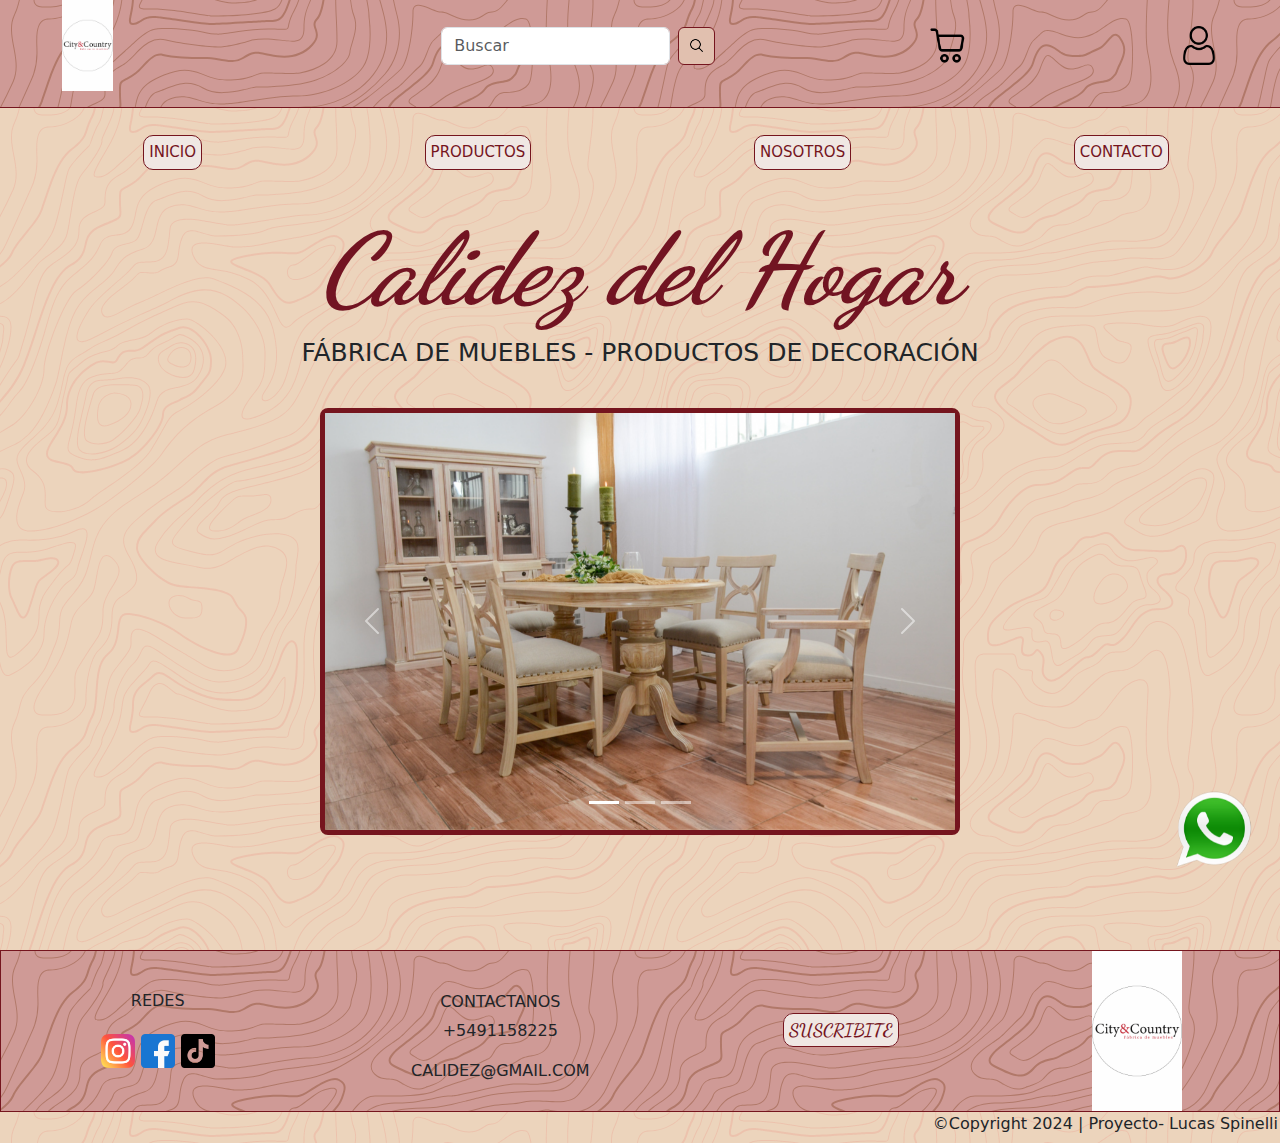
<file: index.html>
<!DOCTYPE html>

<html lang="en">

<head>

    <title> INICIO | CALIDEZ DEL HOGAR </title>
    <link rel="preconnect" href="https://fonts.googleapis.com">
    <link rel="preconnect" href="https://fonts.gstatic.com" crossorigin>
    <link
        href="https://fonts.googleapis.com/css2?family=Nanum+Gothic+Coding&family=Raleway:ital,wght@0,100..900;1,100..900&family=Roboto:ital,wght@0,100;0,300;0,400;0,500;0,700;0,900;1,100;1,300;1,400;1,500;1,700;1,900&display=swap"
        rel="stylesheet">
    <link rel="preconnect" href="https://fonts.googleapis.com">
    <link rel="preconnect" href="https://fonts.gstatic.com" crossorigin>
    <link
        href="https://fonts.googleapis.com/css2?family=Dancing+Script:wght@400..700&family=Nanum+Gothic+Coding&family=Raleway:ital,wght@0,100..900;1,100..900&family=Roboto:ital,wght@0,100;0,300;0,400;0,500;0,700;0,900;1,100;1,300;1,400;1,500;1,700;1,900&display=swap"
        rel="stylesheet">
    <meta charset="UTF-8">
    <meta name="viewport" content="width=device-width, initial-scale=1.0">
    <link rel="stylesheet" href="./css/style.css">
    <link href="https://cdn.jsdelivr.net/npm/bootstrap@5.3.3/dist/css/bootstrap.min.css" rel="stylesheet"
        integrity="sha384-QWTKZyjpPEjISv5WaRU9OFeRpok6YctnYmDr5pNlyT2bRjXh0JMhjY6hW+ALEwIH" crossorigin="anonymous">

</head>

<body>
    <header>

        <ul class="headerLista">
            <li class="logoCabecera">
                <a href="../index.html">
                    <img src="./assets/image/Logo City.PNG" alt="City&Country muebles">
                </a>
            </li>

            <li class="buscador headerSearch">
                <form class="d-flex" role="search">
                    <input class="form-control me-2" type="search" placeholder="Buscar" aria-label="Search">
                    <button class="btn btn-outline-success" type="submit"><img src="./assets/image/lupa.png"
                            alt="Lupa"></button>
                </form>
            </li>

            <li class="menuDesplegable">
                <div class="dropdown">
                    <button class="btn btn-secondary dropdown-toggle" type="button" data-bs-toggle="dropdown"
                        aria-expanded="false">
                        MENÚ
                    </button>
                    <ul class="dropdown-menu">
                        <li><a class="dropdown-item" href="index.html">INICIO</a></li>
                        <li><a class="dropdown-item" href="./pages/productos.html">PRODUCTOS</a></li>
                        <li><a class="dropdown-item" href="./pages/nosotros.html">NOSOTROS</a></li>
                        <li><a class="dropdown-item" href="./pages/contacto.html">CONTACTO</a></li>
                        <li><a class="dropdown-item" href="./pages/tienda.html">TIENDA</a></li>
                    </ul>
                </div>

            </li>

            <li class="carrito headerItem">
                <a href="./pages/tienda.html">
                    <img src="./assets/image/carrito.png" alt="carrito">
                </a>

            </li>

            <li class="usuario headerItem">
                <a href="./pages/contacto.html">
                    <img src="./assets/image/usuario.png" alt="usuario">
                </a>
            </li>

        </ul>


    </header>

    <main class="backgroundMain indexMain">

        <nav class="navbar">
            <ul class="navbarLista">
                <li class="navbarItem"> <a href="index.html">INICIO</a></li>
                <li class="navbarItem"> <a href="./pages/productos.html">PRODUCTOS </a></li>
                <li class="navbarItem"> <a href="./pages/nosotros.html">NOSOTROS </a></li>
                <li class="navbarItem"> <a href="./pages/contacto.html">CONTACTO </a></li>
            </ul>
        </nav>

        <h1 class="tituloPrincipal"> Calidez del Hogar </h1>
        <h3 class="tituloSecundario"> FÁBRICA DE MUEBLES - PRODUCTOS DE DECORACIÓN </h3>



        <div class="carouselContainer">
            <div id="carouselExampleIndicators" class="carousel slide">
                <div class="carousel-indicators">
                    <button type="button" data-bs-target="#carouselExampleIndicators" data-bs-slide-to="0"
                        class="active" aria-current="true" aria-label="Slide 1"></button>
                    <button type="button" data-bs-target="#carouselExampleIndicators" data-bs-slide-to="1"
                        aria-label="Slide 2"></button>
                    <button type="button" data-bs-target="#carouselExampleIndicators" data-bs-slide-to="2"
                        aria-label="Slide 3"></button>
                </div>
                <div class="carousel-inner">

                    <div class="carousel-item active">
                        <img src="./assets/image/imagenes-productos/comedores.jpg" class="d-block w-100"
                            alt="comedores">
                    </div>
                    <div class="carousel-item">
                        <img src="./assets/image/imagenes-productos/dormitorios.jpg" class="d-block w-100"
                            alt="dormitorios">
                    </div>
                    <div class="carousel-item">
                        <img src="./assets/image/imagenes-productos/destacados.jpg" class="d-block w-100"
                            alt="destacados">
                    </div>

                </div>
                <button class="carousel-control-prev" type="button" data-bs-target="#carouselExampleIndicators"
                    data-bs-slide="prev">
                    <span class="carousel-control-prev-icon" aria-hidden="true"></span>
                    <span class="visually-hidden">Previous</span>
                </button>
                <button class="carousel-control-next" type="button" data-bs-target="#carouselExampleIndicators"
                    data-bs-slide="next">
                    <span class="carousel-control-next-icon" aria-hidden="true"></span>
                    <span class="visually-hidden">Next</span>
                </button>
            </div>
        </div>




    </main>

    <div class="stickyWhatsapp">
        <a href="https://www.whatsapp.com"><img src="./assets/image/logo-whatsapp.png" alt="Whatsapp"></a>
    </div>

    <script src="https://cdn.jsdelivr.net/npm/bootstrap@5.3.3/dist/js/bootstrap.bundle.min.js"
        integrity="sha384-YvpcrYf0tY3lHB60NNkmXc5s9fDVZLESaAA55NDzOxhy9GkcIdslK1eN7N6jIeHz"
        crossorigin="anonymous"></script>

    <footer>
        <div class="redesSociales">

            <h6 class="cabecerasFooter cabeceraRedes">REDES</h6>
            <div class="iconoFooter">
                <a href="https://www.instagram.com/" target="_blank">
                    <img src="./assets/image/logo-instagram.png" alt="logo instagram">
                </a>

                <a href="https://facebook.com " target="_blank">
                    <img src="./assets/image/logofacebook.png" alt="logo facebook">
                </a>

                <a href="https://www.tiktok.com/" target="_blank">
                    <img src="./assets/image/logo-tiktok.png" alt="logo tiktok">
                </a>
            </div>
        </div>

        <div class="contacto">

            <h6 class="cabecerasFooter cabeceraContactanos">CONTACTANOS</h6>
            <p>+5491158225</p>
            <p>CALIDEZ@GMAIL.COM</p>

        </div>

        <div class="suscribite">
            <a href="./pages/contacto.html">SUSCRIBITE</a>
        </div>

        <div class="logoFooter">
            <a href="./index.html"><img src="./assets/image/Logo City.PNG" alt="City&Country muebles"></a>
        </div>

    </footer>

    <div class="copyright">
        <h6>&#169;Copyright 2024 | Proyecto- Lucas Spinelli</h6>
    </div>
</body>


</html>
</file>
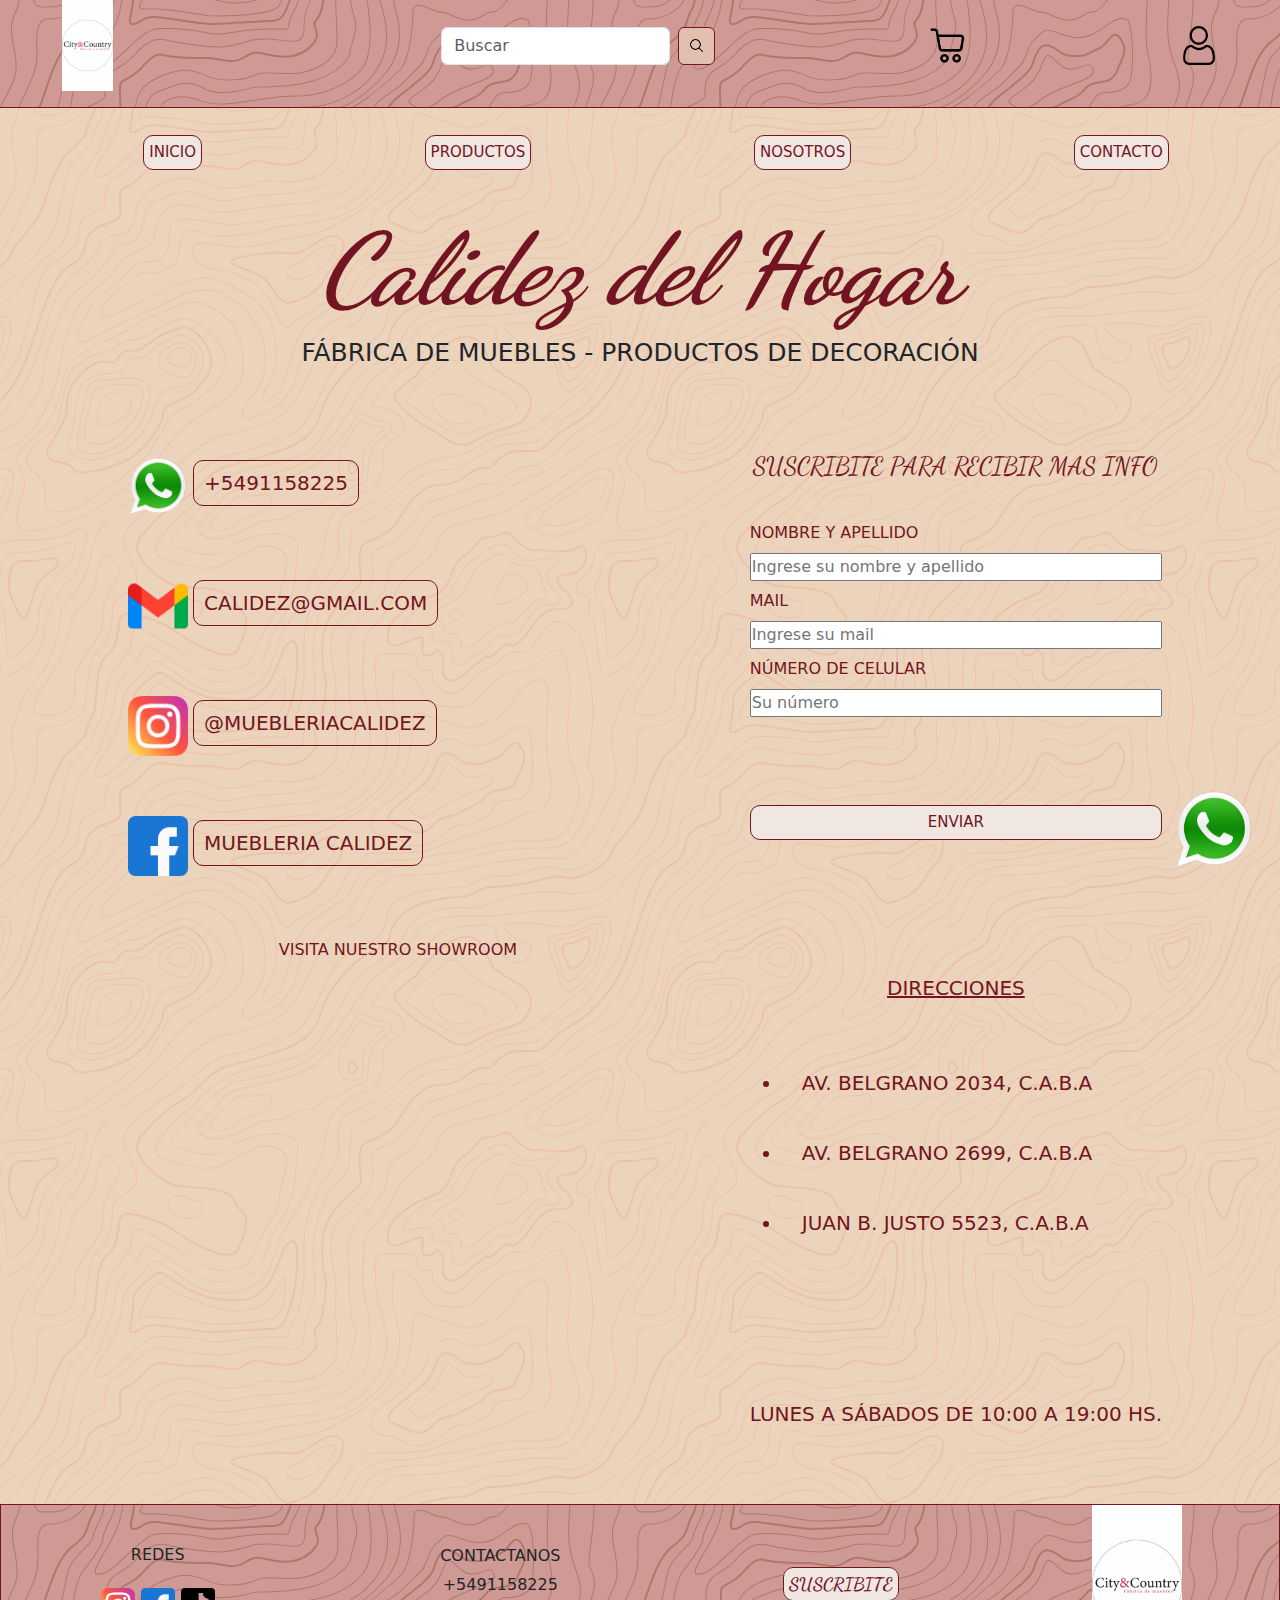
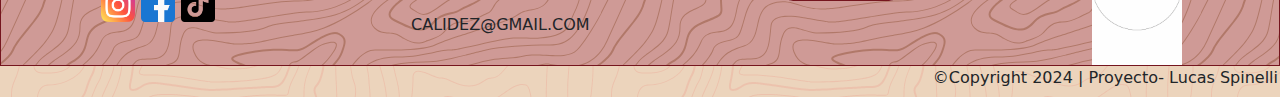
<file: pages/contacto.html>
<!DOCTYPE html>

<html lang="en">

<head>

    <title> CONTACTO | CALIDEZ DEL HOGAR </title>
    <link rel="preconnect" href="https://fonts.googleapis.com">
    <link rel="preconnect" href="https://fonts.gstatic.com" crossorigin>
    <link
        href="https://fonts.googleapis.com/css2?family=Nanum+Gothic+Coding&family=Raleway:ital,wght@0,100..900;1,100..900&family=Roboto:ital,wght@0,100;0,300;0,400;0,500;0,700;0,900;1,100;1,300;1,400;1,500;1,700;1,900&display=swap"
        rel="stylesheet">
    <link rel="preconnect" href="https://fonts.googleapis.com">
    <link rel="preconnect" href="https://fonts.gstatic.com" crossorigin>
    <link
        href="https://fonts.googleapis.com/css2?family=Dancing+Script:wght@400..700&family=Nanum+Gothic+Coding&family=Raleway:ital,wght@0,100..900;1,100..900&family=Roboto:ital,wght@0,100;0,300;0,400;0,500;0,700;0,900;1,100;1,300;1,400;1,500;1,700;1,900&display=swap"
        rel="stylesheet">
    <meta charset="UTF-8">
    <meta name="viewport" content="width=device-width, initial-scale=1.0">
    <link rel="stylesheet" href="../css/style.css">
    <link href="https://cdn.jsdelivr.net/npm/bootstrap@5.3.3/dist/css/bootstrap.min.css" rel="stylesheet"
        integrity="sha384-QWTKZyjpPEjISv5WaRU9OFeRpok6YctnYmDr5pNlyT2bRjXh0JMhjY6hW+ALEwIH" crossorigin="anonymous">

</head>

<body>
    <header>

        <ul class="headerLista">
            <li class="logoCabecera">
                <a href="../index.html">
                    <img src="../assets/image/Logo City.PNG" City&Country muebles">
                </a>
            </li>

            <li class="buscador headerSearch">
                <form class="d-flex" role="search">
                    <input class="form-control me-2" type="search" placeholder="Buscar" aria-label="Search">
                    <button class="btn btn-outline-success" type="submit"><img src="../assets/image/lupa.png"
                            alt="Lupa"></button>
                </form>
            </li>

            <li class="menuDesplegable">
                <div class="dropdown">
                    <button class="btn btn-secondary dropdown-toggle" type="button" data-bs-toggle="dropdown"
                        aria-expanded="false">
                        MENÚ
                    </button>
                    <ul class="dropdown-menu">
                        <li><a class="dropdown-item" href="../index.html">INICIO</a></li>
                        <li><a class="dropdown-item" href="./productos.html">PRODUCTOS</a></li>
                        <li><a class="dropdown-item" href="./nosotros.html">NOSOTROS</a></li>
                        <li><a class="dropdown-item" href="./contacto.html">CONTACTO</a></li>
                        <li><a class="dropdown-item" href="./tienda.html">TIENDA</a></li>
                    </ul>
                </div>

            </li>

            <li class="carrito headerItem">
                <a href="./tienda.html">
                    <img src="../assets/image/carrito.png" alt="carrito">
                </a>

            </li>

            <li class="usuario headerItem">
                <a href="./contacto.html">
                    <img src="../assets/image/usuario.png" alt="usuario">
                </a>
            </li>

        </ul>


    </header>

    <main class="backgroundMain">

        <nav class="navbar">
            <ul class="navbarLista">
                <li class="navbarItem"> <a href="../index.html">INICIO</a></li>
                <li class="navbarItem"> <a href="./productos.html">PRODUCTOS </a></li>
                <li class="navbarItem"> <a href="./nosotros.html">NOSOTROS </a></li>
                <li class="navbarItem"> <a href="./contacto.html">CONTACTO </a></li>
            </ul>
        </nav>

        <h1 class="tituloPrincipal"> Calidez del Hogar </h1>
        <h3 class="tituloSecundario"> FÁBRICA DE MUEBLES - PRODUCTOS DE DECORACIÓN </h3>

        <div class="container mainContacto">
            <div class="row">

                <div class="column column1">

                    <div class="imageContacto">
                        <a href="https://www.whatsapp.com/" target="_blank">
                            <img class="icono" src="../assets/image/logo-whatsapp.png" alt="logo whatsapp">
                        </a>
                        <a class="perfil" href="www.whatsapp.com" target="_blank">+5491158225</a>
                    </div>

                    <div class="imageContacto">
                        <a href="https://www.gmail.com/" target="_blank">
                            <img class="icono" src="../assets/image/gmail.png" alt="logo whatsapp">
                        </a>
                        <a class="perfil" href="www.gmail.com" target="_blank">CALIDEZ@GMAIL.COM</a>
                    </div>

                    <div class="imageContacto">
                        <a href="https://www.instagram.com/" target="_blank">
                            <img class="icono" src="../assets/image/logo-instagram.png" alt="logo whatsapp">
                        </a>
                        <a class="perfil" href="www.instagram.com" target="_blank">@MUEBLERIACALIDEZ</a>
                    </div>

                    <div class="imageContacto">
                        <a href="https://www.facebook.com/" target="_blank">
                            <img class="icono" src="../assets/image/logofacebook.png" alt="logo whatsapp">
                        </a>
                        <a class="perfil" href="www.facebook.com" target="_blank">MUEBLERIA CALIDEZ</a>
                    </div>

                    <div class="linkMaps">
                        <a href="http://www.google.com/maps/?hl=es" target="_blank">VISITA NUESTRO SHOWROOM</a>
                    </div>

                    <div>
                        <iframe
                            src="https://www.google.com/maps/embed?pb=!1m18!1m12!1m3!1d3283.6016733242977!2d-58.39712612514599!3d-34.61423265805199!2m3!1f0!2f0!3f0!3m2!1i1024!2i768!4f13.1!3m3!1m2!1s0x95bccae77d14bbf9%3A0xc55eb5c17f376fea!2sAv.%20Belgrano%202000%2C%20C1094AAO%20Cdad.%20Aut%C3%B3noma%20de%20Buenos%20Aires!5e0!3m2!1ses!2sar!4v1713387091067!5m2!1ses!2sar"
                            width="600" height="450" style="border:0;" allowfullscreen="" loading="lazy"
                            referrerpolicy="no-referrer-when-downgrade"></iframe>
                    </div>

                </div>


            </div>


            <div class="column column2">

                <p> Suscribite para recibir mas info</p>
                <form action="" method="">

                    <label>Nombre y apellido</label>
                    <input type="text" name="nombre" id="nombre" placeholder="Ingrese su nombre y apellido">

                    <label> Mail </label>
                    <input type="email" name="mail" id="mail" placeholder="Ingrese su mail">

                    <label> Número de celular</label>
                    <input type="number" name="celular" id="celular" placeholder="Su número">
                    <div class="submit">
                        <input type="submit" value="Enviar">
                    </div>

                    <div class="direccionLocales">
                        <h5>Direcciones</h5>
                        <ul>
                            <li>Av. Belgrano 2034, C.A.B.A</li>
                            <li>Av. Belgrano 2699, C.A.B.A</li>
                            <li>Juan B. Justo 5523, C.A.B.A</li>
                        </ul>
                        <h6>Lunes a sábados de 10:00 a 19:00 Hs.</h6>

                    </div>
            </div>

        </div>

        <div class="direccionLocalesNone">
            <h5 class="cabeceraDirecciones">Direcciones</h5>
            <ul class="listaDirecciones">
                <li>Av. Belgrano 2034, C.A.B.A</li>
                <li>Av. Belgrano 2699, C.A.B.A</li>
                <li>Juan B. Justo 5523, C.A.B.A</li>
            </ul>
            <h6 class="horarios">Lunes a sábados de 10:00 a 19:00 Hs.</h6>



        </div>

        </div>


        </div>
    </main>

    <div class="stickyWhatsapp">
        <a href="https://www.whatsapp.com"><img src="../assets/image/logo-whatsapp.png" alt="Whatsapp"></a>
    </div>

    <script src="https://cdn.jsdelivr.net/npm/bootstrap@5.3.3/dist/js/bootstrap.bundle.min.js"
        integrity="sha384-YvpcrYf0tY3lHB60NNkmXc5s9fDVZLESaAA55NDzOxhy9GkcIdslK1eN7N6jIeHz"
        crossorigin="anonymous"></script>

    <footer>
        <div class="redesSociales">

            <h6 class="cabecerasFooter cabeceraRedes">REDES</h6>
            <div class="iconoFooter">
                <a href="https://www.instagram.com/" target="_blank">
                    <img src="../assets/image/logo-instagram.png" alt="logo instagram">
                </a>

                <a href="https://facebook.com " target="_blank">
                    <img src="../assets/image/logofacebook.png" alt="logo facebook">
                </a>

                <a href="https://www.tiktok.com/" target="_blank">
                    <img src="../assets/image/logo-tiktok.png" alt="logo tiktok">
                </a>
            </div>
        </div>

        <div class="contacto">

            <h6 class="cabecerasFooter cabeceraContactanos">CONTACTANOS</h6>
            <p>+5491158225</p>
            <p>CALIDEZ@GMAIL.COM</p>

        </div>

        <div class="suscribite">
            <a href="./contacto.html">SUSCRIBITE</a>
        </div>

        <div class="logoFooter">
            <a href="../index.html"><img src="../assets/image/Logo City.PNG" alt="City&Country muebles"></a>
        </div>

    </footer>

    <div class="copyright">
        <h6>&#169;Copyright 2024 | Proyecto- Lucas Spinelli</h6>
    </div>
</body>


</html>
</file>
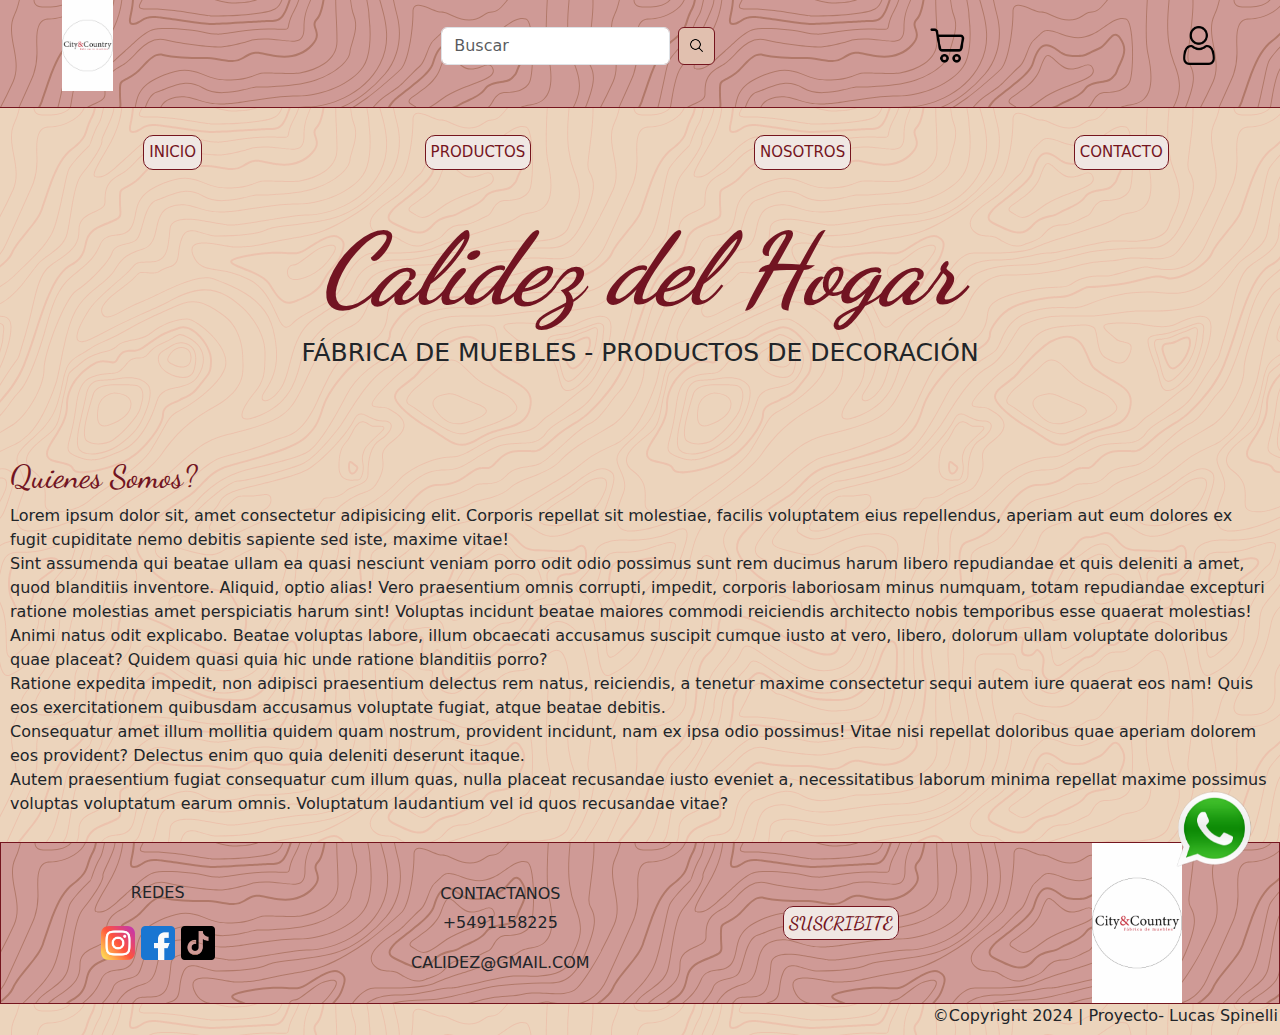
<file: pages/nosotros.html>
<!DOCTYPE html>

<html lang="en">

<head>

    <title> NOSOTROS | CALIDEZ DEL HOGAR </title>
    <link rel="preconnect" href="https://fonts.googleapis.com">
    <link rel="preconnect" href="https://fonts.gstatic.com" crossorigin>
    <link
        href="https://fonts.googleapis.com/css2?family=Nanum+Gothic+Coding&family=Raleway:ital,wght@0,100..900;1,100..900&family=Roboto:ital,wght@0,100;0,300;0,400;0,500;0,700;0,900;1,100;1,300;1,400;1,500;1,700;1,900&display=swap"
        rel="stylesheet">
    <link rel="preconnect" href="https://fonts.googleapis.com">
    <link rel="preconnect" href="https://fonts.gstatic.com" crossorigin>
    <link
        href="https://fonts.googleapis.com/css2?family=Dancing+Script:wght@400..700&family=Nanum+Gothic+Coding&family=Raleway:ital,wght@0,100..900;1,100..900&family=Roboto:ital,wght@0,100;0,300;0,400;0,500;0,700;0,900;1,100;1,300;1,400;1,500;1,700;1,900&display=swap"
        rel="stylesheet">
    <meta charset="UTF-8">
    <meta name="viewport" content="width=device-width, initial-scale=1.0">
    <link rel="stylesheet" href="../css/style.css">
    <link href="https://cdn.jsdelivr.net/npm/bootstrap@5.3.3/dist/css/bootstrap.min.css" rel="stylesheet"
        integrity="sha384-QWTKZyjpPEjISv5WaRU9OFeRpok6YctnYmDr5pNlyT2bRjXh0JMhjY6hW+ALEwIH" crossorigin="anonymous">

</head>

<body>
    <header>

        <ul class="headerLista">
            <li class="logoCabecera">
                <a href="../index.html">
                    <img src="../assets/image/Logo City.PNG" alt="City&Country muebles">
                </a>
            </li>

            <li class="buscador headerSearch">
                <form class="d-flex" role="search">
                    <input class="form-control me-2" type="search" placeholder="Buscar" aria-label="Search">
                    <button class="btn btn-outline-success" type="submit"><img src="../assets/image/lupa.png"
                            alt="Lupa"></button>
                </form>
            </li>

            <li class="menuDesplegable">
                <div class="dropdown">
                    <button class="btn btn-secondary dropdown-toggle" type="button" data-bs-toggle="dropdown"
                        aria-expanded="false">
                        MENÚ
                    </button>
                    <ul class="dropdown-menu">
                        <li><a class="dropdown-item" href="../index.html">INICIO</a></li>
                        <li><a class="dropdown-item" href="./productos.html">PRODUCTOS</a></li>
                        <li><a class="dropdown-item" href="./nosotros.html">NOSOTROS</a></li>
                        <li><a class="dropdown-item" href="./contacto.html">CONTACTO</a></li>
                        <li><a class="dropdown-item" href="./tienda.html">TIENDA</a></li>
                    </ul>
                </div>

            </li>

            <li class="carrito headerItem">
                <a href="./tienda.html">
                    <img src="../assets/image/carrito.png" alt="carrito">
                </a>

            </li>

            <li class="usuario headerItem">
                <a href="./contacto.html">
                    <img src="../assets/image/usuario.png" alt="usuario">
                </a>
            </li>

        </ul>


    </header>

    <main class="backgroundMain">

        <nav class="navbar">
            <ul class="navbarLista">
                <li class="navbarItem"> <a href="../index.html">INICIO</a></li>
                <li class="navbarItem"> <a href="./productos.html">PRODUCTOS </a></li>
                <li class="navbarItem"> <a href="nosotros.html">NOSOTROS </a></li>
                <li class="navbarItem"> <a href="./contacto.html">CONTACTO </a></li>
            </ul>
        </nav>

        <h1 class="tituloPrincipal"> Calidez del Hogar </h1>
        <h3 class="tituloSecundario"> FÁBRICA DE MUEBLES - PRODUCTOS DE DECORACIÓN </h3>

        <div class="quienesSomos">
            <h2> Quienes Somos? </h2>
            <p>Lorem ipsum dolor sit, amet consectetur adipisicing elit. Corporis repellat sit molestiae, facilis
                voluptatem eius repellendus, aperiam aut eum dolores ex fugit cupiditate nemo debitis sapiente sed iste,
                maxime vitae! <br>
                Sint assumenda qui beatae ullam ea quasi nesciunt veniam porro odit odio possimus sunt rem ducimus harum
                libero repudiandae et quis deleniti a amet, quod blanditiis inventore. Aliquid, optio alias!
                Vero praesentium omnis corrupti, impedit, corporis laboriosam minus numquam, totam repudiandae excepturi
                ratione molestias amet perspiciatis harum sint! Voluptas incidunt beatae maiores commodi reiciendis
                architecto nobis temporibus esse quaerat molestias!<br>
                Animi natus odit explicabo. Beatae voluptas labore, illum obcaecati accusamus suscipit cumque iusto at
                vero, libero, dolorum ullam voluptate doloribus quae placeat? Quidem quasi quia hic unde ratione
                blanditiis porro?<br>
                Ratione expedita impedit, non adipisci praesentium delectus rem natus, reiciendis, a tenetur maxime
                consectetur sequi autem iure quaerat eos nam! Quis eos exercitationem quibusdam accusamus voluptate
                fugiat, atque beatae debitis.<br>
                Consequatur amet illum mollitia quidem quam nostrum, provident incidunt, nam ex ipsa odio possimus!
                Vitae nisi repellat doloribus quae aperiam dolorem eos provident? Delectus enim quo quia deleniti
                deserunt itaque.<br>
                Autem praesentium fugiat consequatur cum illum quas, nulla placeat recusandae iusto eveniet a,
                necessitatibus laborum minima repellat maxime possimus voluptas voluptatum earum omnis. Voluptatum
                laudantium vel id quos recusandae vitae?
            </p>
        </div>



    </main>

    <div class="stickyWhatsapp">
        <a href="https://www.whatsapp.com"><img src="../assets/image/logo-whatsapp.png" alt="Whatsapp"></a>
    </div>

    <script src="https://cdn.jsdelivr.net/npm/bootstrap@5.3.3/dist/js/bootstrap.bundle.min.js"
        integrity="sha384-YvpcrYf0tY3lHB60NNkmXc5s9fDVZLESaAA55NDzOxhy9GkcIdslK1eN7N6jIeHz"
        crossorigin="anonymous"></script>

    <footer>
        <div class="redesSociales">

            <h6 class="cabecerasFooter cabeceraRedes">REDES</h6>
            <div class="iconoFooter">
                <a href="https://www.instagram.com/" target="_blank">
                    <img src="../assets/image/logo-instagram.png" alt="logo instagram">
                </a>

                <a href="https://facebook.com " target="_blank">
                    <img src="../assets/image/logofacebook.png" alt="logo facebook">
                </a>

                <a href="https://www.tiktok.com/" target="_blank">
                    <img src="../assets/image/logo-tiktok.png" alt="logo tiktok">
                </a>
            </div>
        </div>

        <div class="contacto">

            <h6 class="cabecerasFooter cabeceraContactanos">CONTACTANOS</h6>
            <p>+5491158225</p>
            <p>CALIDEZ@GMAIL.COM</p>

        </div>

        <div class="suscribite">
            <a href="./contacto.html">SUSCRIBITE</a>
        </div>

        <div class="logoFooter">
            <a href="../index.html"><img src="../assets/image/Logo City.PNG" alt="City&Country muebles"></a>
        </div>

    </footer>

    <div class="copyright">
        <h6>&#169;Copyright 2024 | Proyecto- Lucas Spinelli</h6>
    </div>
</body>


</html>
</file>
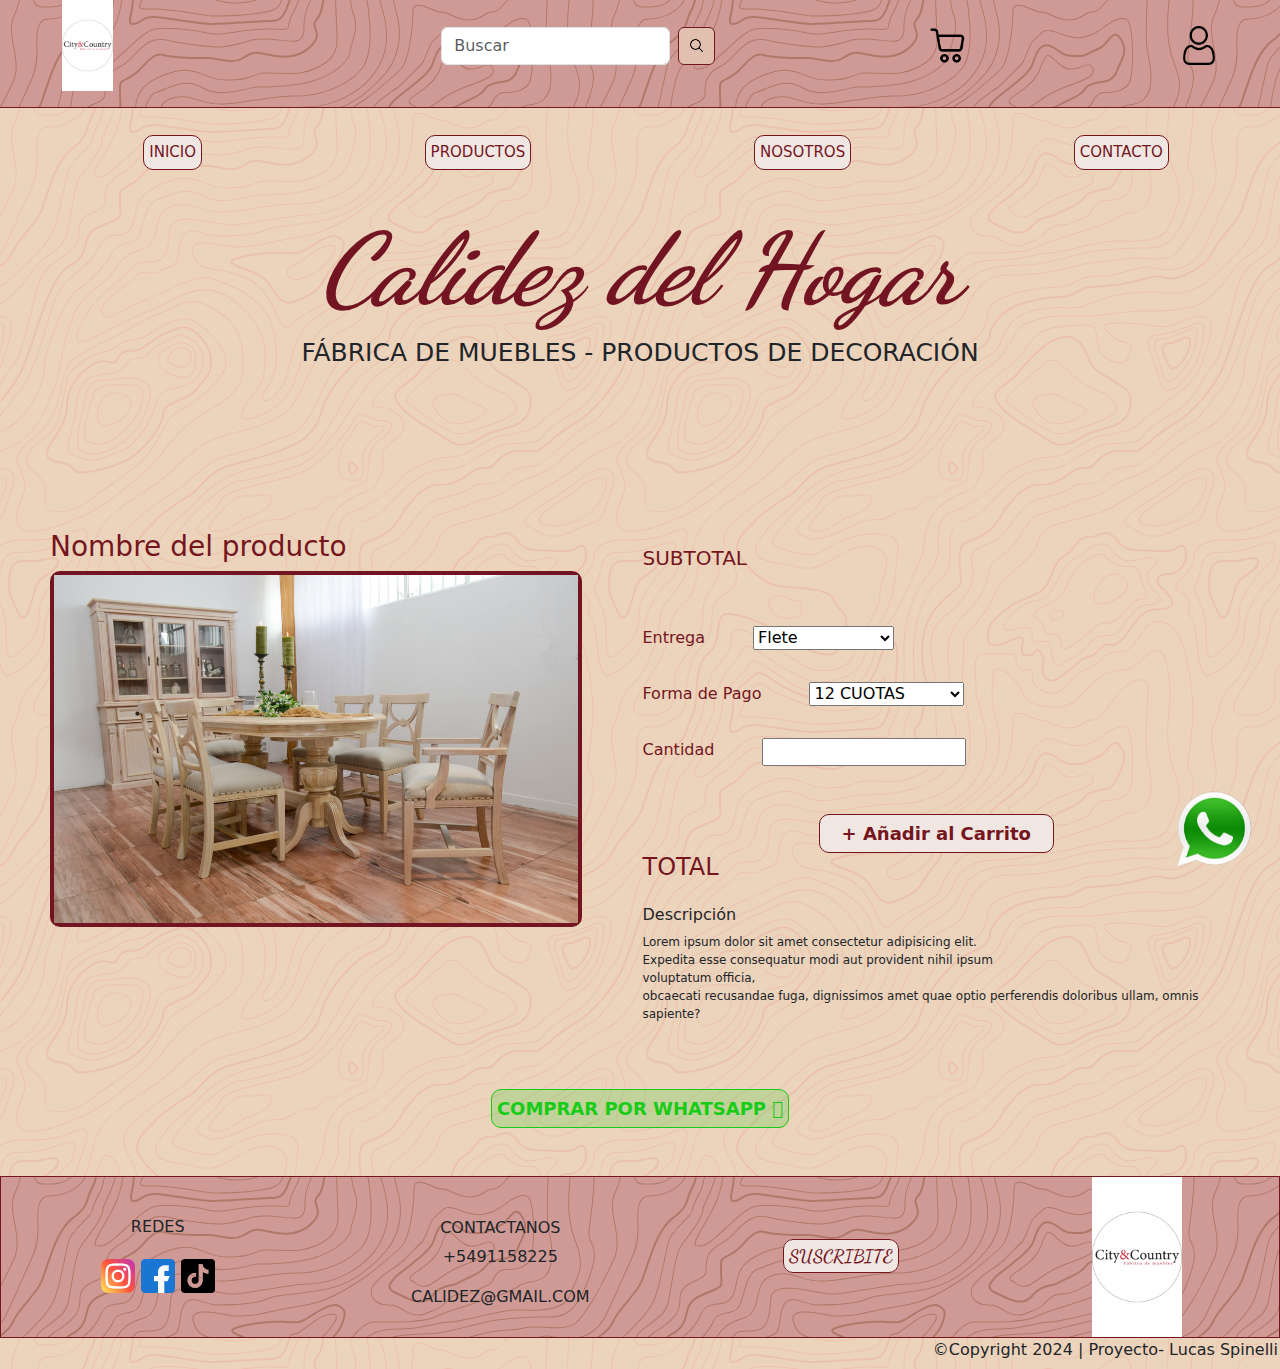
<file: pages/tienda.html>
<!DOCTYPE html>

<html lang="en">

<head>

    <title> NOSOTROS | CALIDEZ DEL HOGAR </title>
    <link rel="preconnect" href="https://fonts.googleapis.com">
    <link rel="preconnect" href="https://fonts.gstatic.com" crossorigin>
    <link
        href="https://fonts.googleapis.com/css2?family=Nanum+Gothic+Coding&family=Raleway:ital,wght@0,100..900;1,100..900&family=Roboto:ital,wght@0,100;0,300;0,400;0,500;0,700;0,900;1,100;1,300;1,400;1,500;1,700;1,900&display=swap"
        rel="stylesheet">
    <link rel="preconnect" href="https://fonts.googleapis.com">
    <link rel="preconnect" href="https://fonts.gstatic.com" crossorigin>
    <link
        href="https://fonts.googleapis.com/css2?family=Dancing+Script:wght@400..700&family=Nanum+Gothic+Coding&family=Raleway:ital,wght@0,100..900;1,100..900&family=Roboto:ital,wght@0,100;0,300;0,400;0,500;0,700;0,900;1,100;1,300;1,400;1,500;1,700;1,900&display=swap"
        rel="stylesheet">
    <meta charset="UTF-8">
    <meta name="viewport" content="width=device-width, initial-scale=1.0">
    <link rel="stylesheet" href="../css/style.css">
    <link href="https://cdn.jsdelivr.net/npm/bootstrap@5.3.3/dist/css/bootstrap.min.css" rel="stylesheet"
        integrity="sha384-QWTKZyjpPEjISv5WaRU9OFeRpok6YctnYmDr5pNlyT2bRjXh0JMhjY6hW+ALEwIH" crossorigin="anonymous">

</head>

<body>
    <header>

        <ul class="headerLista">
            <li class="logoCabecera">
                <a href="../index.html">
                    <img src="../assets/image/Logo City.PNG" alt="City&Country muebles">
                </a>
            </li>

            <li class="buscador headerSearch">
                <form class="d-flex" role="search">
                    <input class="form-control me-2" type="search" placeholder="Buscar" aria-label="Search">
                    <button class="btn btn-outline-success" type="submit"><img src="../assets/image/lupa.png"
                            alt="Lupa"></button>
                </form>
            </li>

            <li class="menuDesplegable">
                <div class="dropdown">
                    <button class="btn btn-secondary dropdown-toggle" type="button" data-bs-toggle="dropdown"
                        aria-expanded="false">
                        MENÚ
                    </button>
                    <ul class="dropdown-menu">
                        <li><a class="dropdown-item" href="../index.html">INICIO</a></li>
                        <li><a class="dropdown-item" href="./productos.html">PRODUCTOS</a></li>
                        <li><a class="dropdown-item" href="./nosotros.html">NOSOTROS</a></li>
                        <li><a class="dropdown-item" href="./contacto.html">CONTACTO</a></li>
                        <li><a class="dropdown-item" href="./tienda.html">TIENDA</a></li>
                    </ul>
                </div>

            </li>

            <li class="carrito headerItem">
                <a href="./tienda.html">
                    <img src="../assets/image/carrito.png" alt="carrito">
                </a>

            </li>

            <li class="usuario headerItem">
                <a href="./contacto.html">
                    <img src="../assets/image/usuario.png" alt="usuario">
                </a>
            </li>

        </ul>


    </header>

    <main class="backgroundMain">

        <nav class="navbar">
            <ul class="navbarLista">
                <li class="navbarItem"> <a href="../index.html">INICIO</a></li>
                <li class="navbarItem"> <a href="./productos.html">PRODUCTOS </a></li>
                <li class="navbarItem"> <a href="./nosotros.html">NOSOTROS </a></li>
                <li class="navbarItem"> <a href="./contacto.html">CONTACTO </a></li>
            </ul>
        </nav>

        <h1 class="tituloPrincipal"> Calidez del Hogar </h1>
        <h3 class="tituloSecundario"> FÁBRICA DE MUEBLES - PRODUCTOS DE DECORACIÓN </h3>

        <div class="containerTienda">


            <div class="column1Tienda">
                <h3>Nombre del producto</h3>
                <div class="carta">
                    <img src="../assets/image/imagenes-productos/comedores.jpg" alt="Comedores">
                </div>
            </div>

            <div class="column2Tienda">

                <h5>Subtotal</h5>

                <form action="">
                    <div class="formRow">
                        <label for=""> Entrega</label><select name="OPCIONES" class="envio">
                            <option value="Flete">Flete</option>
                            <option value="retiroLocal">Retiro del local</option>
                        </select>
                    </div>

                    <div class="formRow">
                        <label for="">Forma de Pago</label><select name="OPCIONES" class="formasDePago">
                            <option value="12cuotas">12 CUOTAS</option>
                            <option value="efectivo">EFECTIVO</option>
                            <option value="transferencia">TRANSFERENCIA</option>
                        </select>
                    </div>
                    <div class="formRow">
                        <label for="">Cantidad</label><input type="number">

                    </div>
                    <div class="añadir">
                        <input class="añadirCarrito" type="submit" value="+ Añadir al Carrito">
                    </div>
                </form>

                <h4>Total</h4>

                <h6>Descripción</h6>
                <p> Lorem ipsum dolor sit amet consectetur adipisicing elit. <br>Expedita esse consequatur modi aut
                    provident nihil ipsum <br>
                    voluptatum officia,<br>
                    obcaecati recusandae fuga, dignissimos amet quae optio perferendis doloribus ullam, omnis sapiente?
                </p>

            </div>



        </div>

        <form class="comprar" action="">
            <input class="comprarWhatsapp" type="submit" value="COMPRAR POR WHATSAPP &#xF618">
        </form>

    </main>

    <div class="stickyWhatsapp">
        <a href="https://www.whatsapp.com"><img src="../assets/image/logo-whatsapp.png" alt="Whatsapp"></a>
    </div>

    <script src="https://cdn.jsdelivr.net/npm/bootstrap@5.3.3/dist/js/bootstrap.bundle.min.js"
        integrity="sha384-YvpcrYf0tY3lHB60NNkmXc5s9fDVZLESaAA55NDzOxhy9GkcIdslK1eN7N6jIeHz"
        crossorigin="anonymous"></script>

    <footer>
        <div class="redesSociales">

            <h6 class="cabecerasFooter cabeceraRedes">REDES</h6>
            <div class="iconoFooter">
                <a href="https://www.instagram.com/" target="_blank">
                    <img src="../assets/image/logo-instagram.png" alt="logo instagram">
                </a>

                <a href="https://facebook.com " target="_blank">
                    <img src="../assets/image/logofacebook.png" alt="logo facebook">
                </a>

                <a href="https://www.tiktok.com/" target="_blank">
                    <img src="../assets/image/logo-tiktok.png" alt="logo tiktok">
                </a>
            </div>
        </div>

        <div class="contacto">

            <h6 class="cabecerasFooter cabeceraContactanos">CONTACTANOS</h6>
            <p>+5491158225</p>
            <p>CALIDEZ@GMAIL.COM</p>

        </div>

        <div class="suscribite">
            <a href="./contacto.html">SUSCRIBITE</a>
        </div>

        <div class="logoFooter">
            <a href="../index.html"><img src="../assets/image/Logo City.PNG" alt="City&Country muebles"></a>
        </div>

    </footer>

    <div class="copyright">
        <h6>&#169;Copyright 2024 | Proyecto- Lucas Spinelli</h6>
    </div>
</body>


</html>
</file>
<file: css/style.css>
* {
    margin: 0;
    padding: 0;
}

html {
    font-family: "Roboto", sans-serif;
    font-weight: 100;
    font-style: normal;
}

header {
    position: sticky;
    z-index: 100;
    top: 0;
    background-color: #cf9a96;
    background-image: url("data:image/svg+xml,%3Csvg xmlns='http://www.w3.org/2000/svg' width='600' height='600' viewBox='0 0 600 600'%3E%3Cpath fill='%237d3f1b' fill-opacity='0.37' d='M600 325.1v-1.17c-6.5 3.83-13.06 7.64-14.68 8.64-10.6 6.56-18.57 12.56-24.68 19.09-5.58 5.95-12.44 10.06-22.42 14.15-1.45.6-2.96 1.2-4.83 1.9l-4.75 1.82c-9.78 3.75-14.8 6.27-18.98 10.1-4.23 3.88-9.65 6.6-16.77 8.84-1.95.6-3.99 1.17-6.47 1.8l-6.14 1.53c-5.29 1.35-8.3 2.37-10.54 3.78-3.08 1.92-6.63 3.26-12.74 5.03a384.1 384.1 0 0 1-4.82 1.36c-2.04.58-3.6 1.04-5.17 1.52a110.03 110.03 0 0 0-11.2 4.05c-2.7 1.15-5.5 3.93-8.78 8.4a157.68 157.68 0 0 0-6.15 9.2c-5.75 9.07-7.58 11.74-10.24 14.51a50.97 50.97 0 0 1-4.6 4.22c-2.33 1.9-10.39 7.54-11.81 8.74a14.68 14.68 0 0 0-3.67 4.15c-1.24 2.3-1.9 4.57-2.78 8.87-2.17 10.61-3.52 14.81-8.2 22.1-4.07 6.33-6.8 9.88-9.83 12.99-.47.48-.95.96-1.5 1.48l-3.75 3.56c-1.67 1.6-3.18 3.12-4.86 4.9a42.44 42.44 0 0 0-9.89 16.94c-2.5 8.13-2.72 15.47-1.76 27.22.47 5.82.51 6.36.51 8.18 0 10.51.12 17.53.63 25.78.24 4.05.56 7.8.97 11.22h.9c-1.13-9.58-1.5-21.83-1.5-37 0-1.86-.04-2.4-.52-8.26-.94-11.63-.72-18.87 1.73-26.85a41.44 41.44 0 0 1 9.65-16.55c1.67-1.76 3.18-3.27 4.83-4.85.63-.6 3.13-2.96 3.75-3.57a71.6 71.6 0 0 0 1.52-1.5c3.09-3.16 5.86-6.76 9.96-13.15 4.77-7.42 6.15-11.71 8.34-22.44.86-4.21 1.5-6.4 2.68-8.6.68-1.25 1.79-2.48 3.43-3.86 1.38-1.15 9.43-6.8 11.8-8.72 1.71-1.4 3.26-2.81 4.7-4.3 2.72-2.85 4.56-5.54 10.36-14.67a156.9 156.9 0 0 1 6.1-9.15c3.2-4.33 5.9-7.01 8.37-8.07 3.5-1.5 7.06-2.77 11.1-4.02a233.84 233.84 0 0 1 7.6-2.2l2.38-.67c6.19-1.79 9.81-3.16 12.98-5.15 2.14-1.33 5.08-2.33 10.27-3.65l6.14-1.53c2.5-.63 4.55-1.2 6.52-1.82 7.24-2.27 12.79-5.06 17.15-9.05 4.05-3.72 9-6.2 18.66-9.9l4.75-1.82c1.87-.72 3.39-1.31 4.85-1.91 10.1-4.15 17.07-8.32 22.76-14.4 6.05-6.45 13.95-12.4 24.49-18.92 1.56-.96 7.82-4.6 14.15-8.33v-64.58c-4 8.15-8.52 14.85-12.7 17.9-2.51 1.82-5.38 4.02-9.04 6.92a1063.87 1063.87 0 0 0-6.23 4.98l-1.27 1.02a2309.25 2309.25 0 0 1-4.87 3.9c-7.55 6-12.9 10.05-17.61 13.19-3.1 2.06-3.86 2.78-8.06 7.13-5.84 6.07-11.72 8.62-29.15 10.95-11.3 1.5-20.04 4.91-30.75 11.07-1.65.94-7.27 4.27-6.97 4.1-2.7 1.58-4.69 2.69-6.64 3.66-5.63 2.8-10.47 4.17-15.71 4.17-17.13 0-41.44 11.51-51.63 22.83-12.05 13.4-31.42 27.7-45.25 31.16-7.4 1.85-11.85 7.05-14.04 14.69-1.26 4.4-1.58 8.28-1.58 13.82 0 .82.01.98.24 3.63.45 5.18.35 8.72-.77 13.26-1.53 6.2-4.89 12.6-10.59 19.43-13.87 16.65-22.88 46.58-22.88 71.68 0 2.39.02 4.26.06 8.75.12 10.8.1 15.8-.22 21.95-.56 11.18-2.09 20.73-5 29.3h-1.05c2.94-8.56 4.49-18.12 5.05-29.35.31-6.13.34-11.1.22-21.9-.04-4.48-.06-6.36-.06-8.75 0-25.32 9.07-55.47 23.12-72.32 5.6-6.72 8.88-12.99 10.38-19.03 1.09-4.4 1.18-7.85.74-12.93-.23-2.7-.24-2.86-.24-3.72 0-5.62.32-9.57 1.62-14.1 2.28-7.95 6.97-13.44 14.76-15.39 13.6-3.4 32.82-17.59 44.75-30.84C409 360.14 433.58 348.5 451 348.5c5.07 0 9.77-1.33 15.26-4.07 1.93-.96 3.9-2.05 6.58-3.62-.3.18 5.33-3.16 6.98-4.11 10.82-6.21 19.66-9.67 31.11-11.2 17.23-2.3 22.9-4.75 28.57-10.64 4.25-4.41 5.04-5.16 8.22-7.28 4.68-3.11 10.01-7.14 17.55-13.14a1113.33 1113.33 0 0 0 4.86-3.89l1.28-1.02a4668.54 4668.54 0 0 1 6.23-4.98c3.67-2.9 6.55-5.12 9.07-6.95 4.37-3.19 9.16-10.56 13.29-19.4v66.9zm0-116.23c-.62.01-1.27.06-1.95.13-6.13.63-13.83 3.45-21.83 7.45-3.64 1.82-8.46 2.67-14.17 2.71-4.7.04-9.72-.47-14.73-1.33-1.7-.3-3.26-.61-4.67-.93a31.55 31.55 0 0 0-3.55-.57 273.4 273.4 0 0 0-16.66-.88c-10.42-.16-17.2.74-17.97 2.73-.38.97.6 2.55 3.03 4.87 1.01.97 2.22 2.03 4.04 3.55a1746.07 1746.07 0 0 0 4.79 4.02c1.39 1.2 3.1 1.92 5.5 2.5.7.16.86.2 2.64.54 3.53.7 5.03 1.25 6.15 2.63 1.41 1.76 1.4 4.54-.15 8.88-2.44 6.83-5.72 10.05-10.19 10.33-3.63.23-7.6-1.29-14.52-5.06-4.53-2.47-6.82-7.3-8.32-15.26-.17-.87-.32-1.78-.5-2.86l-.43-2.76c-1.05-6.58-1.9-9.2-3.73-10.11-.81-.4-1.59-.74-2.36-1-2.27-.77-4.6-1.02-8.1-.92-2.29.07-14.7 1-13.77.93-20.55 1.37-28.8 5.05-37.09 14.99a133.07 133.07 0 0 0-4.25 5.44l-2.3 3.09-2.51 3.32c-4.1 5.36-7.06 8.48-10.39 11.12-.65.52-1.33 1.04-2.13 1.62l-4.11 2.94a106.8 106.8 0 0 0-5.16 3.99c-4.55 3.74-9.74 8.6-16.25 15.38-8.25 8.58-11.78 13.54-11.7 15.95.07 1.65 1.64 2.11 6.79 2.38 1.61.09 2.15.12 2.98.2 2.95.24 5.09.73 6.81 1.68 7.48 4.15 11.63 7.26 13.95 11.58 3.3 6.15.8 12.88-8.89 20.26-8.28 6.3-11.1 10.37-11.31 14.96-.06 1.17 0 1.93.26 4.43.69 6.47.25 10.65-2.8 17.42a44.23 44.23 0 0 1-4.16 7.53c-2.82 3.97-5.47 5.74-10.6 7.69-.43.16-3.34 1.23-4.27 1.59-1.8.68-3.38 1.36-5.01 2.14-4.18 2-8.4 4.6-13.1 8.24-8.44 6.51-13.23 14.56-15.98 25.06-1.1 4.2-1.55 6.81-2.8 15.21-1.26 8.6-2.17 12.64-4.08 16.55-2.1 4.28-11.93 26.59-12.97 28.88a382.7 382.7 0 0 1-6.37 13.41c-4.07 8.11-7.61 14.07-10.73 17.81-5.38 6.46-8.98 14.37-13.77 28.42a810.14 810.14 0 0 0-1.89 5.6c-1.8 5.35-2.96 8.6-4.26 11.85-6.13 15.32-25.43 26.31-46.46 26.31-11.2 0-20.58-2.74-31.02-8.55-5.6-3.13-4.55-2.42-22.26-14.54-14.33-9.8-17.7-10.73-20.47-6.9-.37.5-1.81 2.74-1.83 2.77a52.24 52.24 0 0 1-4.94 5.9c-.73.79-5.52 5.87-6.97 7.45-2.38 2.6-4.3 4.81-5.98 6.93a45.6 45.6 0 0 0-5.08 7.66c-1.29 2.57-1.9 5.25-2.66 10.6a997.6 997.6 0 0 1-.46 3.18h-1l.47-3.32c.77-5.45 1.4-8.2 2.75-10.9a46.54 46.54 0 0 1 5.2-7.84c1.7-2.14 3.63-4.38 6.03-6.98 1.45-1.59 6.24-6.68 6.96-7.46a51.58 51.58 0 0 0 4.84-5.78s1.47-2.26 1.86-2.8c3.25-4.5 7.08-3.44 21.84 6.67 17.67 12.08 16.62 11.38 22.19 14.48 10.3 5.73 19.5 8.43 30.53 8.43 20.65 0 39.57-10.77 45.54-25.69a219.7 219.7 0 0 0 4.24-11.8 6752.32 6752.32 0 0 0 1.88-5.6c4.83-14.16 8.47-22.14 13.96-28.73 3.05-3.66 6.56-9.57 10.6-17.61 1.97-3.93 4.04-8.31 6.35-13.38 1.03-2.28 10.88-24.61 12.98-28.91 1.85-3.79 2.75-7.76 4-16.25 1.24-8.44 1.7-11.07 2.81-15.32 2.8-10.7 7.71-18.94 16.33-25.6a73.18 73.18 0 0 1 13.29-8.35c1.66-.8 3.27-1.48 5.08-2.18.94-.36 3.86-1.43 4.28-1.59 4.95-1.88 7.44-3.55 10.14-7.33 1.35-1.9 2.68-4.3 4.06-7.37 2.97-6.58 3.39-10.59 2.72-16.9a27.13 27.13 0 0 1-.27-4.58c.22-4.94 3.21-9.24 11.7-15.7 9.33-7.11 11.66-13.34 8.62-19-2.2-4.09-6.25-7.12-13.55-11.17-1.57-.88-3.6-1.33-6.42-1.57-.8-.07-1.34-.1-2.95-.19-5.77-.3-7.63-.85-7.72-3.34-.1-2.81 3.5-7.87 11.97-16.69 6.53-6.8 11.75-11.69 16.33-15.45 1.79-1.47 3.42-2.72 5.2-4.03l4.12-2.94c.79-.58 1.46-1.08 2.1-1.59 3.26-2.6 6.16-5.65 10.21-10.94a383.2 383.2 0 0 0 2.5-3.32l2.31-3.09c1.8-2.39 3.04-4 4.29-5.48 8.47-10.17 16.98-13.96 37.27-15.3-.44.02 12-.9 14.32-.98 3.62-.1 6.05.16 8.46.98.8.27 1.62.62 2.47 1.04 2.27 1.14 3.17 3.87 4.27 10.85l.44 2.76c.17 1.07.33 1.97.5 2.83 1.44 7.69 3.62 12.29 7.8 14.57 6.76 3.68 10.6 5.15 13.99 4.94 4-.25 6.99-3.17 9.3-9.67 1.45-4.04 1.46-6.49.32-7.92-.9-1.12-2.28-1.62-5.57-2.27a55.8 55.8 0 0 1-2.67-.55c-2.54-.6-4.39-1.4-5.93-2.71a252.63 252.63 0 0 0-4.78-4.01 84.35 84.35 0 0 1-4.08-3.6c-2.73-2.6-3.86-4.43-3.28-5.95 1.02-2.64 7.82-3.54 18.93-3.37a230.56 230.56 0 0 1 16.73.88c2.76.39 3.2.49 3.68.6 1.4.3 2.95.62 4.62.91a82.9 82.9 0 0 0 14.56 1.32c5.56-.04 10.24-.86 13.73-2.6 8.1-4.05 15.89-6.9 22.17-7.56.7-.07 1.4-.11 2.05-.13v1zm0-100.94v1.5c-8.62 16.05-17.27 29.55-23.65 35.92-3.19 3.2-7.62 4.9-13.54 5.56-4.45.48-8.28.4-19.18-.2-9.91-.55-15.32-.44-20.52.78a84.05 84.05 0 0 1-15 2.11l-2.25.14c-12.49.75-19.37 1.78-32.72 5.74-4.5 1.33-9.27 2.49-14.3 3.48a246.27 246.27 0 0 1-32.6 3.97c-7.56.45-13.21.57-20.24.57-5.4 0-11.9 1.61-18 5.18-8.3 4.87-15.06 12.87-19.53 24.5a68.57 68.57 0 0 1-4.56 9.8c-3.6 6.2-6.92 8.99-13.38 12.18l-4.03 1.96a64.48 64.48 0 0 0-15.16 10.25c-8.2 7.33-13.72 16.63-22.54 35.6l-2.08 4.49c-7.3 15.7-11.5 23.3-17.35 29.87-7.7 8.66-20.25 14.42-40.31 20.08-4.37 1.23-19.04 5.08-19.24 5.13-6.92 1.87-11.68 3.34-15.63 4.92-10.55 4.22-18.71 10.52-36.38 26.52l-1.7 1.54c-8.58 7.76-13.41 11.9-18.81 15.88-3.95 2.9-8 5.67-12.97 8.91-2.06 1.34-10.3 6.6-12.33 7.94-11.52 7.5-18.53 13.04-24.62 20.08a62.01 62.01 0 0 0-6.44 8.85c-4.13 6.91-6.27 13.15-9.2 25.11l-1.54 6.26c-.6 2.45-1.15 4.54-1.72 6.58-2.97 10.7-6.9 17.36-14.78 26.91L69.6 491a148.51 148.51 0 0 0-4.19 5.3 23.9 23.9 0 0 0-3.44 6.28c-1.16 3.23-1.52 5.9-1.87 11.94-.58 10.05-1.42 15.04-4.63 22.67-1.57 3.72-5.66 14.02-6.41 15.8a73.46 73.46 0 0 1-3.57 7.4c-2.88 5.14-6.71 10.12-13.12 16.95-5.96 6.36-8.87 10.9-10.61 16a56.88 56.88 0 0 0-1.38 4.82l-.46 1.84h-1.03l.52-2.08c.52-2.09.92-3.49 1.4-4.9 1.8-5.25 4.78-9.9 10.84-16.36 6.35-6.78 10.13-11.7 12.97-16.77a72.5 72.5 0 0 0 3.52-7.29c.75-1.76 4.84-12.06 6.4-15.8 3.17-7.5 3.99-12.4 4.56-22.33.35-6.14.72-8.88 1.93-12.23a24.9 24.9 0 0 1 3.58-6.54c1.27-1.7 2.6-3.37 4.22-5.34l4.11-4.95c7.8-9.46 11.66-16 14.59-26.54.56-2.04 1.1-4.12 1.71-6.56l1.53-6.26c2.96-12.04 5.13-18.36 9.32-25.39 1.84-3.08 4-6.05 6.54-8.99 6.17-7.12 13.24-12.7 24.83-20.26 2.05-1.33 10.28-6.6 12.33-7.94 4.96-3.22 9-5.98 12.92-8.87 5.37-3.95 10.19-8.08 18.74-15.82l1.7-1.54c17.76-16.09 25.98-22.43 36.67-26.7 4-1.6 8.8-3.09 15.75-4.96.21-.06 14.87-3.9 19.22-5.13 19.9-5.61 32.32-11.31 39.85-19.78 5.76-6.48 9.93-14.02 17.18-29.64l2.09-4.5c8.87-19.07 14.44-28.46 22.77-35.9a65.48 65.48 0 0 1 15.38-10.4l4.04-1.97c6.3-3.1 9.47-5.77 12.96-11.77a67.6 67.6 0 0 0 4.48-9.67c4.56-11.84 11.47-20.02 19.97-25 6.25-3.66 12.93-5.32 18.5-5.32 7.01 0 12.65-.12 20.17-.57a245.3 245.3 0 0 0 32.47-3.96c5-.98 9.75-2.13 14.22-3.45 13.43-3.98 20.38-5.02 32.94-5.78l2.24-.14c5.76-.37 9.8-.9 14.85-2.09 5.31-1.25 10.79-1.35 22.6-.7 9.04.5 12.84.58 17.21.1 5.71-.62 9.94-2.26 12.95-5.26 6.44-6.45 15.3-20.37 24.35-36.72zm0 450.21c-1.28-4.6-2.2-10.55-3.33-20.25l-.24-2.04-.23-2.03c-1.82-15.7-3.07-21.98-5.55-24.47-2.46-2.46-3.04-5.03-2.52-8.64.1-.6.18-1.1.39-2.15.69-3.54.77-5.04.08-6.84-.91-2.38-3.31-4.41-7.79-6.26-5.08-2.09-6.52-4.84-4.89-8.44.66-1.45 1.79-3.02 3.52-5.01 1.04-1.2 5.48-5.96 5.08-5.53 6.15-6.7 8.98-11.34 8.98-16.48a15.2 15.2 0 0 1 6.5-12.89v1.26a14.17 14.17 0 0 0-5.5 11.63c0 5.47-2.93 10.29-9.24 17.16.38-.42-4.04 4.33-5.07 5.5-1.67 1.93-2.75 3.43-3.36 4.77-1.37 3.04-.23 5.22 4.36 7.1 4.71 1.95 7.32 4.16 8.34 6.83.78 2.04.7 3.67-.03 7.4-.2 1.03-.3 1.51-.38 2.09-.48 3.33.03 5.59 2.23 7.8 2.74 2.74 3.98 8.96 5.84 25.06l.24 2.03.23 2.04c.82 7.01 1.53 12.06 2.34 16.03v4.33zm0-62.16c-1.4-3.13-4.43-9.9-4.95-11.17-1.02-2.53-1.25-3.8-.91-5.18.2-.84 2.05-4.68 2.32-5.33a70.79 70.79 0 0 0 3.54-11.2v3.99a62.82 62.82 0 0 1-2.62 7.6c-.31.75-2.09 4.46-2.27 5.18-.28 1.12-.08 2.22.87 4.57.41 1.02 2.5 5.7 4.02 9.09v2.45zm0-85.09c-1.65 1.66-3.66 2.9-6.4 4.13-.25.1-13.97 5.47-20.4 8.43-9.35 4.32-16.7 5.9-23.03 5.25-5.08-.53-9.02-2.25-14.77-5.92l-3.2-2.07a77.4 77.4 0 0 0-5.44-3.27c-4.05-2.18-3.25-5.8 1.47-10.47 3.71-3.68 9.6-7.93 18.73-13.8l4.46-2.82c17.95-11.33 18.22-11.5 22.27-14.74 11.25-9 19.69-14.02 26.31-15.1v1.02c-6.37 1.1-14.62 6-25.69 14.86-4.1 3.28-4.34 3.44-22.36 14.8a652.4 652.4 0 0 0-4.45 2.83c-9.07 5.83-14.92 10.05-18.57 13.66-4.31 4.28-4.95 7.13-1.7 8.88 1.7.91 3.29 1.88 5.5 3.3l3.2 2.08c5.64 3.59 9.45 5.25 14.34 5.76 6.13.64 13.32-.9 22.52-5.15 6.46-2.98 20.18-8.35 20.4-8.44 3.04-1.37 5.1-2.71 6.81-4.69v1.47zm0-41.37v1c-6.56.26-12.11 3.13-19.71 9.08l-4.63 3.68a51.87 51.87 0 0 1-4.4 3.14c-.82.52-5.51 3.33-6.22 3.76-3.31 2-6.15 3.8-8.87 5.6a112.61 112.61 0 0 0-8.16 5.92c-4.61 3.72-7.4 6.9-7.97 9.35-.63 2.67 1.48 4.53 7.05 5.46 10.7 1.78 20.92-.05 30.45-4.65a61.96 61.96 0 0 0 17.1-12.2 41.8 41.8 0 0 0 5.36-7.42v1.92a38.94 38.94 0 0 1-4.64 6.19 62.95 62.95 0 0 1-17.39 12.41c-9.7 4.68-20.13 6.55-31.05 4.73-6.06-1-8.65-3.29-7.85-6.67.64-2.74 3.53-6.05 8.31-9.9 2.35-1.9 5.1-3.88 8.24-5.97 2.73-1.82 5.58-3.61 8.9-5.62.72-.44 5.4-3.24 6.22-3.75 1.26-.8 2.6-1.76 4.3-3.09.8-.62 3.9-3.1 4.63-3.67 7.77-6.1 13.49-9.04 20.33-9.3zm0-154.6v1c-1.75-.24-4.3.23-7.82 1.55-10.01 3.75-13.8 5.07-19.15 6.76-1.78.56-2.63.83-3.87 1.24-1.48.5-3.16.76-6.74 1.16a1550.34 1550.34 0 0 0-2.64.3c-7.8.94-11.28 2.47-11.28 6.07 0 4.45 2.89 13.18 7.96 25.81a57.34 57.34 0 0 1 2.33 7.6 258.32 258.32 0 0 1 .84 3.46c1.86 7.62 3.17 10.71 5.56 11.67 2.21.88 4.7.6 7.47-.72 3.48-1.69 7.22-4.94 11.2-9.47 1.52-1.7 2.97-3.49 4.59-5.57l3.16-4.1c2.59-3.23 6.07-12.21 8.39-20.23v3.45c-2.29 7.2-5.27 14.5-7.61 17.41-.44.55-2.67 3.46-3.15 4.09-1.63 2.1-3.1 3.9-4.62 5.62-4.08 4.61-7.9 7.94-11.53 9.7-2.99 1.44-5.77 1.75-8.28.74-2.84-1.13-4.2-4.34-6.15-12.35a2097.48 2097.48 0 0 1-.84-3.46c-.8-3.2-1.47-5.45-2.28-7.46-5.14-12.8-8.04-21.55-8.04-26.19 0-4.37 3.84-6.06 12.16-7.07a160.9 160.9 0 0 1 2.65-.3c3.5-.39 5.15-.64 6.53-1.1 1.26-.42 2.1-.7 3.88-1.26 5.34-1.68 9.11-3 19.1-6.74 3.53-1.32 6.22-1.84 8.18-1.61zM0 292c10.13-11.31 18.13-23.2 23.07-35.39 3.3-8.14 6.09-16.12 10.81-30.55l1.59-4.84c6.53-19.94 10.11-29.82 14.77-39.56 6.07-12.72 12.55-21.18 20.27-25.54 6.66-3.76 10.2-7.86 12.22-13.15a46.6 46.6 0 0 0 1.86-6.58c1.23-5.2 2.05-7.59 3.93-10.36 2.45-3.62 6.27-6.53 12.1-8.96 15.78-6.58 16.73-7.04 18.05-9.01.65-.98.83-2.15.74-4.51-.03-.73-.23-3.82-.24-4A93.8 93.8 0 0 1 119 94c0-10.04.18-11.37 2.37-13.15.52-.42 1.13-.8 2.07-1.3.27-.14 2.18-1.12 2.84-1.48a68.4 68.4 0 0 0 9.12-5.87c2.06-1.54 2.64-2.14 8.01-7.93 3.78-4.09 6.21-6.36 8.96-8.12 3.64-2.33 7.2-3.12 10.9-2.11 4.4 1.2 10.81 2 18.78 2.46 6.9.4 12.9.5 21.95.5 4.87 0 8.97.47 15.4 1.57 7.77 1.33 9.3 1.54 12.38 1.54 4.05 0 7.43-.88 10.68-2.95 5.06-3.22 8.11-4.67 11.2-5.2 3.62-.64 4.77-.46 16.55 2.06 17.26 3.7 30.85 1.36 41.06-9.7 5.1-5.53 5.48-8.9 3.48-14.8-.83-2.42-1.03-3.1-1.17-4.3-.29-2.52.5-4.71 2.71-6.93 2.65-2.65 4.72-9.17 6.22-18.29h2.03c-1.56 9.71-3.77 16.65-6.83 19.7-1.79 1.8-2.36 3.39-2.14 5.28.11 1 .3 1.63 1.07 3.9 2.22 6.53 1.76 10.66-3.9 16.8-10.77 11.66-25.07 14.13-42.95 10.3-11.42-2.45-12.55-2.62-15.78-2.06-2.77.48-5.62 1.84-10.47 4.92a20.93 20.93 0 0 1-11.76 3.27c-3.25 0-4.81-.22-12.73-1.57C212.74 59.46 208.73 59 204 59c-9.1 0-15.11-.1-22.07-.5-8.09-.47-14.62-1.29-19.2-2.54-5.62-1.53-10.17 1.38-17.85 9.66-5.5 5.94-6.08 6.53-8.28 8.18a70.38 70.38 0 0 1-9.38 6.03c-.68.37-2.58 1.35-2.84 1.49-.84.44-1.35.76-1.75 1.08C121.16 83.6 121 84.8 121 94c0 1.85.06 3.54.17 5.44 0 .17.2 3.28.24 4.03.1 2.75-.13 4.29-1.08 5.71-1.67 2.5-2.27 2.8-18.95 9.74-5.48 2.29-8.99 4.96-11.2 8.24-1.71 2.51-2.47 4.73-3.64 9.7-.83 3.5-1.21 4.92-1.94 6.83-2.18 5.73-6.05 10.19-13.1 14.18-7.3 4.12-13.55 12.28-19.46 24.66-4.6 9.64-8.17 19.46-14.67 39.32l-1.58 4.84c-4.75 14.47-7.54 22.48-10.86 30.69-5.28 13.01-13.95 25.65-24.93 37.6v-2.97zm0 78v-.5l1-.01c6.32 0 7.47 5.2 4.6 13.36a60.36 60.36 0 0 1-5.6 11.3v-1.92a57.76 57.76 0 0 0 4.65-9.72c2.69-7.6 1.71-12.02-3.65-12.02-.34 0-.67 0-1 .02v-46.59a340.96 340.96 0 0 0 13.71-8.34c13.66-9.46 29.79-37.6 29.79-53.59 0-18.1 21.57-72.64 32.23-79.42 12.71-8.09 32.24-27.96 35.8-37.75 1.93-5.3 5.5-7.27 14.42-9.37 6.15-1.44 8.64-2.42 10.67-4.79 1.5-1.74 2.72-4.79 4.33-10.3.23-.78 1.9-6.68 2.43-8.46 3.62-12.08 7.3-18.49 13.47-20.39 2.5-.76 3.03-.98 9.74-3.7 7.49-3.03 11.97-4.43 17.12-4.92 6.75-.65 13.13.75 19.55 4.67 5.43 3.32 12.19 4.72 20.17 4.56 6.03-.12 12.2-1.07 19.83-2.8 1.82-.4 7.38-1.74 8.26-1.94 2.69-.6 4.34-.89 5.48-.89 4.97 0 8.93-.05 14.2-.27 7.9-.32 15.56-.92 22.75-1.88 8.5-1.14 15.9-2.73 21.88-4.82 18.9-6.62 32.64-18.3 33.67-27.59.29-2.56.4-2.96 2.79-11.11 2.33-7.95 3.21-12.93 2.72-18.23-.2-2.24-.69-4.38-1.48-6.42-1.5-3.92-2.63-9.4-3.43-16.18h.9c.77 6.47 1.89 11.72 3.47 15.82a24.93 24.93 0 0 1 1.54 6.69c.5 5.46-.4 10.54-2.77 18.6-2.36 8.06-2.47 8.47-2.74 10.95-1.09 9.75-15.1 21.68-34.33 28.41-6.06 2.12-13.52 3.72-22.09 4.87-7.22.96-14.92 1.57-22.83 1.89-5.3.21-9.27.27-14.25.27-1.04 0-2.64.27-5.26.87-.87.2-6.43 1.53-8.26 1.94-7.68 1.73-13.92 2.7-20.03 2.82-8.15.17-15.1-1.27-20.71-4.7-6.23-3.81-12.4-5.16-18.93-4.54-5.04.48-9.44 1.86-16.84 4.86-6.75 2.74-7.29 2.95-9.82 3.73-5.73 1.76-9.28 7.96-12.81 19.72-.53 1.77-2.2 7.66-2.43 8.46-1.66 5.65-2.91 8.78-4.53 10.67-2.22 2.58-4.84 3.62-12.01 5.3-7.8 1.83-11.13 3.66-12.9 8.54-3.65 10.04-23.32 30.06-36.2 38.25C65.94 190 44.5 244.2 44.5 262c0 16.34-16.3 44.78-30.22 54.41-2.14 1.48-8.24 5.12-14.28 8.68v-1.16 46.09zm0-173.7v-1.11c7.42-3.82 14.55-10.23 21.84-18.98 3.8-4.56 14.21-18.78 15.79-20.55 1.8-2.04 4.06-3.96 7.42-6.45 1.08-.8 4.92-3.57 5.49-3.99 9.36-6.85 14-11.96 15.98-19.36.8-2.98 1.54-6.78 2.46-12.3.23-1.44 2-12.46 2.56-15.79 2.87-16.77 5.73-26.79 10.07-32.1C92.46 52.43 101.5 38.13 101.5 33c0-2.54.34-3.35 6.05-15.71.68-1.49 1.25-2.74 1.77-3.93 2.5-5.75 3.9-10.04 4.14-13.36h1c-.23 3.48-1.66 7.87-4.23 13.76-.52 1.2-1.09 2.45-1.78 3.95-5.54 12.01-5.95 12.99-5.95 15.29 0 5.47-9.09 19.84-20.11 33.31-4.2 5.12-7.03 15.06-9.86 31.64-.57 3.33-2.33 14.33-2.57 15.78-.92 5.56-1.67 9.38-2.48 12.4-2.05 7.68-6.82 12.93-16.35 19.91l-5.49 3.98c-3.3 2.45-5.51 4.34-7.27 6.31-1.53 1.73-11.94 15.93-15.76 20.53-7.52 9.02-14.88 15.6-22.61 19.46zm0 361.83v-4.33c.48 2.36 1 4.35 1.6 6.15 2 6.03 4.6 8.26 8.19 6.59C28.76 557.69 43.5 542.4 43.5 527c0-16.2 6.37-31.99 17.1-46.3 1.88-2.5 3.66-4.4 5.53-6 .73-.62 1.45-1.18 2.3-1.8l2-1.43c3.68-2.68 5.32-5.28 7.08-12.59.75-3.07 1.38-5.02 4.2-13.26l.63-1.88c3.24-9.58 4.56-14.97 4.17-18.65-.48-4.43-3.8-5.23-11.3-1.64a81.12 81.12 0 0 1-9.15 3.7c-13.89 4.67-26.96 5.8-42.66 5.42l-1.95-.05-1.45-.02a39.8 39.8 0 0 0-15.05 2.96A21.81 21.81 0 0 0 0 438.37v-1.26a23.55 23.55 0 0 1 4.55-2.57 40.77 40.77 0 0 1 16.92-3.02l1.95.05c15.6.38 28.57-.75 42.32-5.37a80.12 80.12 0 0 0 9.04-3.65c8.04-3.84 12.16-2.85 12.72 2.43.42 3.89-.92 9.34-4.21 19.08l-.64 1.88c-2.8 8.2-3.43 10.15-4.16 13.18-1.82 7.52-3.59 10.34-7.47 13.16l-2 1.43c-.84.6-1.54 1.15-2.25 1.75a35.45 35.45 0 0 0-5.37 5.84c-10.61 14.15-16.9 29.74-16.9 45.7 0 15.88-15 31.45-34.29 40.45-4.3 2.01-7.39-.66-9.56-7.18-.23-.68-.44-1.39-.65-2.13zm0-62.16v-2.45l1.46 3.27c2.1 4.8 3.46 10.33 4.26 16.77.66 5.3.84 9.3 1.04 18.5.2 9.32.5 12.75 1.63 15.05 1.28 2.6 3.67 2.35 8.29-1.5 17.14-14.3 21.82-22.9 21.82-38.62 0-7.17 1.1-12.39 3.7-17.68 2.27-4.67 3.65-6.62 13.4-19.62a69.8 69.8 0 0 1 7.6-8.79 44.76 44.76 0 0 1 3.54-3.06c.38-.3.64-.52.89-.74a10.47 10.47 0 0 0 2.63-3.32 35.78 35.78 0 0 0 2.26-5.94l.37-1.2.36-1.15c.29-.91.48-1.55.66-2.16.45-1.53.74-2.68.91-3.66.38-2.2.12-3.49-.85-4.15-2.35-1.61-9.28-.24-23.8 4.94-9.54 3.4-16.12 4.17-27.85 4.26-7.71.06-10.43.4-13.25 2.12-3.48 2.12-5.84 6.4-7.58 14.26-.5 2.2-.99 4.19-1.49 5.98v-3.98l.51-2.22c1.8-8.1 4.28-12.6 8.04-14.9 3.04-1.85 5.86-2.2 13.77-2.26 11.61-.09 18.1-.84 27.51-4.2 14.93-5.32 21.95-6.71 24.7-4.83 1.38.94 1.71 2.6 1.28 5.15a33.69 33.69 0 0 1-.94 3.78l-.66 2.17-.36 1.15-.37 1.2a36.64 36.64 0 0 1-2.33 6.1c-.8 1.53-1.61 2.52-2.86 3.61l-.92.77-1.02.83c-.9.74-1.65 1.4-2.47 2.18a68.84 68.84 0 0 0-7.48 8.66c-9.7 12.93-11.07 14.87-13.31 19.46-2.52 5.15-3.59 10.22-3.59 17.24 0 16.04-4.82 24.91-22.18 39.38-5.04 4.2-8.18 4.55-9.83 1.18-1.22-2.5-1.52-5.94-1.73-15.47-.2-9.16-.38-13.15-1.03-18.4-.79-6.34-2.12-11.8-4.19-16.49L0 495.98zM379.27 0h1.04l1.5 5.26c3.28 11.56 4.89 19.33 5.26 27.8.49 11.01-1.52 21.26-6.63 31.17-7.8 15.13-20.47 26.5-36.22 34.1-12.38 5.96-26.12 9.17-36.22 9.17-6.84 0-17.24 1.38-37.27 4.62l-2.27.37c-24.5 3.99-31.65 5-37.46 5-3.49 0-4.08-.08-19.54-2.8-3.56-.64-6.32-1.1-9-1.5-20.23-2.96-31-1.2-31.96 7.86-.1.85-.18 1.72-.29 2.81l-.27 2.73c-1.1 10.9-2.02 15.73-4.31 19.96-2.9 5.34-7.77 7.95-15.63 7.95-10.2 0-12.92.6-15.5 3.17.52-.51-5.03 5.85-8.16 8.7-2.75 2.5-14.32 12.55-15.77 13.83a341.27 341.27 0 0 0-6.54 5.92c-6.97 6.49-11.81 11.76-14.6 16.15-5.92 9.3-10.48 18.04-11.69 24.08-1.66 8.3 3.67 9.54 19.02 1.21a626.23 626.23 0 0 1 44.54-21.9c3.5-1.56 14.04-6.2 15.68-6.95 5.05-2.25 8.3-3.8 10.78-5.15l1.95-1.07 2.18-1.18c1.76-.94 3.38-1.76 5-2.55 18.1-8.72 34.48-10.46 50.33-1.2 22.89 13.34 38.28 37.02 38.28 56.44 0 19.12-.73 25.13-5.18 33.2a45.32 45.32 0 0 1-4.94 7.12c-6.47 7.77-11.81 16.2-12.76 21.27-1.2 6.34 4.69 7.03 20.17-.05 13.31-6.08 22.4-14.95 28.5-26.32a80.51 80.51 0 0 0 6.1-15.13c.9-2.98 3.17-11.65 3.41-12.48a29.02 29.02 0 0 1 1.75-4.83c7.47-14.93 21.09-30.5 36.25-37.24 7.61-3.38 13-9.65 19.4-20.79.84-1.48 4.26-7.64 5.14-9.17 3.52-6.1 6.22-9.7 9.37-11.98 10.15-7.4 28.7-11.1 50.29-11.1 7.52 0 16.54-1.24 27.51-3.58a420.1 420.1 0 0 0 14.96-3.52c-1.3.33 15.54-3.98 19.42-4.89 14.15-3.33 41.07-5.01 64.11-5.01 17.36 0 27.82-9.23 38.53-38.67 6.62-18.21 6.62-26.37 2.69-34.35l-1.18-2.37A13.36 13.36 0 0 1 587.5 58c0-4.03 0-4.01 2.5-24.56.46-3.73.8-6.74 1.12-9.64.9-8.45 1.38-15.2 1.38-20.8 0-.94-.02-1.94-.04-3h1c.03 1.06.04 2.06.04 3 0 5.65-.48 12.43-1.39 20.9-.3 2.91-.66 5.93-1.11 9.66-2.5 20.45-2.5 20.47-2.5 24.44 0 1.97.45 3.57 1.45 5.68.24.51 1.16 2.35 1.17 2.36 4.06 8.24 4.06 16.68-2.65 35.13-10.84 29.8-21.63 39.33-39.47 39.33-22.96 0-49.83 1.68-63.89 4.99-3.86.9-20.69 5.2-19.4 4.88a421.05 421.05 0 0 1-14.99 3.53c-11.04 2.35-20.11 3.6-27.72 3.6-21.4 0-39.76 3.67-49.7 10.9-3 2.19-5.64 5.7-9.1 11.68-.87 1.52-4.29 7.68-5.14 9.17-6.49 11.3-12 17.71-19.86 21.2-14.9 6.63-28.38 22.03-35.75 36.77a28.17 28.17 0 0 0-1.69 4.67c-.23.8-2.5 9.49-3.4 12.5a81.48 81.48 0 0 1-6.19 15.3c-6.2 11.56-15.44 20.58-28.96 26.76-16.1 7.36-23 6.55-21.58-1.04 1-5.29 6.4-13.83 12.99-21.73a44.33 44.33 0 0 0 4.82-6.96c4.35-7.88 5.06-13.77 5.06-32.72 0-19.04-15.19-42.4-37.72-55.55-15.57-9.08-31.62-7.38-49.45 1.21a132.9 132.9 0 0 0-7.14 3.71l-1.95 1.07a158.83 158.83 0 0 1-10.85 5.19c-1.65.74-12.18 5.38-15.69 6.95a625.25 625.25 0 0 0-44.46 21.86c-15.95 8.66-22.37 7.16-20.48-2.29 1.24-6.2 5.83-15.02 11.82-24.42 2.85-4.48 7.74-9.8 14.77-16.34 1.98-1.85 4.12-3.79 6.56-5.94 1.46-1.29 13.02-11.33 15.75-13.82 3.09-2.8 8.6-9.14 8.14-8.67 2.82-2.82 5.75-3.46 16.2-3.46 7.5 0 12.04-2.43 14.75-7.42 2.2-4.07 3.11-8.84 4.2-19.59l.26-2.73.3-2.81c.56-5.42 4.47-8.5 11.23-9.6 5.44-.88 12.51-.51 21.86.86 2.7.4 5.47.86 9.04 1.49 15.33 2.7 15.96 2.8 19.36 2.8 5.73 0 12.9-1.03 37.3-5l2.27-.36c20.1-3.26 30.52-4.64 37.43-4.64 9.95 0 23.54-3.18 35.78-9.08 15.57-7.5 28.09-18.73 35.78-33.65 5.02-9.75 7-19.82 6.51-30.67-.37-8.37-1.96-16.08-5.23-27.57L379.27 0zm13.68 0h1.02c.78 3.9 1.92 8.7 3.51 14.88 3.63 14.05 3.06 27.03-.75 38.77a61 61 0 0 1-11.35 20.68 138.36 138.36 0 0 1-19.32 18.77c-11.32 9.02-23.36 15.49-35.95 18.39a258.63 258.63 0 0 1-22.57 4.07c-3.17.44-6.36.85-10.3 1.32l-9.39 1.12c-11.53 1.41-17.45 2.55-21.64 4.46-9.28 4.21-28.35 6.04-49.21 6.04-1.37 0-2.8-.12-4.3-.35-2.62-.41-5-1.03-9.14-2.29-7.34-2.21-9.63-2.75-12.63-2.56-3.9.23-6.63 2.29-8.47 6.89-1.86 4.66-2.42 7.53-3.34 14.98-1.1 8.98-2.87 12.12-9.97 14.3a40.12 40.12 0 0 0-6.8 2.66c-.63.33-1.16.64-1.76 1.02l-1.34.86c-1.9 1.14-3.86 1.49-9.25 1.49-3.2 0-8.83-.55-9.51-.39-1.22.28-.75-.14-7.14 6.24-1.5 1.5-3.49 3.18-6.32 5.37-1.52 1.18-7.16 5.43-7.94 6.03-4.96 3.78-8.33 6.6-11.06 9.38-4.88 4.98-6.85 9.15-5.56 12.7 1.34 3.67 4.07 4.42 8.9 2.82a55.72 55.72 0 0 0 7.77-3.48c1.5-.77 7.78-4.13 9.37-4.96a116.8 116.8 0 0 1 12.31-5.68 162.2 162.2 0 0 0 11.04-4.84c2.04-.97 10.74-5.16 13-6.22 4.41-2.1 8.1-3.78 11.65-5.29 17.14-7.3 29.32-9.9 37.67-6.65l5.43 2.1c2.3.88 4.17 1.62 6.02 2.38a150.9 150.9 0 0 1 13.07 6c18.34 9.63 30.35 22.13 34.79 39.87 6.96 27.85 3.6 45.53-8.08 62.4-3.97 5.75-3.52 9.2.06 8.97 4.14-.28 10.21-4.95 15.11-12.52 3.1-4.8 5.1-10.45 8.05-21.53l1.69-6.35c.66-2.47 1.24-4.52 1.83-6.5 4.93-16.56 11-27.28 21.56-34.76 7.15-5.06 23.73-15.5 25.48-16.75 6.74-4.81 10.53-9.44 14.34-18 7.74-17.44 21.09-24.34 44.47-24.34 9.36 0 17.91-1.13 29.53-3.49a624.86 624.86 0 0 0 6.2-1.28c2.4-.5 4.07-.84 5.66-1.13 4.03-.74 7.04-1.1 9.61-1.1 4.44 0 9.39-1 31.39-5.99l2.95-.66c16.34-3.67 25.64-5.35 31.66-5.35 1.54 0 2.4.01 6.4.1 7.8.15 12.27.13 17.33-.2 16.41-1.06 26.73-5.36 29.8-14.56a87.1 87.1 0 0 1 3.55-8.83c-.15.31 2.29-4.96 2.9-6.38 5.38-12.3 5.57-21.92-1.44-39.44a86.4 86.4 0 0 1-5.26-20.72c-1.61-11.98-1.38-23.14.1-40.35l.2-2.12h1l-.2 2.2c-1.48 17.15-1.7 28.24-.11 40.14a85.4 85.4 0 0 0 5.2 20.47c7.1 17.78 6.91 27.67 1.43 40.22-.62 1.43-3.06 6.72-2.91 6.4a86.17 86.17 0 0 0-3.52 8.73c-3.23 9.72-13.9 14.15-30.68 15.24-5.1.33-9.58.35-17.42.2-3.98-.09-4.84-.1-6.37-.1-5.91 0-15.18 1.67-31.44 5.32l-2.95.67c-22.16 5.02-27.05 6.01-31.61 6.01-2.5 0-5.45.36-9.43 1.09-1.58.29-3.25.62-5.64 1.11a4894.21 4894.21 0 0 0-6.2 1.29c-11.68 2.37-20.3 3.51-29.73 3.51-23.02 0-36 6.71-43.53 23.66-3.9 8.8-7.82 13.58-14.7 18.5-1.78 1.27-18.36 11.7-25.48 16.75-10.34 7.32-16.3 17.87-21.19 34.23-.58 1.96-1.15 4-1.82 6.47l-1.69 6.35c-2.98 11.18-5 16.9-8.17 21.81-5.05 7.81-11.37 12.68-15.89 12.98-4.7.31-5.3-4.23-.94-10.53 11.52-16.64 14.82-34.03 7.92-61.6-4.35-17.42-16.16-29.72-34.27-39.22-4-2.1-8.2-4-12.99-5.97-1.84-.75-3.7-1.49-6-2.38l-5.43-2.08c-8.03-3.12-20.02-.58-36.92 6.63-3.52 1.5-7.21 3.19-11.61 5.27l-13 6.22c-4.71 2.22-8.16 3.75-11.11 4.88a115.87 115.87 0 0 0-12.21 5.63c-1.58.83-7.86 4.18-9.37 4.96a56.55 56.55 0 0 1-7.9 3.54c-5.3 1.75-8.62.85-10.17-3.43-1.46-4.02.66-8.5 5.8-13.74 2.75-2.82 6.16-5.66 11.15-9.48.79-.6 6.43-4.85 7.94-6.02a66.96 66.96 0 0 0 6.23-5.28c6.74-6.74 6.1-6.16 7.61-6.51.87-.2 6.69.36 9.74.36 5.22 0 7.03-.32 8.74-1.35l1.31-.84c.62-.4 1.18-.72 1.84-1.07a41.07 41.07 0 0 1 6.96-2.72c6.64-2.04 8.22-4.84 9.28-13.47.93-7.53 1.5-10.47 3.4-15.24 1.99-4.95 5.04-7.26 9.34-7.51 3.17-.2 5.5.35 12.97 2.6a63.54 63.54 0 0 0 9.02 2.26c1.45.22 2.83.34 4.14.34 20.71 0 39.7-1.82 48.8-5.96 4.32-1.96 10.29-3.1 21.93-4.53l9.4-1.12c3.92-.48 7.11-.88 10.27-1.32 8.16-1.14 15.4-2.43 22.49-4.06 12.42-2.86 24.33-9.26 35.55-18.2a137.4 137.4 0 0 0 19.18-18.64 60.02 60.02 0 0 0 11.15-20.32c3.76-11.57 4.32-24.36.75-38.23A284.86 284.86 0 0 1 392.95 0zM506.7 0h1.26c-.5.66-.9 1.18-1.17 1.51-3.95 4.96-6.9 7.92-9.82 9.57A10.02 10.02 0 0 1 492 12.5c-2.38 0-4.24.67-6.71 2.21l-2.65 1.71c-4.38 2.8-8.01 4.08-13.64 4.08-5.6 0-9.99-1.26-16.08-4.05a202.63 202.63 0 0 1-2.3-1.06l-2.18-.98c-1.6-.7-2.92-1.17-4.17-1.48a13.42 13.42 0 0 0-3.27-.43c-2.3 0-4.3-.68-11-3.37l-1.56-.62c-5-1.97-8.1-2.82-10.52-2.66-2.93.2-4.42 2.03-4.42 6.15 0 20.76-5.21 50.42-12.15 57.35-7.58 7.59-26.55 23.7-34.06 29.06-13.16 9.4-31.17 20.2-44.11 25.06a106.87 106.87 0 0 1-13.32 4.03c-3.28.78-6.6 1.43-11.25 2.24-.53.1-8.8 1.5-11.5 1.99-4.86.87-9.3 1.74-14 2.76-20.62 4.48-25.07 5.01-38.11 5.01-2.49 0-2.9-.07-14.05-2-2.42-.42-4.31-.73-6.15-1-8.11-1.19-13.83-1.36-17.64-.2-4.54 1.4-5.93 4.65-3.7 10.52 2.02 5.28 4.84 8.61 8.84 10.74 3.26 1.74 6.75 2.6 13.82 3.71 9.42 1.48 10.94 1.75 15.5 2.92a78.2 78.2 0 0 1 18.62 7.37c8.3 4.58 14.58 11.5 19.98 20.89 2.73 4.73 9.46 19.33 10.54 21.19 3.4 5.85 6.26 6.63 10.89 2 4.95-4.94 10.35-8.37 21.13-14.06.47-.25 2.06-1.1 2.12-1.12 7.98-4.21 11.92-6.51 15.87-9.54 5.11-3.9 8.66-8.1 10.77-13.11 8.52-20.24 20.75-33.31 32.46-33.31l5.5.03c10.53.08 17.35.02 24.9-.31 13.66-.62 23.78-2.09 29.39-4.67 5.85-2.7 13.42-5.49 24.18-9.02 3.46-1.14 6.29-2.05 12.7-4.1 7.7-2.45 11.08-3.54 15.17-4.9a1059.43 1059.43 0 0 1 11.33-3.72c3.67-1.2 5.96-2 8.03-2.78a59.88 59.88 0 0 0 6.66-2.94c1.87-.98 3.76-2.1 5.86-3.5 3.48-2.33 6.15-3.13 12.04-4.13l1.15-.2c5.71-1.01 9-2.3 12.76-5.63 7.82-6.96 8.58-23.18 3.84-44.52-1.7-7.67-2.1-19.28-1.57-35.47A837.22 837.22 0 0 1 546.76 0h1l-.15 3.06c-.32 6.42-.53 11.02-.68 15.62-.51 16.1-.12 27.65 1.56 35.21 4.82 21.68 4.04 38.2-4.16 45.48-3.91 3.48-7.37 4.84-13.24 5.87l-1.16.2c-5.76.99-8.32 1.75-11.65 3.98a63.73 63.73 0 0 1-5.96 3.56 60.86 60.86 0 0 1-6.77 2.99c-2.09.79-4.39 1.58-8.07 2.79a5398.31 5398.31 0 0 1-11.32 3.71c-4.1 1.37-7.48 2.46-15.18 4.92-6.42 2.04-9.24 2.95-12.7 4.08-10.73 3.53-18.27 6.3-24.07 8.98-5.76 2.66-15.97 4.14-29.77 4.77-7.56.33-14.4.39-24.95.31l-5.49-.03c-11.19 0-23.16 12.79-31.54 32.7-2.19 5.19-5.84 9.52-11.08 13.52-4.02 3.07-7.99 5.39-16.01 9.62l-2.12 1.12c-10.7 5.65-16.04 9.04-20.9 13.9-5.14 5.14-8.75 4.15-12.45-2.22-1.12-1.92-7.85-16.5-10.54-21.2-5.33-9.24-11.48-16.02-19.6-20.5a77.2 77.2 0 0 0-18.4-7.28c-4.5-1.17-6.02-1.43-15.4-2.9-7.17-1.12-10.74-2-14.13-3.81-4.22-2.25-7.2-5.77-9.3-11.27-2.43-6.39-.78-10.26 4.34-11.83 4-1.22 9.82-1.05 18.08.17 1.84.27 3.74.58 6.17 1 11.02 1.9 11.48 1.98 13.88 1.98 12.96 0 17.35-.52 37.9-4.99 4.71-1.02 9.16-1.9 14.03-2.77 2.71-.48 10.98-1.9 11.5-1.98 4.64-.81 7.95-1.46 11.2-2.23 4.55-1.07 8.76-2.34 13.2-4 12.83-4.81 30.79-15.59 43.88-24.94 7.47-5.33 26.4-21.4 33.94-28.94C407.3 61.98 412.5 32.49 412.5 12c0-4.61 1.86-6.9 5.35-7.15 2.63-.18 5.8.7 10.96 2.73l1.56.62c6.53 2.62 8.53 3.3 10.63 3.3 1.14 0 2.3.16 3.5.46 1.32.33 2.68.82 4.34 1.53a90.97 90.97 0 0 1 3.34 1.52l1.15.54c5.98 2.73 10.23 3.95 15.67 3.95 5.41 0 8.87-1.21 13.1-3.92.2-.13 2.1-1.38 2.66-1.72 2.62-1.63 4.64-2.36 7.24-2.36 1.47 0 2.94-.43 4.47-1.3 2.78-1.56 5.67-4.45 9.54-9.31l.7-.89zM324.54 600h-2.03c.49-2.96.91-6.2 1.28-9.66.44-4.1.76-8.25.98-12.21.08-1.39.14-2.65-.35-7.29-.47-1.94-.93-4.14-1.36-6.54-2.01-11.26-2.66-22.9-1.14-33.78a60.76 60.76 0 0 1 5.18-17.95 70.78 70.78 0 0 1 12.6-18.22c3.38-3.6 5.53-5.5 11.83-10.79 4.5-3.78 6.35-5.56 7.52-7.5.64-1.07.95-2.06.95-3.06 0-1.75 0-1.74-.75-9.23-.36-3.7-.57-6.3-.68-8.96-.5-12.1 1.62-19.6 8.11-21.76 15.9-5.3 25.89-12.1 33.45-25.54C409.6 390.65 425.85 376 436 376c12.36 0 20-1.96 29.41-8.8 6.76-4.92 9.5-6.6 12.47-7.46 2.22-.64 3.8-.74 9.12-.74 1.86 0 3.53-.83 5.57-2.62 1.08-.96 5.11-5.12 5.6-5.6 6.04-5.85 11.98-8.78 20.83-8.78 2.45 0 4.54.04 7.32.12 7.51.23 8.87.17 11.27-.7 3.03-1.1 5.53-3.03 14.75-11.17 8-7.06 10.72-8.92 22.87-16.47 1.44-.9 2.59-1.63 3.69-2.37a69.45 69.45 0 0 0 9.46-7.5c4.12-3.88 8.02-7.85 11.64-11.9v2.98a201.58 201.58 0 0 1-10.27 10.38c-3.18 3-6.2 5.35-9.72 7.7-1.12.76-2.28 1.5-3.75 2.4-12.05 7.5-14.71 9.32-22.6 16.28-9.46 8.35-12.01 10.32-15.39 11.55-2.74 1-4.19 1.06-12.01.82-2.76-.08-4.83-.12-7.26-.12-8.27 0-13.75 2.7-19.43 8.22-.44.43-4.52 4.64-5.68 5.66-2.37 2.09-4.46 3.12-6.89 3.12-5.1 0-6.6.1-8.56.66-2.67.78-5.29 2.37-11.85 7.15-9.8 7.13-17.85 9.19-30.59 9.19-9.22 0-24.96 14.2-34.13 30.49-7.84 13.94-18.24 21.02-34.55 26.46-5.31 1.77-7.21 8.51-6.75 19.78.1 2.6.31 5.19.68 8.84.75 7.62.75 7.58.75 9.43 0 1.38-.42 2.73-1.24 4.09-1.33 2.2-3.26 4.07-7.94 8-6.25 5.24-8.36 7.12-11.67 10.63a68.8 68.8 0 0 0-12.25 17.71 58.8 58.8 0 0 0-5 17.36c-1.49 10.66-.85 22.09 1.13 33.15.43 2.37.88 4.53 1.33 6.44.16.66.3 1.25.6 4.06a249.3 249.3 0 0 1-1.17 16.12c-.37 3.37-.78 6.53-1.25 9.44zm-13.4 0h-1.05l.12-.28c3.07-7.16 4.29-11.83 4.29-18.72 0-3.57-.07-4.93-.76-15.65-.77-12.04-1-19.64-.55-28.3.58-11.5 2.4-22.1 5.81-32.16 1.3-3.8 2.8-7.5 4.55-11.1 3.46-7.14 6.83-12.39 10.42-16.6a59.02 59.02 0 0 1 4.35-4.56c.43-.4 3-2.8 3.67-3.45 5.72-5.6 7.51-11.52 7.51-29.18 0-18.84 2.9-23.77 15.82-28.24 1.09-.37 1.92-.67 2.77-.98a51.3 51.3 0 0 0 6.1-2.7c4.95-2.6 9.64-6.22 14.44-11.42 25.5-27.63 37.15-35.16 56.37-35.16 8.28 0 14.54-1.95 22-6.3 1.78-1.03 13.82-8.82 18.16-11.27 2.83-1.59 5.66-3.03 8.63-4.39 7.92-3.6 13.97-4.45 26.6-4.8 7.53-.2 10.7-.49 14.26-1.58 4.55-1.4 8.06-4 10.93-8.43 2.2-3.41 6.85-7.08 14.66-12.06 1.61-1.03 3.27-2.05 5.65-3.5 9.53-5.85 11.56-7.13 14.81-9.57 5.34-4 9.3-8.37 13.68-14.77a204.2 204.2 0 0 0 5.62-8.75v1.9c-1.97 3.17-3.4 5.38-4.8 7.42-4.42 6.48-8.46 10.92-13.9 15-3.29 2.46-5.32 3.75-14.89 9.61a375.06 375.06 0 0 0-5.63 3.5c-7.7 4.9-12.26 8.52-14.36 11.76-3 4.63-6.7 7.39-11.48 8.85-3.68 1.12-6.9 1.42-14.53 1.63-12.5.34-18.44 1.18-26.2 4.7a111.08 111.08 0 0 0-8.56 4.35c-4.3 2.43-16.34 10.22-18.15 11.27-7.6 4.43-14.03 6.43-22.5 6.43-18.87 0-30.3 7.4-55.63 34.84-4.88 5.28-9.67 8.97-14.7 11.62-2 1.05-4 1.92-6.23 2.75-.86.32-1.7.62-5.37 1.87-5.08 1.76-7.44 3.25-9.28 6.37-2.23 3.78-3.29 9.94-3.29 20.05 0 17.9-1.87 24.07-7.8 29.89-.69.67-3.27 3.06-3.69 3.46a58.04 58.04 0 0 0-4.28 4.49c-3.53 4.14-6.86 9.32-10.28 16.38a95.19 95.19 0 0 0-4.5 10.99c-3.38 9.97-5.18 20.48-5.76 31.9-.44 8.6-.22 16.17.55 28.17.69 10.76.76 12.12.76 15.72 0 6.35-1.02 10.87-4.35 19zm25.08 0h-1c-.04-4.73.06-9.39.28-15.02.26-6.41-.4-11.79-2.53-24.37l-.31-1.86c-2.12-12.55-2.76-19.35-1.97-26.47 1.03-9.25 4.75-16.68 12-22.67 22.04-18.2 29.81-30.18 29.81-44.61 0-2.6-.3-4.81-.98-8.17-.97-4.79-1.1-5.68-.97-7.57.2-2.56 1.27-4.7 3.56-6.72 2.67-2.35 7.05-4.6 13.72-7.01 9.72-3.5 15.52-9.18 24.3-21.57l1.78-2.5c4.48-6.33 7.1-9.63 10.43-12.78 4.31-4.07 8.98-6.77 14.54-8.17 13.3-3.32 20.37-5.47 25.34-7.64a49.5 49.5 0 0 0 5.28-2.7c1.1-.65 1.75-1.04 4.24-2.6 2.7-1.68 5.22-2.08 11.38-2.28 5.44-.18 7.9-.43 10.97-1.41a21.47 21.47 0 0 0 9.54-6.22c4.87-5.3 10.03-7.61 17.79-8.9 1.07-.18 1.88-.3 3.86-.58 6.9-.97 9.94-1.69 13.48-3.62 4.5-2.45 6.79-4.44 23.46-19.68l3.14-2.85c9.65-8.71 16.12-13.83 21.42-16.48 4.25-2.12 7.6-4.69 11.22-8.6v1.45c-3.42 3.57-6.69 6-10.78 8.05-5.18 2.59-11.61 7.67-21.2 16.32l-3.12 2.85c-16.8 15.35-19.05 17.3-23.66 19.82-3.68 2-6.8 2.75-13.82 3.73-1.97.28-2.78.4-3.84.57-7.56 1.26-12.52 3.48-17.21 8.6a22.47 22.47 0 0 1-9.97 6.5c-3.2 1-5.72 1.27-11.25 1.45-5.98.2-8.39.57-10.89 2.13a144 144 0 0 1-4.25 2.61 50.48 50.48 0 0 1-5.39 2.75c-5.04 2.2-12.15 4.37-25.5 7.7-9.74 2.44-15.26 7.65-24.4 20.56l-1.77 2.5c-8.9 12.54-14.82 18.34-24.78 21.93-6.57 2.36-10.85 4.57-13.4 6.82-2.1 1.86-3.05 3.74-3.22 6.04-.13 1.76 0 2.63.95 7.3.7 3.42 1 5.7 1 8.37 0 14.79-7.93 27-30.18 45.39-7.03 5.8-10.64 13-11.64 22-.78 7-.14 13.73 1.96 26.2l.32 1.85c2.15 12.65 2.8 18.07 2.54 24.58-.22 5.57-.32 10.2-.28 14.98zM95.9 600h-2.04c.68-3.82 1.14-8.8 1.61-15.98.2-3.11.27-4.06.39-5.6 1.3-17.54 4.04-27.14 11.5-33.2 4.65-3.77 7.22-8.92 8.67-16 .51-2.52.7-3.87 1.33-9.17.66-5.5 1.16-8.06 2.24-10.36 1.45-3.09 3.82-4.69 7.39-4.69 14.28 0 38.48 9.12 53.6 20.2 8.66 6.35 21.26 13.32 31.74 17.11 13.03 4.71 21.89 4.41 24.75-1.73 1.7-3.64 1.92-4.11 2.65-5.77 2.93-6.67 4.69-12.2 5.25-17.5.23-2.17.24-4.23.02-6.2-.32-2.75-1.42-4.55-4.08-7.35l-1.32-1.37a30.59 30.59 0 0 1-2.41-2.79 30.37 30.37 0 0 1-2.5-4.07l-1.13-2.14c-1.62-3.1-2.68-4.6-4.12-5.56-5.26-3.5-14.8-5.5-28.55-6.83a272.42 272.42 0 0 0-9.04-.71l-2.18-.17c-9.57-.73-15.12-1.56-19.06-3.2C156.57 471.07 136 450.5 136 440c0-5.34 1.74-9.53 5.47-14.13 1.98-2.44 11.12-11.71 12.79-13.54 4.52-4.97 10.16-9.54 17.68-14.66 2.8-1.9 14.78-9.6 17.49-11.49a50.54 50.54 0 0 0 6.34-5.43c1.53-1.5 6.96-7.13 7.12-7.3 7.18-7.3 12.7-11.56 19.74-14.38 3.36-1.34 8.13-2.79 17.45-5.38a9577.18 9577.18 0 0 1 11.78-3.28 602.6 602.6 0 0 0 12.67-3.7c20.4-6.24 34-12.08 40.79-18.44 8.74-8.2 11.78-13.84 15.73-26.02 2.02-6.22 3.09-9.04 5.07-12.72 9.54-17.71 28.71-39.37 43.5-45.45C383.77 238.25 389 232.34 389 226c0-2.89 2.73-8.4 6.83-13.73 4.76-6.2 10.65-11.36 16.75-14.18 12.5-5.77 33.5-10.09 47.42-10.09 5.32 0 9.83-1.5 16.42-4.89 9.2-4.71 10.1-5.11 13.58-5.11 10.42 0 32.06-2.55 45.76-5.97l3.88-.98 3.47-.89c2.6-.66 4.33-1.08 5.93-1.43 3.9-.86 6.76-1.23 9.58-1.17 2.74.06 5.47.52 8.67 1.48 4.56 1.37 13.71-.9 22.87-5.68a68.07 68.07 0 0 0 9.84-6.2v2.4c-11.09 8.14-25.76 13.66-33.29 11.4a29.72 29.72 0 0 0-8.13-1.4c-2.63-.05-5.36.3-9.11 1.12a238 238 0 0 0-9.33 2.3l-3.9.99C522.38 177.43 500.58 180 490 180c-2.99 0-3.91.4-12.67 4.89-6.85 3.51-11.61 5.11-17.33 5.11-13.65 0-34.35 4.26-46.58 9.9-5.78 2.67-11.42 7.62-16 13.58-3.85 5.02-6.42 10.2-6.42 12.52 0 7.27-5.8 13.82-20.62 19.92-14.27 5.88-33.16 27.21-42.5 44.55-1.9 3.55-2.95 6.28-4.93 12.4-4.05 12.47-7.23 18.39-16.27 26.86-7.08 6.64-20.87 12.57-41.57 18.89a604.52 604.52 0 0 1-12.7 3.71 1495.1 1495.1 0 0 1-11.8 3.28c-9.24 2.58-13.97 4.01-17.24 5.32-6.73 2.69-12.05 6.8-19.05 13.92-.15.15-5.6 5.8-7.15 7.32a52.4 52.4 0 0 1-6.6 5.65c-2.74 1.92-14.75 9.63-17.5 11.5-7.4 5.04-12.94 9.52-17.33 14.35-1.72 1.9-10.8 11.11-12.71 13.46-3.47 4.26-5.03 8.03-5.03 12.87 0 9.5 20 29.5 33.38 35.08 3.67 1.53 9.1 2.34 18.45 3.05a586.23 586.23 0 0 0 4.34.32c3.24.23 5.07.37 6.93.55 14.08 1.37 23.82 3.4 29.45 7.17 1.82 1.2 3.02 2.91 4.8 6.29l1.11 2.13a28.55 28.55 0 0 0 2.34 3.81c.62.83 1.3 1.6 2.26 2.61.23.24 1.1 1.16 1.32 1.37 2.93 3.09 4.24 5.23 4.61 8.5.24 2.12.23 4.33-.01 6.64-.59 5.55-2.4 11.25-5.41 18.1-.74 1.67-.96 2.15-2.66 5.8-3.49 7.47-13.33 7.8-27.25 2.77-10.67-3.86-23.43-10.92-32.25-17.38C164.62 515.96 140.82 507 127 507c-5 0-6.4 3.02-7.64 13.29a99.03 99.03 0 0 1-1.36 9.33c-1.53 7.5-4.3 13.04-9.37 17.16-6.87 5.58-9.5 14.78-10.77 31.8-.11 1.52-.18 2.47-.38 5.57-.46 7.01-.91 11.99-1.57 15.85zm8.05 0h-1.02c.29-1.41.58-2.94.9-4.59l1.05-5.62c2.5-13.3 4.2-19.92 6.68-24.05 1.7-2.84 3.68-5.5 8.05-11.03 8.21-10.36 10.88-14.55 10.88-18.71l-.02-1.69c-.02-1.78-.02-2.7.02-3.77.21-5.05 1.47-8.2 4.64-9.4 3.92-1.5 10.39.44 20.12 6.43 9.56 5.88 17.53 10.7 25.91 15.66 1.31.78 14.27 8.41 17.67 10.45a714.21 714.21 0 0 1 6.42 3.9c13.82 8.5 38.94 5.05 46.3-7.83 3.6-6.28 4.54-8.52 7.78-17.32a82.3 82.3 0 0 1 1.18-3.07 42.27 42.27 0 0 1 4.06-7.64c9.33-13.98 14.92-26.1 14.92-36.72 0-3.66.75-6.62 3.36-14.85.52-1.64.83-2.66 1.15-3.73 3.64-12.23 3.04-19.12-4.29-24a23.1 23.1 0 0 0-9.98-3.78c-7.2-.93-14.49 1.17-23.91 5.88-1.55.78-6.64 3.44-7.6 3.93a62.6 62.6 0 0 0-4.14 2.3l-4.4 2.66c-11.62 6.92-20.4 9.18-32.81 6.08-3.32-.84-6.24-1.4-13.1-2.64-13.25-2.39-18.7-3.75-23.33-6.46-6.23-3.67-7.46-9.02-2.88-16.65A93.1 93.1 0 0 1 172 415.42a157 157 0 0 1 8.32-7.66c-.07.05 6.16-5.3 7.82-6.77a85.12 85.12 0 0 0 6.5-6.33c7.7-8.46 12.78-13.36 20.08-18.57 9.94-7.1 21.4-12.36 35.18-15.58 37.03-8.64 51-12.7 58.83-17.93 8.6-5.73 21.3-24.77 36.84-54.81 5.22-10.1 12.27-18.4 21.13-25.71 5.13-4.24 9.56-7.25 17.55-12.23 7.42-4.62 9.62-6.14 11.38-8.16a21.15 21.15 0 0 0 2.95-4.87c.61-1.3 2.87-6.47 3-6.77 1.36-3 2.56-5.4 3.95-7.73 6.53-10.97 16.03-18 31.4-20.8 12.73-2.3 19.85-2.7 29.68-2.3 3.25.13 4.13.16 5.6.14 5.15-.07 9.71-1.04 16.61-3.8 20.74-8.3 38.75-12.04 59.19-12.04 3.05 0 6.03.15 10.48.48l2.09.16c12.45.96 18.08.96 25.34-.63a49.65 49.65 0 0 0 14.09-5.45v1.15a50.52 50.52 0 0 1-13.88 5.28c-7.38 1.61-13.08 1.61-25.63.65l-2.08-.16c-4.43-.33-7.39-.48-10.41-.48-20.3 0-38.2 3.72-58.81 11.96-7.01 2.8-11.7 3.8-16.97 3.88-1.5.02-2.39-.01-5.66-.14-9.76-.4-16.8-.01-29.47 2.3-15.06 2.73-24.32 9.58-30.71 20.31a72.8 72.8 0 0 0-3.9 7.63c-.12.28-2.39 5.47-3.01 6.79a22 22 0 0 1-3.1 5.1c-1.86 2.13-4.07 3.66-11.6 8.35-7.95 4.96-12.35 7.95-17.44 12.15-8.76 7.23-15.73 15.43-20.89 25.4-15.61 30.2-28.36 49.32-37.16 55.19-7.98 5.32-21.97 9.39-59.17 18.07-13.65 3.18-24.98 8.39-34.82 15.42-7.22 5.16-12.27 10.01-19.92 18.43a86.07 86.07 0 0 1-6.57 6.4c-1.67 1.48-7.91 6.83-7.84 6.77-3.27 2.84-5.8 5.16-8.26 7.62a92.1 92.1 0 0 0-14.27 18.13c-4.3 7.16-3.22 11.89 2.53 15.26 4.47 2.63 9.88 3.99 23.24 6.39a185.7 185.7 0 0 1 12.92 2.6c12.11 3.03 20.64.84 32.06-5.96l4.4-2.65c1.66-1 2.96-1.73 4.2-2.35.95-.48 6.04-3.14 7.6-3.92 9.59-4.8 17.04-6.94 24.49-5.98a24.1 24.1 0 0 1 10.4 3.93c7.82 5.21 8.45 12.52 4.7 25.13-.32 1.07-.64 2.1-1.16 3.74-2.57 8.12-3.31 11.04-3.31 14.55 0 10.88-5.66 23.14-15.08 37.28a41.28 41.28 0 0 0-3.97 7.46c-.37.9-.73 1.82-1.18 3.04-3.25 8.85-4.21 11.13-7.84 17.47-7.67 13.42-33.43 16.95-47.7 8.18a578.4 578.4 0 0 0-6.4-3.89c-3.4-2.04-16.36-9.67-17.67-10.45-8.38-4.97-16.36-9.78-25.92-15.66-9.5-5.85-15.7-7.7-19.24-6.36-2.68 1.02-3.8 3.82-4 8.51a61.12 61.12 0 0 0-.02 3.72l.02 1.7c0 4.5-2.69 8.73-11.52 19.87-3.92 4.95-5.87 7.59-7.55 10.39-2.39 3.97-4.08 10.56-6.56 23.72l-1.05 5.62-.86 4.4zm10.5 0h-1c.03-.34.04-.68.04-1 0-12.39 8.48-33.57 19.16-43.37a26.18 26.18 0 0 0 3.67-4.17 35.8 35.8 0 0 0 2.88-4.9c.36-.72 1.75-3.66 2.1-4.36 3.22-6.29 6.84-6.54 16.97.39 1.34.9 6.07 4.16 6.4 4.38 2.62 1.8 4.67 3.2 6.7 4.56 5.03 3.39 9.37 6.2 13.51 8.7 14.33 8.67 25.49 13.27 34.11 13.27 16.86 0 32.71-5.95 39.6-14.8 1.59-2.04 3.2-5.17 5.06-9.63.8-1.92 1.64-4.06 2.67-6.8l2.74-7.33c4.66-12.44 7.76-19.06 11.56-23.27 7.9-8.79 14.87-36 14.87-52.67 0-1.9.17-3.11 1.02-8.27.37-2.2.58-3.6.74-5.07.63-5.51.21-9.46-1.68-12.39-4.6-7.1-19.7-9.23-38.46-4.78a100.57 100.57 0 0 0-18.94 6.3c-5.17 2.37-17.11 9.74-16.5 9.4-6.72 3.64-12.97 4.15-24.8 1.3-29.55-7.14-30.43-8.62-15.26-26.81 17.44-20.93 47.12-46.18 56.38-46.18 9.92 0 53.84-11.98 65.78-17.95 9.46-4.73 24.32-21.18 36.82-37.85.71-.95 13.5-21.6 19.2-29.6 9.35-13.13 18.22-22.55 26.95-27.53 7.29-4.17 13.16-10.28 18.8-18.73 1.93-2.9 10.52-17.65 12.73-20.41 1.54-1.93 3-3.21 4.52-3.89 14.07-6.25 24.22-9.04 39.2-9.04h29c4.05 0 7.36-.4 22.93-2.5l4.3-.57c9.92-1.3 16.57-1.93 21.77-1.93 1.66 0 2.95.01 6.03.04 18.61.19 28.55-.48 44.86-4.03 3.1-.67 6.13-1.78 9.11-3.31v1.12a37.96 37.96 0 0 1-8.9 3.17c-16.4 3.56-26.4 4.24-45.08 4.05-3.08-.03-4.36-.04-6.02-.04-5.15 0-11.76.63-21.64 1.92l-4.3.58c-15.64 2.11-18.94 2.5-23.06 2.5h-29c-14.81 0-24.84 2.75-38.8 8.96-1.34.6-2.69 1.78-4.14 3.6-2.16 2.68-10.72 17.39-12.68 20.33-5.72 8.57-11.7 14.8-19.13 19.04-8.57 4.9-17.36 14.23-26.63 27.24-5.68 7.97-18.47 28.64-19.22 29.63-12.6 16.8-27.52 33.32-37.18 38.15-12.06 6.03-56.14 18.05-66.22 18.05-8.82 0-38.39 25.15-55.62 45.82-14.6 17.52-14.19 18.21 14.74 25.2 11.6 2.8 17.6 2.3 24.09-1.2-.67.35 11.31-7.03 16.56-9.44 5.41-2.48 11.6-4.59 19.11-6.37 19.13-4.53 34.65-2.35 39.54 5.22 2.05 3.17 2.48 7.32 1.84 13.04a96.34 96.34 0 0 1-.75 5.13c-.84 5.08-1.01 6.29-1.01 8.1 0 16.9-7.03 44.33-15.13 53.33-3.68 4.09-6.76 10.65-11.37 22.96-.35.93-2.2 5.94-2.73 7.33-1.04 2.76-1.88 4.9-2.68 6.84-1.9 4.53-3.55 7.73-5.2 9.85-7.1 9.13-23.25 15.19-40.39 15.19-8.86 0-20.15-4.65-34.63-13.42-4.15-2.51-8.5-5.32-13.55-8.72a861.54 861.54 0 0 1-6.71-4.56l-6.4-4.39c-9.68-6.63-12.61-6.42-15.5-.75-.35.68-1.74 3.62-2.1 4.35a36.77 36.77 0 0 1-2.96 5.03c-1.12 1.57-2.37 3-3.81 4.33-10.47 9.6-18.84 30.51-18.84 42.63l-.03 1zm-29.65 0h-1.1c1.17-2.52 1.79-5.2 1.79-8 0-20 4.83-42.04 12.15-49.35 5.17-5.18 7.77-8.38 9.9-12.74 2.64-5.41 3.95-12 3.95-20.91 0-6.82 1.14-11.59 3.37-15.07 1.74-2.7 3.6-4.21 8.91-7.52a31.64 31.64 0 0 0 3.9-2.79c4.61-3.96 6.58-6.2 7.72-9.41 1.43-4.02.93-9.04-1.86-16.02a68.98 68.98 0 0 0-3.99-8.07l-.93-1.7a75.47 75.47 0 0 1-2.64-5c-5.16-10.71-3.77-18.9 7.68-29.78a204 204 0 0 1 26.81-21.55c3.96-2.69 16.8-10.8 19.24-12.5 1.99-1.4 4.33-3.3 7.77-6.3-.02 0 7.23-6.39 9.47-8.3 4.97-4.26 9.09-7.5 13.05-10.15 4.72-3.15 8.97-5.28 12.87-6.32 12.78-3.41 15.6-4.18 21.77-5.97 12.55-3.64 21.96-6.9 28.14-10a45.47 45.47 0 0 1 7.47-2.79c8.66-2.66 12.02-4.1 16.97-8.1 6.78-5.46 13.07-14.25 19.33-27.87 15.97-34.77 19.08-39.39 32.15-49.19 3.14-2.36 6.37-4.1 11.43-6.4l2.33-1.04c11.93-5.35 16.87-8.93 21.1-17.38 1.88-3.77 2.48-6.29 3.37-12.27.78-5.19 1.48-7.56 3.53-10.25 2.57-3.4 7.03-6.27 14.36-9.01 3.37-1.26 7.36-2.5 12.05-3.73 16.33-4.3 25.28-5.36 39.6-5.81 6.9-.22 9.5-.56 12.66-2 1.19-.54 2.36-1.23 3.58-2.11 3.7-2.7 8.14-4.54 13.24-5.67 5.71-1.27 10.69-1.54 18.7-1.45l2.35.02c2.82 0 6.8-1 19.7-4.69 10.83-3.08 15.95-4.31 19.3-4.31.82 0 1.9.13 3.55.41l5.01.9c9.82 1.68 17.44 1.89 25.15-.21 7.98-2.18 14.8-6.77 20.29-14.24V147c-5.47 7.04-12.21 11.42-20.03 13.55-7.88 2.15-15.63 1.94-25.58.23l-5-.9c-1.6-.26-2.64-.39-3.39-.39-3.2 0-8.32 1.22-19.74 4.48-12.35 3.53-16.3 4.52-19.26 4.52l-2.36-.02c-7.94-.1-12.85.17-18.47 1.42-4.97 1.11-9.3 2.9-12.88 5.5a21.4 21.4 0 0 1-3.75 2.22c-3.32 1.5-6 1.87-13.04 2.09-14.25.44-23.13 1.5-39.37 5.77a125.56 125.56 0 0 0-11.95 3.7c-7.17 2.7-11.49 5.46-13.93 8.68-1.9 2.52-2.58 4.76-3.33 9.8-.9 6.08-1.53 8.68-3.47 12.56a30.6 30.6 0 0 1-9.66 11.45c-3.12 2.26-5.95 3.73-11.93 6.4l-2.31 1.04c-5.01 2.27-8.18 3.99-11.25 6.29-12.9 9.68-15.93 14.17-31.85 48.8-6.31 13.76-12.7 22.68-19.6 28.25-5.08 4.1-8.53 5.57-17.3 8.27a44.64 44.64 0 0 0-7.33 2.73c-6.24 3.12-15.7 6.4-28.3 10.06a867.4 867.4 0 0 1-21.8 5.97c-3.77 1.01-7.93 3.1-12.56 6.19a137.35 137.35 0 0 0-12.95 10.07c-2.24 1.92-9.48 8.3-9.48 8.3a98.2 98.2 0 0 1-7.84 6.37c-2.46 1.72-15.32 9.83-19.26 12.5a203 203 0 0 0-26.69 21.45c-11.13 10.58-12.43 18.3-7.47 28.63a74.52 74.52 0 0 0 2.62 4.95l.94 1.7a69.84 69.84 0 0 1 4.03 8.17c2.88 7.2 3.4 12.46 1.89 16.73-1.22 3.43-3.28 5.77-8.02 9.84-1.14.97-2.32 1.8-5.3 3.67-3.92 2.45-5.69 3.89-7.31 6.42-2.13 3.3-3.22 7.89-3.22 14.53 0 9.05-1.34 15.79-4.05 21.34-2.19 4.49-4.85 7.77-10.1 13.01-7.07 7.07-11.85 28.9-11.85 48.65 0 2.8-.58 5.48-1.7 8zm282.54 0h-1.01l-1.1-5.8c-3.08-16.26-4.05-26.2-2.74-37.26.7-5.8.77-9.68.55-15.3-.18-4.45-.17-5.68.19-7.63.78-4.3 3.44-8.53 10.39-16.34 9.07-10.2 12.26-15.41 19.8-30.15 1.35-2.64 2.33-4.47 3.38-6.3.9-1.58 1.82-3.06 2.77-4.5 3.14-4.7 7.03-8.42 16.84-16.81 11.22-9.6 15.5-13.86 18.13-19.13.7-1.4 1.3-2.8 1.93-4.4a206 206 0 0 0 1.49-4.05c3.63-9.94 8.01-13.93 22.9-17.81 4.99-1.3 20.55-5.13 21.38-5.34 16.19-4.1 25.33-7.36 33.48-12.6 5.86-3.77 5.84-3.76 27.66-16.53l2.6-1.52c10.23-6 17.1-10.2 22.73-13.95a149.3 149.3 0 0 0 8.8-6.3 723.7 723.7 0 0 0 6.37-5.08A87.74 87.74 0 0 1 600 342.95v1.12a85.76 85.76 0 0 0-15.49 9.9c.18-.14-4.76 3.84-6.38 5.1a150.3 150.3 0 0 1-8.85 6.35c-5.65 3.76-12.53 7.96-22.78 13.97l-2.6 1.53c-21.8 12.75-21.78 12.74-27.63 16.5-8.27 5.32-17.49 8.61-33.78 12.73-.83.21-16.39 4.04-21.36 5.33-8.03 2.1-13.15 4.5-16.45 7.5-2.66 2.42-4 4.86-5.77 9.7l-1.5 4.07a51.12 51.12 0 0 1-1.96 4.47c-2.72 5.45-7.04 9.75-18.38 19.45-9.73 8.32-13.6 12.02-16.65 16.6a77.18 77.18 0 0 0-2.74 4.45c-1.05 1.81-2.01 3.63-3.35 6.25-7.58 14.81-10.82 20.08-19.96 30.36-6.83 7.7-9.4 11.78-10.15 15.86-.34 1.85-.34 3.04-.17 7.4.22 5.68.14 9.6-.55 15.47-1.3 10.92-.34 20.79 2.73 36.95l1.12 5.99zm-76.59 0h-2.1l1.39-4.3c1.04-3.3 1.93-6.78 2.68-10.4 2.65-12.73 3.27-23.63 3.27-41.3 0-5.71-1.86-9.75-4.13-9.75-2.94 0-6.96 5.61-10.93 17.08C271.14 579.68 258.3 593 238 593c-22.42 0-29.26-1.35-48.42-10.09a87.69 87.69 0 0 1-9.42-5.04c-2.95-1.8-12.78-8.57-14.84-9.72-4.2-2.36-7-2.71-9.72-.99-.63.4-1.26.91-1.9 1.55a57.69 57.69 0 0 1-4.31 3.86 147.88 147.88 0 0 1-3.06 2.44l-1 .8C137.01 582.43 134 587.18 134 597c0 1.02-.02 2.01-.07 3h-2c.05-.99.07-1.98.07-3 0-10.52 3.33-15.78 12.09-22.76a265.61 265.61 0 0 1 2-1.6c.83-.64 1.43-1.13 2.03-1.61a55.76 55.76 0 0 0 4.17-3.74c.74-.73 1.48-1.34 2.24-1.82 3.47-2.2 7-1.75 11.77.93 2.15 1.21 12.03 8 14.9 9.76a85.7 85.7 0 0 0 9.22 4.93C209.29 589.7 215.85 591 238 591c19.25 0 31.49-12.7 41.06-40.33 4.24-12.25 8.66-18.42 12.81-18.42 3.8 0 6.13 5.06 6.13 11.75 0 17.8-.63 28.8-3.3 41.7-.77 3.7-1.68 7.23-2.75 10.6-.4 1.3-.8 2.53-1.19 3.7zm-149.25 0l.5-.94a160.1 160.1 0 0 0 6.53-13.26c2.73-6.29 5.78-9.64 9.24-10.52 3.74-.95 7.15.74 12.56 5.13 5.43 4.4 6.07 4.86 7.73 5.1 1.6.22 4.28 1.14 8.86 2.95 1.3.5 10.78 4.35 13.85 5.55 3.07 1.2 5.85 2.25 8.49 3.18 3.1 1.1 5.98 2.04 8.65 2.81h-3.45c-1.76-.56-3.6-1.18-5.54-1.87a281.2 281.2 0 0 1-8.51-3.19c-3.08-1.2-12.57-5.04-13.86-5.55-4.5-1.78-7.15-2.68-8.63-2.9-1.94-.27-2.53-.7-8.22-5.3-5.17-4.2-8.36-5.78-11.69-4.94-3.1.78-5.94 3.92-8.56 9.95a161 161 0 0 1-6.82 13.8h-1.13zm112.89 0a30.34 30.34 0 0 0 11.27-6.27c1.55-1.36 3.32-3.46 5.34-6.29 1.05-1.46 2.15-3.1 3.41-5.04a349.73 349.73 0 0 0 2.5-3.9l.47-.75.93-1.47a89.17 89.17 0 0 1 3.25-4.86c1.05-1.43 1.82-2.23 2.44-2.46 1.02-.37 1.49.48 1.49 2.04l.01 2.11c.05 6.91-.08 11.32-.7 16.33a48.4 48.4 0 0 1-2.38 10.56h-1.07a46.47 46.47 0 0 0 2.45-10.68c.62-4.96.75-9.33.7-16.2l-.01-2.12c0-.97-.08-1.12-.15-1.1-.36.14-1.05.85-1.97 2.1a88.44 88.44 0 0 0-3.22 4.82l-.92 1.46-.48.75a1268.1 1268.1 0 0 1-2.5 3.92c-1.26 1.95-2.38 3.6-3.44 5.08-2.06 2.88-3.87 5.04-5.5 6.45a30.87 30.87 0 0 1-8.94 5.52h-2.98zm-183.72 0H69.3c3.37-3.43 5.19-8.33 5.19-15 0-18.6-.04-17.35 1.02-20.77.6-1.93 1.5-3.74 3.27-6.63.42-.7 4.92-7.8 6.78-10.86 3.04-4.97 11.04-16.5 12.21-18.56 3.48-6.08 4.72-12.06 4.72-24.18 0-7.85 2.5-14.2 8.1-23.44l2.84-4.63a72.67 72.67 0 0 0 2.49-4.4c1.62-3.15 2.48-5.78 2.62-8.28.2-3.78-1.3-7.29-4.9-10.9-5.13-5.12-8.6-5.43-11.2-1.85-2.12 2.92-3.48 7.74-5.06 16.47-.2 1.03-.82 4.6-.82 4.57-.83 4.67-1.4 7.33-2.1 9.6-1.35 4.42-3.7 7.61-8.36 12.26l-3.26 3.2c-6.38 6.39-9.68 11.51-11.36 19.5l-1.16 5.52c-.87 4.1-1.56 7.04-2.33 9.94-3.67 13.74-9.65 25.97-22.59 44.72-7.68 11.14-11.05 18.87-10.92 23.72h-1c-.12-5.16 3.35-13.05 11.1-24.28 12.87-18.67 18.8-30.8 22.44-44.42.77-2.88 1.45-5.8 2.32-9.89l1.16-5.51c1.73-8.22 5.13-13.5 11.64-20 .63-.64 2.84-2.8 3.25-3.21 4.57-4.54 6.82-7.62 8.12-11.84a81.58 81.58 0 0 0 2.07-9.48l.81-4.57c1.62-8.9 3-13.8 5.24-16.89 3-4.15 7.2-3.78 12.71 1.74 3.8 3.8 5.42 7.58 5.2 11.66-.15 2.66-1.05 5.41-2.73 8.68a73.6 73.6 0 0 1-2.52 4.46l-2.84 4.63c-5.52 9.1-7.96 15.3-7.96 22.92 0 12.28-1.28 18.43-4.85 24.68-1.2 2.1-9.21 13.65-12.22 18.58-1.87 3.06-6.37 10.18-6.78 10.86-1.73 2.82-2.6 4.57-3.17 6.4-1.02 3.28-.98 2.1-.98 20.48 0 6.52-1.7 11.44-4.82 15zM310.09 0h1.06c-.37.9-.77 1.83-1.2 2.82-3.9 9.06-5.45 15.15-5.45 25.18 0 7.64-2.1 11.6-6.64 13.05-3.46 1.1-5.72.98-17.57-.43-11.55-1.36-19.17-1.58-28.16-.14-6.24 2.49-25.91 7.02-32.13 7.02-11.15 0-36.76-2.88-54.12-7.01a22.08 22.08 0 0 0-16.95 2.48c-4.05 2.33-7.09 5.03-13.9 11.97-6.28 6.39-9.53 9.23-13.8 11.5-7.09 3.79-11.22 7.65-13.4 12.27-1.82 3.85-2.33 7.84-2.33 15.29 0 4.4-2.65 6.69-9.45 9.74.1-.05-2.97 1.31-3.84 1.71-8.78 4.06-12.71 8.29-12.71 16.55 0 12.52-4.86 19.22-17.34 27.96l-4.56 3.14c-1.9 1.3-3.3 2.3-4.67 3.3-.92.68-1.79 1.34-2.62 2-7.16 5.62-11 14.54-15.56 33.28-.63 2.57-3.3 14-4.07 17.14a350.44 350.44 0 0 1-5.2 19.33c-1.37 4.5-4.5 15.07-4.96 16.53-1.05 3.4-1.64 4.94-2.46 6.32-.82 1.4-6.85 9.08-12.64 18.27L0 277.98v-1.9l4.58-7.35a270.8 270.8 0 0 1 12.61-18.23c-.3.5 1.35-2.8 2.38-6.12.45-1.44 3.58-12.01 4.95-16.53 1.83-6.03 3.44-12.09 5.19-19.27.76-3.13 3.44-14.56 4.06-17.14 4.62-18.95 8.52-28.02 15.92-33.83.84-.67 1.72-1.33 2.65-2.01 1.38-1.02 2.8-2.01 4.7-3.32l4.54-3.14C73.83 140.57 78.5 134.13 78.5 122c0-8.74 4.2-13.26 13.29-17.45.88-.41 3.96-1.77 3.85-1.73 6.46-2.9 8.86-4.97 8.86-8.82 0-7.6.53-11.7 2.42-15.71 2.29-4.84 6.57-8.85 13.84-12.73 4.15-2.21 7.35-5 14.15-11.93 6.28-6.4 9.36-9.13 13.52-11.53a23.07 23.07 0 0 1 17.69-2.59c17.27 4.12 42.8 6.99 53.88 6.99 6.1 0 25.73-4.53 31.92-7 9.12-1.46 16.83-1.25 28.49.13 11.63 1.38 13.9 1.5 17.15.47 4.06-1.3 5.94-4.85 5.94-12.1 0-10.1 1.56-16.3 6.6-28zm25.12 0h1c.05 5.62.26 11.48.65 19.4.47 9.7.64 14.57.64 21.6 0 9.81-4.68 17.46-13.1 23.16-6.53 4.43-14.94 7.46-24.33 9.33-3.74.54-9.42.56-22.68.23-6.74-.17-9.35-.22-12.39-.22-2.77 0-4.97.43-7.63 1.36-.88.3-4.55 1.74-5.58 2.11-6.55 2.35-13.59 3.53-24.79 3.53-8.1 0-13.58-1.38-22.46-4.9l-3.18-1.25c-12.55-4.87-21.27-5.15-37.18 1.12-11.15 4.39-18.13 9.2-22.28 14.81-3.15 4.26-4.33 7.8-5.94 15.8-1.22 6.09-1.93 8.74-3.5 12.13-1.65 3.53-3.97 5.81-7.07 7.22-2.33 1.07-4.35 1.5-9.32 2.19-9.04 1.27-12.77 3.09-15.61 9.58-3.71 8.48-7.72 13.87-14.22 19.76-2.4 2.18-13.14 11.02-15.91 13.42-8.2 7.1-13.85 17.37-18.7 31.97a258.81 258.81 0 0 0-3.27 10.7c-.01.05-2.26 7.97-2.88 10.1-8.49 28.85-17.88 52.95-26.13 61.2-2.8 2.8-5.06 5.64-10.4 12.96-3.4 4.68-6.23 8.25-8.95 11.1v-1.55c2.74-2.98 5.73-6.82 9.48-11.97 4.03-5.52 6.32-8.4 9.17-11.24 8.07-8.08 17.44-32.14 25.87-60.8.62-2.1 2.86-10.03 2.88-10.08 1.21-4.24 2.21-7.53 3.28-10.74 4.9-14.75 10.63-25.16 19-32.4 2.78-2.42 13.5-11.25 15.89-13.4 6.4-5.8 10.32-11.09 13.97-19.43 1.68-3.83 4.05-6.31 7.2-7.86 2.4-1.17 4.64-1.67 9.53-2.36 4.54-.63 6.5-1.05 8.7-2.06 2.89-1.31 5.03-3.42 6.58-6.73 1.53-3.3 2.23-5.9 3.43-11.9 1.64-8.14 2.85-11.79 6.11-16.2 4.28-5.79 11.41-10.7 22.73-15.16 16.15-6.36 25.13-6.07 37.9-1.11l3.19 1.26c8.77 3.47 14.13 4.82 22.09 4.82 11.09 0 18.02-1.16 24.46-3.47 1-.36 4.68-1.8 5.58-2.11A22.5 22.5 0 0 1 265 72.5c3.05 0 5.67.05 14.07.26 11.53.29 17.2.27 20.83-.25 9.25-1.85 17.54-4.83 23.94-9.17C332 57.8 336.5 50.46 336.5 41c0-7-.17-11.86-.7-22.7-.35-7.26-.55-12.83-.59-18.3zM93.87 0h2.04c-.7 4-1.61 6.82-3.03 9.47-2.33 4.38-2.85 5.75-5.26 13.03a40.46 40.46 0 0 1-1.94 5.03c-2.24 4.66-5.92 8.8-13.07 14.26-8.01 6.13-14.27 16.55-20.03 31.55-2.4 6.23-8.75 25.63-9.64 28.01-2.69 7.16-6.56 12.7-15.63 23.68l-2.68 3.24c-6.02 7.34-9.35 12.07-11.72 17.15-2.3 4.94-7.12 9.9-12.91 14.15v-2.4c5.14-3.94 9.1-8.3 11.1-12.6 2.46-5.27 5.87-10.1 11.98-17.56l2.68-3.26c8.94-10.8 12.72-16.22 15.3-23.1.88-2.33 7.24-21.74 9.65-28.03 5.89-15.31 12.3-26 20.68-32.41 6.92-5.3 10.4-9.2 12.48-13.55.65-1.35 1.16-2.7 1.85-4.79 2.45-7.4 3-8.83 5.4-13.34A27.68 27.68 0 0 0 93.87 0zm9.07 0h1.02c-1.66 8.3-2.91 12.67-4.54 15.26a59.14 59.14 0 0 0-4.1 8.21c-1.27 3-2.44 6.2-3.5 9.4-.38 1.12-.7 2.16-2.41 5.39a251.48 251.48 0 0 0-12.81 13.3c-3.48 3.96-5.95 7.27-7.15 9.66-.95 1.9-2.06 5.99-3.61 12.97-.64 2.9-3.65 17.15-4.51 21.07-3.63 16.45-6.63 26.69-9.9 32-7.66 12.45-10.64 15.71-37.08 41.1A69.78 69.78 0 0 1 0 179.21v-1.15a69.39 69.39 0 0 0 13.65-10.42c26.4-25.33 29.32-28.55 36.92-40.9 3.2-5.18 6.18-15.37 9.78-31.7.86-3.91 3.87-18.16 4.51-21.06 1.57-7.09 2.7-11.2 3.7-13.2 1.24-2.5 3.76-5.86 7.29-9.89.9-1.03 1.86-2.1 2.86-3.18 2.4-2.6 4.96-5.22 7.53-7.76.9-.88 1.73-1.7 3.37-3.4a129.02 129.02 0 0 1 4.78-13.46 60.07 60.07 0 0 1 4.19-8.35c1.52-2.44 2.74-6.71 4.36-14.74zM83.71 0h1.1c-2.09 4.74-6.03 8.92-11.42 12.3-7.2 4.52-16.5 7.2-24.39 7.2-8.9 0-11.8 7-11.74 21.52 0 1.7.04 3.17.12 5.99.1 3.3.12 4.45.12 5.99 0 5.73-.76 11.3-2.01 16.5a66.67 66.67 0 0 1-2.15 6.97 2597.76 2597.76 0 0 1-7 15.86A4270.8 4270.8 0 0 1 6.44 136.2 54.64 54.64 0 0 1 0 147v-1.65a54.87 54.87 0 0 0 5.55-9.57A4269.82 4269.82 0 0 0 30.7 79.97c.53-1.2.99-2.23 2.44-5.9A69.23 69.23 0 0 0 36.5 53c0-1.52-.03-2.66-.12-5.95-.08-2.83-.12-4.31-.12-6.01-.03-6.79.53-11.62 2.07-15.34 1.94-4.68 5.39-7.19 10.67-7.19 7.7 0 16.81-2.63 23.86-7.05C77.93 8.27 81.66 4.38 83.7 0zm282.63 0h1.01c1.86 10.02 2.18 12.67 2.32 18.3a123.43 123.43 0 0 1 .37 27.83c-.96 8.78-3.1 16.01-6.63 21.15-11.34 16.5-39.8 29.22-66.41 29.22-5.09 0-10.47.28-16.31.83a413.8 413.8 0 0 0-24.37 3.16c-21.56 3.26-27.66 4.01-36.32 4.01-6.92 0-12.2-1.05-21.69-3.9l-2.78-.83c-1.39-.41-2.54-.74-3.65-1.02-8-2.05-14.22-2.04-21.7.72a16.32 16.32 0 0 0-9.17 8.18c-1.6 3.05-2.5 6.06-4.02 12.83-1.5 6.64-2.34 9.52-3.99 12.64a16.16 16.16 0 0 1-9.85 8.36 104.8 104.8 0 0 0-9.5 3.42c-6.55 2.8-10.1 5.57-13.8 10.47-1.33 1.75-1.03 1.3-5.43 7.9-1.98 2.97-4.66 5.8-8.48 9.14-2.01 1.76-10.71 8.83-12.88 10.7-7.37 6.35-12.58 12.14-16.63 19.14-4.22 7.3-7.8 18.3-11.28 33.26-.87 3.73-1.72 7.64-2.64 12.14l-1.18 5.8-1.09 5.45c-1.8 8.96-2.77 13.28-3.77 16.26-6.8 20.44-17.26 42.16-27.13 51.2-5.11 4.7-8.1 7.07-11.1 8.86-.9.54-1.84 1.04-2.92 1.57-.44.22-9.6 4.4-14.1 6.66l-1.22.62v-1.13l.78-.39c4.52-2.26 13.67-6.44 14.1-6.65a41.19 41.19 0 0 0 2.84-1.54c2.94-1.75 5.88-4.09 10.94-8.73 9.71-8.9 20.1-30.51 26.87-50.79.97-2.92 1.94-7.22 3.73-16.13l1.1-5.46a490.5 490.5 0 0 1 3.82-17.96c3.5-15.06 7.1-26.14 11.39-33.54 4.11-7.11 9.4-12.98 16.83-19.4 2.19-1.88 10.88-8.95 12.88-10.7 3.77-3.28 6.39-6.05 8.3-8.93 4.43-6.64 4.12-6.18 5.47-7.96 3.8-5.03 7.5-7.91 14.21-10.78 2.61-1.12 5.74-2.24 9.59-3.46a15.17 15.17 0 0 0 9.27-7.86c1.59-3.02 2.42-5.85 4.03-12.99 1.41-6.27 2.32-9.33 3.98-12.48a17.31 17.31 0 0 1 9.7-8.66c7.7-2.83 14.1-2.84 22.3-.75 1.12.29 2.28.61 3.68 1.03l3.73 1.11c8.47 2.54 13.66 3.58 20.46 3.58 8.59 0 14.67-.75 36.18-4a414.64 414.64 0 0 1 24.41-3.17c5.88-.54 11.29-.83 16.41-.83 26.3 0 54.45-12.58 65.59-28.78 3.42-4.98 5.5-12.06 6.46-20.7.84-7.74.73-16.02.02-23.9a136.2 136.2 0 0 0-.57-5.12c0-4.47-.3-6.94-2.16-17zM18.88 0h1.03C18 7.57 17.15 10.18 14.46 16.2c-1.95 4.37-2.67 9.19-2.42 14.89.2 4.33.71 7.7 2.28 16.13 1.09 5.88 1.57 8.77 1.94 12.2.96 8.9.24 16.08-2.8 22.79A463.4 463.4 0 0 1 0 109.43v-2.12a465 465 0 0 0 12.54-25.52c2.97-6.52 3.67-13.53 2.72-22.27-.36-3.4-.84-6.26-1.93-12.12-1.57-8.47-2.1-11.88-2.29-16.27-.26-5.84.48-10.81 2.5-15.33 2.64-5.9 3.48-8.47 5.34-15.8zm280.47 0a70.78 70.78 0 0 1-4.91 11.24c-2.56 4.7-4.01 8.45-4.86 11.98l-.4 1.8-.28 1.45a5.28 5.28 0 0 1-.74 2.07c-.74 1.03-1.93 1.28-5.13 1.25.92 0-9.85-.29-15.03-.29-10.2 0-18.45.82-29.46 2.56-16.87 2.66-17.73 2.77-23.66 2.52a42.57 42.57 0 0 1-8-1.09c-17.7-4.16-46.18-5.86-54.72-3.01-2.72.9-5.88 2.8-9.52 5.59a112.37 112.37 0 0 0-6.54 5.48c-1.4 1.25-9.17 8.5-10.78 9.84-1.45 1.2-8.18 7.42-8.85 8.02a114.65 114.65 0 0 1-4.55 3.9c-4.99 4.03-8.9 6.2-11.92 6.2-3.52.05-4.32 0-5.14-.4-1.13-.56-1.5-1.72-1.13-3.57.74-3.63 4.47-10.84 12.84-24.8 5.69-9.48 9.42-18 11.78-26.2 1.45-5.04 1.94-7.4 2.97-14.54h1.01c-1.05 7.3-1.54 9.7-3.01 14.82-2.39 8.28-6.16 16.89-11.9 26.44-8.3 13.84-12 21.01-12.7 24.48-.3 1.45-.08 2.14.59 2.47.6.3 1.35.35 3.48.3 3.92 0 7.69-2.1 12.5-5.98 1.4-1.13 2.87-2.39 4.51-3.86.66-.59 7.41-6.83 8.88-8.05 1.59-1.33 9.34-8.55 10.75-9.82 2.4-2.15 4.55-3.96 6.6-5.53 3.72-2.85 6.97-4.8 9.81-5.74 8.76-2.92 37.41-1.22 55.27 2.99 2.57.6 5.14.95 7.81 1.06 5.84.25 6.7.14 23.47-2.51 11.05-1.75 19.36-2.57 29.6-2.57 5.2 0 15.99.3 15.05.29 2.87.03 3.84-.17 4.3-.83.23-.32.4-.8.58-1.7l.28-1.43.4-1.85c.88-3.6 2.36-7.44 4.96-12.22 1.87-3.43 3.44-7 4.73-10.76h1.06zm-8.59 0c-5.91 17.94-9.55 22-19.76 22-4.5 0-10.22.32-28.69 1.5l-1.53.1c-15.6.99-23.47 1.4-28.78 1.4-5.35 0-13.24-.96-28.86-3.28l-1.54-.23C163.18 18.75 157.47 18 153 18c-4.45 0-7.3 1.01-10.96 3.34-.1.06-1.8 1.17-2.3 1.47-2.43 1.5-4.32 2.19-6.74 2.19-2.8 0-4.11-1.46-4.11-4.22 0-1.04.16-2.29.5-4.1.16-.82.9-4.4 1.07-5.32.8-4.11 1.3-7.68 1.47-11.36h2c-.17 3.82-.68 7.5-1.5 11.75-.19.94-.92 4.5-1.07 5.31a21.04 21.04 0 0 0-.47 3.72c0 1.7.46 2.22 2.11 2.22 1.99 0 3.55-.57 5.7-1.9.47-.28 2.15-1.37 2.26-1.44C144.92 17.14 148.12 16 153 16c4.62 0 10.3.74 28.9 3.51l1.53.23C198.93 22.04 206.8 23 212 23c5.25 0 13.11-.41 28.65-1.4l1.54-.1C260.73 20.32 266.43 20 271 20c8.95 0 12.15-3.4 17.66-20h2.1zM141.51 0h1.13c-2.06 3.86-2.63 5.1-2.77 6.19-.15 1.12.42 1.64 2.32 1.96 1.8.3 3.85.35 10.81.35 6.02 0 13 .56 21.35 1.62 3.95.5 8.03 1.1 13.13 1.89 24 3.7 22.5 3.49 26.83 3.49 24.02 0 51.83-2.24 60.45-6.94 2.88-1.57 5.05-4.49 6.6-8.56h1.07c-1.64 4.47-3.98 7.69-7.2 9.44-8.83 4.82-36.67 7.06-60.92 7.06-4.41 0-2.84.22-26.98-3.5-5.1-.8-9.17-1.38-13.1-1.88-8.31-1.06-15.26-1.62-21.23-1.62-7.04 0-9.1-.05-10.97-.37-2.38-.4-3.38-1.32-3.15-3.07.16-1.22.69-2.41 2.63-6.06zm76.4 0c5.69 1.64 10.37 2.5 14.09 2.5 9.59 0 16.7-.71 22.4-2.5h2.98C251.12 2.53 243.2 3.5 232 3.5c-4.5 0-10.32-1.21-17.53-3.5h3.45zM70.69 0c-2.87 3.27-6.95 5.39-12.02 6.53-3.98.89-7.5 1.08-12.92 1A97.24 97.24 0 0 0 44 7.5c-5.37 0-8.86-1.24-10.1-4.97A8.6 8.6 0 0 1 33.5 0h.99c.02.82.14 1.56.36 2.22C35.91 5.39 39.02 6.5 44 6.5l1.76.02c5.35.09 8.8-.1 12.69-.97C62.95 4.54 66.63 2.74 69.3 0h1.37zM0 207.87c7.31-.16 11.5 3.33 11.5 11.13 0 11.41-5.05 28.35-11.5 41.5v-2.3c5.93-12.72 10.5-28.47 10.5-39.2 0-7.18-3.7-10.3-10.5-10.13v-1zm0 7.05c1.23.14 2.18.58 2.87 1.31 1.4 1.48 1.6 3.72 1.16 7.58l-.16 1.3A28.93 28.93 0 0 0 3.5 229c0 3.2-1.48 9.52-3.5 15.9v-3.45c1.49-5.13 2.5-9.87 2.5-12.45 0-.98.08-1.75.37-4.02l.16-1.29c.42-3.56.24-5.59-.88-6.77-.5-.53-1.21-.87-2.15-1v-1zM0 410.9v-1.47a21.67 21.67 0 0 0 2.97-4.7c1.32-2.7 2.68-6.28 4.56-11.89 7.85-23.55 7.83-26.6.25-30.4-2.25-1.12-4.8-1.43-7.78-.91v-1.02a13.1 13.1 0 0 1 8.22 1.04c8.24 4.12 8.26 7.6.25 31.6-1.88 5.66-3.25 9.27-4.6 12.02A20.82 20.82 0 0 1 0 410.9zM33.64 452c1.68 0 3.04-.23 8.34-1.31l2.38-.47c8.26-1.57 12.72-1.3 14.53 2.33 1.38 2.75-.47 5.86-4.75 9.68a75.6 75.6 0 0 1-5.08 4.07c-.94.7-4.89 3.59-5.79 4.27-1.86 1.4-2.97 2.37-3.47 3.03a19.08 19.08 0 0 0-2.89 5.5c.07-.2-4.02 13.65-6.96 22.22-2.7 7.85-5.56 10.72-8.82 8.59-2.11-1.4-3.66-4.24-6.6-11.03-1.98-4.62-2.5-5.76-3.4-7.4-4.55-8.18-3.9-23.9-.05-32.87a9.6 9.6 0 0 1 6.98-5.96c2.59-.66 4.86-.75 11.78-.67l3.8.02zm0 2c-1.13 0-2.09 0-3.82-.02-12.07-.13-14.83.57-16.9 5.41-3.63 8.47-4.26 23.55-.05 31.12.96 1.73 1.48 2.88 3.5 7.58 2.72 6.3 4.24 9.08 5.86 10.14 1.64 1.08 3.5-.8 5.82-7.55a682.9 682.9 0 0 0 6.97-22.24 21.03 21.03 0 0 1 3.18-6.04c.65-.87 1.85-1.9 3.86-3.43.92-.7 4.87-3.57 5.8-4.27 2.02-1.5 3.6-2.77 4.95-3.97 3.63-3.23 5.09-5.7 4.3-7.28-1.21-2.42-5.07-2.65-12.38-1.27l-2.35.47c-5.49 1.11-6.86 1.35-8.74 1.35zm345.63 146c-3.45-12.26-3.77-14.13-3.77-19 0-3.33-.13-6.27-.43-11.34-.63-10.33-.65-13.5.26-17.07 1.21-4.74 4.21-7.1 9.67-7.1h26c4.08 0 5.19 1.85 5.93 7.11.1.79.13.97.19 1.32.84 5.35 2.8 7.58 8.88 7.58 3.64 0 5.54.4 6.43 1.37.76.83.76 1.44.36 3.93-.85 5.26.5 8.85 7.5 13.8 6.32 4.45 11.63 5.36 16.55 3.37 3.8-1.54 6.73-4.16 11.92-10l1.1-1.23 1.09-1.23a75.6 75.6 0 0 1 2.7-2.86 35.81 35.81 0 0 1 9.57-6.73c1.52-.76 1.72-.86 5.66-2.63 6.1-2.73 9.01-4.5 11.74-7.62 2.63-3 4.67-4.85 6.7-6.04 3.18-1.85 5.46-2.13 13.68-2.13 5.98 0 10.56-4.32 18-14.99l2.82-4.03c1.06-1.5 1.94-2.7 2.79-3.79 7.87-10.12 19.38-10.4 30.74.96 5.54 5.53 10.17 19.43 13.64 38.51 2.5 13.75 4.18 29.46 4.47 39.84h-1c-.3-10.32-1.96-25.97-4.45-39.66-3.43-18.87-8.02-32.65-13.36-37.99-10.95-10.95-21.76-10.68-29.26-1.04-.83 1.07-1.7 2.26-2.75 3.75l-2.81 4.02c-7.65 10.95-12.38 15.42-18.83 15.42-8.04 0-10.21.26-13.17 2-1.92 1.12-3.9 2.9-6.45 5.83-2.86 3.26-5.87 5.09-12.09 7.88a103.35 103.35 0 0 0-5.62 2.6 34.84 34.84 0 0 0-9.32 6.54 74.67 74.67 0 0 0-3.75 4.05l-1.1 1.24c-5.28 5.95-8.29 8.64-12.28 10.25-5.26 2.13-10.92 1.17-17.5-3.48-7.33-5.17-8.82-9.15-7.92-14.77.34-2.12.34-2.6-.1-3.1-.64-.69-2.34-1.04-5.7-1.04-6.63 0-8.96-2.63-9.87-8.42l-.2-1.34c-.67-4.82-1.53-6.24-4.93-6.24h-26c-5 0-7.6 2.04-8.7 6.34-.88 3.43-.85 6.57-.23 16.76a177 177 0 0 1 .43 11.4c0 4.78.32 6.63 3.81 19h-1.04zm13.68 0c-1.31-6.58-1.61-10.71-1.36-14.84.04-.7.1-1.44.18-2.38l.23-2.56c.34-3.81.5-6.97.5-11.22 0-4.94 1.46-7.76 4.21-8.42 2.38-.58 5.56.54 9.2 3 6.64 4.52 13.99 13.07 16.55 19.23 4.77 11.44 14.12 15.69 33.54 15.69 8.6 0 14.32-2.35 20.67-7.88 1.45-1.26 15.06-15 21-20 7.21-6.07 11.77-7.59 20.62-8.32 5.52-.45 7.98-.9 11.44-2.36 4.58-1.95 9.36-5.48 14.9-11.29 7.43-7.76 13.25-8.92 17.47-4.3 3.32 3.63 5.46 10.58 6.82 20.24.73 5.17.94 7.74 1.58 17.38.25 3.75.17 5.32-.92 18.03h-1c1.09-12.7 1.17-14.28.92-17.97-.64-9.6-.85-12.16-1.57-17.3-1.33-9.47-3.43-16.27-6.56-19.7-3.76-4.11-8.93-3.08-16 4.32-5.65 5.9-10.54 9.5-15.25 11.5-3.58 1.53-6.13 1.99-11.6 2.44-8.8.72-13.17 2.18-20.2 8.1-5.9 4.96-19.5 18.7-21 19.99-6.52 5.68-12.47 8.12-21.32 8.12-19.78 0-29.5-4.42-34.46-16.3-2.49-5.97-9.71-14.38-16.2-18.79-3.42-2.32-6.36-3.35-8.4-2.86-2.2.53-3.44 2.92-3.44 7.45 0 4.28-.16 7.47-.5 11.31l-.23 2.56c-.09.93-.14 1.65-.19 2.35-.24 4.08.06 8.18 1.39 14.78h-1.02zm113.75 0c2.52-3.26 8.93-11.79 10.9-14.3 5.48-6.98 13.05-12.38 19.4-13.94 7.01-1.71 11.5 1.45 11.5 9.24 0 4.02-.04 5.16-.74 19h-1c.7-13.85.74-15 .74-19 0-7.12-3.86-9.83-10.26-8.26-6.11 1.5-13.5 6.77-18.85 13.57-1.86 2.36-7.65 10.07-10.43 13.69h-1.26zm-9.86-338.96c3.44 2.71 7 5.1 11.44 7.75 1.06.64 8.42 4.9 10.35 6.1 11.27 7 15 13.35 12.35 25.33-1.45 6.52-4.53 11.1-9.39 14.44-3.83 2.63-8.07 4.26-16.08 6.56-11.97 3.45-13.68 3.99-18.82 6.28a60.18 60.18 0 0 0-7.81 4.18c-11.11 7.07-19.1 7.7-27.96 3.28-3.56-1.77-17.2-11-17.2-11.01a101.77 101.77 0 0 0-5.2-3.07c-16.04-8.83-34.27-24.16-34.52-31.85-.11-3.46 1.99-6.57 6.28-10.26 1.03-.9 2.18-1.81 3.68-2.95.72-.55 3.38-2.56 3.94-3 4.47-3.4 7.18-5.79 9.32-8.45 11.12-13.82 26.55-28.68 34.36-32.28 12.06-5.54 19.84-5.77 27.37.12 3.25 2.54 5.65 6.54 8.58 13.35.29.65 2.3 5.45 2.88 6.74 1.62 3.65 2.9 5.8 4.24 6.94.72.6 1.45 1.2 2.2 1.8zm-3.49-.28c-1.63-1.39-3.03-3.74-4.77-7.65-.58-1.3-2.6-6.12-2.88-6.76-2.81-6.5-5.08-10.3-7.98-12.56-6.83-5.35-13.85-5.15-25.3.12-7.45 3.42-22.7 18.12-33.64 31.72-2.27 2.82-5.08 5.3-9.67 8.79l-3.94 2.98a79.98 79.98 0 0 0-3.59 2.88c-3.87 3.33-5.67 6-5.58 8.69.21 6.64 18.14 21.72 33.48 30.15 1.76.97 3.5 2 5.3 3.13.12.08 13.61 9.22 17.03 10.92 8.22 4.1 15.46 3.52 26-3.18a62.17 62.17 0 0 1 8.07-4.31c5.25-2.35 7-2.9 19.08-6.38 7.8-2.24 11.9-3.82 15.5-6.3 4.44-3.04 7.23-7.18 8.56-13.22 2.44-11.02-.83-16.6-11.45-23.2-1.9-1.18-9.23-5.42-10.32-6.08-4.5-2.69-8.13-5.12-11.64-7.9-.77-.6-1.52-1.21-2.26-1.84zM87.72 241.6c4.3-2.98 7.88-5 12.14-6.95.84-.4 1.73-.78 2.78-1.24l4.37-1.88a164.3 164.3 0 0 0 17.74-8.96 320.67 320.67 0 0 1 27.87-14.5c4.22-1.95 21.89-9.84 21.17-9.52 19.17-8.62 28.1-6.93 49.5 8.05 7.91 5.54 13.24 13.25 16.45 22.66 3.02 8.83 3.76 16.51 3.76 27.75 0 8.32-.66 12.95-3.68 18.97-4.18 8.36-12.3 16.14-25.58 23.47-24.45 13.49-38.83 27.55-52.83 47.84-8.83 12.8-47.76 44.21-65.16 54.15C75.04 413.55 48.89 423.5 31 423.5c-10.05 0-14.67-4.78-14.76-13.37-.07-6.32 2.06-13.73 6.3-24.32 2.95-7.37 2.02-12.9-2.16-22.29-3.19-7.17-3.88-9.14-3.88-12.52 0-3.35 1.87-6.9 5.52-11.07 2.61-3 3.5-3.83 11.9-11.5 5.09-4.66 8.08-7.6 10.7-10.75 9.46-11.36 12.62-19.47 17.9-44.78 3.12-15.05 6.63-20.28 15.12-25.25.8-.47 3.95-2.25 4.7-2.68a76.66 76.66 0 0 0 5.38-3.38zm.56.82a77.63 77.63 0 0 1-5.44 3.43l-4.7 2.67c-8.23 4.82-11.57 9.81-14.65 24.6-5.3 25.45-8.51 33.7-18.1 45.21-2.66 3.19-5.68 6.16-10.8 10.84-8.36 7.64-9.24 8.48-11.82 11.42-3.5 4.01-5.27 7.36-5.27 10.42 0 3.18.68 5.1 3.8 12.12 4.27 9.6 5.24 15.37 2.16 23.07-4.18 10.47-6.29 17.78-6.22 23.93.08 8.06 4.26 12.38 13.76 12.38 17.67 0 43.68-9.9 64.75-21.93 17.28-9.88 56.1-41.2 64.84-53.85 14.08-20.42 28.57-34.59 53.17-48.16 13.12-7.23 21.09-14.87 25.17-23.03 2.92-5.86 3.57-10.35 3.57-18.53 0-11.13-.74-18.73-3.7-27.43-3.15-9.22-8.36-16.75-16.09-22.16-21.13-14.8-29.7-16.42-48.5-7.95.7-.32-16.96 7.56-21.17 9.5-1.7.8-3.3 1.55-4.86 2.3a319.68 319.68 0 0 0-22.93 12.17 165.3 165.3 0 0 1-17.85 9.01l-4.37 1.88c-1.04.45-1.92.84-2.76 1.23a74.56 74.56 0 0 0-11.99 6.86zm-7.6 12.2c7.7-6.25 12.3-8.17 23.68-11.27 6.12-1.67 9.12-2.95 12.31-5.72 3.8-3.3 7.47-4.52 15.86-6.1 2.75-.52 3.67-.7 5.06-1.02 5.48-1.24 9.48-2.93 13.1-5.89 10.42-8.53 25.4-14.11 36.31-14.11 5.33 0 16.77 7.58 25.74 17.16 10.73 11.46 15.96 23.27 12.73 32.5-3.18 9.1-11.39 18.57-23.03 27.86-8.44 6.73-18.36 13-25.22 16.43-3.72 1.86-6.59 4.88-9.77 9.99-.69 1.1-11.1 20.25-16.03 27.83-5.62 8.65-15.4 17.36-30.23 27.96a552.58 552.58 0 0 1-9.2 6.42c-.13.09-6.81 4.65-8.6 5.89-6.47 4.46-10.35 7.35-13.05 9.83-11.64 10.67-37.14 15.54-43.7 8.98-1.96-1.96-2.2-4.06-1.95-10.52.37-9.42-.5-14.5-4.95-20.51a34.09 34.09 0 0 0-7.04-6.92c-3.93-2.95-6.07-6.11-6.56-9.49-.97-6.61 3.87-13.06 14.17-21.69 1.58-1.32 6.67-5.44 7.09-5.78a48.03 48.03 0 0 0 5.23-4.77c4.1-4.63 5.85-9.55 7.8-20.07a501.52 501.52 0 0 0 .8-4.37c.33-1.87.6-3.3.88-4.73.74-3.78 1.5-7.18 2.4-10.63 1-3.78 1.38-5.5 2.36-10.37.6-3.02.93-4.21 1.56-5.47 1.22-2.45 1.27-2.5 12.25-11.42zm.64.78c-10.77 8.74-10.88 8.84-12 11.08-.58 1.16-.88 2.3-1.47 5.22-.98 4.89-1.36 6.63-2.37 10.44-.9 3.43-1.65 6.8-2.39 10.56a339.79 339.79 0 0 0-1.29 6.95l-.39 2.15c-1.98 10.68-3.77 15.74-8.04 20.54a48.77 48.77 0 0 1-5.34 4.88c-.42.34-5.5 4.47-7.07 5.78-10.04 8.4-14.72 14.65-13.83 20.78.45 3.1 2.44 6.03 6.17 8.83 3 2.25 5.39 4.62 7.24 7.12 4.63 6.24 5.52 11.52 5.15 21.15-.25 6.14-.01 8.1 1.66 9.78 6.1 6.1 31.02 1.33 42.31-9.02 2.75-2.52 6.66-5.43 13.16-9.92l8.6-5.89c3.63-2.48 6.45-4.44 9.19-6.4 14.73-10.54 24.44-19.18 29.97-27.7 4.9-7.54 15.31-26.68 16.02-27.8 3.27-5.26 6.26-8.41 10.18-10.37 6.79-3.4 16.65-9.63 25.03-16.32 11.52-9.18 19.61-18.53 22.72-27.4 3.07-8.78-2.02-20.27-12.52-31.49-8.8-9.4-20.04-16.84-25.01-16.84-10.67 0-25.43 5.5-35.68 13.89-3.76 3.07-7.9 4.81-13.5 6.09-1.41.32-2.35.5-5.11 1.02-8.21 1.55-11.76 2.73-15.38 5.88-3.34 2.9-6.45 4.22-12.7 5.92-11.26 3.07-15.75 4.94-23.31 11.09zM212 251.85c0 7.56-.6 10.92-2.6 14.3-1.1 1.84-7.66 10.05-8.6 11.3-5.96 7.94-9.33 10.28-17.26 13.76-1.34.58-2.2 1-3.03 1.5-.55.33-1.2.66-2 1.02-.71.33-4.46 1.9-5.52 2.39-6.05 2.78-8.99 5.8-8.99 10.73 0 10.97-18.95 36.12-34.51 44.87-8.18 4.6-21.3 9.36-32.78 11.86-13.33 2.9-22.49 2.48-24.62-2.32-1.32-2.97-4.4-4.26-11.98-5.81l-.6-.12c-4.84-.99-6.94-1.55-9.03-2.64-2.92-1.5-4.48-3.7-4.48-6.84 0-2.74 1.08-5.77 3.25-9.67.85-1.53 1.82-3.13 3.23-5.35-.16.25 2.83-4.4 3.67-5.76 6.69-10.7 9.85-18.5 9.85-27.22 0-18.41 11.22-33.37 27.5-42.86 5.22-3.05 9.23-3.31 15.2-2.12 5.04 1 6.05.9 7.43-1.52 4.5-7.85 7.04-9.5 15.87-9.5 3.93 0 6.97-.98 10.47-3.16 1.56-.97 8.67-6.17 10.99-7.68 9.2-5.98 11.34-7 25.2-11.95 6.95-2.48 15.18 1.28 22.33 9.12 6.55 7.19 11.01 16.61 11.01 23.67zm-2 0c0-6.5-4.25-15.48-10.49-22.32-6.67-7.32-14.16-10.74-20.17-8.59-13.73 4.9-15.73 5.85-24.8 11.75-2.24 1.46-9.37 6.68-11.01 7.7-3.8 2.36-7.2 3.46-11.53 3.46-8.08 0-9.98 1.23-14.13 8.5-1.1 1.91-2.51 2.88-4.35 3.09-1.3.14-1.9.05-5.22-.61-5.53-1.1-9.07-.88-13.8 1.88-15.72 9.17-26.5 23.55-26.5 41.14 0 9.2-3.28 17.29-10.15 28.28l-3.68 5.77c-1.39 2.19-2.35 3.77-3.17 5.25-2.02 3.63-3 6.38-3 8.7 0 4.19 2.87 5.67 11.9 7.52l.61.12c8.27 1.7 11.7 3.13 13.4 6.95 3.17 7.14 36 0 54.6-10.46 14.98-8.43 33.49-32.99 33.49-43.13 0-5.9 3.47-9.48 10.16-12.55 1.1-.5 4.85-2.08 5.52-2.38.74-.34 1.32-.64 1.8-.93.92-.55 1.85-1 3.25-1.62 7.65-3.35 10.75-5.5 16.47-13.12 1.02-1.36 7.47-9.42 8.47-11.11 1.79-3.01 2.33-6.06 2.33-13.3zm-37.18-22.4c.15-.1 2.4-1.51 2.95-1.84.96-.57 1.7-.94 2.43-1.17 2.57-.83 5.06-.1 11.04 3.12 14.86 8 19.43 22.87 9.18 38.71-4.04 6.24-9.37 9-18.72 11.11-.85.2-1.2.27-3.13.68-6.04 1.29-8.78 2.08-11.6 3.65-3.63 2.02-6.09 4.98-7.5 9.44-7.87 24.93-19.72 43.34-36.28 50.31-16.45 6.93-21.13 8.53-27.98 8.89-4.94.25-9.8-.65-15.4-2.89a44.45 44.45 0 0 1-5.64-2.6c-4.02-2.33-5.14-4.74-4.5-9.31.3-2.13 3.77-15.53 4.84-20.65.63-3.05 1.19-6.14 1.75-9.69a464.04 464.04 0 0 0 1.35-8.9c1.42-9.41 2.5-14.27 4.49-18.65 2.46-5.43 6.13-9.03 11.72-11.13 6.59-2.47 10.54-3.1 18.03-3.53 4.75-.27 6.68-.64 9-2.05.61-.37 1.22-.81 1.82-1.33a30.61 30.61 0 0 0 3.37-3.4c.59-.69 2.38-2.9 2.63-3.19 3.36-4 6.3-5.53 12.33-5.53 3.94 0 5.9-.92 8.18-3.36-.17.18 2.75-3.14 3.85-4.22a30.95 30.95 0 0 1 6.79-5c1.5-.83 3.15-1.62 4.99-2.38a64.92 64.92 0 0 0 10.01-5.1zm-14.52 8.34a29.95 29.95 0 0 0-6.57 4.84 116.68 116.68 0 0 0-3.82 4.2c-2.46 2.63-4.68 3.67-8.91 3.67-5.72 0-8.39 1.39-11.57 5.17-.23.28-2.03 2.5-2.63 3.2a31.6 31.6 0 0 1-3.47 3.51c-.65.55-1.3 1.03-1.96 1.43-2.5 1.51-4.55 1.9-9.47 2.19-7.39.42-11.25 1.04-17.72 3.47-5.34 2-8.82 5.4-11.17 10.6-1.93 4.27-3 9.07-4.41 18.39l-.65 4.34-.7 4.57c-.57 3.56-1.12 6.67-1.76 9.73-1.08 5.18-4.54 18.53-4.83 20.59-.59 4.17.35 6.18 4.01 8.3 1.35.77 3.1 1.58 5.52 2.55 5.46 2.18 10.18 3.05 14.97 2.8 6.69-.34 11.32-1.93 27.65-8.8 16.21-6.83 27.92-25.01 35.71-49.7 1.49-4.7 4.12-7.86 7.97-10 2.93-1.63 5.74-2.45 11.87-3.76 1.92-.4 2.28-.49 3.12-.68 9.12-2.06 14.24-4.7 18.1-10.67 9.92-15.34 5.55-29.55-8.82-37.29-5.75-3.1-8.03-3.76-10.25-3.05-.65.2-1.33.54-2.23 1.08-.55.32-2.77 1.72-2.93 1.82a65.91 65.91 0 0 1-10.16 5.17c-1.8.75-3.42 1.52-4.89 2.33zm-42.39 32.72c16.15-2.87 26.36-.97 32.47 6.16 5.08 5.93 1.13 21.42-5.93 35.55-4.79 9.58-10.6 16.21-23.16 25.19-14.15 10.1-35.5 12.2-40.71 3.85-1.86-2.97-2.1-8.14-1.06-15.73.78-5.68 1.86-10.71 4.73-22.98l.12-.51c1.59-6.8 2.37-10.31 3.14-14.14 1.45-7.25 3.74-11.47 7.26-13.74 2.81-1.8 5.53-2.28 12.33-2.62 5.33-.27 7.56-.46 10.81-1.03zm.18.98c-3.3.59-5.56.78-10.94 1.05-6.62.33-9.23.78-11.84 2.46-3.25 2.1-5.42 6.09-6.82 13.1-.77 3.84-1.56 7.35-3.15 14.17l-.12.5c-2.86 12.24-3.93 17.26-4.7 22.9-1.03 7.36-.79 12.36.9 15.07 4.82 7.7 25.54 5.67 39.29-4.15 12.43-8.88 18.13-15.39 22.84-24.81 6.86-13.72 10.75-29 6.07-34.45-5.84-6.81-15.7-8.65-31.53-5.84zM132 276.5c7.12 0 10.66 3.08 11.25 8.7.42 4.02-.43 8.14-2.77 15.94-2.56 8.52-18.36 25.38-27.2 31.28-7.01 4.67-20.02 5.67-26.57.99-3.99-2.85-3.53-12.08.02-26.46.68-2.75 1.47-5.65 2.37-8.76a412.6 412.6 0 0 1 3.05-10.14l.37-1.2c1.48-4.8 5.1-7.75 10.73-9.27 4.4-1.2 9.54-1.5 17.48-1.33l3.89.1c3.87.11 5.42.15 7.38.15zm0 1c-1.97 0-3.53-.04-7.41-.15l-3.88-.1c-7.85-.17-12.92.13-17.2 1.3-5.32 1.43-8.67 4.16-10.03 8.6a1277.83 1277.83 0 0 1-1.6 5.21c-.68 2.2-1.27 4.17-1.82 6.1-.9 3.1-1.68 5.99-2.36 8.73-3.43 13.88-3.87 22.93-.4 25.4 6.17 4.42 18.73 3.45 25.42-1 8.66-5.78 24.33-22.49 26.8-30.73 2.3-7.67 3.14-11.71 2.73-15.56-.53-5.1-3.64-7.8-10.25-7.8zm-17.79 7a31.3 31.3 0 0 1 8.57 1.4c5.42 1.78 8.72 5.03 8.72 10.1 0 9.59-9.51 17.2-22.34 21.47-9.82 3.28-13.62-1.79-11.66-16.54.84-6.28 3.82-10.67 8.24-13.46a20.38 20.38 0 0 1 8.47-2.97zm-.6 1.08a19.39 19.39 0 0 0-7.34 2.73c-4.18 2.64-6.98 6.78-7.77 12.76-1.89 14.11 1.36 18.45 10.34 15.46C121.3 312.37 130.5 305 130.5 296c0-4.56-2.98-7.5-8.03-9.15a28.05 28.05 0 0 0-8.2-1.35c-.13 0-.35.03-.66.08zm80.87-23.45c-2.72 9.8-14.93 9.86-26.72 3.3-10.17-5.64-13.8-17.98-5-22.87a66.53 66.53 0 0 0 4.48-2.7l2.03-1.3a50.15 50.15 0 0 1 3.92-2.3c4.73-2.43 8.82-2.8 14-.72 9.16 3.66 10.98 13.33 7.3 26.6zm-20.83-24.98a49.26 49.26 0 0 0-3.84 2.25l-2.03 1.3c-.84.53-1.5.95-2.16 1.35-.82.5-1.6.96-2.38 1.39-7.94 4.4-4.59 15.8 5 21.12 11.31 6.29 22.8 6.23 25.28-2.7 3.57-12.83 1.85-21.97-6.7-25.4-4.9-1.95-8.69-1.62-13.17.7zm17.85 12.15c0 5.7-2.44 9-6.64 9.96-3.3.76-7.56-.05-11.08-1.81l-1.89-.94c-.67-.34-1.18-.62-1.63-.88-4.07-2.38-4.13-4.97.34-10.93 6.8-9.06 20.9-7.16 20.9 4.6zm-1 0c0-5.3-2.87-8.55-7.32-9.16-4.23-.57-8.99 1.44-11.78 5.16-4.15 5.54-4.1 7.44-.64 9.47.44.25.93.51 1.59.85l1.87.93c3.34 1.67 7.36 2.44 10.42 1.74 3.73-.86 5.86-3.74 5.86-9zM387 530.3c0-12.8 2.44-16.74 18.48-29.77a56.8 56.8 0 0 1 7.61-5.2c2.6-1.5 5.33-2.82 8.5-4.18 1.24-.53 2.48-1.05 4.1-1.7l3.92-1.57c9.4-3.83 13.74-6.7 16.62-12.05 1.2-2.22 2.21-4.4 3.23-6.83a148.57 148.57 0 0 0 1.54-3.84l.3-.74.56-1.44c3.2-8.02 6.05-12.08 12.7-16.5a35.26 35.26 0 0 0 4.96-4 46.36 46.36 0 0 0 3.88-4.29c.27-.34 2.55-3.2 3.2-3.98 3.48-4.15 6.51-5.9 11.51-5.9 3.08 0 5.62-.63 9.57-2.1 5.42-2.02 6.53-2.34 8.96-2.2 2.53.13 4.85 1.26 7.18 3.59 1.3 1.3 5.55 5.83 6.52 6.78 5.06 5 9.44 6.92 17.77 6.92a197.5 197.5 0 0 1 12.08.45c15.93.87 21.94.57 25.28-2.21 6.91-5.77 11.64-2.73 11.64 7.76 0 10.73-8.6 20-19 20-4.8 0-8.32 1.43-9.34 3.67-1.12 2.48.68 6.15 5.98 10.57 13.6 11.33 11.24 20.76-7.64 20.76a21.91 21.91 0 0 0-14.6 5.24c-3.28 2.71-5.8 5.86-9.85 11.82l-1.52 2.25c-3.1 4.57-5.01 7.1-7.32 9.4-6.21 6.21-9.3 7.64-13.05 6.89l-1-.23a10.82 10.82 0 0 0-2.66-.37c-1.6 0-2.41.67-8.18 6.22-4.85 4.67-8.07 6.78-11.82 6.78-1.33 0-3.46 1.15-6.45 3.45-1.27.98-2.68 2.14-4.5 3.7l-4.92 4.29a181.11 181.11 0 0 1-4.54 3.82c-9.33 7.56-15.63 10.2-20.21 6.52-2.7-2.15-4.14-4.51-4.63-7.26-.37-2.04-.26-3.63.29-7.3.87-5.85.65-8.42-1.83-11.6-2.32-2.98-2.96-3.22-3.77-2.39-.25.26-1.35 1.63-1.61 1.94-2.21 2.5-4.85 3.57-9 2.82-4.6-.84-5.57-4.11-4.72-10.09l.24-1.56c.6-3.66.68-4.93.25-5.8-.44-.86-1.9-.94-5.23.4l-.74.29c-13.78 5.54-15.26 6.09-19.43 6.67-6.03.84-9.31-1.6-9.31-7.9zm2 0c0 5 2.14 6.6 7.04 5.92 3.91-.55 5.43-1.1 18.95-6.55l.75-.3c4.17-1.66 6.7-1.54 7.76.58.71 1.43.62 2.76-.06 7l-.24 1.53c-.72 5.04-.06 7.27 3.09 7.84 3.43.62 5.38-.17 7.15-2.18.2-.23 1.34-1.66 1.68-2 1.9-1.96 3.82-1.25 6.78 2.55 2.9 3.74 3.17 6.77 2.22 13.12-1 6.75-.52 9.4 3.62 12.71 3.49 2.8 9.1.45 17.7-6.51 1.35-1.1 2.75-2.28 4.49-3.78l4.93-4.3c1.84-1.58 3.27-2.76 4.58-3.77 3.34-2.56 5.74-3.86 7.67-3.86 3.04 0 5.95-1.9 10.43-6.22l2.46-2.39c.94-.89 1.67-1.56 2.37-2.13 1.81-1.49 3.3-2.26 4.74-2.26 1.03 0 1.81.13 3.1.42.7.16.71.17.96.21 2.96.6 5.45-.55 11.23-6.33 2.2-2.2 4.06-4.65 7.09-9.11l1.52-2.25c4.15-6.11 6.76-9.37 10.22-12.24a23.9 23.9 0 0 1 15.88-5.7c16.87 0 18.62-7.01 6.36-17.23-5.9-4.92-8.12-9.41-6.52-12.93 1.42-3.12 5.67-4.84 11.16-4.84 9.25 0 17-8.34 17-18 0-8.94-2.88-10.79-8.36-6.23-3.94 3.28-9.98 3.59-26.67 2.68l-1.02-.06c-5.09-.27-7.99-.39-10.95-.39-8.88 0-13.76-2.14-19.18-7.5-1-.98-5.26-5.53-6.53-6.79-1.99-1.99-3.86-2.9-5.87-3-2.03-.12-3.06.18-8.15 2.07-4.15 1.55-6.9 2.22-10.27 2.22-4.33 0-6.84 1.46-9.98 5.2-.63.74-2.89 3.6-3.18 3.95a48.29 48.29 0 0 1-4.04 4.46 37.26 37.26 0 0 1-5.24 4.23c-6.26 4.17-8.9 7.91-11.95 15.58l-.57 1.43-.28.74a531.5 531.5 0 0 1-1.56 3.88 77.49 77.49 0 0 1-3.32 7c-3.16 5.88-7.82 8.97-17.63 12.96l-3.92 1.58c-1.6.64-2.84 1.15-4.05 1.67a79.2 79.2 0 0 0-8.3 4.08 54.8 54.8 0 0 0-7.35 5.02C391.12 514.78 389 518.21 389 530.31zm133.22-79.76c3.06 1.53 6.54 2.02 10.68 1.7 2.53-.2 4.91-.62 8.8-1.49 5.36-1.19 6.33-1.38 8.33-1.54 2.78-.23 4.82.17 6.29 1.4 1.58 1.31 1.96 2.72 1.26 4.22-.66 1.38-1.05 1.74-5.05 5.07-3.53 2.93-5.03 4.83-5.03 7.09 0 7.3 1.29 10.02 7.83 15.62 3.86 3.3 5.93 6.84 5.28 9.62-.75 3.25-4.96 5.02-12.61 5.02-7.18 0-12.7 4.61-20.03 14.68-.5.7-3.96 5.57-4.94 6.87a38.89 38.89 0 0 1-4.72 5.5c-1.06.98-2.09 1.7-3.1 2.15-2.85 1.26-5.05 1.57-9.83 1.74-7.66.27-10.87 1.45-14.98 7.1-1.58 2.17-3.11 4-4.68 5.6a42.87 42.87 0 0 1-8.65 6.69c-.15.08-10.69 6.19-14.8 8.83-3.76 2.42-6.45 2.04-8.22-.77-1.28-2.03-1.9-4.54-2.87-10.35-.84-5.08-1.27-7.08-2.06-8.93-.97-2.3-2.21-3.24-4.02-2.88-6.2 1.24-8.95 1.39-10.98.2-2.37-1.4-3.13-4.62-2.62-10.73.16-1.96-1.04-2.87-3.76-3.04-2.24-.13-4.9.2-9.94 1.12l-.69.12c-7.97 1.45-10.72 1.72-12.72.73-2.91-1.43-1.6-5.27 4.23-12.21 5.48-6.53 10.6-10.81 15.76-13.53 3.74-1.97 5.94-2.65 12.16-4.1 7.29-1.72 10.4-3.51 14.04-9.31 2.96-4.75 10.74-18.62 12.14-20.84 3.59-5.67 6.8-9.1 11.05-11.34 2.6-1.38 4.72-2.82 9.17-6.07l1.38-1.01c7.85-5.72 12.3-7.98 17.68-7.98 4.22 0 6.49 1.36 9.13 4.77.34.43 1.67 2.22 2 2.67.85 1.09 1.6 1.98 2.45 2.83a24.29 24.29 0 0 0 6.64 4.78zm-.44.9c-2.8-1.4-5-3.03-6.92-4.97-.87-.9-1.65-1.81-2.51-2.93-.35-.46-1.68-2.25-2.01-2.67-2.47-3.18-4.46-4.38-8.34-4.38-5.09 0-9.4 2.2-17.09 7.78l-1.38 1.01c-4.49 3.29-6.63 4.74-9.3 6.15-4.06 2.15-7.16 5.45-10.66 11-1.39 2.19-9.16 16.05-12.15 20.82-3.79 6.07-7.13 7.98-14.66 9.75-6.13 1.45-8.27 2.1-11.92 4.02-5.04 2.66-10.05 6.86-15.46 13.3-5.43 6.46-6.53 9.69-4.55 10.66 1.7.84 4.48.57 12.1-.81l.7-.13c5.12-.93 7.82-1.27 10.17-1.12 3.21.2 4.92 1.48 4.7 4.11-.48 5.76.2 8.64 2.13 9.78 1.73 1.02 4.34.88 10.27-.31 2.35-.47 4 .78 5.14 3.47.83 1.95 1.27 4 2.07 8.8l.06.36c.94 5.65 1.55 8.11 2.72 9.98 1.46 2.3 3.52 2.6 6.84.46 4.14-2.66 14.69-8.77 14.81-8.85a41.9 41.9 0 0 0 8.46-6.54 47.89 47.89 0 0 0 4.6-5.48c4.32-5.95 7.81-7.23 15.74-7.5 4.66-.17 6.76-.47 9.46-1.67.9-.4 1.85-1.06 2.84-1.96a38.03 38.03 0 0 0 4.6-5.36c.96-1.3 4.4-6.16 4.93-6.87 7.5-10.31 13.22-15.09 20.83-15.09 7.24 0 11.02-1.6 11.64-4.24.54-2.32-1.36-5.55-4.97-8.64-6.75-5.79-8.17-8.79-8.17-16.38 0-2.67 1.64-4.74 5.39-7.86 3.8-3.17 4.23-3.56 4.78-4.73.5-1.06.25-1.99-.99-3.03-2.23-1.85-4.72-1.65-13.76.36-3.93.87-6.35 1.3-8.94 1.5-4.3.34-7.97-.18-11.2-1.8zm-28-3.9c5.65-2.82 8.96-2.2 12.9 1.37.56.5 2.6 2.47 3.02 2.87 4.2 3.89 8.07 5.71 14.3 5.71 11.37 0 14 1.41 16.1 8.09.26.83 1.35 4.6 1.66 5.62.8 2.63 1.64 5.03 2.7 7.6 2.13 5.17 2.64 8.32 1.72 10.24-.77 1.61-2.1 2.18-5.37 2.79-2.32.43-2.8.53-3.85.85-1.85.58-3.35 1.4-4.6 2.66-1 1-2.02 2.13-3.31 3.66-.6.71-2.91 3.5-3.46 4.14-7.2 8.54-12.43 12.35-19.59 12.35-3.76 0-6.95 1.28-10.59 4-1.84 1.37-11.62 10.31-15.22 13.06a73.09 73.09 0 0 1-8.95 5.88c-4.58 2.54-7.35 3.22-8.98 2.23-1.32-.8-1.65-2.07-1.94-5.5a52.53 52.53 0 0 0-.16-1.81c-.54-4.73-2.24-6.86-7.16-6.86-7.11 0-8.85-1.23-9.73-5.41-.96-4.61-2.1-6.7-6.55-9.67-3.97-2.65-4.31-5.42-1.52-8.22 2-2 4.63-3.5 11.35-6.87 6.61-3.3 9.2-4.8 11.1-6.68a39.09 39.09 0 0 0 5.3-6.48c.98-1.5 1.83-3.04 2.88-5.13l2.12-4.3c.91-1.83 1.72-3.37 2.61-4.98 5.74-10.32 10.37-14.78 23.22-21.2zm-22.34 21.7c-.89 1.59-1.69 3.12-2.6 4.94l-2.11 4.3a52.9 52.9 0 0 1-2.94 5.23 40.08 40.08 0 0 1-5.44 6.63c-2 2-4.62 3.51-11.35 6.87-6.6 3.3-9.2 4.8-11.1 6.69-2.33 2.34-2.08 4.37 1.38 6.67 4.7 3.14 5.96 5.46 6.97 10.3.78 3.7 2.09 4.62 8.75 4.62 5.5 0 7.57 2.57 8.15 7.75.06.5.09.82.17 1.84.25 3.06.55 4.17 1.46 4.72 1.2.74 3.69.13 7.98-2.25a72.09 72.09 0 0 0 8.82-5.8c3.55-2.7 13.34-11.65 15.24-13.07 3.79-2.83 7.18-4.19 11.18-4.19 6.77 0 11.8-3.67 18.83-12l3.45-4.13a60.07 60.07 0 0 1 3.37-3.72 11.72 11.72 0 0 1 5.01-2.91c1.1-.34 1.6-.45 3.97-.89 2.95-.55 4.07-1.02 4.65-2.23.76-1.59.28-4.5-1.74-9.43a84.46 84.46 0 0 1-2.74-7.69c-.31-1.03-1.4-4.8-1.66-5.61-1.95-6.2-4.16-7.39-15.14-7.39-6.5 0-10.61-1.93-14.98-5.98-.44-.4-2.46-2.37-3.01-2.86-3.65-3.3-6.52-3.85-11.79-1.21-12.67 6.33-17.15 10.65-22.78 20.8zm55.86 11.93c-2.98 6.45-16.78 15.26-26.74 15.26-5.33 0-7.56-2.98-7.11-7.86.32-3.48 2.1-7.91 3.93-10.61l1.52-2.32a44.95 44.95 0 0 1 1.88-2.7c3.66-4.8 7.85-7.45 13.62-7.45 9.06 0 15.75 9.52 12.9 15.68zm-.9-.42c2.52-5.47-3.65-14.26-12-14.26-5.4 0-9.33 2.48-12.82 7.06-.6.8-1.17 1.6-1.85 2.64 0 0-1.2 1.87-1.52 2.33-1.74 2.57-3.46 6.85-3.77 10.14-.4 4.33 1.43 6.77 6.12 6.77 9.57 0 23.02-8.58 25.83-14.68zm-69.67 20.74c2.08.18 4.44.81 5.88 1.8 2.12 1.47 2.2 3.6-.26 6.05-5.14 5.15-12.85 4.34-12.85-1.35 0-4.66 3.14-6.84 7.23-6.5zm-.09 1c-3.56-.3-6.14 1.5-6.14 5.5 0 4.58 6.53 5.26 11.15.65 2.03-2.04 1.98-3.43.4-4.52-1.27-.88-3.48-1.47-5.4-1.63zm29.59-225.95c4.64 2.35 17.27 8.24 19.39 9.43a24.14 24.14 0 0 1 7.05 5.64 45.03 45.03 0 0 1 3.75 5.2c2.4 3.78.04 7.66-6.2 11.63-4.97 3.16-12.18 6.3-21.95 9.82-4.84 1.74-19.63 6.68-21.1 7.2-6.59 2.33-14.85.1-25.14-5.86-3.93-2.27-8-5-12.94-8.54-2.23-1.61-9.5-6.99-10.7-7.85a81.21 81.21 0 0 0-8.63-5.7c-4.82-2.6-4.45-6.64.17-12.13 3.27-3.88 4.17-4.67 18.1-16.33a230.2 230.2 0 0 0 8.89-7.74 95.2 95.2 0 0 0 4.72-4.66c5.08-5.43 9.8-6.49 14.97-3.92 2.24 1.1 4.53 2.85 7.43 5.52 1.48 1.37 6.94 6.72 7.98 7.7 5.2 4.91 9.46 8.2 14.2 10.6zm-.46.9c-4.85-2.45-9.18-5.79-14.44-10.76-1.05-1-6.5-6.34-7.97-7.69-2.83-2.61-5.06-4.3-7.2-5.37-4.75-2.36-9-1.4-13.8 3.71a96.18 96.18 0 0 1-4.76 4.71c-2.48 2.3-5.16 4.62-8.92 7.77-13.86 11.6-14.77 12.4-17.98 16.21-4.28 5.08-4.58 8.4-.46 10.61 2.23 1.2 4.9 2.99 8.74 5.77 1.2.87 8.47 6.24 10.7 7.85a154.8 154.8 0 0 0 12.85 8.49c10.06 5.82 18.07 7.98 24.3 5.78 1.48-.52 16.27-5.47 21.1-7.2 9.7-3.5 16.86-6.61 21.75-9.72 5.84-3.71 7.9-7.1 5.9-10.26a44.09 44.09 0 0 0-3.67-5.08 23.16 23.16 0 0 0-6.78-5.42c-2.08-1.16-14.68-7.05-19.36-9.4zm-38.83 8.05c3.11-.37 5.7-.13 8.4.7 2.15.66 2.74.93 8.64 3.77 4.75 2.29 8.39 3.86 13.19 5.56 8.38 2.97 11.32 6.23 8.83 9.76-2.08 2.94-8.04 5.92-17.84 9.18-8.45 2.82-15.48 2.35-21.43-.9-4.65-2.55-8.33-6.5-12.15-12.3-2.9-4.41-2.73-8.2.16-11.06 2.48-2.45 6.87-4.07 12.2-4.7zm.12 1c-5.13.6-9.33 2.16-11.62 4.42-2.53 2.5-2.68 5.77-.02 9.8 3.73 5.68 7.3 9.51 11.8 11.97 5.7 3.11 12.43 3.57 20.62.84 9.59-3.2 15.44-6.12 17.34-8.82 1.94-2.75-.5-5.45-8.35-8.24-4.84-1.72-8.5-3.3-13.28-5.6-5.84-2.81-6.42-3.07-8.5-3.71a18.42 18.42 0 0 0-8-.66zM202.5 500.38c0 4.78-1.45 7.56-4.43 8.93-2.29 1.05-4.55 1.23-10.79 1.2l-1.78-.01c-9.19 0-17-7.65-17-15.5 0-7.59 10.6-10.51 19.74-5.44 2.78 1.55 4.21 1.94 8.57 2.75 4.44.83 5.69 2.27 5.69 8.07zm-1 0c0-5.3-.9-6.34-4.88-7.08-4.45-.83-5.96-1.25-8.86-2.86-8.57-4.76-18.26-2.1-18.26 4.56 0 7.3 7.36 14.5 16 14.5h1.79c6.06.04 8.26-.14 10.36-1.1 2.6-1.2 3.85-3.6 3.85-8.02zm33.33-117.85c3.71-1.31 8.7-2.7 16.1-4.55 2.58-.65 16.53-4.04 20.56-5.05 19.59-4.93 31.55-8.9 38.23-13.35 14.93-9.95 36.87-33.88 43.83-47.8 2.25-4.5 4.65-6.38 7.68-6.25 1.26.06 2.61.45 4.32 1.2a50.81 50.81 0 0 1 3.54 1.7l1.26.63c4.78 2.34 8.38 3.44 12.65 3.44 7.2 0 10.01 3.07 8.35 7.91-1.4 4.06-5.92 8.91-11.1 12.02-8.3 4.98-11.75 17.3-11.75 33.57 0 3.59-1.37 6.28-3.98 8.36-1.98 1.58-4.2 2.6-8.47 4.16l-1.02.37c-4.85 1.75-6.98 2.77-8.68 4.46-5.09 5.1-12.54 7.15-20.35 7.15-1.38 0-2.47.92-3.99 3.1-.29.41-1.32 1.95-1.47 2.18-2.68 3.92-4.93 5.72-8.54 5.72-7.84 0-10.74.93-21.76 6.94-5.18 2.82-8.8 3.58-14.66 3.68-.26 0-.47 0-.92.02-4.82.06-7.12.3-10.51 1.34a73.43 73.43 0 0 0-8.89 3.56c-2.17 1-10.53 5.01-10.23 4.87-7.79 3.7-13.32 5.98-18.9 7.57-12.41 3.55-18.58 2.24-27.42-4.07-2.58-1.85-2.72-4.43-.83-7.62 1.45-2.45 3.9-5.09 8.08-8.97l1.78-1.64c3.92-3.6 4.48-4.11 5.9-5.53 2.32-2.32 3.12-3.5 5.48-7.63 1.93-3.36 3.37-5.11 6.27-7.06 2.3-1.54 5.34-2.98 9.44-4.43zm.34.94c-4.03 1.42-7 2.83-9.22 4.32-2.75 1.85-4.1 3.49-5.96 6.73-2.4 4.2-3.24 5.44-5.64 7.83-1.43 1.44-2 1.96-5.94 5.57l-1.77 1.63c-4.1 3.82-6.52 6.41-7.9 8.75-1.65 2.79-1.54 4.8.55 6.3 8.6 6.14 14.46 7.38 26.57 3.92 5.5-1.57 11-3.84 18.74-7.51-.3.14 8.06-3.88 10.24-4.88a74.3 74.3 0 0 1 9.01-3.6c3.51-1.09 5.89-1.33 10.8-1.4h.91c5.72-.1 9.18-.83 14.2-3.57 11.16-6.08 14.2-7.06 22.24-7.06 3.19 0 5.2-1.6 7.71-5.28l1.48-2.2c1.7-2.43 3-3.52 4.81-3.52 7.57 0 14.78-2 19.65-6.85 1.83-1.84 4.04-2.9 9.04-4.7l1.02-.37c8.6-3.13 11.79-5.67 11.79-11.58 0-16.6 3.53-29.2 12.24-34.43 5-3 9.35-7.67 10.66-11.48 1.42-4.13-.83-6.59-7.4-6.59-4.45 0-8.19-1.14-13.09-3.54-7.52-3.67-6.78-3.34-8.72-3.43-2.58-.1-4.65 1.52-6.74 5.7-7.04 14.07-29.1 38.14-44.17 48.19-6.81 4.54-18.84 8.52-38.55 13.48-4.03 1.02-17.98 4.4-20.56 5.05-7.37 1.84-12.33 3.23-16 4.52zM252 387.5c2.08 0 4-.2 7.25-.69 5.22-.77 6.64-.9 8.46-.5 2.52.56 3.79 2.35 3.79 5.69 0 4.05-2.27 7.29-6.62 10.11-3.24 2.1-6.53 3.53-14.15 6.4l-.27.1-2.28.86c-3.04 1.16-5.27 2.52-9.33 5.43l-.8.57c-8.19 5.88-13.35 8.03-23.05 8.03-4.98 0-6.88-2.03-5.75-5.62.87-2.81 3.58-6.56 7.8-11.13 1.26-1.37 2.64-2.8 4.15-4.3 3.17-3.14 11.25-10.61 11.45-10.8.46-.47.93-.89 1.4-1.26 3.38-2.71 5.77-3.08 14.18-2.93 1.65.03 2.63.04 3.77.04zm0 1c-1.15 0-2.13-.01-3.79-.04-8.18-.14-10.4.2-13.54 2.71-.44.35-.88.74-1.32 1.18-.2.21-8.3 7.69-11.45 10.82a134.6 134.6 0 0 0-4.12 4.26c-4.12 4.47-6.76 8.12-7.58 10.75-.9 2.88.45 4.32 4.8 4.32 9.46 0 14.44-2.07 22.46-7.84l.8-.57c4.13-2.96 6.42-4.36 9.56-5.56l2.3-.86.25-.1c7.55-2.84 10.8-4.25 13.97-6.3 4.08-2.65 6.16-5.6 6.16-9.27 0-2.89-.97-4.26-3-4.7-1.65-.37-3.05-.25-8.1.5-3.3.5-5.26.7-7.4.7zm112.47-45.34c-1.88 5.44-1.98 6.76-.98 12.76 1.18 7.06-1.38 16.58-5.49 16.58a16.89 16.89 0 0 0-1.51.07l-.64.04c-2.86.18-4.83.17-6.94-.17-6.55-1.06-10.41-5.14-10.41-13.44 0-13.9 2.14-19.69 8.13-26.33a21.9 21.9 0 0 0 2.52-3.75c.59-1.03 2.78-5.13 2.72-5.01 4.44-8.14 7.71-11.53 12.25-10.4 1.17.3 2.2.77 3.58 1.59l1.39.84a20 20 0 0 0 3.1 1.6c.7.27 1.8.32 4.75.26l.72-.01c3.16-.05 4.78.08 5.83.66 1.61.89 1.2 2.56-1.14 4.9a215.9 215.9 0 0 1-3.86 3.76c-10.6 10.1-12.75 12.4-14.02 16.05zm-.94-.32c1.34-3.9 3.46-6.17 14.27-16.46 1.55-1.47 2.73-2.62 3.85-3.73 1.94-1.95 2.17-2.88 1.35-3.33-.82-.45-2.37-.58-5.32-.53l-.72.01c-3.14.06-4.26.02-5.14-.34-1.06-.41-1.97-.9-3.25-1.67l-1.38-.83a12.1 12.1 0 0 0-3.31-1.47c-3.88-.97-6.92 2.17-11.13 9.9.07-.13-2.14 3.98-2.73 5.02a22.71 22.71 0 0 1-2.65 3.92c-5.81 6.47-7.87 12-7.87 25.67 0 7.79 3.48 11.47 9.57 12.45 2.01.33 3.92.34 6.71.16a371.33 371.33 0 0 0 1.23-.07c.42-.03.73-.04.99-.04 3.2 0 5.6-8.9 4.5-15.42-1.02-6.16-.91-7.64 1.03-13.24zm-9.26 12.42c.58.52 2.5 1.9 2.55 1.93 1.96 1.57 2.04 3.31.01 6.36-3.74 5.64-8.83 3.09-8.83-4.55 0-3.81.51-5.67 2.07-6.02 1.18-.26 2 .3 4.2 2.28zm-1.34 1.48c-1.5-1.35-2.23-1.85-2.43-1.8-.17.03-.5 1.23-.5 4.06 0 5.87 2.67 7.21 5.17 3.45 1.5-2.26 1.47-2.84.4-3.7.03.03-1.95-1.4-2.64-2zm222.9-130.19c2.2-1.1 3.67-1.66 5.88-2.36l.28-.09a48.92 48.92 0 0 0 8.79-3.55c4.17-2.08 6.35-1.88 6.96.84.44 2 .2 4.01-1.25 12.7-2.27 13.62-9.16 26.14-21.17 36.3-4.3 3.63-7.41 4.39-9.75 2.44-1.88-1.57-3.1-4.57-4.61-10.48-.3-1.15-1.43-5.83-1.72-6.96a114.18 114.18 0 0 0-2.71-9.22c-2.4-6.82-3.03-10.78-2.1-12.94.77-1.83 2.08-2.24 5.6-2.45 1.49-.09 2.09-.14 2.97-.28l1.95-.33c.72-.12 1.22-.2 1.68-.29 1.1-.2 1.92-.38 2.71-.6 1.7-.49 3.42-1.2 6.49-2.73zm.44.9c-3.11 1.54-4.88 2.29-6.65 2.79-.84.23-1.69.42-2.81.63a108.77 108.77 0 0 1-3.81.63c-.77.13-1.39.19-2.92.28-3.13.18-4.17.51-4.74 1.85-.78 1.84-.2 5.62 2.13 12.2a115.12 115.12 0 0 1 2.74 9.31l1.72 6.96c1.46 5.7 2.62 8.58 4.28 9.96 1.87 1.56 4.49.93 8.47-2.44 11.82-10 18.6-22.3 20.83-35.7 1.4-8.45 1.65-10.51 1.25-12.31-.41-1.87-1.86-2-5.54-.16a49.87 49.87 0 0 1-8.93 3.6l-.28.1a35.4 35.4 0 0 0-5.74 2.3zm-4.5 6.58c1.37-.32 2.5-.75 3.9-1.42.35-.18 2.57-1.31 3.32-1.67 1.5-.71 2.97-1.31 4.7-1.89 2.7-.9 4.64-.77 5.88.4.98.94 1.34 2.26 1.41 4.18.02.4.02.7.02 1.37 0 5.63-4.63 16.88-11.34 22.75-4.34 3.8-7.31 4.67-9.92 2.52-2.06-1.7-3.5-4.65-6.67-12.91-1.86-4.83-2.05-8.1-.68-10.2 1.12-1.7 2.9-2.36 5.83-2.7l1.26-.12c1.19-.12 1.75-.19 2.3-.31zm-2.1 2.3l-1.22.12c-2.4.27-3.7.76-4.39 1.81-.93 1.43-.78 4.1.87 8.38 3.02 7.84 4.41 10.71 6.08 12.09 1.63 1.34 3.64.75 7.33-2.48C584.6 250.77 589 240.08 589 235c0-.64 0-.93-.02-1.29-.05-1.44-.3-2.33-.79-2.8-.6-.57-1.8-.65-3.87.04a37.95 37.95 0 0 0-4.47 1.8c-.72.34-2.93 1.47-3.32 1.66a19.54 19.54 0 0 1-4.3 1.56c-.66.16-1.28.24-2.56.36zm-227.73-88.98c-1.59 4.3-3.54 7.25-7.14 11.4l-2.6 2.97a67.02 67.02 0 0 0-2.63 3.23 46.4 46.4 0 0 0-4.68 7.5c-2.85 5.7-7.14 10.18-12.85 13.89-4.25 2.76-8.25 4.62-15.67 7.59-11.01 4.4-16.43 1.26-27.22-16.4-2.86-4.69-8.8-8.63-17.98-12.66-3-1.33-12.88-5.24-14.43-5.92-4.96-2.18-7.04-3.72-6.42-5.85.67-2.32 5.3-4.05 15.48-6.08 16.63-3.32 26.93-3.82 39.93-3.02 7.9.49 9.67.5 12.74-.26 1.99-.48 3.92-1.3 6-2.6l2.79-1.71c9.86-6.14 12.94-7.96 17.3-9.9 6.03-2.71 10.57-3.32 13.94-1.4 7.2 4.12 7.68 7.7 3.44 19.22zm-1.88-.7c3.95-10.7 3.6-13.26-2.56-16.78-2.66-1.52-6.62-.99-12.12 1.48-4.24 1.9-7.3 3.7-17.07 9.77l-2.79 1.73a22.6 22.6 0 0 1-6.57 2.84c-3.36.81-5.22.8-13.34.3-12.84-.78-22.97-.29-39.41 3-4.9.97-8.45 1.88-10.79 2.75-2.03.76-3.04 1.45-3.17 1.91-.16.57 1.48 1.79 5.3 3.46 1.5.67 11.39 4.58 14.44 5.93 9.52 4.19 15.74 8.3 18.87 13.44 10.35 16.93 14.87 19.56 24.78 15.6 7.3-2.93 11.21-4.75 15.33-7.42 5.42-3.53 9.47-7.75 12.15-13.1 1.44-2.9 3.02-5.4 4.86-7.82a68.95 68.95 0 0 1 2.72-3.33l2.6-2.97c3.46-3.99 5.28-6.75 6.77-10.79zm-6.64-.39c-7.94 12.8-18.53 21.75-33.3 25.23-7.82 1.83-12.47-.79-13.12-5.93-.55-4.45 2.29-9.06 6-9.06 3.02 0 5.6-1.68 15.38-9.16 1.47-1.12 2.57-1.96 3.66-2.74 4.4-3.2 7.77-5.17 10.82-6.08 5.57-1.67 9.33-2.15 11.35-1.22 2.5 1.14 2.22 4.13-.79 8.96zm-.84-.52c2.72-4.4 2.94-6.74 1.21-7.53-1.71-.79-5.32-.33-10.65 1.27-2.9.87-6.2 2.79-10.51 5.92-1.08.79-2.18 1.62-3.65 2.74-10.08 7.72-12.62 9.36-15.98 9.36-3.02 0-5.5 4.02-5 7.94.56 4.5 4.62 6.78 11.89 5.07 14.48-3.4 24.86-12.18 32.69-24.77zM461.17 33.53c13.88 4.96 20.75 4.96 31.62.01 3.02-1.37 5.47-2.94 11-6.82 5.57-3.92 8.05-5.51 11.14-6.92 4.14-1.88 7.78-2.38 11.22-1.28 3.92 1.26 6.2 12.3 6.78 28.45.5 14.2-.52 28.93-2.46 34.2-1.82 4.93-5.86 8.17-11.51 10.02A41.7 41.7 0 0 1 506 93.01c-5.79 0-9 2.4-12.2 7.64-.37.59-1.55 2.6-1.71 2.87-1.75 2.9-3.05 4.33-4.93 4.95-.94.32-2.07.83-3.87 1.74l-2.43 1.23c-1.03.53-1.87.94-2.7 1.34-6.43 3.1-11.73 4.72-17.16 4.72-5.71 0-10.04 2.09-14.02 5.92-1.16 1.11-4.2 4.53-4.63 4.94-2.54 2.44-5.93 4.24-10.85 6.1-1.4.52-5.98 2.13-6.25 2.22l-2.06.78c-.89.36-1.78.63-2.7.81-5.55 1.14-11.14-.54-17.98-4.42-1.27-.73-5.13-3.06-5.76-3.42-2.05-1.16-4.12-1.53-9.09-1.9l-1.73-.15c-4.78-.4-7.68-1.14-10.22-2.97-5-3.61-6.77-7.76-5.65-12.33 1.33-5.42 6.5-11.02 14.85-17.28a169.2 169.2 0 0 1 6.5-4.61c-.33.23 4.33-2.92 5.3-3.6 2.73-1.91 4.8-3.9 12.75-12.04l1.09-1.1c3.49-3.56 5.89-5.89 8.12-7.83 2.9-2.5 4.72-5.95 7.5-13.05l.63-1.61c2.7-6.92 4.28-10 6.87-12.33 1.42-1.28 6.68-6.54 7.93-7.5 3.98-3 8.01-2.73 19.57 1.4zm-.34.94c-11.26-4.02-15-4.28-18.62-1.53-1.19.9-6.4 6.11-7.88 7.43-2.42 2.18-3.96 5.19-6.6 11.95l-.63 1.61c-2.83 7.26-4.72 10.8-7.77 13.45a141.85 141.85 0 0 0-9.16 8.87c-8.02 8.2-10.08 10.2-12.88 12.16-.99.69-5.65 3.84-5.31 3.6-2.5 1.71-4.52 3.13-6.47 4.59-8.17 6.13-13.23 11.6-14.48 16.72-1.02 4.15.58 7.9 5.26 11.27 2.36 1.7 5.11 2.4 9.72 2.8l1.73.13c5.12.4 7.28.78 9.5 2.05.65.36 4.5 2.7 5.76 3.4 6.66 3.78 12.04 5.4 17.29 4.32.86-.17 1.7-.42 2.52-.75a67 67 0 0 1 2.1-.8c.28-.1 4.86-1.7 6.24-2.22 4.8-1.8 8.08-3.56 10.5-5.88.4-.38 3.44-3.8 4.63-4.94 4.16-4 8.72-6.2 14.72-6.2 5.25 0 10.42-1.59 16.73-4.62.82-.4 1.65-.8 2.68-1.33.12-.06 1.93-.99 2.43-1.23 1.84-.93 3-1.46 4-1.8 1.6-.52 2.76-1.82 4.39-4.52l1.7-2.88c3.39-5.5 6.87-8.11 13.07-8.11 4.45 0 8.73-.49 12.64-1.77 5.4-1.76 9.2-4.8 10.9-9.41 1.87-5.11 2.9-19.75 2.39-33.83-.56-15.53-2.81-26.48-6.08-27.52-3.18-1.02-6.57-.55-10.5 1.23-3.02 1.37-5.47 2.94-11 6.83-5.57 3.92-8.05 5.5-11.14 6.92-11.13 5.05-18.26 5.05-32.38.01zM475 55c5.38 0 7.55-.21 9.72-.96 1.26-.43 9.95-4.8 14.88-6.96 1.9-.82 3.56-2.44 6.6-6.04 2.56-3.04 3.19-3.75 4.4-4.84 3.7-3.35 7.07-3.28 10.22 1.23 6.23 8.9 5.61 15.94.07 27.02a71.26 71.26 0 0 0-2.5 5.48c-.32.8-1 2.7-1.09 2.9-.17.45-.34.81-.54 1.17-.63 1.14-1.56 2.21-4.05 4.7-2.4 2.4-5.16 3.27-11.68 4.33-1.81.3-2.2.36-3 .51-6.02 1.1-9.6 2.69-12.24 6.07-3.57 4.59-7.9 7.48-14.98 10.74-.55.24-1.1.5-1.8.8l-1.78.8a60.08 60.08 0 0 0-7.7 3.9c-2.57 1.6-4.79 2.35-9.42 3.46-8.58 2.06-12.28 3.76-17.37 9.36-5.12 5.64-10.17 7.64-16.63 6.7-5.36-.79-10.63-3.01-23.56-9.48-6.3-3.15-6.43-7.78-1.5-13.56 3.38-3.94 3.52-4.06 19.4-16.44 8.12-6.33 12.97-10.57 16.63-14.88 2.53-2.98 4.2-5.73 4.96-8.3 5.5-18.3 12.5-21.98 22.78-15.56 1.95 1.22 6.61 4.55 7.18 4.9 3.36 2.15 6.52 2.95 13 2.95zm0 2c-6.84 0-10.37-.89-14.08-3.26-.63-.4-5.27-3.71-7.16-4.9-9.05-5.65-14.66-2.7-19.8 14.45-.86 2.87-2.67 5.85-5.35 9.01-3.78 4.45-8.7 8.75-16.94 15.17-15.66 12.21-15.86 12.38-19.1 16.16-4.17 4.9-4.09 8 .88 10.48 12.71 6.35 17.89 8.54 22.94 9.28 5.78.84 10.18-.9 14.87-6.06 5.42-5.96 9.45-7.82 18.38-9.96 4.43-1.07 6.5-1.76 8.83-3.22a61.7 61.7 0 0 1 7.94-4.02l1.78-.8 1.78-.8c6.82-3.13 10.91-5.87 14.24-10.14 3-3.87 7-5.64 13.46-6.82.83-.15 1.21-.21 3.04-.51 6.1-1 8.6-1.78 10.58-3.77 2.36-2.36 3.21-3.34 3.72-4.26.15-.27.29-.56.44-.94.06-.15.75-2.06 1.09-2.9.64-1.6 1.45-3.4 2.57-5.64 5.24-10.49 5.8-16.8.07-24.98-2.4-3.44-4.37-3.48-7.24-.89-1.11 1-1.73 1.7-4.22 4.65-3.24 3.85-5.04 5.59-7.32 6.59-4.82 2.1-13.62 6.53-15.03 7.01-2.44.84-4.79 1.07-10.37 1.07zm-12.7 8.6c5.47 3.9 10.34 3.72 18.23.88 5.39-1.94 5.92-2.1 7.7-2.1 2.5-.01 4.21 1.36 5.24 4.46 1.66 4.98-2.32 8.52-12.3 12.68-2.7 1.13-16.25 6.18-20 7.73-7.86 3.24-13.93 6.42-18.87 10.15-13.02 9.84-18.36 11.93-23.71 9.68a24.67 24.67 0 0 1-3.62-1.98l-1.99-1.28a90.4 90.4 0 0 0-2.24-1.4c-3.33-2-2.82-4.28.85-7.34 1.35-1.13 10.66-7.61 13.53-9.91 7.1-5.69 11.91-11.47 14.41-18.34 3.07-8.45 4.89-12.1 6.8-13.39 1.73-1.16 3.36-.53 6.18 1.9.63.56 3.4 3.08 4.11 3.7 1.93 1.7 3.71 3.15 5.67 4.55zm-.6.8c-1.98-1.42-3.79-2.88-5.74-4.6-.73-.64-3.48-3.16-4.1-3.7-2.5-2.16-3.75-2.65-4.97-1.83-1.66 1.11-3.44 4.7-6.42 12.9-2.57 7.07-7.5 12.99-14.72 18.78-2.91 2.33-12.21 8.8-13.52 9.9-3.22 2.68-3.56 4.17-.97 5.72l2.26 1.4 1.99 1.28c1.47.93 2.48 1.5 3.47 1.91 4.9 2.07 9.96.07 22.72-9.56 5.02-3.79 11.15-7 19.1-10.28 3.76-1.55 17.3-6.6 20-7.72 9.5-3.97 13.14-7.2 11.73-11.44-.9-2.71-2.25-3.8-4.3-3.79-1.6 0-2.15.17-7.36 2.05-8.17 2.94-13.34 3.14-19.16-1.01z'%3E%3C/path%3E%3C/svg%3E");
    border-bottom: solid 1px #75151e;
}

header li button.btn-outline-success {
    background-color: #e1c0af;
    color: #75151e;
    border-color: #75151e;
    width: 40px;
    display: flex;
    justify-content: center;
    align-items: center;
}

header li button.btn-outline-success:hover {
    background-color: #75151e;
    border-color: black;

}

header li button.btn-outline-success img {
    width: 150%;
}


header .headerLista {
    display: flex;
    flex-direction: row;
    justify-content: space-around;
    align-items: center;
    padding-left: 0rem;
}

header ul {
    list-style-type: none;
}

header li.logoCabecera {
    width: 20%;
    display: flex;
}

header li.headerItem img {
    width: 30%;
}

header li.headerItem a {
    display: flex;
    justify-content: end;
}

header li.carrito,
li.usuario {
    width: 10%;

}

header ul img {
    width: 20%;
    display: flex;
}

/*Navbar*/

nav.navbar ul {
    list-style-type: none;
    display: flex;
    flex-direction: row;
    width: 100%;
    justify-content: space-around;
    margin-top: 1.5%;
    margin-bottom: 1.5%;
}

nav.navbar a {
    text-decoration: none;
    color: #75151e;
    display: flex;
    border: solid 1px #75151e;
    border-radius: 10px;
    font-size: 15px;
    background-color: #f0e7e3;
    padding: 5px;
}

nav.navbar a:hover {
    border: solid 3px #75151e;
}

/*main general*/

main {
    background-color: #ecd4bc;
    background-image: url("data:image/svg+xml,%3Csvg xmlns='http://www.w3.org/2000/svg' width='600' height='600' viewBox='0 0 600 600'%3E%3Cpath fill='%23f12a2a' fill-opacity='0.1' d='M600 325.1v-1.17c-6.5 3.83-13.06 7.64-14.68 8.64-10.6 6.56-18.57 12.56-24.68 19.09-5.58 5.95-12.44 10.06-22.42 14.15-1.45.6-2.96 1.2-4.83 1.9l-4.75 1.82c-9.78 3.75-14.8 6.27-18.98 10.1-4.23 3.88-9.65 6.6-16.77 8.84-1.95.6-3.99 1.17-6.47 1.8l-6.14 1.53c-5.29 1.35-8.3 2.37-10.54 3.78-3.08 1.92-6.63 3.26-12.74 5.03a384.1 384.1 0 0 1-4.82 1.36c-2.04.58-3.6 1.04-5.17 1.52a110.03 110.03 0 0 0-11.2 4.05c-2.7 1.15-5.5 3.93-8.78 8.4a157.68 157.68 0 0 0-6.15 9.2c-5.75 9.07-7.58 11.74-10.24 14.51a50.97 50.97 0 0 1-4.6 4.22c-2.33 1.9-10.39 7.54-11.81 8.74a14.68 14.68 0 0 0-3.67 4.15c-1.24 2.3-1.9 4.57-2.78 8.87-2.17 10.61-3.52 14.81-8.2 22.1-4.07 6.33-6.8 9.88-9.83 12.99-.47.48-.95.96-1.5 1.48l-3.75 3.56c-1.67 1.6-3.18 3.12-4.86 4.9a42.44 42.44 0 0 0-9.89 16.94c-2.5 8.13-2.72 15.47-1.76 27.22.47 5.82.51 6.36.51 8.18 0 10.51.12 17.53.63 25.78.24 4.05.56 7.8.97 11.22h.9c-1.13-9.58-1.5-21.83-1.5-37 0-1.86-.04-2.4-.52-8.26-.94-11.63-.72-18.87 1.73-26.85a41.44 41.44 0 0 1 9.65-16.55c1.67-1.76 3.18-3.27 4.83-4.85.63-.6 3.13-2.96 3.75-3.57a71.6 71.6 0 0 0 1.52-1.5c3.09-3.16 5.86-6.76 9.96-13.15 4.77-7.42 6.15-11.71 8.34-22.44.86-4.21 1.5-6.4 2.68-8.6.68-1.25 1.79-2.48 3.43-3.86 1.38-1.15 9.43-6.8 11.8-8.72 1.71-1.4 3.26-2.81 4.7-4.3 2.72-2.85 4.56-5.54 10.36-14.67a156.9 156.9 0 0 1 6.1-9.15c3.2-4.33 5.9-7.01 8.37-8.07 3.5-1.5 7.06-2.77 11.1-4.02a233.84 233.84 0 0 1 7.6-2.2l2.38-.67c6.19-1.79 9.81-3.16 12.98-5.15 2.14-1.33 5.08-2.33 10.27-3.65l6.14-1.53c2.5-.63 4.55-1.2 6.52-1.82 7.24-2.27 12.79-5.06 17.15-9.05 4.05-3.72 9-6.2 18.66-9.9l4.75-1.82c1.87-.72 3.39-1.31 4.85-1.91 10.1-4.15 17.07-8.32 22.76-14.4 6.05-6.45 13.95-12.4 24.49-18.92 1.56-.96 7.82-4.6 14.15-8.33v-64.58c-4 8.15-8.52 14.85-12.7 17.9-2.51 1.82-5.38 4.02-9.04 6.92a1063.87 1063.87 0 0 0-6.23 4.98l-1.27 1.02a2309.25 2309.25 0 0 1-4.87 3.9c-7.55 6-12.9 10.05-17.61 13.19-3.1 2.06-3.86 2.78-8.06 7.13-5.84 6.07-11.72 8.62-29.15 10.95-11.3 1.5-20.04 4.91-30.75 11.07-1.65.94-7.27 4.27-6.97 4.1-2.7 1.58-4.69 2.69-6.64 3.66-5.63 2.8-10.47 4.17-15.71 4.17-17.13 0-41.44 11.51-51.63 22.83-12.05 13.4-31.42 27.7-45.25 31.16-7.4 1.85-11.85 7.05-14.04 14.69-1.26 4.4-1.58 8.28-1.58 13.82 0 .82.01.98.24 3.63.45 5.18.35 8.72-.77 13.26-1.53 6.2-4.89 12.6-10.59 19.43-13.87 16.65-22.88 46.58-22.88 71.68 0 2.39.02 4.26.06 8.75.12 10.8.1 15.8-.22 21.95-.56 11.18-2.09 20.73-5 29.3h-1.05c2.94-8.56 4.49-18.12 5.05-29.35.31-6.13.34-11.1.22-21.9-.04-4.48-.06-6.36-.06-8.75 0-25.32 9.07-55.47 23.12-72.32 5.6-6.72 8.88-12.99 10.38-19.03 1.09-4.4 1.18-7.85.74-12.93-.23-2.7-.24-2.86-.24-3.72 0-5.62.32-9.57 1.62-14.1 2.28-7.95 6.97-13.44 14.76-15.39 13.6-3.4 32.82-17.59 44.75-30.84C409 360.14 433.58 348.5 451 348.5c5.07 0 9.77-1.33 15.26-4.07 1.93-.96 3.9-2.05 6.58-3.62-.3.18 5.33-3.16 6.98-4.11 10.82-6.21 19.66-9.67 31.11-11.2 17.23-2.3 22.9-4.75 28.57-10.64 4.25-4.41 5.04-5.16 8.22-7.28 4.68-3.11 10.01-7.14 17.55-13.14a1113.33 1113.33 0 0 0 4.86-3.89l1.28-1.02a4668.54 4668.54 0 0 1 6.23-4.98c3.67-2.9 6.55-5.12 9.07-6.95 4.37-3.19 9.16-10.56 13.29-19.4v66.9zm0-116.23c-.62.01-1.27.06-1.95.13-6.13.63-13.83 3.45-21.83 7.45-3.64 1.82-8.46 2.67-14.17 2.71-4.7.04-9.72-.47-14.73-1.33-1.7-.3-3.26-.61-4.67-.93a31.55 31.55 0 0 0-3.55-.57 273.4 273.4 0 0 0-16.66-.88c-10.42-.16-17.2.74-17.97 2.73-.38.97.6 2.55 3.03 4.87 1.01.97 2.22 2.03 4.04 3.55a1746.07 1746.07 0 0 0 4.79 4.02c1.39 1.2 3.1 1.92 5.5 2.5.7.16.86.2 2.64.54 3.53.7 5.03 1.25 6.15 2.63 1.41 1.76 1.4 4.54-.15 8.88-2.44 6.83-5.72 10.05-10.19 10.33-3.63.23-7.6-1.29-14.52-5.06-4.53-2.47-6.82-7.3-8.32-15.26-.17-.87-.32-1.78-.5-2.86l-.43-2.76c-1.05-6.58-1.9-9.2-3.73-10.11-.81-.4-1.59-.74-2.36-1-2.27-.77-4.6-1.02-8.1-.92-2.29.07-14.7 1-13.77.93-20.55 1.37-28.8 5.05-37.09 14.99a133.07 133.07 0 0 0-4.25 5.44l-2.3 3.09-2.51 3.32c-4.1 5.36-7.06 8.48-10.39 11.12-.65.52-1.33 1.04-2.13 1.62l-4.11 2.94a106.8 106.8 0 0 0-5.16 3.99c-4.55 3.74-9.74 8.6-16.25 15.38-8.25 8.58-11.78 13.54-11.7 15.95.07 1.65 1.64 2.11 6.79 2.38 1.61.09 2.15.12 2.98.2 2.95.24 5.09.73 6.81 1.68 7.48 4.15 11.63 7.26 13.95 11.58 3.3 6.15.8 12.88-8.89 20.26-8.28 6.3-11.1 10.37-11.31 14.96-.06 1.17 0 1.93.26 4.43.69 6.47.25 10.65-2.8 17.42a44.23 44.23 0 0 1-4.16 7.53c-2.82 3.97-5.47 5.74-10.6 7.69-.43.16-3.34 1.23-4.27 1.59-1.8.68-3.38 1.36-5.01 2.14-4.18 2-8.4 4.6-13.1 8.24-8.44 6.51-13.23 14.56-15.98 25.06-1.1 4.2-1.55 6.81-2.8 15.21-1.26 8.6-2.17 12.64-4.08 16.55-2.1 4.28-11.93 26.59-12.97 28.88a382.7 382.7 0 0 1-6.37 13.41c-4.07 8.11-7.61 14.07-10.73 17.81-5.38 6.46-8.98 14.37-13.77 28.42a810.14 810.14 0 0 0-1.89 5.6c-1.8 5.35-2.96 8.6-4.26 11.85-6.13 15.32-25.43 26.31-46.46 26.31-11.2 0-20.58-2.74-31.02-8.55-5.6-3.13-4.55-2.42-22.26-14.54-14.33-9.8-17.7-10.73-20.47-6.9-.37.5-1.81 2.74-1.83 2.77a52.24 52.24 0 0 1-4.94 5.9c-.73.79-5.52 5.87-6.97 7.45-2.38 2.6-4.3 4.81-5.98 6.93a45.6 45.6 0 0 0-5.08 7.66c-1.29 2.57-1.9 5.25-2.66 10.6a997.6 997.6 0 0 1-.46 3.18h-1l.47-3.32c.77-5.45 1.4-8.2 2.75-10.9a46.54 46.54 0 0 1 5.2-7.84c1.7-2.14 3.63-4.38 6.03-6.98 1.45-1.59 6.24-6.68 6.96-7.46a51.58 51.58 0 0 0 4.84-5.78s1.47-2.26 1.86-2.8c3.25-4.5 7.08-3.44 21.84 6.67 17.67 12.08 16.62 11.38 22.19 14.48 10.3 5.73 19.5 8.43 30.53 8.43 20.65 0 39.57-10.77 45.54-25.69a219.7 219.7 0 0 0 4.24-11.8 6752.32 6752.32 0 0 0 1.88-5.6c4.83-14.16 8.47-22.14 13.96-28.73 3.05-3.66 6.56-9.57 10.6-17.61 1.97-3.93 4.04-8.31 6.35-13.38 1.03-2.28 10.88-24.61 12.98-28.91 1.85-3.79 2.75-7.76 4-16.25 1.24-8.44 1.7-11.07 2.81-15.32 2.8-10.7 7.71-18.94 16.33-25.6a73.18 73.18 0 0 1 13.29-8.35c1.66-.8 3.27-1.48 5.08-2.18.94-.36 3.86-1.43 4.28-1.59 4.95-1.88 7.44-3.55 10.14-7.33 1.35-1.9 2.68-4.3 4.06-7.37 2.97-6.58 3.39-10.59 2.72-16.9a27.13 27.13 0 0 1-.27-4.58c.22-4.94 3.21-9.24 11.7-15.7 9.33-7.11 11.66-13.34 8.62-19-2.2-4.09-6.25-7.12-13.55-11.17-1.57-.88-3.6-1.33-6.42-1.57-.8-.07-1.34-.1-2.95-.19-5.77-.3-7.63-.85-7.72-3.34-.1-2.81 3.5-7.87 11.97-16.69 6.53-6.8 11.75-11.69 16.33-15.45 1.79-1.47 3.42-2.72 5.2-4.03l4.12-2.94c.79-.58 1.46-1.08 2.1-1.59 3.26-2.6 6.16-5.65 10.21-10.94a383.2 383.2 0 0 0 2.5-3.32l2.31-3.09c1.8-2.39 3.04-4 4.29-5.48 8.47-10.17 16.98-13.96 37.27-15.3-.44.02 12-.9 14.32-.98 3.62-.1 6.05.16 8.46.98.8.27 1.62.62 2.47 1.04 2.27 1.14 3.17 3.87 4.27 10.85l.44 2.76c.17 1.07.33 1.97.5 2.83 1.44 7.69 3.62 12.29 7.8 14.57 6.76 3.68 10.6 5.15 13.99 4.94 4-.25 6.99-3.17 9.3-9.67 1.45-4.04 1.46-6.49.32-7.92-.9-1.12-2.28-1.62-5.57-2.27a55.8 55.8 0 0 1-2.67-.55c-2.54-.6-4.39-1.4-5.93-2.71a252.63 252.63 0 0 0-4.78-4.01 84.35 84.35 0 0 1-4.08-3.6c-2.73-2.6-3.86-4.43-3.28-5.95 1.02-2.64 7.82-3.54 18.93-3.37a230.56 230.56 0 0 1 16.73.88c2.76.39 3.2.49 3.68.6 1.4.3 2.95.62 4.62.91a82.9 82.9 0 0 0 14.56 1.32c5.56-.04 10.24-.86 13.73-2.6 8.1-4.05 15.89-6.9 22.17-7.56.7-.07 1.4-.11 2.05-.13v1zm0-100.94v1.5c-8.62 16.05-17.27 29.55-23.65 35.92-3.19 3.2-7.62 4.9-13.54 5.56-4.45.48-8.28.4-19.18-.2-9.91-.55-15.32-.44-20.52.78a84.05 84.05 0 0 1-15 2.11l-2.25.14c-12.49.75-19.37 1.78-32.72 5.74-4.5 1.33-9.27 2.49-14.3 3.48a246.27 246.27 0 0 1-32.6 3.97c-7.56.45-13.21.57-20.24.57-5.4 0-11.9 1.61-18 5.18-8.3 4.87-15.06 12.87-19.53 24.5a68.57 68.57 0 0 1-4.56 9.8c-3.6 6.2-6.92 8.99-13.38 12.18l-4.03 1.96a64.48 64.48 0 0 0-15.16 10.25c-8.2 7.33-13.72 16.63-22.54 35.6l-2.08 4.49c-7.3 15.7-11.5 23.3-17.35 29.87-7.7 8.66-20.25 14.42-40.31 20.08-4.37 1.23-19.04 5.08-19.24 5.13-6.92 1.87-11.68 3.34-15.63 4.92-10.55 4.22-18.71 10.52-36.38 26.52l-1.7 1.54c-8.58 7.76-13.41 11.9-18.81 15.88-3.95 2.9-8 5.67-12.97 8.91-2.06 1.34-10.3 6.6-12.33 7.94-11.52 7.5-18.53 13.04-24.62 20.08a62.01 62.01 0 0 0-6.44 8.85c-4.13 6.91-6.27 13.15-9.2 25.11l-1.54 6.26c-.6 2.45-1.15 4.54-1.72 6.58-2.97 10.7-6.9 17.36-14.78 26.91L69.6 491a148.51 148.51 0 0 0-4.19 5.3 23.9 23.9 0 0 0-3.44 6.28c-1.16 3.23-1.52 5.9-1.87 11.94-.58 10.05-1.42 15.04-4.63 22.67-1.57 3.72-5.66 14.02-6.41 15.8a73.46 73.46 0 0 1-3.57 7.4c-2.88 5.14-6.71 10.12-13.12 16.95-5.96 6.36-8.87 10.9-10.61 16a56.88 56.88 0 0 0-1.38 4.82l-.46 1.84h-1.03l.52-2.08c.52-2.09.92-3.49 1.4-4.9 1.8-5.25 4.78-9.9 10.84-16.36 6.35-6.78 10.13-11.7 12.97-16.77a72.5 72.5 0 0 0 3.52-7.29c.75-1.76 4.84-12.06 6.4-15.8 3.17-7.5 3.99-12.4 4.56-22.33.35-6.14.72-8.88 1.93-12.23a24.9 24.9 0 0 1 3.58-6.54c1.27-1.7 2.6-3.37 4.22-5.34l4.11-4.95c7.8-9.46 11.66-16 14.59-26.54.56-2.04 1.1-4.12 1.71-6.56l1.53-6.26c2.96-12.04 5.13-18.36 9.32-25.39 1.84-3.08 4-6.05 6.54-8.99 6.17-7.12 13.24-12.7 24.83-20.26 2.05-1.33 10.28-6.6 12.33-7.94 4.96-3.22 9-5.98 12.92-8.87 5.37-3.95 10.19-8.08 18.74-15.82l1.7-1.54c17.76-16.09 25.98-22.43 36.67-26.7 4-1.6 8.8-3.09 15.75-4.96.21-.06 14.87-3.9 19.22-5.13 19.9-5.61 32.32-11.31 39.85-19.78 5.76-6.48 9.93-14.02 17.18-29.64l2.09-4.5c8.87-19.07 14.44-28.46 22.77-35.9a65.48 65.48 0 0 1 15.38-10.4l4.04-1.97c6.3-3.1 9.47-5.77 12.96-11.77a67.6 67.6 0 0 0 4.48-9.67c4.56-11.84 11.47-20.02 19.97-25 6.25-3.66 12.93-5.32 18.5-5.32 7.01 0 12.65-.12 20.17-.57a245.3 245.3 0 0 0 32.47-3.96c5-.98 9.75-2.13 14.22-3.45 13.43-3.98 20.38-5.02 32.94-5.78l2.24-.14c5.76-.37 9.8-.9 14.85-2.09 5.31-1.25 10.79-1.35 22.6-.7 9.04.5 12.84.58 17.21.1 5.71-.62 9.94-2.26 12.95-5.26 6.44-6.45 15.3-20.37 24.35-36.72zm0 450.21c-1.28-4.6-2.2-10.55-3.33-20.25l-.24-2.04-.23-2.03c-1.82-15.7-3.07-21.98-5.55-24.47-2.46-2.46-3.04-5.03-2.52-8.64.1-.6.18-1.1.39-2.15.69-3.54.77-5.04.08-6.84-.91-2.38-3.31-4.41-7.79-6.26-5.08-2.09-6.52-4.84-4.89-8.44.66-1.45 1.79-3.02 3.52-5.01 1.04-1.2 5.48-5.96 5.08-5.53 6.15-6.7 8.98-11.34 8.98-16.48a15.2 15.2 0 0 1 6.5-12.89v1.26a14.17 14.17 0 0 0-5.5 11.63c0 5.47-2.93 10.29-9.24 17.16.38-.42-4.04 4.33-5.07 5.5-1.67 1.93-2.75 3.43-3.36 4.77-1.37 3.04-.23 5.22 4.36 7.1 4.71 1.95 7.32 4.16 8.34 6.83.78 2.04.7 3.67-.03 7.4-.2 1.03-.3 1.51-.38 2.09-.48 3.33.03 5.59 2.23 7.8 2.74 2.74 3.98 8.96 5.84 25.06l.24 2.03.23 2.04c.82 7.01 1.53 12.06 2.34 16.03v4.33zm0-62.16c-1.4-3.13-4.43-9.9-4.95-11.17-1.02-2.53-1.25-3.8-.91-5.18.2-.84 2.05-4.68 2.32-5.33a70.79 70.79 0 0 0 3.54-11.2v3.99a62.82 62.82 0 0 1-2.62 7.6c-.31.75-2.09 4.46-2.27 5.18-.28 1.12-.08 2.22.87 4.57.41 1.02 2.5 5.7 4.02 9.09v2.45zm0-85.09c-1.65 1.66-3.66 2.9-6.4 4.13-.25.1-13.97 5.47-20.4 8.43-9.35 4.32-16.7 5.9-23.03 5.25-5.08-.53-9.02-2.25-14.77-5.92l-3.2-2.07a77.4 77.4 0 0 0-5.44-3.27c-4.05-2.18-3.25-5.8 1.47-10.47 3.71-3.68 9.6-7.93 18.73-13.8l4.46-2.82c17.95-11.33 18.22-11.5 22.27-14.74 11.25-9 19.69-14.02 26.31-15.1v1.02c-6.37 1.1-14.62 6-25.69 14.86-4.1 3.28-4.34 3.44-22.36 14.8a652.4 652.4 0 0 0-4.45 2.83c-9.07 5.83-14.92 10.05-18.57 13.66-4.31 4.28-4.95 7.13-1.7 8.88 1.7.91 3.29 1.88 5.5 3.3l3.2 2.08c5.64 3.59 9.45 5.25 14.34 5.76 6.13.64 13.32-.9 22.52-5.15 6.46-2.98 20.18-8.35 20.4-8.44 3.04-1.37 5.1-2.71 6.81-4.69v1.47zm0-41.37v1c-6.56.26-12.11 3.13-19.71 9.08l-4.63 3.68a51.87 51.87 0 0 1-4.4 3.14c-.82.52-5.51 3.33-6.22 3.76-3.31 2-6.15 3.8-8.87 5.6a112.61 112.61 0 0 0-8.16 5.92c-4.61 3.72-7.4 6.9-7.97 9.35-.63 2.67 1.48 4.53 7.05 5.46 10.7 1.78 20.92-.05 30.45-4.65a61.96 61.96 0 0 0 17.1-12.2 41.8 41.8 0 0 0 5.36-7.42v1.92a38.94 38.94 0 0 1-4.64 6.19 62.95 62.95 0 0 1-17.39 12.41c-9.7 4.68-20.13 6.55-31.05 4.73-6.06-1-8.65-3.29-7.85-6.67.64-2.74 3.53-6.05 8.31-9.9 2.35-1.9 5.1-3.88 8.24-5.97 2.73-1.82 5.58-3.61 8.9-5.62.72-.44 5.4-3.24 6.22-3.75 1.26-.8 2.6-1.76 4.3-3.09.8-.62 3.9-3.1 4.63-3.67 7.77-6.1 13.49-9.04 20.33-9.3zm0-154.6v1c-1.75-.24-4.3.23-7.82 1.55-10.01 3.75-13.8 5.07-19.15 6.76-1.78.56-2.63.83-3.87 1.24-1.48.5-3.16.76-6.74 1.16a1550.34 1550.34 0 0 0-2.64.3c-7.8.94-11.28 2.47-11.28 6.07 0 4.45 2.89 13.18 7.96 25.81a57.34 57.34 0 0 1 2.33 7.6 258.32 258.32 0 0 1 .84 3.46c1.86 7.62 3.17 10.71 5.56 11.67 2.21.88 4.7.6 7.47-.72 3.48-1.69 7.22-4.94 11.2-9.47 1.52-1.7 2.97-3.49 4.59-5.57l3.16-4.1c2.59-3.23 6.07-12.21 8.39-20.23v3.45c-2.29 7.2-5.27 14.5-7.61 17.41-.44.55-2.67 3.46-3.15 4.09-1.63 2.1-3.1 3.9-4.62 5.62-4.08 4.61-7.9 7.94-11.53 9.7-2.99 1.44-5.77 1.75-8.28.74-2.84-1.13-4.2-4.34-6.15-12.35a2097.48 2097.48 0 0 1-.84-3.46c-.8-3.2-1.47-5.45-2.28-7.46-5.14-12.8-8.04-21.55-8.04-26.19 0-4.37 3.84-6.06 12.16-7.07a160.9 160.9 0 0 1 2.65-.3c3.5-.39 5.15-.64 6.53-1.1 1.26-.42 2.1-.7 3.88-1.26 5.34-1.68 9.11-3 19.1-6.74 3.53-1.32 6.22-1.84 8.18-1.61zM0 292c10.13-11.31 18.13-23.2 23.07-35.39 3.3-8.14 6.09-16.12 10.81-30.55l1.59-4.84c6.53-19.94 10.11-29.82 14.77-39.56 6.07-12.72 12.55-21.18 20.27-25.54 6.66-3.76 10.2-7.86 12.22-13.15a46.6 46.6 0 0 0 1.86-6.58c1.23-5.2 2.05-7.59 3.93-10.36 2.45-3.62 6.27-6.53 12.1-8.96 15.78-6.58 16.73-7.04 18.05-9.01.65-.98.83-2.15.74-4.51-.03-.73-.23-3.82-.24-4A93.8 93.8 0 0 1 119 94c0-10.04.18-11.37 2.37-13.15.52-.42 1.13-.8 2.07-1.3.27-.14 2.18-1.12 2.84-1.48a68.4 68.4 0 0 0 9.12-5.87c2.06-1.54 2.64-2.14 8.01-7.93 3.78-4.09 6.21-6.36 8.96-8.12 3.64-2.33 7.2-3.12 10.9-2.11 4.4 1.2 10.81 2 18.78 2.46 6.9.4 12.9.5 21.95.5 4.87 0 8.97.47 15.4 1.57 7.77 1.33 9.3 1.54 12.38 1.54 4.05 0 7.43-.88 10.68-2.95 5.06-3.22 8.11-4.67 11.2-5.2 3.62-.64 4.77-.46 16.55 2.06 17.26 3.7 30.85 1.36 41.06-9.7 5.1-5.53 5.48-8.9 3.48-14.8-.83-2.42-1.03-3.1-1.17-4.3-.29-2.52.5-4.71 2.71-6.93 2.65-2.65 4.72-9.17 6.22-18.29h2.03c-1.56 9.71-3.77 16.65-6.83 19.7-1.79 1.8-2.36 3.39-2.14 5.28.11 1 .3 1.63 1.07 3.9 2.22 6.53 1.76 10.66-3.9 16.8-10.77 11.66-25.07 14.13-42.95 10.3-11.42-2.45-12.55-2.62-15.78-2.06-2.77.48-5.62 1.84-10.47 4.92a20.93 20.93 0 0 1-11.76 3.27c-3.25 0-4.81-.22-12.73-1.57C212.74 59.46 208.73 59 204 59c-9.1 0-15.11-.1-22.07-.5-8.09-.47-14.62-1.29-19.2-2.54-5.62-1.53-10.17 1.38-17.85 9.66-5.5 5.94-6.08 6.53-8.28 8.18a70.38 70.38 0 0 1-9.38 6.03c-.68.37-2.58 1.35-2.84 1.49-.84.44-1.35.76-1.75 1.08C121.16 83.6 121 84.8 121 94c0 1.85.06 3.54.17 5.44 0 .17.2 3.28.24 4.03.1 2.75-.13 4.29-1.08 5.71-1.67 2.5-2.27 2.8-18.95 9.74-5.48 2.29-8.99 4.96-11.2 8.24-1.71 2.51-2.47 4.73-3.64 9.7-.83 3.5-1.21 4.92-1.94 6.83-2.18 5.73-6.05 10.19-13.1 14.18-7.3 4.12-13.55 12.28-19.46 24.66-4.6 9.64-8.17 19.46-14.67 39.32l-1.58 4.84c-4.75 14.47-7.54 22.48-10.86 30.69-5.28 13.01-13.95 25.65-24.93 37.6v-2.97zm0 78v-.5l1-.01c6.32 0 7.47 5.2 4.6 13.36a60.36 60.36 0 0 1-5.6 11.3v-1.92a57.76 57.76 0 0 0 4.65-9.72c2.69-7.6 1.71-12.02-3.65-12.02-.34 0-.67 0-1 .02v-46.59a340.96 340.96 0 0 0 13.71-8.34c13.66-9.46 29.79-37.6 29.79-53.59 0-18.1 21.57-72.64 32.23-79.42 12.71-8.09 32.24-27.96 35.8-37.75 1.93-5.3 5.5-7.27 14.42-9.37 6.15-1.44 8.64-2.42 10.67-4.79 1.5-1.74 2.72-4.79 4.33-10.3.23-.78 1.9-6.68 2.43-8.46 3.62-12.08 7.3-18.49 13.47-20.39 2.5-.76 3.03-.98 9.74-3.7 7.49-3.03 11.97-4.43 17.12-4.92 6.75-.65 13.13.75 19.55 4.67 5.43 3.32 12.19 4.72 20.17 4.56 6.03-.12 12.2-1.07 19.83-2.8 1.82-.4 7.38-1.74 8.26-1.94 2.69-.6 4.34-.89 5.48-.89 4.97 0 8.93-.05 14.2-.27 7.9-.32 15.56-.92 22.75-1.88 8.5-1.14 15.9-2.73 21.88-4.82 18.9-6.62 32.64-18.3 33.67-27.59.29-2.56.4-2.96 2.79-11.11 2.33-7.95 3.21-12.93 2.72-18.23-.2-2.24-.69-4.38-1.48-6.42-1.5-3.92-2.63-9.4-3.43-16.18h.9c.77 6.47 1.89 11.72 3.47 15.82a24.93 24.93 0 0 1 1.54 6.69c.5 5.46-.4 10.54-2.77 18.6-2.36 8.06-2.47 8.47-2.74 10.95-1.09 9.75-15.1 21.68-34.33 28.41-6.06 2.12-13.52 3.72-22.09 4.87-7.22.96-14.92 1.57-22.83 1.89-5.3.21-9.27.27-14.25.27-1.04 0-2.64.27-5.26.87-.87.2-6.43 1.53-8.26 1.94-7.68 1.73-13.92 2.7-20.03 2.82-8.15.17-15.1-1.27-20.71-4.7-6.23-3.81-12.4-5.16-18.93-4.54-5.04.48-9.44 1.86-16.84 4.86-6.75 2.74-7.29 2.95-9.82 3.73-5.73 1.76-9.28 7.96-12.81 19.72-.53 1.77-2.2 7.66-2.43 8.46-1.66 5.65-2.91 8.78-4.53 10.67-2.22 2.58-4.84 3.62-12.01 5.3-7.8 1.83-11.13 3.66-12.9 8.54-3.65 10.04-23.32 30.06-36.2 38.25C65.94 190 44.5 244.2 44.5 262c0 16.34-16.3 44.78-30.22 54.41-2.14 1.48-8.24 5.12-14.28 8.68v-1.16 46.09zm0-173.7v-1.11c7.42-3.82 14.55-10.23 21.84-18.98 3.8-4.56 14.21-18.78 15.79-20.55 1.8-2.04 4.06-3.96 7.42-6.45 1.08-.8 4.92-3.57 5.49-3.99 9.36-6.85 14-11.96 15.98-19.36.8-2.98 1.54-6.78 2.46-12.3.23-1.44 2-12.46 2.56-15.79 2.87-16.77 5.73-26.79 10.07-32.1C92.46 52.43 101.5 38.13 101.5 33c0-2.54.34-3.35 6.05-15.71.68-1.49 1.25-2.74 1.77-3.93 2.5-5.75 3.9-10.04 4.14-13.36h1c-.23 3.48-1.66 7.87-4.23 13.76-.52 1.2-1.09 2.45-1.78 3.95-5.54 12.01-5.95 12.99-5.95 15.29 0 5.47-9.09 19.84-20.11 33.31-4.2 5.12-7.03 15.06-9.86 31.64-.57 3.33-2.33 14.33-2.57 15.78-.92 5.56-1.67 9.38-2.48 12.4-2.05 7.68-6.82 12.93-16.35 19.91l-5.49 3.98c-3.3 2.45-5.51 4.34-7.27 6.31-1.53 1.73-11.94 15.93-15.76 20.53-7.52 9.02-14.88 15.6-22.61 19.46zm0 361.83v-4.33c.48 2.36 1 4.35 1.6 6.15 2 6.03 4.6 8.26 8.19 6.59C28.76 557.69 43.5 542.4 43.5 527c0-16.2 6.37-31.99 17.1-46.3 1.88-2.5 3.66-4.4 5.53-6 .73-.62 1.45-1.18 2.3-1.8l2-1.43c3.68-2.68 5.32-5.28 7.08-12.59.75-3.07 1.38-5.02 4.2-13.26l.63-1.88c3.24-9.58 4.56-14.97 4.17-18.65-.48-4.43-3.8-5.23-11.3-1.64a81.12 81.12 0 0 1-9.15 3.7c-13.89 4.67-26.96 5.8-42.66 5.42l-1.95-.05-1.45-.02a39.8 39.8 0 0 0-15.05 2.96A21.81 21.81 0 0 0 0 438.37v-1.26a23.55 23.55 0 0 1 4.55-2.57 40.77 40.77 0 0 1 16.92-3.02l1.95.05c15.6.38 28.57-.75 42.32-5.37a80.12 80.12 0 0 0 9.04-3.65c8.04-3.84 12.16-2.85 12.72 2.43.42 3.89-.92 9.34-4.21 19.08l-.64 1.88c-2.8 8.2-3.43 10.15-4.16 13.18-1.82 7.52-3.59 10.34-7.47 13.16l-2 1.43c-.84.6-1.54 1.15-2.25 1.75a35.45 35.45 0 0 0-5.37 5.84c-10.61 14.15-16.9 29.74-16.9 45.7 0 15.88-15 31.45-34.29 40.45-4.3 2.01-7.39-.66-9.56-7.18-.23-.68-.44-1.39-.65-2.13zm0-62.16v-2.45l1.46 3.27c2.1 4.8 3.46 10.33 4.26 16.77.66 5.3.84 9.3 1.04 18.5.2 9.32.5 12.75 1.63 15.05 1.28 2.6 3.67 2.35 8.29-1.5 17.14-14.3 21.82-22.9 21.82-38.62 0-7.17 1.1-12.39 3.7-17.68 2.27-4.67 3.65-6.62 13.4-19.62a69.8 69.8 0 0 1 7.6-8.79 44.76 44.76 0 0 1 3.54-3.06c.38-.3.64-.52.89-.74a10.47 10.47 0 0 0 2.63-3.32 35.78 35.78 0 0 0 2.26-5.94l.37-1.2.36-1.15c.29-.91.48-1.55.66-2.16.45-1.53.74-2.68.91-3.66.38-2.2.12-3.49-.85-4.15-2.35-1.61-9.28-.24-23.8 4.94-9.54 3.4-16.12 4.17-27.85 4.26-7.71.06-10.43.4-13.25 2.12-3.48 2.12-5.84 6.4-7.58 14.26-.5 2.2-.99 4.19-1.49 5.98v-3.98l.51-2.22c1.8-8.1 4.28-12.6 8.04-14.9 3.04-1.85 5.86-2.2 13.77-2.26 11.61-.09 18.1-.84 27.51-4.2 14.93-5.32 21.95-6.71 24.7-4.83 1.38.94 1.71 2.6 1.28 5.15a33.69 33.69 0 0 1-.94 3.78l-.66 2.17-.36 1.15-.37 1.2a36.64 36.64 0 0 1-2.33 6.1c-.8 1.53-1.61 2.52-2.86 3.61l-.92.77-1.02.83c-.9.74-1.65 1.4-2.47 2.18a68.84 68.84 0 0 0-7.48 8.66c-9.7 12.93-11.07 14.87-13.31 19.46-2.52 5.15-3.59 10.22-3.59 17.24 0 16.04-4.82 24.91-22.18 39.38-5.04 4.2-8.18 4.55-9.83 1.18-1.22-2.5-1.52-5.94-1.73-15.47-.2-9.16-.38-13.15-1.03-18.4-.79-6.34-2.12-11.8-4.19-16.49L0 495.98zM379.27 0h1.04l1.5 5.26c3.28 11.56 4.89 19.33 5.26 27.8.49 11.01-1.52 21.26-6.63 31.17-7.8 15.13-20.47 26.5-36.22 34.1-12.38 5.96-26.12 9.17-36.22 9.17-6.84 0-17.24 1.38-37.27 4.62l-2.27.37c-24.5 3.99-31.65 5-37.46 5-3.49 0-4.08-.08-19.54-2.8-3.56-.64-6.32-1.1-9-1.5-20.23-2.96-31-1.2-31.96 7.86-.1.85-.18 1.72-.29 2.81l-.27 2.73c-1.1 10.9-2.02 15.73-4.31 19.96-2.9 5.34-7.77 7.95-15.63 7.95-10.2 0-12.92.6-15.5 3.17.52-.51-5.03 5.85-8.16 8.7-2.75 2.5-14.32 12.55-15.77 13.83a341.27 341.27 0 0 0-6.54 5.92c-6.97 6.49-11.81 11.76-14.6 16.15-5.92 9.3-10.48 18.04-11.69 24.08-1.66 8.3 3.67 9.54 19.02 1.21a626.23 626.23 0 0 1 44.54-21.9c3.5-1.56 14.04-6.2 15.68-6.95 5.05-2.25 8.3-3.8 10.78-5.15l1.95-1.07 2.18-1.18c1.76-.94 3.38-1.76 5-2.55 18.1-8.72 34.48-10.46 50.33-1.2 22.89 13.34 38.28 37.02 38.28 56.44 0 19.12-.73 25.13-5.18 33.2a45.32 45.32 0 0 1-4.94 7.12c-6.47 7.77-11.81 16.2-12.76 21.27-1.2 6.34 4.69 7.03 20.17-.05 13.31-6.08 22.4-14.95 28.5-26.32a80.51 80.51 0 0 0 6.1-15.13c.9-2.98 3.17-11.65 3.41-12.48a29.02 29.02 0 0 1 1.75-4.83c7.47-14.93 21.09-30.5 36.25-37.24 7.61-3.38 13-9.65 19.4-20.79.84-1.48 4.26-7.64 5.14-9.17 3.52-6.1 6.22-9.7 9.37-11.98 10.15-7.4 28.7-11.1 50.29-11.1 7.52 0 16.54-1.24 27.51-3.58a420.1 420.1 0 0 0 14.96-3.52c-1.3.33 15.54-3.98 19.42-4.89 14.15-3.33 41.07-5.01 64.11-5.01 17.36 0 27.82-9.23 38.53-38.67 6.62-18.21 6.62-26.37 2.69-34.35l-1.18-2.37A13.36 13.36 0 0 1 587.5 58c0-4.03 0-4.01 2.5-24.56.46-3.73.8-6.74 1.12-9.64.9-8.45 1.38-15.2 1.38-20.8 0-.94-.02-1.94-.04-3h1c.03 1.06.04 2.06.04 3 0 5.65-.48 12.43-1.39 20.9-.3 2.91-.66 5.93-1.11 9.66-2.5 20.45-2.5 20.47-2.5 24.44 0 1.97.45 3.57 1.45 5.68.24.51 1.16 2.35 1.17 2.36 4.06 8.24 4.06 16.68-2.65 35.13-10.84 29.8-21.63 39.33-39.47 39.33-22.96 0-49.83 1.68-63.89 4.99-3.86.9-20.69 5.2-19.4 4.88a421.05 421.05 0 0 1-14.99 3.53c-11.04 2.35-20.11 3.6-27.72 3.6-21.4 0-39.76 3.67-49.7 10.9-3 2.19-5.64 5.7-9.1 11.68-.87 1.52-4.29 7.68-5.14 9.17-6.49 11.3-12 17.71-19.86 21.2-14.9 6.63-28.38 22.03-35.75 36.77a28.17 28.17 0 0 0-1.69 4.67c-.23.8-2.5 9.49-3.4 12.5a81.48 81.48 0 0 1-6.19 15.3c-6.2 11.56-15.44 20.58-28.96 26.76-16.1 7.36-23 6.55-21.58-1.04 1-5.29 6.4-13.83 12.99-21.73a44.33 44.33 0 0 0 4.82-6.96c4.35-7.88 5.06-13.77 5.06-32.72 0-19.04-15.19-42.4-37.72-55.55-15.57-9.08-31.62-7.38-49.45 1.21a132.9 132.9 0 0 0-7.14 3.71l-1.95 1.07a158.83 158.83 0 0 1-10.85 5.19c-1.65.74-12.18 5.38-15.69 6.95a625.25 625.25 0 0 0-44.46 21.86c-15.95 8.66-22.37 7.16-20.48-2.29 1.24-6.2 5.83-15.02 11.82-24.42 2.85-4.48 7.74-9.8 14.77-16.34 1.98-1.85 4.12-3.79 6.56-5.94 1.46-1.29 13.02-11.33 15.75-13.82 3.09-2.8 8.6-9.14 8.14-8.67 2.82-2.82 5.75-3.46 16.2-3.46 7.5 0 12.04-2.43 14.75-7.42 2.2-4.07 3.11-8.84 4.2-19.59l.26-2.73.3-2.81c.56-5.42 4.47-8.5 11.23-9.6 5.44-.88 12.51-.51 21.86.86 2.7.4 5.47.86 9.04 1.49 15.33 2.7 15.96 2.8 19.36 2.8 5.73 0 12.9-1.03 37.3-5l2.27-.36c20.1-3.26 30.52-4.64 37.43-4.64 9.95 0 23.54-3.18 35.78-9.08 15.57-7.5 28.09-18.73 35.78-33.65 5.02-9.75 7-19.82 6.51-30.67-.37-8.37-1.96-16.08-5.23-27.57L379.27 0zm13.68 0h1.02c.78 3.9 1.92 8.7 3.51 14.88 3.63 14.05 3.06 27.03-.75 38.77a61 61 0 0 1-11.35 20.68 138.36 138.36 0 0 1-19.32 18.77c-11.32 9.02-23.36 15.49-35.95 18.39a258.63 258.63 0 0 1-22.57 4.07c-3.17.44-6.36.85-10.3 1.32l-9.39 1.12c-11.53 1.41-17.45 2.55-21.64 4.46-9.28 4.21-28.35 6.04-49.21 6.04-1.37 0-2.8-.12-4.3-.35-2.62-.41-5-1.03-9.14-2.29-7.34-2.21-9.63-2.75-12.63-2.56-3.9.23-6.63 2.29-8.47 6.89-1.86 4.66-2.42 7.53-3.34 14.98-1.1 8.98-2.87 12.12-9.97 14.3a40.12 40.12 0 0 0-6.8 2.66c-.63.33-1.16.64-1.76 1.02l-1.34.86c-1.9 1.14-3.86 1.49-9.25 1.49-3.2 0-8.83-.55-9.51-.39-1.22.28-.75-.14-7.14 6.24-1.5 1.5-3.49 3.18-6.32 5.37-1.52 1.18-7.16 5.43-7.94 6.03-4.96 3.78-8.33 6.6-11.06 9.38-4.88 4.98-6.85 9.15-5.56 12.7 1.34 3.67 4.07 4.42 8.9 2.82a55.72 55.72 0 0 0 7.77-3.48c1.5-.77 7.78-4.13 9.37-4.96a116.8 116.8 0 0 1 12.31-5.68 162.2 162.2 0 0 0 11.04-4.84c2.04-.97 10.74-5.16 13-6.22 4.41-2.1 8.1-3.78 11.65-5.29 17.14-7.3 29.32-9.9 37.67-6.65l5.43 2.1c2.3.88 4.17 1.62 6.02 2.38a150.9 150.9 0 0 1 13.07 6c18.34 9.63 30.35 22.13 34.79 39.87 6.96 27.85 3.6 45.53-8.08 62.4-3.97 5.75-3.52 9.2.06 8.97 4.14-.28 10.21-4.95 15.11-12.52 3.1-4.8 5.1-10.45 8.05-21.53l1.69-6.35c.66-2.47 1.24-4.52 1.83-6.5 4.93-16.56 11-27.28 21.56-34.76 7.15-5.06 23.73-15.5 25.48-16.75 6.74-4.81 10.53-9.44 14.34-18 7.74-17.44 21.09-24.34 44.47-24.34 9.36 0 17.91-1.13 29.53-3.49a624.86 624.86 0 0 0 6.2-1.28c2.4-.5 4.07-.84 5.66-1.13 4.03-.74 7.04-1.1 9.61-1.1 4.44 0 9.39-1 31.39-5.99l2.95-.66c16.34-3.67 25.64-5.35 31.66-5.35 1.54 0 2.4.01 6.4.1 7.8.15 12.27.13 17.33-.2 16.41-1.06 26.73-5.36 29.8-14.56a87.1 87.1 0 0 1 3.55-8.83c-.15.31 2.29-4.96 2.9-6.38 5.38-12.3 5.57-21.92-1.44-39.44a86.4 86.4 0 0 1-5.26-20.72c-1.61-11.98-1.38-23.14.1-40.35l.2-2.12h1l-.2 2.2c-1.48 17.15-1.7 28.24-.11 40.14a85.4 85.4 0 0 0 5.2 20.47c7.1 17.78 6.91 27.67 1.43 40.22-.62 1.43-3.06 6.72-2.91 6.4a86.17 86.17 0 0 0-3.52 8.73c-3.23 9.72-13.9 14.15-30.68 15.24-5.1.33-9.58.35-17.42.2-3.98-.09-4.84-.1-6.37-.1-5.91 0-15.18 1.67-31.44 5.32l-2.95.67c-22.16 5.02-27.05 6.01-31.61 6.01-2.5 0-5.45.36-9.43 1.09-1.58.29-3.25.62-5.64 1.11a4894.21 4894.21 0 0 0-6.2 1.29c-11.68 2.37-20.3 3.51-29.73 3.51-23.02 0-36 6.71-43.53 23.66-3.9 8.8-7.82 13.58-14.7 18.5-1.78 1.27-18.36 11.7-25.48 16.75-10.34 7.32-16.3 17.87-21.19 34.23-.58 1.96-1.15 4-1.82 6.47l-1.69 6.35c-2.98 11.18-5 16.9-8.17 21.81-5.05 7.81-11.37 12.68-15.89 12.98-4.7.31-5.3-4.23-.94-10.53 11.52-16.64 14.82-34.03 7.92-61.6-4.35-17.42-16.16-29.72-34.27-39.22-4-2.1-8.2-4-12.99-5.97-1.84-.75-3.7-1.49-6-2.38l-5.43-2.08c-8.03-3.12-20.02-.58-36.92 6.63-3.52 1.5-7.21 3.19-11.61 5.27l-13 6.22c-4.71 2.22-8.16 3.75-11.11 4.88a115.87 115.87 0 0 0-12.21 5.63c-1.58.83-7.86 4.18-9.37 4.96a56.55 56.55 0 0 1-7.9 3.54c-5.3 1.75-8.62.85-10.17-3.43-1.46-4.02.66-8.5 5.8-13.74 2.75-2.82 6.16-5.66 11.15-9.48.79-.6 6.43-4.85 7.94-6.02a66.96 66.96 0 0 0 6.23-5.28c6.74-6.74 6.1-6.16 7.61-6.51.87-.2 6.69.36 9.74.36 5.22 0 7.03-.32 8.74-1.35l1.31-.84c.62-.4 1.18-.72 1.84-1.07a41.07 41.07 0 0 1 6.96-2.72c6.64-2.04 8.22-4.84 9.28-13.47.93-7.53 1.5-10.47 3.4-15.24 1.99-4.95 5.04-7.26 9.34-7.51 3.17-.2 5.5.35 12.97 2.6a63.54 63.54 0 0 0 9.02 2.26c1.45.22 2.83.34 4.14.34 20.71 0 39.7-1.82 48.8-5.96 4.32-1.96 10.29-3.1 21.93-4.53l9.4-1.12c3.92-.48 7.11-.88 10.27-1.32 8.16-1.14 15.4-2.43 22.49-4.06 12.42-2.86 24.33-9.26 35.55-18.2a137.4 137.4 0 0 0 19.18-18.64 60.02 60.02 0 0 0 11.15-20.32c3.76-11.57 4.32-24.36.75-38.23A284.86 284.86 0 0 1 392.95 0zM506.7 0h1.26c-.5.66-.9 1.18-1.17 1.51-3.95 4.96-6.9 7.92-9.82 9.57A10.02 10.02 0 0 1 492 12.5c-2.38 0-4.24.67-6.71 2.21l-2.65 1.71c-4.38 2.8-8.01 4.08-13.64 4.08-5.6 0-9.99-1.26-16.08-4.05a202.63 202.63 0 0 1-2.3-1.06l-2.18-.98c-1.6-.7-2.92-1.17-4.17-1.48a13.42 13.42 0 0 0-3.27-.43c-2.3 0-4.3-.68-11-3.37l-1.56-.62c-5-1.97-8.1-2.82-10.52-2.66-2.93.2-4.42 2.03-4.42 6.15 0 20.76-5.21 50.42-12.15 57.35-7.58 7.59-26.55 23.7-34.06 29.06-13.16 9.4-31.17 20.2-44.11 25.06a106.87 106.87 0 0 1-13.32 4.03c-3.28.78-6.6 1.43-11.25 2.24-.53.1-8.8 1.5-11.5 1.99-4.86.87-9.3 1.74-14 2.76-20.62 4.48-25.07 5.01-38.11 5.01-2.49 0-2.9-.07-14.05-2-2.42-.42-4.31-.73-6.15-1-8.11-1.19-13.83-1.36-17.64-.2-4.54 1.4-5.93 4.65-3.7 10.52 2.02 5.28 4.84 8.61 8.84 10.74 3.26 1.74 6.75 2.6 13.82 3.71 9.42 1.48 10.94 1.75 15.5 2.92a78.2 78.2 0 0 1 18.62 7.37c8.3 4.58 14.58 11.5 19.98 20.89 2.73 4.73 9.46 19.33 10.54 21.19 3.4 5.85 6.26 6.63 10.89 2 4.95-4.94 10.35-8.37 21.13-14.06.47-.25 2.06-1.1 2.12-1.12 7.98-4.21 11.92-6.51 15.87-9.54 5.11-3.9 8.66-8.1 10.77-13.11 8.52-20.24 20.75-33.31 32.46-33.31l5.5.03c10.53.08 17.35.02 24.9-.31 13.66-.62 23.78-2.09 29.39-4.67 5.85-2.7 13.42-5.49 24.18-9.02 3.46-1.14 6.29-2.05 12.7-4.1 7.7-2.45 11.08-3.54 15.17-4.9a1059.43 1059.43 0 0 1 11.33-3.72c3.67-1.2 5.96-2 8.03-2.78a59.88 59.88 0 0 0 6.66-2.94c1.87-.98 3.76-2.1 5.86-3.5 3.48-2.33 6.15-3.13 12.04-4.13l1.15-.2c5.71-1.01 9-2.3 12.76-5.63 7.82-6.96 8.58-23.18 3.84-44.52-1.7-7.67-2.1-19.28-1.57-35.47A837.22 837.22 0 0 1 546.76 0h1l-.15 3.06c-.32 6.42-.53 11.02-.68 15.62-.51 16.1-.12 27.65 1.56 35.21 4.82 21.68 4.04 38.2-4.16 45.48-3.91 3.48-7.37 4.84-13.24 5.87l-1.16.2c-5.76.99-8.32 1.75-11.65 3.98a63.73 63.73 0 0 1-5.96 3.56 60.86 60.86 0 0 1-6.77 2.99c-2.09.79-4.39 1.58-8.07 2.79a5398.31 5398.31 0 0 1-11.32 3.71c-4.1 1.37-7.48 2.46-15.18 4.92-6.42 2.04-9.24 2.95-12.7 4.08-10.73 3.53-18.27 6.3-24.07 8.98-5.76 2.66-15.97 4.14-29.77 4.77-7.56.33-14.4.39-24.95.31l-5.49-.03c-11.19 0-23.16 12.79-31.54 32.7-2.19 5.19-5.84 9.52-11.08 13.52-4.02 3.07-7.99 5.39-16.01 9.62l-2.12 1.12c-10.7 5.65-16.04 9.04-20.9 13.9-5.14 5.14-8.75 4.15-12.45-2.22-1.12-1.92-7.85-16.5-10.54-21.2-5.33-9.24-11.48-16.02-19.6-20.5a77.2 77.2 0 0 0-18.4-7.28c-4.5-1.17-6.02-1.43-15.4-2.9-7.17-1.12-10.74-2-14.13-3.81-4.22-2.25-7.2-5.77-9.3-11.27-2.43-6.39-.78-10.26 4.34-11.83 4-1.22 9.82-1.05 18.08.17 1.84.27 3.74.58 6.17 1 11.02 1.9 11.48 1.98 13.88 1.98 12.96 0 17.35-.52 37.9-4.99 4.71-1.02 9.16-1.9 14.03-2.77 2.71-.48 10.98-1.9 11.5-1.98 4.64-.81 7.95-1.46 11.2-2.23 4.55-1.07 8.76-2.34 13.2-4 12.83-4.81 30.79-15.59 43.88-24.94 7.47-5.33 26.4-21.4 33.94-28.94C407.3 61.98 412.5 32.49 412.5 12c0-4.61 1.86-6.9 5.35-7.15 2.63-.18 5.8.7 10.96 2.73l1.56.62c6.53 2.62 8.53 3.3 10.63 3.3 1.14 0 2.3.16 3.5.46 1.32.33 2.68.82 4.34 1.53a90.97 90.97 0 0 1 3.34 1.52l1.15.54c5.98 2.73 10.23 3.95 15.67 3.95 5.41 0 8.87-1.21 13.1-3.92.2-.13 2.1-1.38 2.66-1.72 2.62-1.63 4.64-2.36 7.24-2.36 1.47 0 2.94-.43 4.47-1.3 2.78-1.56 5.67-4.45 9.54-9.31l.7-.89zM324.54 600h-2.03c.49-2.96.91-6.2 1.28-9.66.44-4.1.76-8.25.98-12.21.08-1.39.14-2.65-.35-7.29-.47-1.94-.93-4.14-1.36-6.54-2.01-11.26-2.66-22.9-1.14-33.78a60.76 60.76 0 0 1 5.18-17.95 70.78 70.78 0 0 1 12.6-18.22c3.38-3.6 5.53-5.5 11.83-10.79 4.5-3.78 6.35-5.56 7.52-7.5.64-1.07.95-2.06.95-3.06 0-1.75 0-1.74-.75-9.23-.36-3.7-.57-6.3-.68-8.96-.5-12.1 1.62-19.6 8.11-21.76 15.9-5.3 25.89-12.1 33.45-25.54C409.6 390.65 425.85 376 436 376c12.36 0 20-1.96 29.41-8.8 6.76-4.92 9.5-6.6 12.47-7.46 2.22-.64 3.8-.74 9.12-.74 1.86 0 3.53-.83 5.57-2.62 1.08-.96 5.11-5.12 5.6-5.6 6.04-5.85 11.98-8.78 20.83-8.78 2.45 0 4.54.04 7.32.12 7.51.23 8.87.17 11.27-.7 3.03-1.1 5.53-3.03 14.75-11.17 8-7.06 10.72-8.92 22.87-16.47 1.44-.9 2.59-1.63 3.69-2.37a69.45 69.45 0 0 0 9.46-7.5c4.12-3.88 8.02-7.85 11.64-11.9v2.98a201.58 201.58 0 0 1-10.27 10.38c-3.18 3-6.2 5.35-9.72 7.7-1.12.76-2.28 1.5-3.75 2.4-12.05 7.5-14.71 9.32-22.6 16.28-9.46 8.35-12.01 10.32-15.39 11.55-2.74 1-4.19 1.06-12.01.82-2.76-.08-4.83-.12-7.26-.12-8.27 0-13.75 2.7-19.43 8.22-.44.43-4.52 4.64-5.68 5.66-2.37 2.09-4.46 3.12-6.89 3.12-5.1 0-6.6.1-8.56.66-2.67.78-5.29 2.37-11.85 7.15-9.8 7.13-17.85 9.19-30.59 9.19-9.22 0-24.96 14.2-34.13 30.49-7.84 13.94-18.24 21.02-34.55 26.46-5.31 1.77-7.21 8.51-6.75 19.78.1 2.6.31 5.19.68 8.84.75 7.62.75 7.58.75 9.43 0 1.38-.42 2.73-1.24 4.09-1.33 2.2-3.26 4.07-7.94 8-6.25 5.24-8.36 7.12-11.67 10.63a68.8 68.8 0 0 0-12.25 17.71 58.8 58.8 0 0 0-5 17.36c-1.49 10.66-.85 22.09 1.13 33.15.43 2.37.88 4.53 1.33 6.44.16.66.3 1.25.6 4.06a249.3 249.3 0 0 1-1.17 16.12c-.37 3.37-.78 6.53-1.25 9.44zm-13.4 0h-1.05l.12-.28c3.07-7.16 4.29-11.83 4.29-18.72 0-3.57-.07-4.93-.76-15.65-.77-12.04-1-19.64-.55-28.3.58-11.5 2.4-22.1 5.81-32.16 1.3-3.8 2.8-7.5 4.55-11.1 3.46-7.14 6.83-12.39 10.42-16.6a59.02 59.02 0 0 1 4.35-4.56c.43-.4 3-2.8 3.67-3.45 5.72-5.6 7.51-11.52 7.51-29.18 0-18.84 2.9-23.77 15.82-28.24 1.09-.37 1.92-.67 2.77-.98a51.3 51.3 0 0 0 6.1-2.7c4.95-2.6 9.64-6.22 14.44-11.42 25.5-27.63 37.15-35.16 56.37-35.16 8.28 0 14.54-1.95 22-6.3 1.78-1.03 13.82-8.82 18.16-11.27 2.83-1.59 5.66-3.03 8.63-4.39 7.92-3.6 13.97-4.45 26.6-4.8 7.53-.2 10.7-.49 14.26-1.58 4.55-1.4 8.06-4 10.93-8.43 2.2-3.41 6.85-7.08 14.66-12.06 1.61-1.03 3.27-2.05 5.65-3.5 9.53-5.85 11.56-7.13 14.81-9.57 5.34-4 9.3-8.37 13.68-14.77a204.2 204.2 0 0 0 5.62-8.75v1.9c-1.97 3.17-3.4 5.38-4.8 7.42-4.42 6.48-8.46 10.92-13.9 15-3.29 2.46-5.32 3.75-14.89 9.61a375.06 375.06 0 0 0-5.63 3.5c-7.7 4.9-12.26 8.52-14.36 11.76-3 4.63-6.7 7.39-11.48 8.85-3.68 1.12-6.9 1.42-14.53 1.63-12.5.34-18.44 1.18-26.2 4.7a111.08 111.08 0 0 0-8.56 4.35c-4.3 2.43-16.34 10.22-18.15 11.27-7.6 4.43-14.03 6.43-22.5 6.43-18.87 0-30.3 7.4-55.63 34.84-4.88 5.28-9.67 8.97-14.7 11.62-2 1.05-4 1.92-6.23 2.75-.86.32-1.7.62-5.37 1.87-5.08 1.76-7.44 3.25-9.28 6.37-2.23 3.78-3.29 9.94-3.29 20.05 0 17.9-1.87 24.07-7.8 29.89-.69.67-3.27 3.06-3.69 3.46a58.04 58.04 0 0 0-4.28 4.49c-3.53 4.14-6.86 9.32-10.28 16.38a95.19 95.19 0 0 0-4.5 10.99c-3.38 9.97-5.18 20.48-5.76 31.9-.44 8.6-.22 16.17.55 28.17.69 10.76.76 12.12.76 15.72 0 6.35-1.02 10.87-4.35 19zm25.08 0h-1c-.04-4.73.06-9.39.28-15.02.26-6.41-.4-11.79-2.53-24.37l-.31-1.86c-2.12-12.55-2.76-19.35-1.97-26.47 1.03-9.25 4.75-16.68 12-22.67 22.04-18.2 29.81-30.18 29.81-44.61 0-2.6-.3-4.81-.98-8.17-.97-4.79-1.1-5.68-.97-7.57.2-2.56 1.27-4.7 3.56-6.72 2.67-2.35 7.05-4.6 13.72-7.01 9.72-3.5 15.52-9.18 24.3-21.57l1.78-2.5c4.48-6.33 7.1-9.63 10.43-12.78 4.31-4.07 8.98-6.77 14.54-8.17 13.3-3.32 20.37-5.47 25.34-7.64a49.5 49.5 0 0 0 5.28-2.7c1.1-.65 1.75-1.04 4.24-2.6 2.7-1.68 5.22-2.08 11.38-2.28 5.44-.18 7.9-.43 10.97-1.41a21.47 21.47 0 0 0 9.54-6.22c4.87-5.3 10.03-7.61 17.79-8.9 1.07-.18 1.88-.3 3.86-.58 6.9-.97 9.94-1.69 13.48-3.62 4.5-2.45 6.79-4.44 23.46-19.68l3.14-2.85c9.65-8.71 16.12-13.83 21.42-16.48 4.25-2.12 7.6-4.69 11.22-8.6v1.45c-3.42 3.57-6.69 6-10.78 8.05-5.18 2.59-11.61 7.67-21.2 16.32l-3.12 2.85c-16.8 15.35-19.05 17.3-23.66 19.82-3.68 2-6.8 2.75-13.82 3.73-1.97.28-2.78.4-3.84.57-7.56 1.26-12.52 3.48-17.21 8.6a22.47 22.47 0 0 1-9.97 6.5c-3.2 1-5.72 1.27-11.25 1.45-5.98.2-8.39.57-10.89 2.13a144 144 0 0 1-4.25 2.61 50.48 50.48 0 0 1-5.39 2.75c-5.04 2.2-12.15 4.37-25.5 7.7-9.74 2.44-15.26 7.65-24.4 20.56l-1.77 2.5c-8.9 12.54-14.82 18.34-24.78 21.93-6.57 2.36-10.85 4.57-13.4 6.82-2.1 1.86-3.05 3.74-3.22 6.04-.13 1.76 0 2.63.95 7.3.7 3.42 1 5.7 1 8.37 0 14.79-7.93 27-30.18 45.39-7.03 5.8-10.64 13-11.64 22-.78 7-.14 13.73 1.96 26.2l.32 1.85c2.15 12.65 2.8 18.07 2.54 24.58-.22 5.57-.32 10.2-.28 14.98zM95.9 600h-2.04c.68-3.82 1.14-8.8 1.61-15.98.2-3.11.27-4.06.39-5.6 1.3-17.54 4.04-27.14 11.5-33.2 4.65-3.77 7.22-8.92 8.67-16 .51-2.52.7-3.87 1.33-9.17.66-5.5 1.16-8.06 2.24-10.36 1.45-3.09 3.82-4.69 7.39-4.69 14.28 0 38.48 9.12 53.6 20.2 8.66 6.35 21.26 13.32 31.74 17.11 13.03 4.71 21.89 4.41 24.75-1.73 1.7-3.64 1.92-4.11 2.65-5.77 2.93-6.67 4.69-12.2 5.25-17.5.23-2.17.24-4.23.02-6.2-.32-2.75-1.42-4.55-4.08-7.35l-1.32-1.37a30.59 30.59 0 0 1-2.41-2.79 30.37 30.37 0 0 1-2.5-4.07l-1.13-2.14c-1.62-3.1-2.68-4.6-4.12-5.56-5.26-3.5-14.8-5.5-28.55-6.83a272.42 272.42 0 0 0-9.04-.71l-2.18-.17c-9.57-.73-15.12-1.56-19.06-3.2C156.57 471.07 136 450.5 136 440c0-5.34 1.74-9.53 5.47-14.13 1.98-2.44 11.12-11.71 12.79-13.54 4.52-4.97 10.16-9.54 17.68-14.66 2.8-1.9 14.78-9.6 17.49-11.49a50.54 50.54 0 0 0 6.34-5.43c1.53-1.5 6.96-7.13 7.12-7.3 7.18-7.3 12.7-11.56 19.74-14.38 3.36-1.34 8.13-2.79 17.45-5.38a9577.18 9577.18 0 0 1 11.78-3.28 602.6 602.6 0 0 0 12.67-3.7c20.4-6.24 34-12.08 40.79-18.44 8.74-8.2 11.78-13.84 15.73-26.02 2.02-6.22 3.09-9.04 5.07-12.72 9.54-17.71 28.71-39.37 43.5-45.45C383.77 238.25 389 232.34 389 226c0-2.89 2.73-8.4 6.83-13.73 4.76-6.2 10.65-11.36 16.75-14.18 12.5-5.77 33.5-10.09 47.42-10.09 5.32 0 9.83-1.5 16.42-4.89 9.2-4.71 10.1-5.11 13.58-5.11 10.42 0 32.06-2.55 45.76-5.97l3.88-.98 3.47-.89c2.6-.66 4.33-1.08 5.93-1.43 3.9-.86 6.76-1.23 9.58-1.17 2.74.06 5.47.52 8.67 1.48 4.56 1.37 13.71-.9 22.87-5.68a68.07 68.07 0 0 0 9.84-6.2v2.4c-11.09 8.14-25.76 13.66-33.29 11.4a29.72 29.72 0 0 0-8.13-1.4c-2.63-.05-5.36.3-9.11 1.12a238 238 0 0 0-9.33 2.3l-3.9.99C522.38 177.43 500.58 180 490 180c-2.99 0-3.91.4-12.67 4.89-6.85 3.51-11.61 5.11-17.33 5.11-13.65 0-34.35 4.26-46.58 9.9-5.78 2.67-11.42 7.62-16 13.58-3.85 5.02-6.42 10.2-6.42 12.52 0 7.27-5.8 13.82-20.62 19.92-14.27 5.88-33.16 27.21-42.5 44.55-1.9 3.55-2.95 6.28-4.93 12.4-4.05 12.47-7.23 18.39-16.27 26.86-7.08 6.64-20.87 12.57-41.57 18.89a604.52 604.52 0 0 1-12.7 3.71 1495.1 1495.1 0 0 1-11.8 3.28c-9.24 2.58-13.97 4.01-17.24 5.32-6.73 2.69-12.05 6.8-19.05 13.92-.15.15-5.6 5.8-7.15 7.32a52.4 52.4 0 0 1-6.6 5.65c-2.74 1.92-14.75 9.63-17.5 11.5-7.4 5.04-12.94 9.52-17.33 14.35-1.72 1.9-10.8 11.11-12.71 13.46-3.47 4.26-5.03 8.03-5.03 12.87 0 9.5 20 29.5 33.38 35.08 3.67 1.53 9.1 2.34 18.45 3.05a586.23 586.23 0 0 0 4.34.32c3.24.23 5.07.37 6.93.55 14.08 1.37 23.82 3.4 29.45 7.17 1.82 1.2 3.02 2.91 4.8 6.29l1.11 2.13a28.55 28.55 0 0 0 2.34 3.81c.62.83 1.3 1.6 2.26 2.61.23.24 1.1 1.16 1.32 1.37 2.93 3.09 4.24 5.23 4.61 8.5.24 2.12.23 4.33-.01 6.64-.59 5.55-2.4 11.25-5.41 18.1-.74 1.67-.96 2.15-2.66 5.8-3.49 7.47-13.33 7.8-27.25 2.77-10.67-3.86-23.43-10.92-32.25-17.38C164.62 515.96 140.82 507 127 507c-5 0-6.4 3.02-7.64 13.29a99.03 99.03 0 0 1-1.36 9.33c-1.53 7.5-4.3 13.04-9.37 17.16-6.87 5.58-9.5 14.78-10.77 31.8-.11 1.52-.18 2.47-.38 5.57-.46 7.01-.91 11.99-1.57 15.85zm8.05 0h-1.02c.29-1.41.58-2.94.9-4.59l1.05-5.62c2.5-13.3 4.2-19.92 6.68-24.05 1.7-2.84 3.68-5.5 8.05-11.03 8.21-10.36 10.88-14.55 10.88-18.71l-.02-1.69c-.02-1.78-.02-2.7.02-3.77.21-5.05 1.47-8.2 4.64-9.4 3.92-1.5 10.39.44 20.12 6.43 9.56 5.88 17.53 10.7 25.91 15.66 1.31.78 14.27 8.41 17.67 10.45a714.21 714.21 0 0 1 6.42 3.9c13.82 8.5 38.94 5.05 46.3-7.83 3.6-6.28 4.54-8.52 7.78-17.32a82.3 82.3 0 0 1 1.18-3.07 42.27 42.27 0 0 1 4.06-7.64c9.33-13.98 14.92-26.1 14.92-36.72 0-3.66.75-6.62 3.36-14.85.52-1.64.83-2.66 1.15-3.73 3.64-12.23 3.04-19.12-4.29-24a23.1 23.1 0 0 0-9.98-3.78c-7.2-.93-14.49 1.17-23.91 5.88-1.55.78-6.64 3.44-7.6 3.93a62.6 62.6 0 0 0-4.14 2.3l-4.4 2.66c-11.62 6.92-20.4 9.18-32.81 6.08-3.32-.84-6.24-1.4-13.1-2.64-13.25-2.39-18.7-3.75-23.33-6.46-6.23-3.67-7.46-9.02-2.88-16.65A93.1 93.1 0 0 1 172 415.42a157 157 0 0 1 8.32-7.66c-.07.05 6.16-5.3 7.82-6.77a85.12 85.12 0 0 0 6.5-6.33c7.7-8.46 12.78-13.36 20.08-18.57 9.94-7.1 21.4-12.36 35.18-15.58 37.03-8.64 51-12.7 58.83-17.93 8.6-5.73 21.3-24.77 36.84-54.81 5.22-10.1 12.27-18.4 21.13-25.71 5.13-4.24 9.56-7.25 17.55-12.23 7.42-4.62 9.62-6.14 11.38-8.16a21.15 21.15 0 0 0 2.95-4.87c.61-1.3 2.87-6.47 3-6.77 1.36-3 2.56-5.4 3.95-7.73 6.53-10.97 16.03-18 31.4-20.8 12.73-2.3 19.85-2.7 29.68-2.3 3.25.13 4.13.16 5.6.14 5.15-.07 9.71-1.04 16.61-3.8 20.74-8.3 38.75-12.04 59.19-12.04 3.05 0 6.03.15 10.48.48l2.09.16c12.45.96 18.08.96 25.34-.63a49.65 49.65 0 0 0 14.09-5.45v1.15a50.52 50.52 0 0 1-13.88 5.28c-7.38 1.61-13.08 1.61-25.63.65l-2.08-.16c-4.43-.33-7.39-.48-10.41-.48-20.3 0-38.2 3.72-58.81 11.96-7.01 2.8-11.7 3.8-16.97 3.88-1.5.02-2.39-.01-5.66-.14-9.76-.4-16.8-.01-29.47 2.3-15.06 2.73-24.32 9.58-30.71 20.31a72.8 72.8 0 0 0-3.9 7.63c-.12.28-2.39 5.47-3.01 6.79a22 22 0 0 1-3.1 5.1c-1.86 2.13-4.07 3.66-11.6 8.35-7.95 4.96-12.35 7.95-17.44 12.15-8.76 7.23-15.73 15.43-20.89 25.4-15.61 30.2-28.36 49.32-37.16 55.19-7.98 5.32-21.97 9.39-59.17 18.07-13.65 3.18-24.98 8.39-34.82 15.42-7.22 5.16-12.27 10.01-19.92 18.43a86.07 86.07 0 0 1-6.57 6.4c-1.67 1.48-7.91 6.83-7.84 6.77-3.27 2.84-5.8 5.16-8.26 7.62a92.1 92.1 0 0 0-14.27 18.13c-4.3 7.16-3.22 11.89 2.53 15.26 4.47 2.63 9.88 3.99 23.24 6.39a185.7 185.7 0 0 1 12.92 2.6c12.11 3.03 20.64.84 32.06-5.96l4.4-2.65c1.66-1 2.96-1.73 4.2-2.35.95-.48 6.04-3.14 7.6-3.92 9.59-4.8 17.04-6.94 24.49-5.98a24.1 24.1 0 0 1 10.4 3.93c7.82 5.21 8.45 12.52 4.7 25.13-.32 1.07-.64 2.1-1.16 3.74-2.57 8.12-3.31 11.04-3.31 14.55 0 10.88-5.66 23.14-15.08 37.28a41.28 41.28 0 0 0-3.97 7.46c-.37.9-.73 1.82-1.18 3.04-3.25 8.85-4.21 11.13-7.84 17.47-7.67 13.42-33.43 16.95-47.7 8.18a578.4 578.4 0 0 0-6.4-3.89c-3.4-2.04-16.36-9.67-17.67-10.45-8.38-4.97-16.36-9.78-25.92-15.66-9.5-5.85-15.7-7.7-19.24-6.36-2.68 1.02-3.8 3.82-4 8.51a61.12 61.12 0 0 0-.02 3.72l.02 1.7c0 4.5-2.69 8.73-11.52 19.87-3.92 4.95-5.87 7.59-7.55 10.39-2.39 3.97-4.08 10.56-6.56 23.72l-1.05 5.62-.86 4.4zm10.5 0h-1c.03-.34.04-.68.04-1 0-12.39 8.48-33.57 19.16-43.37a26.18 26.18 0 0 0 3.67-4.17 35.8 35.8 0 0 0 2.88-4.9c.36-.72 1.75-3.66 2.1-4.36 3.22-6.29 6.84-6.54 16.97.39 1.34.9 6.07 4.16 6.4 4.38 2.62 1.8 4.67 3.2 6.7 4.56 5.03 3.39 9.37 6.2 13.51 8.7 14.33 8.67 25.49 13.27 34.11 13.27 16.86 0 32.71-5.95 39.6-14.8 1.59-2.04 3.2-5.17 5.06-9.63.8-1.92 1.64-4.06 2.67-6.8l2.74-7.33c4.66-12.44 7.76-19.06 11.56-23.27 7.9-8.79 14.87-36 14.87-52.67 0-1.9.17-3.11 1.02-8.27.37-2.2.58-3.6.74-5.07.63-5.51.21-9.46-1.68-12.39-4.6-7.1-19.7-9.23-38.46-4.78a100.57 100.57 0 0 0-18.94 6.3c-5.17 2.37-17.11 9.74-16.5 9.4-6.72 3.64-12.97 4.15-24.8 1.3-29.55-7.14-30.43-8.62-15.26-26.81 17.44-20.93 47.12-46.18 56.38-46.18 9.92 0 53.84-11.98 65.78-17.95 9.46-4.73 24.32-21.18 36.82-37.85.71-.95 13.5-21.6 19.2-29.6 9.35-13.13 18.22-22.55 26.95-27.53 7.29-4.17 13.16-10.28 18.8-18.73 1.93-2.9 10.52-17.65 12.73-20.41 1.54-1.93 3-3.21 4.52-3.89 14.07-6.25 24.22-9.04 39.2-9.04h29c4.05 0 7.36-.4 22.93-2.5l4.3-.57c9.92-1.3 16.57-1.93 21.77-1.93 1.66 0 2.95.01 6.03.04 18.61.19 28.55-.48 44.86-4.03 3.1-.67 6.13-1.78 9.11-3.31v1.12a37.96 37.96 0 0 1-8.9 3.17c-16.4 3.56-26.4 4.24-45.08 4.05-3.08-.03-4.36-.04-6.02-.04-5.15 0-11.76.63-21.64 1.92l-4.3.58c-15.64 2.11-18.94 2.5-23.06 2.5h-29c-14.81 0-24.84 2.75-38.8 8.96-1.34.6-2.69 1.78-4.14 3.6-2.16 2.68-10.72 17.39-12.68 20.33-5.72 8.57-11.7 14.8-19.13 19.04-8.57 4.9-17.36 14.23-26.63 27.24-5.68 7.97-18.47 28.64-19.22 29.63-12.6 16.8-27.52 33.32-37.18 38.15-12.06 6.03-56.14 18.05-66.22 18.05-8.82 0-38.39 25.15-55.62 45.82-14.6 17.52-14.19 18.21 14.74 25.2 11.6 2.8 17.6 2.3 24.09-1.2-.67.35 11.31-7.03 16.56-9.44 5.41-2.48 11.6-4.59 19.11-6.37 19.13-4.53 34.65-2.35 39.54 5.22 2.05 3.17 2.48 7.32 1.84 13.04a96.34 96.34 0 0 1-.75 5.13c-.84 5.08-1.01 6.29-1.01 8.1 0 16.9-7.03 44.33-15.13 53.33-3.68 4.09-6.76 10.65-11.37 22.96-.35.93-2.2 5.94-2.73 7.33-1.04 2.76-1.88 4.9-2.68 6.84-1.9 4.53-3.55 7.73-5.2 9.85-7.1 9.13-23.25 15.19-40.39 15.19-8.86 0-20.15-4.65-34.63-13.42-4.15-2.51-8.5-5.32-13.55-8.72a861.54 861.54 0 0 1-6.71-4.56l-6.4-4.39c-9.68-6.63-12.61-6.42-15.5-.75-.35.68-1.74 3.62-2.1 4.35a36.77 36.77 0 0 1-2.96 5.03c-1.12 1.57-2.37 3-3.81 4.33-10.47 9.6-18.84 30.51-18.84 42.63l-.03 1zm-29.65 0h-1.1c1.17-2.52 1.79-5.2 1.79-8 0-20 4.83-42.04 12.15-49.35 5.17-5.18 7.77-8.38 9.9-12.74 2.64-5.41 3.95-12 3.95-20.91 0-6.82 1.14-11.59 3.37-15.07 1.74-2.7 3.6-4.21 8.91-7.52a31.64 31.64 0 0 0 3.9-2.79c4.61-3.96 6.58-6.2 7.72-9.41 1.43-4.02.93-9.04-1.86-16.02a68.98 68.98 0 0 0-3.99-8.07l-.93-1.7a75.47 75.47 0 0 1-2.64-5c-5.16-10.71-3.77-18.9 7.68-29.78a204 204 0 0 1 26.81-21.55c3.96-2.69 16.8-10.8 19.24-12.5 1.99-1.4 4.33-3.3 7.77-6.3-.02 0 7.23-6.39 9.47-8.3 4.97-4.26 9.09-7.5 13.05-10.15 4.72-3.15 8.97-5.28 12.87-6.32 12.78-3.41 15.6-4.18 21.77-5.97 12.55-3.64 21.96-6.9 28.14-10a45.47 45.47 0 0 1 7.47-2.79c8.66-2.66 12.02-4.1 16.97-8.1 6.78-5.46 13.07-14.25 19.33-27.87 15.97-34.77 19.08-39.39 32.15-49.19 3.14-2.36 6.37-4.1 11.43-6.4l2.33-1.04c11.93-5.35 16.87-8.93 21.1-17.38 1.88-3.77 2.48-6.29 3.37-12.27.78-5.19 1.48-7.56 3.53-10.25 2.57-3.4 7.03-6.27 14.36-9.01 3.37-1.26 7.36-2.5 12.05-3.73 16.33-4.3 25.28-5.36 39.6-5.81 6.9-.22 9.5-.56 12.66-2 1.19-.54 2.36-1.23 3.58-2.11 3.7-2.7 8.14-4.54 13.24-5.67 5.71-1.27 10.69-1.54 18.7-1.45l2.35.02c2.82 0 6.8-1 19.7-4.69 10.83-3.08 15.95-4.31 19.3-4.31.82 0 1.9.13 3.55.41l5.01.9c9.82 1.68 17.44 1.89 25.15-.21 7.98-2.18 14.8-6.77 20.29-14.24V147c-5.47 7.04-12.21 11.42-20.03 13.55-7.88 2.15-15.63 1.94-25.58.23l-5-.9c-1.6-.26-2.64-.39-3.39-.39-3.2 0-8.32 1.22-19.74 4.48-12.35 3.53-16.3 4.52-19.26 4.52l-2.36-.02c-7.94-.1-12.85.17-18.47 1.42-4.97 1.11-9.3 2.9-12.88 5.5a21.4 21.4 0 0 1-3.75 2.22c-3.32 1.5-6 1.87-13.04 2.09-14.25.44-23.13 1.5-39.37 5.77a125.56 125.56 0 0 0-11.95 3.7c-7.17 2.7-11.49 5.46-13.93 8.68-1.9 2.52-2.58 4.76-3.33 9.8-.9 6.08-1.53 8.68-3.47 12.56a30.6 30.6 0 0 1-9.66 11.45c-3.12 2.26-5.95 3.73-11.93 6.4l-2.31 1.04c-5.01 2.27-8.18 3.99-11.25 6.29-12.9 9.68-15.93 14.17-31.85 48.8-6.31 13.76-12.7 22.68-19.6 28.25-5.08 4.1-8.53 5.57-17.3 8.27a44.64 44.64 0 0 0-7.33 2.73c-6.24 3.12-15.7 6.4-28.3 10.06a867.4 867.4 0 0 1-21.8 5.97c-3.77 1.01-7.93 3.1-12.56 6.19a137.35 137.35 0 0 0-12.95 10.07c-2.24 1.92-9.48 8.3-9.48 8.3a98.2 98.2 0 0 1-7.84 6.37c-2.46 1.72-15.32 9.83-19.26 12.5a203 203 0 0 0-26.69 21.45c-11.13 10.58-12.43 18.3-7.47 28.63a74.52 74.52 0 0 0 2.62 4.95l.94 1.7a69.84 69.84 0 0 1 4.03 8.17c2.88 7.2 3.4 12.46 1.89 16.73-1.22 3.43-3.28 5.77-8.02 9.84-1.14.97-2.32 1.8-5.3 3.67-3.92 2.45-5.69 3.89-7.31 6.42-2.13 3.3-3.22 7.89-3.22 14.53 0 9.05-1.34 15.79-4.05 21.34-2.19 4.49-4.85 7.77-10.1 13.01-7.07 7.07-11.85 28.9-11.85 48.65 0 2.8-.58 5.48-1.7 8zm282.54 0h-1.01l-1.1-5.8c-3.08-16.26-4.05-26.2-2.74-37.26.7-5.8.77-9.68.55-15.3-.18-4.45-.17-5.68.19-7.63.78-4.3 3.44-8.53 10.39-16.34 9.07-10.2 12.26-15.41 19.8-30.15 1.35-2.64 2.33-4.47 3.38-6.3.9-1.58 1.82-3.06 2.77-4.5 3.14-4.7 7.03-8.42 16.84-16.81 11.22-9.6 15.5-13.86 18.13-19.13.7-1.4 1.3-2.8 1.93-4.4a206 206 0 0 0 1.49-4.05c3.63-9.94 8.01-13.93 22.9-17.81 4.99-1.3 20.55-5.13 21.38-5.34 16.19-4.1 25.33-7.36 33.48-12.6 5.86-3.77 5.84-3.76 27.66-16.53l2.6-1.52c10.23-6 17.1-10.2 22.73-13.95a149.3 149.3 0 0 0 8.8-6.3 723.7 723.7 0 0 0 6.37-5.08A87.74 87.74 0 0 1 600 342.95v1.12a85.76 85.76 0 0 0-15.49 9.9c.18-.14-4.76 3.84-6.38 5.1a150.3 150.3 0 0 1-8.85 6.35c-5.65 3.76-12.53 7.96-22.78 13.97l-2.6 1.53c-21.8 12.75-21.78 12.74-27.63 16.5-8.27 5.32-17.49 8.61-33.78 12.73-.83.21-16.39 4.04-21.36 5.33-8.03 2.1-13.15 4.5-16.45 7.5-2.66 2.42-4 4.86-5.77 9.7l-1.5 4.07a51.12 51.12 0 0 1-1.96 4.47c-2.72 5.45-7.04 9.75-18.38 19.45-9.73 8.32-13.6 12.02-16.65 16.6a77.18 77.18 0 0 0-2.74 4.45c-1.05 1.81-2.01 3.63-3.35 6.25-7.58 14.81-10.82 20.08-19.96 30.36-6.83 7.7-9.4 11.78-10.15 15.86-.34 1.85-.34 3.04-.17 7.4.22 5.68.14 9.6-.55 15.47-1.3 10.92-.34 20.79 2.73 36.95l1.12 5.99zm-76.59 0h-2.1l1.39-4.3c1.04-3.3 1.93-6.78 2.68-10.4 2.65-12.73 3.27-23.63 3.27-41.3 0-5.71-1.86-9.75-4.13-9.75-2.94 0-6.96 5.61-10.93 17.08C271.14 579.68 258.3 593 238 593c-22.42 0-29.26-1.35-48.42-10.09a87.69 87.69 0 0 1-9.42-5.04c-2.95-1.8-12.78-8.57-14.84-9.72-4.2-2.36-7-2.71-9.72-.99-.63.4-1.26.91-1.9 1.55a57.69 57.69 0 0 1-4.31 3.86 147.88 147.88 0 0 1-3.06 2.44l-1 .8C137.01 582.43 134 587.18 134 597c0 1.02-.02 2.01-.07 3h-2c.05-.99.07-1.98.07-3 0-10.52 3.33-15.78 12.09-22.76a265.61 265.61 0 0 1 2-1.6c.83-.64 1.43-1.13 2.03-1.61a55.76 55.76 0 0 0 4.17-3.74c.74-.73 1.48-1.34 2.24-1.82 3.47-2.2 7-1.75 11.77.93 2.15 1.21 12.03 8 14.9 9.76a85.7 85.7 0 0 0 9.22 4.93C209.29 589.7 215.85 591 238 591c19.25 0 31.49-12.7 41.06-40.33 4.24-12.25 8.66-18.42 12.81-18.42 3.8 0 6.13 5.06 6.13 11.75 0 17.8-.63 28.8-3.3 41.7-.77 3.7-1.68 7.23-2.75 10.6-.4 1.3-.8 2.53-1.19 3.7zm-149.25 0l.5-.94a160.1 160.1 0 0 0 6.53-13.26c2.73-6.29 5.78-9.64 9.24-10.52 3.74-.95 7.15.74 12.56 5.13 5.43 4.4 6.07 4.86 7.73 5.1 1.6.22 4.28 1.14 8.86 2.95 1.3.5 10.78 4.35 13.85 5.55 3.07 1.2 5.85 2.25 8.49 3.18 3.1 1.1 5.98 2.04 8.65 2.81h-3.45c-1.76-.56-3.6-1.18-5.54-1.87a281.2 281.2 0 0 1-8.51-3.19c-3.08-1.2-12.57-5.04-13.86-5.55-4.5-1.78-7.15-2.68-8.63-2.9-1.94-.27-2.53-.7-8.22-5.3-5.17-4.2-8.36-5.78-11.69-4.94-3.1.78-5.94 3.92-8.56 9.95a161 161 0 0 1-6.82 13.8h-1.13zm112.89 0a30.34 30.34 0 0 0 11.27-6.27c1.55-1.36 3.32-3.46 5.34-6.29 1.05-1.46 2.15-3.1 3.41-5.04a349.73 349.73 0 0 0 2.5-3.9l.47-.75.93-1.47a89.17 89.17 0 0 1 3.25-4.86c1.05-1.43 1.82-2.23 2.44-2.46 1.02-.37 1.49.48 1.49 2.04l.01 2.11c.05 6.91-.08 11.32-.7 16.33a48.4 48.4 0 0 1-2.38 10.56h-1.07a46.47 46.47 0 0 0 2.45-10.68c.62-4.96.75-9.33.7-16.2l-.01-2.12c0-.97-.08-1.12-.15-1.1-.36.14-1.05.85-1.97 2.1a88.44 88.44 0 0 0-3.22 4.82l-.92 1.46-.48.75a1268.1 1268.1 0 0 1-2.5 3.92c-1.26 1.95-2.38 3.6-3.44 5.08-2.06 2.88-3.87 5.04-5.5 6.45a30.87 30.87 0 0 1-8.94 5.52h-2.98zm-183.72 0H69.3c3.37-3.43 5.19-8.33 5.19-15 0-18.6-.04-17.35 1.02-20.77.6-1.93 1.5-3.74 3.27-6.63.42-.7 4.92-7.8 6.78-10.86 3.04-4.97 11.04-16.5 12.21-18.56 3.48-6.08 4.72-12.06 4.72-24.18 0-7.85 2.5-14.2 8.1-23.44l2.84-4.63a72.67 72.67 0 0 0 2.49-4.4c1.62-3.15 2.48-5.78 2.62-8.28.2-3.78-1.3-7.29-4.9-10.9-5.13-5.12-8.6-5.43-11.2-1.85-2.12 2.92-3.48 7.74-5.06 16.47-.2 1.03-.82 4.6-.82 4.57-.83 4.67-1.4 7.33-2.1 9.6-1.35 4.42-3.7 7.61-8.36 12.26l-3.26 3.2c-6.38 6.39-9.68 11.51-11.36 19.5l-1.16 5.52c-.87 4.1-1.56 7.04-2.33 9.94-3.67 13.74-9.65 25.97-22.59 44.72-7.68 11.14-11.05 18.87-10.92 23.72h-1c-.12-5.16 3.35-13.05 11.1-24.28 12.87-18.67 18.8-30.8 22.44-44.42.77-2.88 1.45-5.8 2.32-9.89l1.16-5.51c1.73-8.22 5.13-13.5 11.64-20 .63-.64 2.84-2.8 3.25-3.21 4.57-4.54 6.82-7.62 8.12-11.84a81.58 81.58 0 0 0 2.07-9.48l.81-4.57c1.62-8.9 3-13.8 5.24-16.89 3-4.15 7.2-3.78 12.71 1.74 3.8 3.8 5.42 7.58 5.2 11.66-.15 2.66-1.05 5.41-2.73 8.68a73.6 73.6 0 0 1-2.52 4.46l-2.84 4.63c-5.52 9.1-7.96 15.3-7.96 22.92 0 12.28-1.28 18.43-4.85 24.68-1.2 2.1-9.21 13.65-12.22 18.58-1.87 3.06-6.37 10.18-6.78 10.86-1.73 2.82-2.6 4.57-3.17 6.4-1.02 3.28-.98 2.1-.98 20.48 0 6.52-1.7 11.44-4.82 15zM310.09 0h1.06c-.37.9-.77 1.83-1.2 2.82-3.9 9.06-5.45 15.15-5.45 25.18 0 7.64-2.1 11.6-6.64 13.05-3.46 1.1-5.72.98-17.57-.43-11.55-1.36-19.17-1.58-28.16-.14-6.24 2.49-25.91 7.02-32.13 7.02-11.15 0-36.76-2.88-54.12-7.01a22.08 22.08 0 0 0-16.95 2.48c-4.05 2.33-7.09 5.03-13.9 11.97-6.28 6.39-9.53 9.23-13.8 11.5-7.09 3.79-11.22 7.65-13.4 12.27-1.82 3.85-2.33 7.84-2.33 15.29 0 4.4-2.65 6.69-9.45 9.74.1-.05-2.97 1.31-3.84 1.71-8.78 4.06-12.71 8.29-12.71 16.55 0 12.52-4.86 19.22-17.34 27.96l-4.56 3.14c-1.9 1.3-3.3 2.3-4.67 3.3-.92.68-1.79 1.34-2.62 2-7.16 5.62-11 14.54-15.56 33.28-.63 2.57-3.3 14-4.07 17.14a350.44 350.44 0 0 1-5.2 19.33c-1.37 4.5-4.5 15.07-4.96 16.53-1.05 3.4-1.64 4.94-2.46 6.32-.82 1.4-6.85 9.08-12.64 18.27L0 277.98v-1.9l4.58-7.35a270.8 270.8 0 0 1 12.61-18.23c-.3.5 1.35-2.8 2.38-6.12.45-1.44 3.58-12.01 4.95-16.53 1.83-6.03 3.44-12.09 5.19-19.27.76-3.13 3.44-14.56 4.06-17.14 4.62-18.95 8.52-28.02 15.92-33.83.84-.67 1.72-1.33 2.65-2.01 1.38-1.02 2.8-2.01 4.7-3.32l4.54-3.14C73.83 140.57 78.5 134.13 78.5 122c0-8.74 4.2-13.26 13.29-17.45.88-.41 3.96-1.77 3.85-1.73 6.46-2.9 8.86-4.97 8.86-8.82 0-7.6.53-11.7 2.42-15.71 2.29-4.84 6.57-8.85 13.84-12.73 4.15-2.21 7.35-5 14.15-11.93 6.28-6.4 9.36-9.13 13.52-11.53a23.07 23.07 0 0 1 17.69-2.59c17.27 4.12 42.8 6.99 53.88 6.99 6.1 0 25.73-4.53 31.92-7 9.12-1.46 16.83-1.25 28.49.13 11.63 1.38 13.9 1.5 17.15.47 4.06-1.3 5.94-4.85 5.94-12.1 0-10.1 1.56-16.3 6.6-28zm25.12 0h1c.05 5.62.26 11.48.65 19.4.47 9.7.64 14.57.64 21.6 0 9.81-4.68 17.46-13.1 23.16-6.53 4.43-14.94 7.46-24.33 9.33-3.74.54-9.42.56-22.68.23-6.74-.17-9.35-.22-12.39-.22-2.77 0-4.97.43-7.63 1.36-.88.3-4.55 1.74-5.58 2.11-6.55 2.35-13.59 3.53-24.79 3.53-8.1 0-13.58-1.38-22.46-4.9l-3.18-1.25c-12.55-4.87-21.27-5.15-37.18 1.12-11.15 4.39-18.13 9.2-22.28 14.81-3.15 4.26-4.33 7.8-5.94 15.8-1.22 6.09-1.93 8.74-3.5 12.13-1.65 3.53-3.97 5.81-7.07 7.22-2.33 1.07-4.35 1.5-9.32 2.19-9.04 1.27-12.77 3.09-15.61 9.58-3.71 8.48-7.72 13.87-14.22 19.76-2.4 2.18-13.14 11.02-15.91 13.42-8.2 7.1-13.85 17.37-18.7 31.97a258.81 258.81 0 0 0-3.27 10.7c-.01.05-2.26 7.97-2.88 10.1-8.49 28.85-17.88 52.95-26.13 61.2-2.8 2.8-5.06 5.64-10.4 12.96-3.4 4.68-6.23 8.25-8.95 11.1v-1.55c2.74-2.98 5.73-6.82 9.48-11.97 4.03-5.52 6.32-8.4 9.17-11.24 8.07-8.08 17.44-32.14 25.87-60.8.62-2.1 2.86-10.03 2.88-10.08 1.21-4.24 2.21-7.53 3.28-10.74 4.9-14.75 10.63-25.16 19-32.4 2.78-2.42 13.5-11.25 15.89-13.4 6.4-5.8 10.32-11.09 13.97-19.43 1.68-3.83 4.05-6.31 7.2-7.86 2.4-1.17 4.64-1.67 9.53-2.36 4.54-.63 6.5-1.05 8.7-2.06 2.89-1.31 5.03-3.42 6.58-6.73 1.53-3.3 2.23-5.9 3.43-11.9 1.64-8.14 2.85-11.79 6.11-16.2 4.28-5.79 11.41-10.7 22.73-15.16 16.15-6.36 25.13-6.07 37.9-1.11l3.19 1.26c8.77 3.47 14.13 4.82 22.09 4.82 11.09 0 18.02-1.16 24.46-3.47 1-.36 4.68-1.8 5.58-2.11A22.5 22.5 0 0 1 265 72.5c3.05 0 5.67.05 14.07.26 11.53.29 17.2.27 20.83-.25 9.25-1.85 17.54-4.83 23.94-9.17C332 57.8 336.5 50.46 336.5 41c0-7-.17-11.86-.7-22.7-.35-7.26-.55-12.83-.59-18.3zM93.87 0h2.04c-.7 4-1.61 6.82-3.03 9.47-2.33 4.38-2.85 5.75-5.26 13.03a40.46 40.46 0 0 1-1.94 5.03c-2.24 4.66-5.92 8.8-13.07 14.26-8.01 6.13-14.27 16.55-20.03 31.55-2.4 6.23-8.75 25.63-9.64 28.01-2.69 7.16-6.56 12.7-15.63 23.68l-2.68 3.24c-6.02 7.34-9.35 12.07-11.72 17.15-2.3 4.94-7.12 9.9-12.91 14.15v-2.4c5.14-3.94 9.1-8.3 11.1-12.6 2.46-5.27 5.87-10.1 11.98-17.56l2.68-3.26c8.94-10.8 12.72-16.22 15.3-23.1.88-2.33 7.24-21.74 9.65-28.03 5.89-15.31 12.3-26 20.68-32.41 6.92-5.3 10.4-9.2 12.48-13.55.65-1.35 1.16-2.7 1.85-4.79 2.45-7.4 3-8.83 5.4-13.34A27.68 27.68 0 0 0 93.87 0zm9.07 0h1.02c-1.66 8.3-2.91 12.67-4.54 15.26a59.14 59.14 0 0 0-4.1 8.21c-1.27 3-2.44 6.2-3.5 9.4-.38 1.12-.7 2.16-2.41 5.39a251.48 251.48 0 0 0-12.81 13.3c-3.48 3.96-5.95 7.27-7.15 9.66-.95 1.9-2.06 5.99-3.61 12.97-.64 2.9-3.65 17.15-4.51 21.07-3.63 16.45-6.63 26.69-9.9 32-7.66 12.45-10.64 15.71-37.08 41.1A69.78 69.78 0 0 1 0 179.21v-1.15a69.39 69.39 0 0 0 13.65-10.42c26.4-25.33 29.32-28.55 36.92-40.9 3.2-5.18 6.18-15.37 9.78-31.7.86-3.91 3.87-18.16 4.51-21.06 1.57-7.09 2.7-11.2 3.7-13.2 1.24-2.5 3.76-5.86 7.29-9.89.9-1.03 1.86-2.1 2.86-3.18 2.4-2.6 4.96-5.22 7.53-7.76.9-.88 1.73-1.7 3.37-3.4a129.02 129.02 0 0 1 4.78-13.46 60.07 60.07 0 0 1 4.19-8.35c1.52-2.44 2.74-6.71 4.36-14.74zM83.71 0h1.1c-2.09 4.74-6.03 8.92-11.42 12.3-7.2 4.52-16.5 7.2-24.39 7.2-8.9 0-11.8 7-11.74 21.52 0 1.7.04 3.17.12 5.99.1 3.3.12 4.45.12 5.99 0 5.73-.76 11.3-2.01 16.5a66.67 66.67 0 0 1-2.15 6.97 2597.76 2597.76 0 0 1-7 15.86A4270.8 4270.8 0 0 1 6.44 136.2 54.64 54.64 0 0 1 0 147v-1.65a54.87 54.87 0 0 0 5.55-9.57A4269.82 4269.82 0 0 0 30.7 79.97c.53-1.2.99-2.23 2.44-5.9A69.23 69.23 0 0 0 36.5 53c0-1.52-.03-2.66-.12-5.95-.08-2.83-.12-4.31-.12-6.01-.03-6.79.53-11.62 2.07-15.34 1.94-4.68 5.39-7.19 10.67-7.19 7.7 0 16.81-2.63 23.86-7.05C77.93 8.27 81.66 4.38 83.7 0zm282.63 0h1.01c1.86 10.02 2.18 12.67 2.32 18.3a123.43 123.43 0 0 1 .37 27.83c-.96 8.78-3.1 16.01-6.63 21.15-11.34 16.5-39.8 29.22-66.41 29.22-5.09 0-10.47.28-16.31.83a413.8 413.8 0 0 0-24.37 3.16c-21.56 3.26-27.66 4.01-36.32 4.01-6.92 0-12.2-1.05-21.69-3.9l-2.78-.83c-1.39-.41-2.54-.74-3.65-1.02-8-2.05-14.22-2.04-21.7.72a16.32 16.32 0 0 0-9.17 8.18c-1.6 3.05-2.5 6.06-4.02 12.83-1.5 6.64-2.34 9.52-3.99 12.64a16.16 16.16 0 0 1-9.85 8.36 104.8 104.8 0 0 0-9.5 3.42c-6.55 2.8-10.1 5.57-13.8 10.47-1.33 1.75-1.03 1.3-5.43 7.9-1.98 2.97-4.66 5.8-8.48 9.14-2.01 1.76-10.71 8.83-12.88 10.7-7.37 6.35-12.58 12.14-16.63 19.14-4.22 7.3-7.8 18.3-11.28 33.26-.87 3.73-1.72 7.64-2.64 12.14l-1.18 5.8-1.09 5.45c-1.8 8.96-2.77 13.28-3.77 16.26-6.8 20.44-17.26 42.16-27.13 51.2-5.11 4.7-8.1 7.07-11.1 8.86-.9.54-1.84 1.04-2.92 1.57-.44.22-9.6 4.4-14.1 6.66l-1.22.62v-1.13l.78-.39c4.52-2.26 13.67-6.44 14.1-6.65a41.19 41.19 0 0 0 2.84-1.54c2.94-1.75 5.88-4.09 10.94-8.73 9.71-8.9 20.1-30.51 26.87-50.79.97-2.92 1.94-7.22 3.73-16.13l1.1-5.46a490.5 490.5 0 0 1 3.82-17.96c3.5-15.06 7.1-26.14 11.39-33.54 4.11-7.11 9.4-12.98 16.83-19.4 2.19-1.88 10.88-8.95 12.88-10.7 3.77-3.28 6.39-6.05 8.3-8.93 4.43-6.64 4.12-6.18 5.47-7.96 3.8-5.03 7.5-7.91 14.21-10.78 2.61-1.12 5.74-2.24 9.59-3.46a15.17 15.17 0 0 0 9.27-7.86c1.59-3.02 2.42-5.85 4.03-12.99 1.41-6.27 2.32-9.33 3.98-12.48a17.31 17.31 0 0 1 9.7-8.66c7.7-2.83 14.1-2.84 22.3-.75 1.12.29 2.28.61 3.68 1.03l3.73 1.11c8.47 2.54 13.66 3.58 20.46 3.58 8.59 0 14.67-.75 36.18-4a414.64 414.64 0 0 1 24.41-3.17c5.88-.54 11.29-.83 16.41-.83 26.3 0 54.45-12.58 65.59-28.78 3.42-4.98 5.5-12.06 6.46-20.7.84-7.74.73-16.02.02-23.9a136.2 136.2 0 0 0-.57-5.12c0-4.47-.3-6.94-2.16-17zM18.88 0h1.03C18 7.57 17.15 10.18 14.46 16.2c-1.95 4.37-2.67 9.19-2.42 14.89.2 4.33.71 7.7 2.28 16.13 1.09 5.88 1.57 8.77 1.94 12.2.96 8.9.24 16.08-2.8 22.79A463.4 463.4 0 0 1 0 109.43v-2.12a465 465 0 0 0 12.54-25.52c2.97-6.52 3.67-13.53 2.72-22.27-.36-3.4-.84-6.26-1.93-12.12-1.57-8.47-2.1-11.88-2.29-16.27-.26-5.84.48-10.81 2.5-15.33 2.64-5.9 3.48-8.47 5.34-15.8zm280.47 0a70.78 70.78 0 0 1-4.91 11.24c-2.56 4.7-4.01 8.45-4.86 11.98l-.4 1.8-.28 1.45a5.28 5.28 0 0 1-.74 2.07c-.74 1.03-1.93 1.28-5.13 1.25.92 0-9.85-.29-15.03-.29-10.2 0-18.45.82-29.46 2.56-16.87 2.66-17.73 2.77-23.66 2.52a42.57 42.57 0 0 1-8-1.09c-17.7-4.16-46.18-5.86-54.72-3.01-2.72.9-5.88 2.8-9.52 5.59a112.37 112.37 0 0 0-6.54 5.48c-1.4 1.25-9.17 8.5-10.78 9.84-1.45 1.2-8.18 7.42-8.85 8.02a114.65 114.65 0 0 1-4.55 3.9c-4.99 4.03-8.9 6.2-11.92 6.2-3.52.05-4.32 0-5.14-.4-1.13-.56-1.5-1.72-1.13-3.57.74-3.63 4.47-10.84 12.84-24.8 5.69-9.48 9.42-18 11.78-26.2 1.45-5.04 1.94-7.4 2.97-14.54h1.01c-1.05 7.3-1.54 9.7-3.01 14.82-2.39 8.28-6.16 16.89-11.9 26.44-8.3 13.84-12 21.01-12.7 24.48-.3 1.45-.08 2.14.59 2.47.6.3 1.35.35 3.48.3 3.92 0 7.69-2.1 12.5-5.98 1.4-1.13 2.87-2.39 4.51-3.86.66-.59 7.41-6.83 8.88-8.05 1.59-1.33 9.34-8.55 10.75-9.82 2.4-2.15 4.55-3.96 6.6-5.53 3.72-2.85 6.97-4.8 9.81-5.74 8.76-2.92 37.41-1.22 55.27 2.99 2.57.6 5.14.95 7.81 1.06 5.84.25 6.7.14 23.47-2.51 11.05-1.75 19.36-2.57 29.6-2.57 5.2 0 15.99.3 15.05.29 2.87.03 3.84-.17 4.3-.83.23-.32.4-.8.58-1.7l.28-1.43.4-1.85c.88-3.6 2.36-7.44 4.96-12.22 1.87-3.43 3.44-7 4.73-10.76h1.06zm-8.59 0c-5.91 17.94-9.55 22-19.76 22-4.5 0-10.22.32-28.69 1.5l-1.53.1c-15.6.99-23.47 1.4-28.78 1.4-5.35 0-13.24-.96-28.86-3.28l-1.54-.23C163.18 18.75 157.47 18 153 18c-4.45 0-7.3 1.01-10.96 3.34-.1.06-1.8 1.17-2.3 1.47-2.43 1.5-4.32 2.19-6.74 2.19-2.8 0-4.11-1.46-4.11-4.22 0-1.04.16-2.29.5-4.1.16-.82.9-4.4 1.07-5.32.8-4.11 1.3-7.68 1.47-11.36h2c-.17 3.82-.68 7.5-1.5 11.75-.19.94-.92 4.5-1.07 5.31a21.04 21.04 0 0 0-.47 3.72c0 1.7.46 2.22 2.11 2.22 1.99 0 3.55-.57 5.7-1.9.47-.28 2.15-1.37 2.26-1.44C144.92 17.14 148.12 16 153 16c4.62 0 10.3.74 28.9 3.51l1.53.23C198.93 22.04 206.8 23 212 23c5.25 0 13.11-.41 28.65-1.4l1.54-.1C260.73 20.32 266.43 20 271 20c8.95 0 12.15-3.4 17.66-20h2.1zM141.51 0h1.13c-2.06 3.86-2.63 5.1-2.77 6.19-.15 1.12.42 1.64 2.32 1.96 1.8.3 3.85.35 10.81.35 6.02 0 13 .56 21.35 1.62 3.95.5 8.03 1.1 13.13 1.89 24 3.7 22.5 3.49 26.83 3.49 24.02 0 51.83-2.24 60.45-6.94 2.88-1.57 5.05-4.49 6.6-8.56h1.07c-1.64 4.47-3.98 7.69-7.2 9.44-8.83 4.82-36.67 7.06-60.92 7.06-4.41 0-2.84.22-26.98-3.5-5.1-.8-9.17-1.38-13.1-1.88-8.31-1.06-15.26-1.62-21.23-1.62-7.04 0-9.1-.05-10.97-.37-2.38-.4-3.38-1.32-3.15-3.07.16-1.22.69-2.41 2.63-6.06zm76.4 0c5.69 1.64 10.37 2.5 14.09 2.5 9.59 0 16.7-.71 22.4-2.5h2.98C251.12 2.53 243.2 3.5 232 3.5c-4.5 0-10.32-1.21-17.53-3.5h3.45zM70.69 0c-2.87 3.27-6.95 5.39-12.02 6.53-3.98.89-7.5 1.08-12.92 1A97.24 97.24 0 0 0 44 7.5c-5.37 0-8.86-1.24-10.1-4.97A8.6 8.6 0 0 1 33.5 0h.99c.02.82.14 1.56.36 2.22C35.91 5.39 39.02 6.5 44 6.5l1.76.02c5.35.09 8.8-.1 12.69-.97C62.95 4.54 66.63 2.74 69.3 0h1.37zM0 207.87c7.31-.16 11.5 3.33 11.5 11.13 0 11.41-5.05 28.35-11.5 41.5v-2.3c5.93-12.72 10.5-28.47 10.5-39.2 0-7.18-3.7-10.3-10.5-10.13v-1zm0 7.05c1.23.14 2.18.58 2.87 1.31 1.4 1.48 1.6 3.72 1.16 7.58l-.16 1.3A28.93 28.93 0 0 0 3.5 229c0 3.2-1.48 9.52-3.5 15.9v-3.45c1.49-5.13 2.5-9.87 2.5-12.45 0-.98.08-1.75.37-4.02l.16-1.29c.42-3.56.24-5.59-.88-6.77-.5-.53-1.21-.87-2.15-1v-1zM0 410.9v-1.47a21.67 21.67 0 0 0 2.97-4.7c1.32-2.7 2.68-6.28 4.56-11.89 7.85-23.55 7.83-26.6.25-30.4-2.25-1.12-4.8-1.43-7.78-.91v-1.02a13.1 13.1 0 0 1 8.22 1.04c8.24 4.12 8.26 7.6.25 31.6-1.88 5.66-3.25 9.27-4.6 12.02A20.82 20.82 0 0 1 0 410.9zM33.64 452c1.68 0 3.04-.23 8.34-1.31l2.38-.47c8.26-1.57 12.72-1.3 14.53 2.33 1.38 2.75-.47 5.86-4.75 9.68a75.6 75.6 0 0 1-5.08 4.07c-.94.7-4.89 3.59-5.79 4.27-1.86 1.4-2.97 2.37-3.47 3.03a19.08 19.08 0 0 0-2.89 5.5c.07-.2-4.02 13.65-6.96 22.22-2.7 7.85-5.56 10.72-8.82 8.59-2.11-1.4-3.66-4.24-6.6-11.03-1.98-4.62-2.5-5.76-3.4-7.4-4.55-8.18-3.9-23.9-.05-32.87a9.6 9.6 0 0 1 6.98-5.96c2.59-.66 4.86-.75 11.78-.67l3.8.02zm0 2c-1.13 0-2.09 0-3.82-.02-12.07-.13-14.83.57-16.9 5.41-3.63 8.47-4.26 23.55-.05 31.12.96 1.73 1.48 2.88 3.5 7.58 2.72 6.3 4.24 9.08 5.86 10.14 1.64 1.08 3.5-.8 5.82-7.55a682.9 682.9 0 0 0 6.97-22.24 21.03 21.03 0 0 1 3.18-6.04c.65-.87 1.85-1.9 3.86-3.43.92-.7 4.87-3.57 5.8-4.27 2.02-1.5 3.6-2.77 4.95-3.97 3.63-3.23 5.09-5.7 4.3-7.28-1.21-2.42-5.07-2.65-12.38-1.27l-2.35.47c-5.49 1.11-6.86 1.35-8.74 1.35zm345.63 146c-3.45-12.26-3.77-14.13-3.77-19 0-3.33-.13-6.27-.43-11.34-.63-10.33-.65-13.5.26-17.07 1.21-4.74 4.21-7.1 9.67-7.1h26c4.08 0 5.19 1.85 5.93 7.11.1.79.13.97.19 1.32.84 5.35 2.8 7.58 8.88 7.58 3.64 0 5.54.4 6.43 1.37.76.83.76 1.44.36 3.93-.85 5.26.5 8.85 7.5 13.8 6.32 4.45 11.63 5.36 16.55 3.37 3.8-1.54 6.73-4.16 11.92-10l1.1-1.23 1.09-1.23a75.6 75.6 0 0 1 2.7-2.86 35.81 35.81 0 0 1 9.57-6.73c1.52-.76 1.72-.86 5.66-2.63 6.1-2.73 9.01-4.5 11.74-7.62 2.63-3 4.67-4.85 6.7-6.04 3.18-1.85 5.46-2.13 13.68-2.13 5.98 0 10.56-4.32 18-14.99l2.82-4.03c1.06-1.5 1.94-2.7 2.79-3.79 7.87-10.12 19.38-10.4 30.74.96 5.54 5.53 10.17 19.43 13.64 38.51 2.5 13.75 4.18 29.46 4.47 39.84h-1c-.3-10.32-1.96-25.97-4.45-39.66-3.43-18.87-8.02-32.65-13.36-37.99-10.95-10.95-21.76-10.68-29.26-1.04-.83 1.07-1.7 2.26-2.75 3.75l-2.81 4.02c-7.65 10.95-12.38 15.42-18.83 15.42-8.04 0-10.21.26-13.17 2-1.92 1.12-3.9 2.9-6.45 5.83-2.86 3.26-5.87 5.09-12.09 7.88a103.35 103.35 0 0 0-5.62 2.6 34.84 34.84 0 0 0-9.32 6.54 74.67 74.67 0 0 0-3.75 4.05l-1.1 1.24c-5.28 5.95-8.29 8.64-12.28 10.25-5.26 2.13-10.92 1.17-17.5-3.48-7.33-5.17-8.82-9.15-7.92-14.77.34-2.12.34-2.6-.1-3.1-.64-.69-2.34-1.04-5.7-1.04-6.63 0-8.96-2.63-9.87-8.42l-.2-1.34c-.67-4.82-1.53-6.24-4.93-6.24h-26c-5 0-7.6 2.04-8.7 6.34-.88 3.43-.85 6.57-.23 16.76a177 177 0 0 1 .43 11.4c0 4.78.32 6.63 3.81 19h-1.04zm13.68 0c-1.31-6.58-1.61-10.71-1.36-14.84.04-.7.1-1.44.18-2.38l.23-2.56c.34-3.81.5-6.97.5-11.22 0-4.94 1.46-7.76 4.21-8.42 2.38-.58 5.56.54 9.2 3 6.64 4.52 13.99 13.07 16.55 19.23 4.77 11.44 14.12 15.69 33.54 15.69 8.6 0 14.32-2.35 20.67-7.88 1.45-1.26 15.06-15 21-20 7.21-6.07 11.77-7.59 20.62-8.32 5.52-.45 7.98-.9 11.44-2.36 4.58-1.95 9.36-5.48 14.9-11.29 7.43-7.76 13.25-8.92 17.47-4.3 3.32 3.63 5.46 10.58 6.82 20.24.73 5.17.94 7.74 1.58 17.38.25 3.75.17 5.32-.92 18.03h-1c1.09-12.7 1.17-14.28.92-17.97-.64-9.6-.85-12.16-1.57-17.3-1.33-9.47-3.43-16.27-6.56-19.7-3.76-4.11-8.93-3.08-16 4.32-5.65 5.9-10.54 9.5-15.25 11.5-3.58 1.53-6.13 1.99-11.6 2.44-8.8.72-13.17 2.18-20.2 8.1-5.9 4.96-19.5 18.7-21 19.99-6.52 5.68-12.47 8.12-21.32 8.12-19.78 0-29.5-4.42-34.46-16.3-2.49-5.97-9.71-14.38-16.2-18.79-3.42-2.32-6.36-3.35-8.4-2.86-2.2.53-3.44 2.92-3.44 7.45 0 4.28-.16 7.47-.5 11.31l-.23 2.56c-.09.93-.14 1.65-.19 2.35-.24 4.08.06 8.18 1.39 14.78h-1.02zm113.75 0c2.52-3.26 8.93-11.79 10.9-14.3 5.48-6.98 13.05-12.38 19.4-13.94 7.01-1.71 11.5 1.45 11.5 9.24 0 4.02-.04 5.16-.74 19h-1c.7-13.85.74-15 .74-19 0-7.12-3.86-9.83-10.26-8.26-6.11 1.5-13.5 6.77-18.85 13.57-1.86 2.36-7.65 10.07-10.43 13.69h-1.26zm-9.86-338.96c3.44 2.71 7 5.1 11.44 7.75 1.06.64 8.42 4.9 10.35 6.1 11.27 7 15 13.35 12.35 25.33-1.45 6.52-4.53 11.1-9.39 14.44-3.83 2.63-8.07 4.26-16.08 6.56-11.97 3.45-13.68 3.99-18.82 6.28a60.18 60.18 0 0 0-7.81 4.18c-11.11 7.07-19.1 7.7-27.96 3.28-3.56-1.77-17.2-11-17.2-11.01a101.77 101.77 0 0 0-5.2-3.07c-16.04-8.83-34.27-24.16-34.52-31.85-.11-3.46 1.99-6.57 6.28-10.26 1.03-.9 2.18-1.81 3.68-2.95.72-.55 3.38-2.56 3.94-3 4.47-3.4 7.18-5.79 9.32-8.45 11.12-13.82 26.55-28.68 34.36-32.28 12.06-5.54 19.84-5.77 27.37.12 3.25 2.54 5.65 6.54 8.58 13.35.29.65 2.3 5.45 2.88 6.74 1.62 3.65 2.9 5.8 4.24 6.94.72.6 1.45 1.2 2.2 1.8zm-3.49-.28c-1.63-1.39-3.03-3.74-4.77-7.65-.58-1.3-2.6-6.12-2.88-6.76-2.81-6.5-5.08-10.3-7.98-12.56-6.83-5.35-13.85-5.15-25.3.12-7.45 3.42-22.7 18.12-33.64 31.72-2.27 2.82-5.08 5.3-9.67 8.79l-3.94 2.98a79.98 79.98 0 0 0-3.59 2.88c-3.87 3.33-5.67 6-5.58 8.69.21 6.64 18.14 21.72 33.48 30.15 1.76.97 3.5 2 5.3 3.13.12.08 13.61 9.22 17.03 10.92 8.22 4.1 15.46 3.52 26-3.18a62.17 62.17 0 0 1 8.07-4.31c5.25-2.35 7-2.9 19.08-6.38 7.8-2.24 11.9-3.82 15.5-6.3 4.44-3.04 7.23-7.18 8.56-13.22 2.44-11.02-.83-16.6-11.45-23.2-1.9-1.18-9.23-5.42-10.32-6.08-4.5-2.69-8.13-5.12-11.64-7.9-.77-.6-1.52-1.21-2.26-1.84zM87.72 241.6c4.3-2.98 7.88-5 12.14-6.95.84-.4 1.73-.78 2.78-1.24l4.37-1.88a164.3 164.3 0 0 0 17.74-8.96 320.67 320.67 0 0 1 27.87-14.5c4.22-1.95 21.89-9.84 21.17-9.52 19.17-8.62 28.1-6.93 49.5 8.05 7.91 5.54 13.24 13.25 16.45 22.66 3.02 8.83 3.76 16.51 3.76 27.75 0 8.32-.66 12.95-3.68 18.97-4.18 8.36-12.3 16.14-25.58 23.47-24.45 13.49-38.83 27.55-52.83 47.84-8.83 12.8-47.76 44.21-65.16 54.15C75.04 413.55 48.89 423.5 31 423.5c-10.05 0-14.67-4.78-14.76-13.37-.07-6.32 2.06-13.73 6.3-24.32 2.95-7.37 2.02-12.9-2.16-22.29-3.19-7.17-3.88-9.14-3.88-12.52 0-3.35 1.87-6.9 5.52-11.07 2.61-3 3.5-3.83 11.9-11.5 5.09-4.66 8.08-7.6 10.7-10.75 9.46-11.36 12.62-19.47 17.9-44.78 3.12-15.05 6.63-20.28 15.12-25.25.8-.47 3.95-2.25 4.7-2.68a76.66 76.66 0 0 0 5.38-3.38zm.56.82a77.63 77.63 0 0 1-5.44 3.43l-4.7 2.67c-8.23 4.82-11.57 9.81-14.65 24.6-5.3 25.45-8.51 33.7-18.1 45.21-2.66 3.19-5.68 6.16-10.8 10.84-8.36 7.64-9.24 8.48-11.82 11.42-3.5 4.01-5.27 7.36-5.27 10.42 0 3.18.68 5.1 3.8 12.12 4.27 9.6 5.24 15.37 2.16 23.07-4.18 10.47-6.29 17.78-6.22 23.93.08 8.06 4.26 12.38 13.76 12.38 17.67 0 43.68-9.9 64.75-21.93 17.28-9.88 56.1-41.2 64.84-53.85 14.08-20.42 28.57-34.59 53.17-48.16 13.12-7.23 21.09-14.87 25.17-23.03 2.92-5.86 3.57-10.35 3.57-18.53 0-11.13-.74-18.73-3.7-27.43-3.15-9.22-8.36-16.75-16.09-22.16-21.13-14.8-29.7-16.42-48.5-7.95.7-.32-16.96 7.56-21.17 9.5-1.7.8-3.3 1.55-4.86 2.3a319.68 319.68 0 0 0-22.93 12.17 165.3 165.3 0 0 1-17.85 9.01l-4.37 1.88c-1.04.45-1.92.84-2.76 1.23a74.56 74.56 0 0 0-11.99 6.86zm-7.6 12.2c7.7-6.25 12.3-8.17 23.68-11.27 6.12-1.67 9.12-2.95 12.31-5.72 3.8-3.3 7.47-4.52 15.86-6.1 2.75-.52 3.67-.7 5.06-1.02 5.48-1.24 9.48-2.93 13.1-5.89 10.42-8.53 25.4-14.11 36.31-14.11 5.33 0 16.77 7.58 25.74 17.16 10.73 11.46 15.96 23.27 12.73 32.5-3.18 9.1-11.39 18.57-23.03 27.86-8.44 6.73-18.36 13-25.22 16.43-3.72 1.86-6.59 4.88-9.77 9.99-.69 1.1-11.1 20.25-16.03 27.83-5.62 8.65-15.4 17.36-30.23 27.96a552.58 552.58 0 0 1-9.2 6.42c-.13.09-6.81 4.65-8.6 5.89-6.47 4.46-10.35 7.35-13.05 9.83-11.64 10.67-37.14 15.54-43.7 8.98-1.96-1.96-2.2-4.06-1.95-10.52.37-9.42-.5-14.5-4.95-20.51a34.09 34.09 0 0 0-7.04-6.92c-3.93-2.95-6.07-6.11-6.56-9.49-.97-6.61 3.87-13.06 14.17-21.69 1.58-1.32 6.67-5.44 7.09-5.78a48.03 48.03 0 0 0 5.23-4.77c4.1-4.63 5.85-9.55 7.8-20.07a501.52 501.52 0 0 0 .8-4.37c.33-1.87.6-3.3.88-4.73.74-3.78 1.5-7.18 2.4-10.63 1-3.78 1.38-5.5 2.36-10.37.6-3.02.93-4.21 1.56-5.47 1.22-2.45 1.27-2.5 12.25-11.42zm.64.78c-10.77 8.74-10.88 8.84-12 11.08-.58 1.16-.88 2.3-1.47 5.22-.98 4.89-1.36 6.63-2.37 10.44-.9 3.43-1.65 6.8-2.39 10.56a339.79 339.79 0 0 0-1.29 6.95l-.39 2.15c-1.98 10.68-3.77 15.74-8.04 20.54a48.77 48.77 0 0 1-5.34 4.88c-.42.34-5.5 4.47-7.07 5.78-10.04 8.4-14.72 14.65-13.83 20.78.45 3.1 2.44 6.03 6.17 8.83 3 2.25 5.39 4.62 7.24 7.12 4.63 6.24 5.52 11.52 5.15 21.15-.25 6.14-.01 8.1 1.66 9.78 6.1 6.1 31.02 1.33 42.31-9.02 2.75-2.52 6.66-5.43 13.16-9.92l8.6-5.89c3.63-2.48 6.45-4.44 9.19-6.4 14.73-10.54 24.44-19.18 29.97-27.7 4.9-7.54 15.31-26.68 16.02-27.8 3.27-5.26 6.26-8.41 10.18-10.37 6.79-3.4 16.65-9.63 25.03-16.32 11.52-9.18 19.61-18.53 22.72-27.4 3.07-8.78-2.02-20.27-12.52-31.49-8.8-9.4-20.04-16.84-25.01-16.84-10.67 0-25.43 5.5-35.68 13.89-3.76 3.07-7.9 4.81-13.5 6.09-1.41.32-2.35.5-5.11 1.02-8.21 1.55-11.76 2.73-15.38 5.88-3.34 2.9-6.45 4.22-12.7 5.92-11.26 3.07-15.75 4.94-23.31 11.09zM212 251.85c0 7.56-.6 10.92-2.6 14.3-1.1 1.84-7.66 10.05-8.6 11.3-5.96 7.94-9.33 10.28-17.26 13.76-1.34.58-2.2 1-3.03 1.5-.55.33-1.2.66-2 1.02-.71.33-4.46 1.9-5.52 2.39-6.05 2.78-8.99 5.8-8.99 10.73 0 10.97-18.95 36.12-34.51 44.87-8.18 4.6-21.3 9.36-32.78 11.86-13.33 2.9-22.49 2.48-24.62-2.32-1.32-2.97-4.4-4.26-11.98-5.81l-.6-.12c-4.84-.99-6.94-1.55-9.03-2.64-2.92-1.5-4.48-3.7-4.48-6.84 0-2.74 1.08-5.77 3.25-9.67.85-1.53 1.82-3.13 3.23-5.35-.16.25 2.83-4.4 3.67-5.76 6.69-10.7 9.85-18.5 9.85-27.22 0-18.41 11.22-33.37 27.5-42.86 5.22-3.05 9.23-3.31 15.2-2.12 5.04 1 6.05.9 7.43-1.52 4.5-7.85 7.04-9.5 15.87-9.5 3.93 0 6.97-.98 10.47-3.16 1.56-.97 8.67-6.17 10.99-7.68 9.2-5.98 11.34-7 25.2-11.95 6.95-2.48 15.18 1.28 22.33 9.12 6.55 7.19 11.01 16.61 11.01 23.67zm-2 0c0-6.5-4.25-15.48-10.49-22.32-6.67-7.32-14.16-10.74-20.17-8.59-13.73 4.9-15.73 5.85-24.8 11.75-2.24 1.46-9.37 6.68-11.01 7.7-3.8 2.36-7.2 3.46-11.53 3.46-8.08 0-9.98 1.23-14.13 8.5-1.1 1.91-2.51 2.88-4.35 3.09-1.3.14-1.9.05-5.22-.61-5.53-1.1-9.07-.88-13.8 1.88-15.72 9.17-26.5 23.55-26.5 41.14 0 9.2-3.28 17.29-10.15 28.28l-3.68 5.77c-1.39 2.19-2.35 3.77-3.17 5.25-2.02 3.63-3 6.38-3 8.7 0 4.19 2.87 5.67 11.9 7.52l.61.12c8.27 1.7 11.7 3.13 13.4 6.95 3.17 7.14 36 0 54.6-10.46 14.98-8.43 33.49-32.99 33.49-43.13 0-5.9 3.47-9.48 10.16-12.55 1.1-.5 4.85-2.08 5.52-2.38.74-.34 1.32-.64 1.8-.93.92-.55 1.85-1 3.25-1.62 7.65-3.35 10.75-5.5 16.47-13.12 1.02-1.36 7.47-9.42 8.47-11.11 1.79-3.01 2.33-6.06 2.33-13.3zm-37.18-22.4c.15-.1 2.4-1.51 2.95-1.84.96-.57 1.7-.94 2.43-1.17 2.57-.83 5.06-.1 11.04 3.12 14.86 8 19.43 22.87 9.18 38.71-4.04 6.24-9.37 9-18.72 11.11-.85.2-1.2.27-3.13.68-6.04 1.29-8.78 2.08-11.6 3.65-3.63 2.02-6.09 4.98-7.5 9.44-7.87 24.93-19.72 43.34-36.28 50.31-16.45 6.93-21.13 8.53-27.98 8.89-4.94.25-9.8-.65-15.4-2.89a44.45 44.45 0 0 1-5.64-2.6c-4.02-2.33-5.14-4.74-4.5-9.31.3-2.13 3.77-15.53 4.84-20.65.63-3.05 1.19-6.14 1.75-9.69a464.04 464.04 0 0 0 1.35-8.9c1.42-9.41 2.5-14.27 4.49-18.65 2.46-5.43 6.13-9.03 11.72-11.13 6.59-2.47 10.54-3.1 18.03-3.53 4.75-.27 6.68-.64 9-2.05.61-.37 1.22-.81 1.82-1.33a30.61 30.61 0 0 0 3.37-3.4c.59-.69 2.38-2.9 2.63-3.19 3.36-4 6.3-5.53 12.33-5.53 3.94 0 5.9-.92 8.18-3.36-.17.18 2.75-3.14 3.85-4.22a30.95 30.95 0 0 1 6.79-5c1.5-.83 3.15-1.62 4.99-2.38a64.92 64.92 0 0 0 10.01-5.1zm-14.52 8.34a29.95 29.95 0 0 0-6.57 4.84 116.68 116.68 0 0 0-3.82 4.2c-2.46 2.63-4.68 3.67-8.91 3.67-5.72 0-8.39 1.39-11.57 5.17-.23.28-2.03 2.5-2.63 3.2a31.6 31.6 0 0 1-3.47 3.51c-.65.55-1.3 1.03-1.96 1.43-2.5 1.51-4.55 1.9-9.47 2.19-7.39.42-11.25 1.04-17.72 3.47-5.34 2-8.82 5.4-11.17 10.6-1.93 4.27-3 9.07-4.41 18.39l-.65 4.34-.7 4.57c-.57 3.56-1.12 6.67-1.76 9.73-1.08 5.18-4.54 18.53-4.83 20.59-.59 4.17.35 6.18 4.01 8.3 1.35.77 3.1 1.58 5.52 2.55 5.46 2.18 10.18 3.05 14.97 2.8 6.69-.34 11.32-1.93 27.65-8.8 16.21-6.83 27.92-25.01 35.71-49.7 1.49-4.7 4.12-7.86 7.97-10 2.93-1.63 5.74-2.45 11.87-3.76 1.92-.4 2.28-.49 3.12-.68 9.12-2.06 14.24-4.7 18.1-10.67 9.92-15.34 5.55-29.55-8.82-37.29-5.75-3.1-8.03-3.76-10.25-3.05-.65.2-1.33.54-2.23 1.08-.55.32-2.77 1.72-2.93 1.82a65.91 65.91 0 0 1-10.16 5.17c-1.8.75-3.42 1.52-4.89 2.33zm-42.39 32.72c16.15-2.87 26.36-.97 32.47 6.16 5.08 5.93 1.13 21.42-5.93 35.55-4.79 9.58-10.6 16.21-23.16 25.19-14.15 10.1-35.5 12.2-40.71 3.85-1.86-2.97-2.1-8.14-1.06-15.73.78-5.68 1.86-10.71 4.73-22.98l.12-.51c1.59-6.8 2.37-10.31 3.14-14.14 1.45-7.25 3.74-11.47 7.26-13.74 2.81-1.8 5.53-2.28 12.33-2.62 5.33-.27 7.56-.46 10.81-1.03zm.18.98c-3.3.59-5.56.78-10.94 1.05-6.62.33-9.23.78-11.84 2.46-3.25 2.1-5.42 6.09-6.82 13.1-.77 3.84-1.56 7.35-3.15 14.17l-.12.5c-2.86 12.24-3.93 17.26-4.7 22.9-1.03 7.36-.79 12.36.9 15.07 4.82 7.7 25.54 5.67 39.29-4.15 12.43-8.88 18.13-15.39 22.84-24.81 6.86-13.72 10.75-29 6.07-34.45-5.84-6.81-15.7-8.65-31.53-5.84zM132 276.5c7.12 0 10.66 3.08 11.25 8.7.42 4.02-.43 8.14-2.77 15.94-2.56 8.52-18.36 25.38-27.2 31.28-7.01 4.67-20.02 5.67-26.57.99-3.99-2.85-3.53-12.08.02-26.46.68-2.75 1.47-5.65 2.37-8.76a412.6 412.6 0 0 1 3.05-10.14l.37-1.2c1.48-4.8 5.1-7.75 10.73-9.27 4.4-1.2 9.54-1.5 17.48-1.33l3.89.1c3.87.11 5.42.15 7.38.15zm0 1c-1.97 0-3.53-.04-7.41-.15l-3.88-.1c-7.85-.17-12.92.13-17.2 1.3-5.32 1.43-8.67 4.16-10.03 8.6a1277.83 1277.83 0 0 1-1.6 5.21c-.68 2.2-1.27 4.17-1.82 6.1-.9 3.1-1.68 5.99-2.36 8.73-3.43 13.88-3.87 22.93-.4 25.4 6.17 4.42 18.73 3.45 25.42-1 8.66-5.78 24.33-22.49 26.8-30.73 2.3-7.67 3.14-11.71 2.73-15.56-.53-5.1-3.64-7.8-10.25-7.8zm-17.79 7a31.3 31.3 0 0 1 8.57 1.4c5.42 1.78 8.72 5.03 8.72 10.1 0 9.59-9.51 17.2-22.34 21.47-9.82 3.28-13.62-1.79-11.66-16.54.84-6.28 3.82-10.67 8.24-13.46a20.38 20.38 0 0 1 8.47-2.97zm-.6 1.08a19.39 19.39 0 0 0-7.34 2.73c-4.18 2.64-6.98 6.78-7.77 12.76-1.89 14.11 1.36 18.45 10.34 15.46C121.3 312.37 130.5 305 130.5 296c0-4.56-2.98-7.5-8.03-9.15a28.05 28.05 0 0 0-8.2-1.35c-.13 0-.35.03-.66.08zm80.87-23.45c-2.72 9.8-14.93 9.86-26.72 3.3-10.17-5.64-13.8-17.98-5-22.87a66.53 66.53 0 0 0 4.48-2.7l2.03-1.3a50.15 50.15 0 0 1 3.92-2.3c4.73-2.43 8.82-2.8 14-.72 9.16 3.66 10.98 13.33 7.3 26.6zm-20.83-24.98a49.26 49.26 0 0 0-3.84 2.25l-2.03 1.3c-.84.53-1.5.95-2.16 1.35-.82.5-1.6.96-2.38 1.39-7.94 4.4-4.59 15.8 5 21.12 11.31 6.29 22.8 6.23 25.28-2.7 3.57-12.83 1.85-21.97-6.7-25.4-4.9-1.95-8.69-1.62-13.17.7zm17.85 12.15c0 5.7-2.44 9-6.64 9.96-3.3.76-7.56-.05-11.08-1.81l-1.89-.94c-.67-.34-1.18-.62-1.63-.88-4.07-2.38-4.13-4.97.34-10.93 6.8-9.06 20.9-7.16 20.9 4.6zm-1 0c0-5.3-2.87-8.55-7.32-9.16-4.23-.57-8.99 1.44-11.78 5.16-4.15 5.54-4.1 7.44-.64 9.47.44.25.93.51 1.59.85l1.87.93c3.34 1.67 7.36 2.44 10.42 1.74 3.73-.86 5.86-3.74 5.86-9zM387 530.3c0-12.8 2.44-16.74 18.48-29.77a56.8 56.8 0 0 1 7.61-5.2c2.6-1.5 5.33-2.82 8.5-4.18 1.24-.53 2.48-1.05 4.1-1.7l3.92-1.57c9.4-3.83 13.74-6.7 16.62-12.05 1.2-2.22 2.21-4.4 3.23-6.83a148.57 148.57 0 0 0 1.54-3.84l.3-.74.56-1.44c3.2-8.02 6.05-12.08 12.7-16.5a35.26 35.26 0 0 0 4.96-4 46.36 46.36 0 0 0 3.88-4.29c.27-.34 2.55-3.2 3.2-3.98 3.48-4.15 6.51-5.9 11.51-5.9 3.08 0 5.62-.63 9.57-2.1 5.42-2.02 6.53-2.34 8.96-2.2 2.53.13 4.85 1.26 7.18 3.59 1.3 1.3 5.55 5.83 6.52 6.78 5.06 5 9.44 6.92 17.77 6.92a197.5 197.5 0 0 1 12.08.45c15.93.87 21.94.57 25.28-2.21 6.91-5.77 11.64-2.73 11.64 7.76 0 10.73-8.6 20-19 20-4.8 0-8.32 1.43-9.34 3.67-1.12 2.48.68 6.15 5.98 10.57 13.6 11.33 11.24 20.76-7.64 20.76a21.91 21.91 0 0 0-14.6 5.24c-3.28 2.71-5.8 5.86-9.85 11.82l-1.52 2.25c-3.1 4.57-5.01 7.1-7.32 9.4-6.21 6.21-9.3 7.64-13.05 6.89l-1-.23a10.82 10.82 0 0 0-2.66-.37c-1.6 0-2.41.67-8.18 6.22-4.85 4.67-8.07 6.78-11.82 6.78-1.33 0-3.46 1.15-6.45 3.45-1.27.98-2.68 2.14-4.5 3.7l-4.92 4.29a181.11 181.11 0 0 1-4.54 3.82c-9.33 7.56-15.63 10.2-20.21 6.52-2.7-2.15-4.14-4.51-4.63-7.26-.37-2.04-.26-3.63.29-7.3.87-5.85.65-8.42-1.83-11.6-2.32-2.98-2.96-3.22-3.77-2.39-.25.26-1.35 1.63-1.61 1.94-2.21 2.5-4.85 3.57-9 2.82-4.6-.84-5.57-4.11-4.72-10.09l.24-1.56c.6-3.66.68-4.93.25-5.8-.44-.86-1.9-.94-5.23.4l-.74.29c-13.78 5.54-15.26 6.09-19.43 6.67-6.03.84-9.31-1.6-9.31-7.9zm2 0c0 5 2.14 6.6 7.04 5.92 3.91-.55 5.43-1.1 18.95-6.55l.75-.3c4.17-1.66 6.7-1.54 7.76.58.71 1.43.62 2.76-.06 7l-.24 1.53c-.72 5.04-.06 7.27 3.09 7.84 3.43.62 5.38-.17 7.15-2.18.2-.23 1.34-1.66 1.68-2 1.9-1.96 3.82-1.25 6.78 2.55 2.9 3.74 3.17 6.77 2.22 13.12-1 6.75-.52 9.4 3.62 12.71 3.49 2.8 9.1.45 17.7-6.51 1.35-1.1 2.75-2.28 4.49-3.78l4.93-4.3c1.84-1.58 3.27-2.76 4.58-3.77 3.34-2.56 5.74-3.86 7.67-3.86 3.04 0 5.95-1.9 10.43-6.22l2.46-2.39c.94-.89 1.67-1.56 2.37-2.13 1.81-1.49 3.3-2.26 4.74-2.26 1.03 0 1.81.13 3.1.42.7.16.71.17.96.21 2.96.6 5.45-.55 11.23-6.33 2.2-2.2 4.06-4.65 7.09-9.11l1.52-2.25c4.15-6.11 6.76-9.37 10.22-12.24a23.9 23.9 0 0 1 15.88-5.7c16.87 0 18.62-7.01 6.36-17.23-5.9-4.92-8.12-9.41-6.52-12.93 1.42-3.12 5.67-4.84 11.16-4.84 9.25 0 17-8.34 17-18 0-8.94-2.88-10.79-8.36-6.23-3.94 3.28-9.98 3.59-26.67 2.68l-1.02-.06c-5.09-.27-7.99-.39-10.95-.39-8.88 0-13.76-2.14-19.18-7.5-1-.98-5.26-5.53-6.53-6.79-1.99-1.99-3.86-2.9-5.87-3-2.03-.12-3.06.18-8.15 2.07-4.15 1.55-6.9 2.22-10.27 2.22-4.33 0-6.84 1.46-9.98 5.2-.63.74-2.89 3.6-3.18 3.95a48.29 48.29 0 0 1-4.04 4.46 37.26 37.26 0 0 1-5.24 4.23c-6.26 4.17-8.9 7.91-11.95 15.58l-.57 1.43-.28.74a531.5 531.5 0 0 1-1.56 3.88 77.49 77.49 0 0 1-3.32 7c-3.16 5.88-7.82 8.97-17.63 12.96l-3.92 1.58c-1.6.64-2.84 1.15-4.05 1.67a79.2 79.2 0 0 0-8.3 4.08 54.8 54.8 0 0 0-7.35 5.02C391.12 514.78 389 518.21 389 530.31zm133.22-79.76c3.06 1.53 6.54 2.02 10.68 1.7 2.53-.2 4.91-.62 8.8-1.49 5.36-1.19 6.33-1.38 8.33-1.54 2.78-.23 4.82.17 6.29 1.4 1.58 1.31 1.96 2.72 1.26 4.22-.66 1.38-1.05 1.74-5.05 5.07-3.53 2.93-5.03 4.83-5.03 7.09 0 7.3 1.29 10.02 7.83 15.62 3.86 3.3 5.93 6.84 5.28 9.62-.75 3.25-4.96 5.02-12.61 5.02-7.18 0-12.7 4.61-20.03 14.68-.5.7-3.96 5.57-4.94 6.87a38.89 38.89 0 0 1-4.72 5.5c-1.06.98-2.09 1.7-3.1 2.15-2.85 1.26-5.05 1.57-9.83 1.74-7.66.27-10.87 1.45-14.98 7.1-1.58 2.17-3.11 4-4.68 5.6a42.87 42.87 0 0 1-8.65 6.69c-.15.08-10.69 6.19-14.8 8.83-3.76 2.42-6.45 2.04-8.22-.77-1.28-2.03-1.9-4.54-2.87-10.35-.84-5.08-1.27-7.08-2.06-8.93-.97-2.3-2.21-3.24-4.02-2.88-6.2 1.24-8.95 1.39-10.98.2-2.37-1.4-3.13-4.62-2.62-10.73.16-1.96-1.04-2.87-3.76-3.04-2.24-.13-4.9.2-9.94 1.12l-.69.12c-7.97 1.45-10.72 1.72-12.72.73-2.91-1.43-1.6-5.27 4.23-12.21 5.48-6.53 10.6-10.81 15.76-13.53 3.74-1.97 5.94-2.65 12.16-4.1 7.29-1.72 10.4-3.51 14.04-9.31 2.96-4.75 10.74-18.62 12.14-20.84 3.59-5.67 6.8-9.1 11.05-11.34 2.6-1.38 4.72-2.82 9.17-6.07l1.38-1.01c7.85-5.72 12.3-7.98 17.68-7.98 4.22 0 6.49 1.36 9.13 4.77.34.43 1.67 2.22 2 2.67.85 1.09 1.6 1.98 2.45 2.83a24.29 24.29 0 0 0 6.64 4.78zm-.44.9c-2.8-1.4-5-3.03-6.92-4.97-.87-.9-1.65-1.81-2.51-2.93-.35-.46-1.68-2.25-2.01-2.67-2.47-3.18-4.46-4.38-8.34-4.38-5.09 0-9.4 2.2-17.09 7.78l-1.38 1.01c-4.49 3.29-6.63 4.74-9.3 6.15-4.06 2.15-7.16 5.45-10.66 11-1.39 2.19-9.16 16.05-12.15 20.82-3.79 6.07-7.13 7.98-14.66 9.75-6.13 1.45-8.27 2.1-11.92 4.02-5.04 2.66-10.05 6.86-15.46 13.3-5.43 6.46-6.53 9.69-4.55 10.66 1.7.84 4.48.57 12.1-.81l.7-.13c5.12-.93 7.82-1.27 10.17-1.12 3.21.2 4.92 1.48 4.7 4.11-.48 5.76.2 8.64 2.13 9.78 1.73 1.02 4.34.88 10.27-.31 2.35-.47 4 .78 5.14 3.47.83 1.95 1.27 4 2.07 8.8l.06.36c.94 5.65 1.55 8.11 2.72 9.98 1.46 2.3 3.52 2.6 6.84.46 4.14-2.66 14.69-8.77 14.81-8.85a41.9 41.9 0 0 0 8.46-6.54 47.89 47.89 0 0 0 4.6-5.48c4.32-5.95 7.81-7.23 15.74-7.5 4.66-.17 6.76-.47 9.46-1.67.9-.4 1.85-1.06 2.84-1.96a38.03 38.03 0 0 0 4.6-5.36c.96-1.3 4.4-6.16 4.93-6.87 7.5-10.31 13.22-15.09 20.83-15.09 7.24 0 11.02-1.6 11.64-4.24.54-2.32-1.36-5.55-4.97-8.64-6.75-5.79-8.17-8.79-8.17-16.38 0-2.67 1.64-4.74 5.39-7.86 3.8-3.17 4.23-3.56 4.78-4.73.5-1.06.25-1.99-.99-3.03-2.23-1.85-4.72-1.65-13.76.36-3.93.87-6.35 1.3-8.94 1.5-4.3.34-7.97-.18-11.2-1.8zm-28-3.9c5.65-2.82 8.96-2.2 12.9 1.37.56.5 2.6 2.47 3.02 2.87 4.2 3.89 8.07 5.71 14.3 5.71 11.37 0 14 1.41 16.1 8.09.26.83 1.35 4.6 1.66 5.62.8 2.63 1.64 5.03 2.7 7.6 2.13 5.17 2.64 8.32 1.72 10.24-.77 1.61-2.1 2.18-5.37 2.79-2.32.43-2.8.53-3.85.85-1.85.58-3.35 1.4-4.6 2.66-1 1-2.02 2.13-3.31 3.66-.6.71-2.91 3.5-3.46 4.14-7.2 8.54-12.43 12.35-19.59 12.35-3.76 0-6.95 1.28-10.59 4-1.84 1.37-11.62 10.31-15.22 13.06a73.09 73.09 0 0 1-8.95 5.88c-4.58 2.54-7.35 3.22-8.98 2.23-1.32-.8-1.65-2.07-1.94-5.5a52.53 52.53 0 0 0-.16-1.81c-.54-4.73-2.24-6.86-7.16-6.86-7.11 0-8.85-1.23-9.73-5.41-.96-4.61-2.1-6.7-6.55-9.67-3.97-2.65-4.31-5.42-1.52-8.22 2-2 4.63-3.5 11.35-6.87 6.61-3.3 9.2-4.8 11.1-6.68a39.09 39.09 0 0 0 5.3-6.48c.98-1.5 1.83-3.04 2.88-5.13l2.12-4.3c.91-1.83 1.72-3.37 2.61-4.98 5.74-10.32 10.37-14.78 23.22-21.2zm-22.34 21.7c-.89 1.59-1.69 3.12-2.6 4.94l-2.11 4.3a52.9 52.9 0 0 1-2.94 5.23 40.08 40.08 0 0 1-5.44 6.63c-2 2-4.62 3.51-11.35 6.87-6.6 3.3-9.2 4.8-11.1 6.69-2.33 2.34-2.08 4.37 1.38 6.67 4.7 3.14 5.96 5.46 6.97 10.3.78 3.7 2.09 4.62 8.75 4.62 5.5 0 7.57 2.57 8.15 7.75.06.5.09.82.17 1.84.25 3.06.55 4.17 1.46 4.72 1.2.74 3.69.13 7.98-2.25a72.09 72.09 0 0 0 8.82-5.8c3.55-2.7 13.34-11.65 15.24-13.07 3.79-2.83 7.18-4.19 11.18-4.19 6.77 0 11.8-3.67 18.83-12l3.45-4.13a60.07 60.07 0 0 1 3.37-3.72 11.72 11.72 0 0 1 5.01-2.91c1.1-.34 1.6-.45 3.97-.89 2.95-.55 4.07-1.02 4.65-2.23.76-1.59.28-4.5-1.74-9.43a84.46 84.46 0 0 1-2.74-7.69c-.31-1.03-1.4-4.8-1.66-5.61-1.95-6.2-4.16-7.39-15.14-7.39-6.5 0-10.61-1.93-14.98-5.98-.44-.4-2.46-2.37-3.01-2.86-3.65-3.3-6.52-3.85-11.79-1.21-12.67 6.33-17.15 10.65-22.78 20.8zm55.86 11.93c-2.98 6.45-16.78 15.26-26.74 15.26-5.33 0-7.56-2.98-7.11-7.86.32-3.48 2.1-7.91 3.93-10.61l1.52-2.32a44.95 44.95 0 0 1 1.88-2.7c3.66-4.8 7.85-7.45 13.62-7.45 9.06 0 15.75 9.52 12.9 15.68zm-.9-.42c2.52-5.47-3.65-14.26-12-14.26-5.4 0-9.33 2.48-12.82 7.06-.6.8-1.17 1.6-1.85 2.64 0 0-1.2 1.87-1.52 2.33-1.74 2.57-3.46 6.85-3.77 10.14-.4 4.33 1.43 6.77 6.12 6.77 9.57 0 23.02-8.58 25.83-14.68zm-69.67 20.74c2.08.18 4.44.81 5.88 1.8 2.12 1.47 2.2 3.6-.26 6.05-5.14 5.15-12.85 4.34-12.85-1.35 0-4.66 3.14-6.84 7.23-6.5zm-.09 1c-3.56-.3-6.14 1.5-6.14 5.5 0 4.58 6.53 5.26 11.15.65 2.03-2.04 1.98-3.43.4-4.52-1.27-.88-3.48-1.47-5.4-1.63zm29.59-225.95c4.64 2.35 17.27 8.24 19.39 9.43a24.14 24.14 0 0 1 7.05 5.64 45.03 45.03 0 0 1 3.75 5.2c2.4 3.78.04 7.66-6.2 11.63-4.97 3.16-12.18 6.3-21.95 9.82-4.84 1.74-19.63 6.68-21.1 7.2-6.59 2.33-14.85.1-25.14-5.86-3.93-2.27-8-5-12.94-8.54-2.23-1.61-9.5-6.99-10.7-7.85a81.21 81.21 0 0 0-8.63-5.7c-4.82-2.6-4.45-6.64.17-12.13 3.27-3.88 4.17-4.67 18.1-16.33a230.2 230.2 0 0 0 8.89-7.74 95.2 95.2 0 0 0 4.72-4.66c5.08-5.43 9.8-6.49 14.97-3.92 2.24 1.1 4.53 2.85 7.43 5.52 1.48 1.37 6.94 6.72 7.98 7.7 5.2 4.91 9.46 8.2 14.2 10.6zm-.46.9c-4.85-2.45-9.18-5.79-14.44-10.76-1.05-1-6.5-6.34-7.97-7.69-2.83-2.61-5.06-4.3-7.2-5.37-4.75-2.36-9-1.4-13.8 3.71a96.18 96.18 0 0 1-4.76 4.71c-2.48 2.3-5.16 4.62-8.92 7.77-13.86 11.6-14.77 12.4-17.98 16.21-4.28 5.08-4.58 8.4-.46 10.61 2.23 1.2 4.9 2.99 8.74 5.77 1.2.87 8.47 6.24 10.7 7.85a154.8 154.8 0 0 0 12.85 8.49c10.06 5.82 18.07 7.98 24.3 5.78 1.48-.52 16.27-5.47 21.1-7.2 9.7-3.5 16.86-6.61 21.75-9.72 5.84-3.71 7.9-7.1 5.9-10.26a44.09 44.09 0 0 0-3.67-5.08 23.16 23.16 0 0 0-6.78-5.42c-2.08-1.16-14.68-7.05-19.36-9.4zm-38.83 8.05c3.11-.37 5.7-.13 8.4.7 2.15.66 2.74.93 8.64 3.77 4.75 2.29 8.39 3.86 13.19 5.56 8.38 2.97 11.32 6.23 8.83 9.76-2.08 2.94-8.04 5.92-17.84 9.18-8.45 2.82-15.48 2.35-21.43-.9-4.65-2.55-8.33-6.5-12.15-12.3-2.9-4.41-2.73-8.2.16-11.06 2.48-2.45 6.87-4.07 12.2-4.7zm.12 1c-5.13.6-9.33 2.16-11.62 4.42-2.53 2.5-2.68 5.77-.02 9.8 3.73 5.68 7.3 9.51 11.8 11.97 5.7 3.11 12.43 3.57 20.62.84 9.59-3.2 15.44-6.12 17.34-8.82 1.94-2.75-.5-5.45-8.35-8.24-4.84-1.72-8.5-3.3-13.28-5.6-5.84-2.81-6.42-3.07-8.5-3.71a18.42 18.42 0 0 0-8-.66zM202.5 500.38c0 4.78-1.45 7.56-4.43 8.93-2.29 1.05-4.55 1.23-10.79 1.2l-1.78-.01c-9.19 0-17-7.65-17-15.5 0-7.59 10.6-10.51 19.74-5.44 2.78 1.55 4.21 1.94 8.57 2.75 4.44.83 5.69 2.27 5.69 8.07zm-1 0c0-5.3-.9-6.34-4.88-7.08-4.45-.83-5.96-1.25-8.86-2.86-8.57-4.76-18.26-2.1-18.26 4.56 0 7.3 7.36 14.5 16 14.5h1.79c6.06.04 8.26-.14 10.36-1.1 2.6-1.2 3.85-3.6 3.85-8.02zm33.33-117.85c3.71-1.31 8.7-2.7 16.1-4.55 2.58-.65 16.53-4.04 20.56-5.05 19.59-4.93 31.55-8.9 38.23-13.35 14.93-9.95 36.87-33.88 43.83-47.8 2.25-4.5 4.65-6.38 7.68-6.25 1.26.06 2.61.45 4.32 1.2a50.81 50.81 0 0 1 3.54 1.7l1.26.63c4.78 2.34 8.38 3.44 12.65 3.44 7.2 0 10.01 3.07 8.35 7.91-1.4 4.06-5.92 8.91-11.1 12.02-8.3 4.98-11.75 17.3-11.75 33.57 0 3.59-1.37 6.28-3.98 8.36-1.98 1.58-4.2 2.6-8.47 4.16l-1.02.37c-4.85 1.75-6.98 2.77-8.68 4.46-5.09 5.1-12.54 7.15-20.35 7.15-1.38 0-2.47.92-3.99 3.1-.29.41-1.32 1.95-1.47 2.18-2.68 3.92-4.93 5.72-8.54 5.72-7.84 0-10.74.93-21.76 6.94-5.18 2.82-8.8 3.58-14.66 3.68-.26 0-.47 0-.92.02-4.82.06-7.12.3-10.51 1.34a73.43 73.43 0 0 0-8.89 3.56c-2.17 1-10.53 5.01-10.23 4.87-7.79 3.7-13.32 5.98-18.9 7.57-12.41 3.55-18.58 2.24-27.42-4.07-2.58-1.85-2.72-4.43-.83-7.62 1.45-2.45 3.9-5.09 8.08-8.97l1.78-1.64c3.92-3.6 4.48-4.11 5.9-5.53 2.32-2.32 3.12-3.5 5.48-7.63 1.93-3.36 3.37-5.11 6.27-7.06 2.3-1.54 5.34-2.98 9.44-4.43zm.34.94c-4.03 1.42-7 2.83-9.22 4.32-2.75 1.85-4.1 3.49-5.96 6.73-2.4 4.2-3.24 5.44-5.64 7.83-1.43 1.44-2 1.96-5.94 5.57l-1.77 1.63c-4.1 3.82-6.52 6.41-7.9 8.75-1.65 2.79-1.54 4.8.55 6.3 8.6 6.14 14.46 7.38 26.57 3.92 5.5-1.57 11-3.84 18.74-7.51-.3.14 8.06-3.88 10.24-4.88a74.3 74.3 0 0 1 9.01-3.6c3.51-1.09 5.89-1.33 10.8-1.4h.91c5.72-.1 9.18-.83 14.2-3.57 11.16-6.08 14.2-7.06 22.24-7.06 3.19 0 5.2-1.6 7.71-5.28l1.48-2.2c1.7-2.43 3-3.52 4.81-3.52 7.57 0 14.78-2 19.65-6.85 1.83-1.84 4.04-2.9 9.04-4.7l1.02-.37c8.6-3.13 11.79-5.67 11.79-11.58 0-16.6 3.53-29.2 12.24-34.43 5-3 9.35-7.67 10.66-11.48 1.42-4.13-.83-6.59-7.4-6.59-4.45 0-8.19-1.14-13.09-3.54-7.52-3.67-6.78-3.34-8.72-3.43-2.58-.1-4.65 1.52-6.74 5.7-7.04 14.07-29.1 38.14-44.17 48.19-6.81 4.54-18.84 8.52-38.55 13.48-4.03 1.02-17.98 4.4-20.56 5.05-7.37 1.84-12.33 3.23-16 4.52zM252 387.5c2.08 0 4-.2 7.25-.69 5.22-.77 6.64-.9 8.46-.5 2.52.56 3.79 2.35 3.79 5.69 0 4.05-2.27 7.29-6.62 10.11-3.24 2.1-6.53 3.53-14.15 6.4l-.27.1-2.28.86c-3.04 1.16-5.27 2.52-9.33 5.43l-.8.57c-8.19 5.88-13.35 8.03-23.05 8.03-4.98 0-6.88-2.03-5.75-5.62.87-2.81 3.58-6.56 7.8-11.13 1.26-1.37 2.64-2.8 4.15-4.3 3.17-3.14 11.25-10.61 11.45-10.8.46-.47.93-.89 1.4-1.26 3.38-2.71 5.77-3.08 14.18-2.93 1.65.03 2.63.04 3.77.04zm0 1c-1.15 0-2.13-.01-3.79-.04-8.18-.14-10.4.2-13.54 2.71-.44.35-.88.74-1.32 1.18-.2.21-8.3 7.69-11.45 10.82a134.6 134.6 0 0 0-4.12 4.26c-4.12 4.47-6.76 8.12-7.58 10.75-.9 2.88.45 4.32 4.8 4.32 9.46 0 14.44-2.07 22.46-7.84l.8-.57c4.13-2.96 6.42-4.36 9.56-5.56l2.3-.86.25-.1c7.55-2.84 10.8-4.25 13.97-6.3 4.08-2.65 6.16-5.6 6.16-9.27 0-2.89-.97-4.26-3-4.7-1.65-.37-3.05-.25-8.1.5-3.3.5-5.26.7-7.4.7zm112.47-45.34c-1.88 5.44-1.98 6.76-.98 12.76 1.18 7.06-1.38 16.58-5.49 16.58a16.89 16.89 0 0 0-1.51.07l-.64.04c-2.86.18-4.83.17-6.94-.17-6.55-1.06-10.41-5.14-10.41-13.44 0-13.9 2.14-19.69 8.13-26.33a21.9 21.9 0 0 0 2.52-3.75c.59-1.03 2.78-5.13 2.72-5.01 4.44-8.14 7.71-11.53 12.25-10.4 1.17.3 2.2.77 3.58 1.59l1.39.84a20 20 0 0 0 3.1 1.6c.7.27 1.8.32 4.75.26l.72-.01c3.16-.05 4.78.08 5.83.66 1.61.89 1.2 2.56-1.14 4.9a215.9 215.9 0 0 1-3.86 3.76c-10.6 10.1-12.75 12.4-14.02 16.05zm-.94-.32c1.34-3.9 3.46-6.17 14.27-16.46 1.55-1.47 2.73-2.62 3.85-3.73 1.94-1.95 2.17-2.88 1.35-3.33-.82-.45-2.37-.58-5.32-.53l-.72.01c-3.14.06-4.26.02-5.14-.34-1.06-.41-1.97-.9-3.25-1.67l-1.38-.83a12.1 12.1 0 0 0-3.31-1.47c-3.88-.97-6.92 2.17-11.13 9.9.07-.13-2.14 3.98-2.73 5.02a22.71 22.71 0 0 1-2.65 3.92c-5.81 6.47-7.87 12-7.87 25.67 0 7.79 3.48 11.47 9.57 12.45 2.01.33 3.92.34 6.71.16a371.33 371.33 0 0 0 1.23-.07c.42-.03.73-.04.99-.04 3.2 0 5.6-8.9 4.5-15.42-1.02-6.16-.91-7.64 1.03-13.24zm-9.26 12.42c.58.52 2.5 1.9 2.55 1.93 1.96 1.57 2.04 3.31.01 6.36-3.74 5.64-8.83 3.09-8.83-4.55 0-3.81.51-5.67 2.07-6.02 1.18-.26 2 .3 4.2 2.28zm-1.34 1.48c-1.5-1.35-2.23-1.85-2.43-1.8-.17.03-.5 1.23-.5 4.06 0 5.87 2.67 7.21 5.17 3.45 1.5-2.26 1.47-2.84.4-3.7.03.03-1.95-1.4-2.64-2zm222.9-130.19c2.2-1.1 3.67-1.66 5.88-2.36l.28-.09a48.92 48.92 0 0 0 8.79-3.55c4.17-2.08 6.35-1.88 6.96.84.44 2 .2 4.01-1.25 12.7-2.27 13.62-9.16 26.14-21.17 36.3-4.3 3.63-7.41 4.39-9.75 2.44-1.88-1.57-3.1-4.57-4.61-10.48-.3-1.15-1.43-5.83-1.72-6.96a114.18 114.18 0 0 0-2.71-9.22c-2.4-6.82-3.03-10.78-2.1-12.94.77-1.83 2.08-2.24 5.6-2.45 1.49-.09 2.09-.14 2.97-.28l1.95-.33c.72-.12 1.22-.2 1.68-.29 1.1-.2 1.92-.38 2.71-.6 1.7-.49 3.42-1.2 6.49-2.73zm.44.9c-3.11 1.54-4.88 2.29-6.65 2.79-.84.23-1.69.42-2.81.63a108.77 108.77 0 0 1-3.81.63c-.77.13-1.39.19-2.92.28-3.13.18-4.17.51-4.74 1.85-.78 1.84-.2 5.62 2.13 12.2a115.12 115.12 0 0 1 2.74 9.31l1.72 6.96c1.46 5.7 2.62 8.58 4.28 9.96 1.87 1.56 4.49.93 8.47-2.44 11.82-10 18.6-22.3 20.83-35.7 1.4-8.45 1.65-10.51 1.25-12.31-.41-1.87-1.86-2-5.54-.16a49.87 49.87 0 0 1-8.93 3.6l-.28.1a35.4 35.4 0 0 0-5.74 2.3zm-4.5 6.58c1.37-.32 2.5-.75 3.9-1.42.35-.18 2.57-1.31 3.32-1.67 1.5-.71 2.97-1.31 4.7-1.89 2.7-.9 4.64-.77 5.88.4.98.94 1.34 2.26 1.41 4.18.02.4.02.7.02 1.37 0 5.63-4.63 16.88-11.34 22.75-4.34 3.8-7.31 4.67-9.92 2.52-2.06-1.7-3.5-4.65-6.67-12.91-1.86-4.83-2.05-8.1-.68-10.2 1.12-1.7 2.9-2.36 5.83-2.7l1.26-.12c1.19-.12 1.75-.19 2.3-.31zm-2.1 2.3l-1.22.12c-2.4.27-3.7.76-4.39 1.81-.93 1.43-.78 4.1.87 8.38 3.02 7.84 4.41 10.71 6.08 12.09 1.63 1.34 3.64.75 7.33-2.48C584.6 250.77 589 240.08 589 235c0-.64 0-.93-.02-1.29-.05-1.44-.3-2.33-.79-2.8-.6-.57-1.8-.65-3.87.04a37.95 37.95 0 0 0-4.47 1.8c-.72.34-2.93 1.47-3.32 1.66a19.54 19.54 0 0 1-4.3 1.56c-.66.16-1.28.24-2.56.36zm-227.73-88.98c-1.59 4.3-3.54 7.25-7.14 11.4l-2.6 2.97a67.02 67.02 0 0 0-2.63 3.23 46.4 46.4 0 0 0-4.68 7.5c-2.85 5.7-7.14 10.18-12.85 13.89-4.25 2.76-8.25 4.62-15.67 7.59-11.01 4.4-16.43 1.26-27.22-16.4-2.86-4.69-8.8-8.63-17.98-12.66-3-1.33-12.88-5.24-14.43-5.92-4.96-2.18-7.04-3.72-6.42-5.85.67-2.32 5.3-4.05 15.48-6.08 16.63-3.32 26.93-3.82 39.93-3.02 7.9.49 9.67.5 12.74-.26 1.99-.48 3.92-1.3 6-2.6l2.79-1.71c9.86-6.14 12.94-7.96 17.3-9.9 6.03-2.71 10.57-3.32 13.94-1.4 7.2 4.12 7.68 7.7 3.44 19.22zm-1.88-.7c3.95-10.7 3.6-13.26-2.56-16.78-2.66-1.52-6.62-.99-12.12 1.48-4.24 1.9-7.3 3.7-17.07 9.77l-2.79 1.73a22.6 22.6 0 0 1-6.57 2.84c-3.36.81-5.22.8-13.34.3-12.84-.78-22.97-.29-39.41 3-4.9.97-8.45 1.88-10.79 2.75-2.03.76-3.04 1.45-3.17 1.91-.16.57 1.48 1.79 5.3 3.46 1.5.67 11.39 4.58 14.44 5.93 9.52 4.19 15.74 8.3 18.87 13.44 10.35 16.93 14.87 19.56 24.78 15.6 7.3-2.93 11.21-4.75 15.33-7.42 5.42-3.53 9.47-7.75 12.15-13.1 1.44-2.9 3.02-5.4 4.86-7.82a68.95 68.95 0 0 1 2.72-3.33l2.6-2.97c3.46-3.99 5.28-6.75 6.77-10.79zm-6.64-.39c-7.94 12.8-18.53 21.75-33.3 25.23-7.82 1.83-12.47-.79-13.12-5.93-.55-4.45 2.29-9.06 6-9.06 3.02 0 5.6-1.68 15.38-9.16 1.47-1.12 2.57-1.96 3.66-2.74 4.4-3.2 7.77-5.17 10.82-6.08 5.57-1.67 9.33-2.15 11.35-1.22 2.5 1.14 2.22 4.13-.79 8.96zm-.84-.52c2.72-4.4 2.94-6.74 1.21-7.53-1.71-.79-5.32-.33-10.65 1.27-2.9.87-6.2 2.79-10.51 5.92-1.08.79-2.18 1.62-3.65 2.74-10.08 7.72-12.62 9.36-15.98 9.36-3.02 0-5.5 4.02-5 7.94.56 4.5 4.62 6.78 11.89 5.07 14.48-3.4 24.86-12.18 32.69-24.77zM461.17 33.53c13.88 4.96 20.75 4.96 31.62.01 3.02-1.37 5.47-2.94 11-6.82 5.57-3.92 8.05-5.51 11.14-6.92 4.14-1.88 7.78-2.38 11.22-1.28 3.92 1.26 6.2 12.3 6.78 28.45.5 14.2-.52 28.93-2.46 34.2-1.82 4.93-5.86 8.17-11.51 10.02A41.7 41.7 0 0 1 506 93.01c-5.79 0-9 2.4-12.2 7.64-.37.59-1.55 2.6-1.71 2.87-1.75 2.9-3.05 4.33-4.93 4.95-.94.32-2.07.83-3.87 1.74l-2.43 1.23c-1.03.53-1.87.94-2.7 1.34-6.43 3.1-11.73 4.72-17.16 4.72-5.71 0-10.04 2.09-14.02 5.92-1.16 1.11-4.2 4.53-4.63 4.94-2.54 2.44-5.93 4.24-10.85 6.1-1.4.52-5.98 2.13-6.25 2.22l-2.06.78c-.89.36-1.78.63-2.7.81-5.55 1.14-11.14-.54-17.98-4.42-1.27-.73-5.13-3.06-5.76-3.42-2.05-1.16-4.12-1.53-9.09-1.9l-1.73-.15c-4.78-.4-7.68-1.14-10.22-2.97-5-3.61-6.77-7.76-5.65-12.33 1.33-5.42 6.5-11.02 14.85-17.28a169.2 169.2 0 0 1 6.5-4.61c-.33.23 4.33-2.92 5.3-3.6 2.73-1.91 4.8-3.9 12.75-12.04l1.09-1.1c3.49-3.56 5.89-5.89 8.12-7.83 2.9-2.5 4.72-5.95 7.5-13.05l.63-1.61c2.7-6.92 4.28-10 6.87-12.33 1.42-1.28 6.68-6.54 7.93-7.5 3.98-3 8.01-2.73 19.57 1.4zm-.34.94c-11.26-4.02-15-4.28-18.62-1.53-1.19.9-6.4 6.11-7.88 7.43-2.42 2.18-3.96 5.19-6.6 11.95l-.63 1.61c-2.83 7.26-4.72 10.8-7.77 13.45a141.85 141.85 0 0 0-9.16 8.87c-8.02 8.2-10.08 10.2-12.88 12.16-.99.69-5.65 3.84-5.31 3.6-2.5 1.71-4.52 3.13-6.47 4.59-8.17 6.13-13.23 11.6-14.48 16.72-1.02 4.15.58 7.9 5.26 11.27 2.36 1.7 5.11 2.4 9.72 2.8l1.73.13c5.12.4 7.28.78 9.5 2.05.65.36 4.5 2.7 5.76 3.4 6.66 3.78 12.04 5.4 17.29 4.32.86-.17 1.7-.42 2.52-.75a67 67 0 0 1 2.1-.8c.28-.1 4.86-1.7 6.24-2.22 4.8-1.8 8.08-3.56 10.5-5.88.4-.38 3.44-3.8 4.63-4.94 4.16-4 8.72-6.2 14.72-6.2 5.25 0 10.42-1.59 16.73-4.62.82-.4 1.65-.8 2.68-1.33.12-.06 1.93-.99 2.43-1.23 1.84-.93 3-1.46 4-1.8 1.6-.52 2.76-1.82 4.39-4.52l1.7-2.88c3.39-5.5 6.87-8.11 13.07-8.11 4.45 0 8.73-.49 12.64-1.77 5.4-1.76 9.2-4.8 10.9-9.41 1.87-5.11 2.9-19.75 2.39-33.83-.56-15.53-2.81-26.48-6.08-27.52-3.18-1.02-6.57-.55-10.5 1.23-3.02 1.37-5.47 2.94-11 6.83-5.57 3.92-8.05 5.5-11.14 6.92-11.13 5.05-18.26 5.05-32.38.01zM475 55c5.38 0 7.55-.21 9.72-.96 1.26-.43 9.95-4.8 14.88-6.96 1.9-.82 3.56-2.44 6.6-6.04 2.56-3.04 3.19-3.75 4.4-4.84 3.7-3.35 7.07-3.28 10.22 1.23 6.23 8.9 5.61 15.94.07 27.02a71.26 71.26 0 0 0-2.5 5.48c-.32.8-1 2.7-1.09 2.9-.17.45-.34.81-.54 1.17-.63 1.14-1.56 2.21-4.05 4.7-2.4 2.4-5.16 3.27-11.68 4.33-1.81.3-2.2.36-3 .51-6.02 1.1-9.6 2.69-12.24 6.07-3.57 4.59-7.9 7.48-14.98 10.74-.55.24-1.1.5-1.8.8l-1.78.8a60.08 60.08 0 0 0-7.7 3.9c-2.57 1.6-4.79 2.35-9.42 3.46-8.58 2.06-12.28 3.76-17.37 9.36-5.12 5.64-10.17 7.64-16.63 6.7-5.36-.79-10.63-3.01-23.56-9.48-6.3-3.15-6.43-7.78-1.5-13.56 3.38-3.94 3.52-4.06 19.4-16.44 8.12-6.33 12.97-10.57 16.63-14.88 2.53-2.98 4.2-5.73 4.96-8.3 5.5-18.3 12.5-21.98 22.78-15.56 1.95 1.22 6.61 4.55 7.18 4.9 3.36 2.15 6.52 2.95 13 2.95zm0 2c-6.84 0-10.37-.89-14.08-3.26-.63-.4-5.27-3.71-7.16-4.9-9.05-5.65-14.66-2.7-19.8 14.45-.86 2.87-2.67 5.85-5.35 9.01-3.78 4.45-8.7 8.75-16.94 15.17-15.66 12.21-15.86 12.38-19.1 16.16-4.17 4.9-4.09 8 .88 10.48 12.71 6.35 17.89 8.54 22.94 9.28 5.78.84 10.18-.9 14.87-6.06 5.42-5.96 9.45-7.82 18.38-9.96 4.43-1.07 6.5-1.76 8.83-3.22a61.7 61.7 0 0 1 7.94-4.02l1.78-.8 1.78-.8c6.82-3.13 10.91-5.87 14.24-10.14 3-3.87 7-5.64 13.46-6.82.83-.15 1.21-.21 3.04-.51 6.1-1 8.6-1.78 10.58-3.77 2.36-2.36 3.21-3.34 3.72-4.26.15-.27.29-.56.44-.94.06-.15.75-2.06 1.09-2.9.64-1.6 1.45-3.4 2.57-5.64 5.24-10.49 5.8-16.8.07-24.98-2.4-3.44-4.37-3.48-7.24-.89-1.11 1-1.73 1.7-4.22 4.65-3.24 3.85-5.04 5.59-7.32 6.59-4.82 2.1-13.62 6.53-15.03 7.01-2.44.84-4.79 1.07-10.37 1.07zm-12.7 8.6c5.47 3.9 10.34 3.72 18.23.88 5.39-1.94 5.92-2.1 7.7-2.1 2.5-.01 4.21 1.36 5.24 4.46 1.66 4.98-2.32 8.52-12.3 12.68-2.7 1.13-16.25 6.18-20 7.73-7.86 3.24-13.93 6.42-18.87 10.15-13.02 9.84-18.36 11.93-23.71 9.68a24.67 24.67 0 0 1-3.62-1.98l-1.99-1.28a90.4 90.4 0 0 0-2.24-1.4c-3.33-2-2.82-4.28.85-7.34 1.35-1.13 10.66-7.61 13.53-9.91 7.1-5.69 11.91-11.47 14.41-18.34 3.07-8.45 4.89-12.1 6.8-13.39 1.73-1.16 3.36-.53 6.18 1.9.63.56 3.4 3.08 4.11 3.7 1.93 1.7 3.71 3.15 5.67 4.55zm-.6.8c-1.98-1.42-3.79-2.88-5.74-4.6-.73-.64-3.48-3.16-4.1-3.7-2.5-2.16-3.75-2.65-4.97-1.83-1.66 1.11-3.44 4.7-6.42 12.9-2.57 7.07-7.5 12.99-14.72 18.78-2.91 2.33-12.21 8.8-13.52 9.9-3.22 2.68-3.56 4.17-.97 5.72l2.26 1.4 1.99 1.28c1.47.93 2.48 1.5 3.47 1.91 4.9 2.07 9.96.07 22.72-9.56 5.02-3.79 11.15-7 19.1-10.28 3.76-1.55 17.3-6.6 20-7.72 9.5-3.97 13.14-7.2 11.73-11.44-.9-2.71-2.25-3.8-4.3-3.79-1.6 0-2.15.17-7.36 2.05-8.17 2.94-13.34 3.14-19.16-1.01z'%3E%3C/path%3E%3C/svg%3E");
}

main .tituloPrincipal {
    font-family: "Dancing Script", cursive;
    font-size: 100px;
    font-weight: 800;
    font-style: italic;
    margin-top: 1%;
    color: #721422;
    display: flex;
    justify-content: center;
}

main .tituloSecundario {
    display: flex;
    font-size: 25px;
    justify-content: center;

}




/* main carousel index*/

.carousel {
    width: 50%;
    border: 5px solid #75151e;
    border-radius: 8px;
}

.carouselContainer {
    display: flex;
    justify-content: center;
    align-items: center;
    width: 100%;
    padding-top: 2.5%;
    padding-bottom: 9%;
}

/*Main grilla productos*/

.gridContainer {
    display: grid;
    grid-template-columns: repeat(3, 1fr);
    grid-template-rows: repeat(2, auto);
    margin: auto;
    padding: 50px;
    column-gap: 20px;
    row-gap: 40px;
}

.gridContainer Img {
    width: 100%;
    border-radius: 20px;

}

a.linkProductos {
    display: flex;
    justify-content: center;
    text-decoration: none;
    font-size: 25px;
    color: #f0e7e3;
    padding: 7px;
    text-align: center;
    width: 100%;
    align-items: center;
}

.gridItem {
    display: flex;
    flex-wrap: wrap;
    border: #721422 7px solid;
    height: 100%;
    width: 100%;
    border-radius: 10px;
    background-color: #721422;
}

.todosProductos {
    display: flex;
    justify-content: center;
    width: 100%;
}

.todosProductos a {
    display: flex;
    justify-content: center;
    text-decoration: none;
    padding-bottom: 2rem;
    border: #721422 1px solid;
    border-radius: 10px;
    font-size: 20px;
    padding: 10px;
    color: #721422;
    margin-bottom: 2rem;
}

.todosProductos a:hover {
    background-color: rgba(24, 24, 24, 0.2);
    border-radius: 10px;
    padding: 12px;
}

/*main contacto*/

.container {
    display: flex;
    justify-content: space-around;
    padding: 50px;
}

.column {
    display: flex;
    flex-direction: column;
}

.column1 {
    display: flex;
    flex-direction: column;
    justify-content: start;
}

.imageContacto {
    padding: 30px;
}

img.icono {
    width: 60px;
}

a.perfil {
    text-decoration: none;
    border: #721422 1px solid;
    border-radius: 10px;
    font-size: 20px;
    padding: 10px;
    color: #721422;
}

a.perfil:hover {
    background-color: rgba(24, 24, 24, 0.2);
    border-radius: 10px;
    padding: 7px;
}

.column1 a {
    text-decoration: none;
}

.column1 .linkMaps a {
    text-decoration: none;
    color: #721422;
    display: flex;
    justify-content: center;
    margin-top: 2rem;
}

.column1 iframe {
    margin-top: 2rem;
}

.column2 {
    display: flex;
    flex-direction: column;
    justify-content: start;
    padding-top: 2%;
}

.column2 p {
    display: flex;
    justify-content: center;
    align-items: end;
    font-size: 25px;
    color: #721422;
    text-transform: uppercase;
    font-family: "Dancing Script", cursive;
}

.column2 form {
    display: flex;
    flex-direction: column;
    padding: 20px;
    text-transform: uppercase;
    color: #721422;

}

.column2 input {
    margin-top: 0.5rem;
    margin-bottom: 0.5rem;
}

.column2 .submit input {
    display: flex;
    justify-content: center;
    margin-top: 5rem;
    width: 100%;
    border: solid 1px #75151e;
    border-radius: 10px;
    font-size: 15px;
    background-color: #f0e7e3;
    padding: 5px;
    color: #721422;
    text-transform: uppercase;
}

.column2 .submit input:hover {
    background-color: rgba(24, 24, 24, 0.2);
    border-radius: 10px;
    padding: 7px;
}

.direccionLocales {
    margin-top: 4rem;
}

.direccionLocales h5 {
    margin-top: 4rem;
    text-align: center;
    text-decoration: underline;
}

.direccionLocales h6 {
    text-align: center;
    margin-top: 9rem;
    font-size: 20px;
}

.column2 ul {
    margin-top: 3rem;
}

.column2 ul li {
    padding: 20px;
    font-size: 20px;
}

/*main tienda*/

.containerTienda {
    display: flex;
    flex-direction: row;
    width: 100%;
    margin-top: 5rem;
    padding: 20px;
}

.column1Tienda {
    display: flex;
    flex-direction: column;
    width: 50%;
    padding: 30px;
}

.column1Tienda img {
    width: 100%;
}

.carta {
    padding: 4px;
    background-color: #721422;
    border-radius: 10px;
}

.column1Tienda h3 {
    color: #75151e;
    margin-top: 2rem;
}

.column2Tienda {
    display: flex;
    flex-direction: column;
    margin-top: 3rem;
    padding: 30px;
}

.column2Tienda form {
    display: flex;
    flex-direction: column;
    width: 100%;
    margin-top: 2rem;
}

.formRow {
    display: flex;
    flex-direction: row;
    width: 100%;
    margin: 1rem;
    margin-left: 0;
}

.formRow label {
    margin-right: 3rem;
    color: #75151e;
}

.añadir {
    width: 100%;
    display: flex;
    justify-content: center;
}

.añadirCarrito {
    margin-top: 2rem;
    width: 40%;
    color: #75151e;
    font-weight: 800;
    font-size: 18px;
    background-color: #f0e7e3;
    border-radius: 10px;
    padding: 5px;
    border: solid 1px #75151e;
}

.comprar {
    display: flex;
    justify-content: center;
    width: 100%;
}

.comprarWhatsapp {
    display: flex;
    margin-bottom: 3rem;
    padding: 15px;
    justify-content: center;
    color: rgb(23, 204, 23);
    font-weight: 800;
    font-size: 18px;
    background-color: rgba(23, 204, 23, 0.2);
    border-radius: 10px;
    padding: 5px;
    border: solid 1px rgb(23, 204, 23);
}

.column2Tienda h4 {
    color: #75151e;
    text-transform: uppercase;
}

.column2Tienda h5 {
    color: #75151e;
    text-transform: uppercase;
}

.column2Tienda h6 {
    margin-top: 1rem;
}

.column2Tienda p {
    font-size: 12px;
}

/*main nosotros*/

main .quienesSomos {
    padding: 10px;
    margin-top: 5rem;
    display: flex;
    flex-flow: column;
}

main .quienesSomos h2 {
    font-family: "Dancing Script", cursive;
    color: #721422;
}

main .quienesSomos p {
    display: flex;
    flex-wrap: wrap;
}

/*whatsapp sticky*/
.stickyWhatsapp {
    display: flex;
    position: fixed;
    right: 2%;
    bottom: 3.5%;
}

.stickyWhatsapp img {
    width: 80px;
}

/*footer*/

footer {
    display: flex;
    flex-direction: row;
    justify-content: space-around;
    align-items: center;
    background-color: #cf9a96;
    background-image: url("data:image/svg+xml,%3Csvg xmlns='http://www.w3.org/2000/svg' width='600' height='600' viewBox='0 0 600 600'%3E%3Cpath fill='%237d3f1b' fill-opacity='0.37' d='M600 325.1v-1.17c-6.5 3.83-13.06 7.64-14.68 8.64-10.6 6.56-18.57 12.56-24.68 19.09-5.58 5.95-12.44 10.06-22.42 14.15-1.45.6-2.96 1.2-4.83 1.9l-4.75 1.82c-9.78 3.75-14.8 6.27-18.98 10.1-4.23 3.88-9.65 6.6-16.77 8.84-1.95.6-3.99 1.17-6.47 1.8l-6.14 1.53c-5.29 1.35-8.3 2.37-10.54 3.78-3.08 1.92-6.63 3.26-12.74 5.03a384.1 384.1 0 0 1-4.82 1.36c-2.04.58-3.6 1.04-5.17 1.52a110.03 110.03 0 0 0-11.2 4.05c-2.7 1.15-5.5 3.93-8.78 8.4a157.68 157.68 0 0 0-6.15 9.2c-5.75 9.07-7.58 11.74-10.24 14.51a50.97 50.97 0 0 1-4.6 4.22c-2.33 1.9-10.39 7.54-11.81 8.74a14.68 14.68 0 0 0-3.67 4.15c-1.24 2.3-1.9 4.57-2.78 8.87-2.17 10.61-3.52 14.81-8.2 22.1-4.07 6.33-6.8 9.88-9.83 12.99-.47.48-.95.96-1.5 1.48l-3.75 3.56c-1.67 1.6-3.18 3.12-4.86 4.9a42.44 42.44 0 0 0-9.89 16.94c-2.5 8.13-2.72 15.47-1.76 27.22.47 5.82.51 6.36.51 8.18 0 10.51.12 17.53.63 25.78.24 4.05.56 7.8.97 11.22h.9c-1.13-9.58-1.5-21.83-1.5-37 0-1.86-.04-2.4-.52-8.26-.94-11.63-.72-18.87 1.73-26.85a41.44 41.44 0 0 1 9.65-16.55c1.67-1.76 3.18-3.27 4.83-4.85.63-.6 3.13-2.96 3.75-3.57a71.6 71.6 0 0 0 1.52-1.5c3.09-3.16 5.86-6.76 9.96-13.15 4.77-7.42 6.15-11.71 8.34-22.44.86-4.21 1.5-6.4 2.68-8.6.68-1.25 1.79-2.48 3.43-3.86 1.38-1.15 9.43-6.8 11.8-8.72 1.71-1.4 3.26-2.81 4.7-4.3 2.72-2.85 4.56-5.54 10.36-14.67a156.9 156.9 0 0 1 6.1-9.15c3.2-4.33 5.9-7.01 8.37-8.07 3.5-1.5 7.06-2.77 11.1-4.02a233.84 233.84 0 0 1 7.6-2.2l2.38-.67c6.19-1.79 9.81-3.16 12.98-5.15 2.14-1.33 5.08-2.33 10.27-3.65l6.14-1.53c2.5-.63 4.55-1.2 6.52-1.82 7.24-2.27 12.79-5.06 17.15-9.05 4.05-3.72 9-6.2 18.66-9.9l4.75-1.82c1.87-.72 3.39-1.31 4.85-1.91 10.1-4.15 17.07-8.32 22.76-14.4 6.05-6.45 13.95-12.4 24.49-18.92 1.56-.96 7.82-4.6 14.15-8.33v-64.58c-4 8.15-8.52 14.85-12.7 17.9-2.51 1.82-5.38 4.02-9.04 6.92a1063.87 1063.87 0 0 0-6.23 4.98l-1.27 1.02a2309.25 2309.25 0 0 1-4.87 3.9c-7.55 6-12.9 10.05-17.61 13.19-3.1 2.06-3.86 2.78-8.06 7.13-5.84 6.07-11.72 8.62-29.15 10.95-11.3 1.5-20.04 4.91-30.75 11.07-1.65.94-7.27 4.27-6.97 4.1-2.7 1.58-4.69 2.69-6.64 3.66-5.63 2.8-10.47 4.17-15.71 4.17-17.13 0-41.44 11.51-51.63 22.83-12.05 13.4-31.42 27.7-45.25 31.16-7.4 1.85-11.85 7.05-14.04 14.69-1.26 4.4-1.58 8.28-1.58 13.82 0 .82.01.98.24 3.63.45 5.18.35 8.72-.77 13.26-1.53 6.2-4.89 12.6-10.59 19.43-13.87 16.65-22.88 46.58-22.88 71.68 0 2.39.02 4.26.06 8.75.12 10.8.1 15.8-.22 21.95-.56 11.18-2.09 20.73-5 29.3h-1.05c2.94-8.56 4.49-18.12 5.05-29.35.31-6.13.34-11.1.22-21.9-.04-4.48-.06-6.36-.06-8.75 0-25.32 9.07-55.47 23.12-72.32 5.6-6.72 8.88-12.99 10.38-19.03 1.09-4.4 1.18-7.85.74-12.93-.23-2.7-.24-2.86-.24-3.72 0-5.62.32-9.57 1.62-14.1 2.28-7.95 6.97-13.44 14.76-15.39 13.6-3.4 32.82-17.59 44.75-30.84C409 360.14 433.58 348.5 451 348.5c5.07 0 9.77-1.33 15.26-4.07 1.93-.96 3.9-2.05 6.58-3.62-.3.18 5.33-3.16 6.98-4.11 10.82-6.21 19.66-9.67 31.11-11.2 17.23-2.3 22.9-4.75 28.57-10.64 4.25-4.41 5.04-5.16 8.22-7.28 4.68-3.11 10.01-7.14 17.55-13.14a1113.33 1113.33 0 0 0 4.86-3.89l1.28-1.02a4668.54 4668.54 0 0 1 6.23-4.98c3.67-2.9 6.55-5.12 9.07-6.95 4.37-3.19 9.16-10.56 13.29-19.4v66.9zm0-116.23c-.62.01-1.27.06-1.95.13-6.13.63-13.83 3.45-21.83 7.45-3.64 1.82-8.46 2.67-14.17 2.71-4.7.04-9.72-.47-14.73-1.33-1.7-.3-3.26-.61-4.67-.93a31.55 31.55 0 0 0-3.55-.57 273.4 273.4 0 0 0-16.66-.88c-10.42-.16-17.2.74-17.97 2.73-.38.97.6 2.55 3.03 4.87 1.01.97 2.22 2.03 4.04 3.55a1746.07 1746.07 0 0 0 4.79 4.02c1.39 1.2 3.1 1.92 5.5 2.5.7.16.86.2 2.64.54 3.53.7 5.03 1.25 6.15 2.63 1.41 1.76 1.4 4.54-.15 8.88-2.44 6.83-5.72 10.05-10.19 10.33-3.63.23-7.6-1.29-14.52-5.06-4.53-2.47-6.82-7.3-8.32-15.26-.17-.87-.32-1.78-.5-2.86l-.43-2.76c-1.05-6.58-1.9-9.2-3.73-10.11-.81-.4-1.59-.74-2.36-1-2.27-.77-4.6-1.02-8.1-.92-2.29.07-14.7 1-13.77.93-20.55 1.37-28.8 5.05-37.09 14.99a133.07 133.07 0 0 0-4.25 5.44l-2.3 3.09-2.51 3.32c-4.1 5.36-7.06 8.48-10.39 11.12-.65.52-1.33 1.04-2.13 1.62l-4.11 2.94a106.8 106.8 0 0 0-5.16 3.99c-4.55 3.74-9.74 8.6-16.25 15.38-8.25 8.58-11.78 13.54-11.7 15.95.07 1.65 1.64 2.11 6.79 2.38 1.61.09 2.15.12 2.98.2 2.95.24 5.09.73 6.81 1.68 7.48 4.15 11.63 7.26 13.95 11.58 3.3 6.15.8 12.88-8.89 20.26-8.28 6.3-11.1 10.37-11.31 14.96-.06 1.17 0 1.93.26 4.43.69 6.47.25 10.65-2.8 17.42a44.23 44.23 0 0 1-4.16 7.53c-2.82 3.97-5.47 5.74-10.6 7.69-.43.16-3.34 1.23-4.27 1.59-1.8.68-3.38 1.36-5.01 2.14-4.18 2-8.4 4.6-13.1 8.24-8.44 6.51-13.23 14.56-15.98 25.06-1.1 4.2-1.55 6.81-2.8 15.21-1.26 8.6-2.17 12.64-4.08 16.55-2.1 4.28-11.93 26.59-12.97 28.88a382.7 382.7 0 0 1-6.37 13.41c-4.07 8.11-7.61 14.07-10.73 17.81-5.38 6.46-8.98 14.37-13.77 28.42a810.14 810.14 0 0 0-1.89 5.6c-1.8 5.35-2.96 8.6-4.26 11.85-6.13 15.32-25.43 26.31-46.46 26.31-11.2 0-20.58-2.74-31.02-8.55-5.6-3.13-4.55-2.42-22.26-14.54-14.33-9.8-17.7-10.73-20.47-6.9-.37.5-1.81 2.74-1.83 2.77a52.24 52.24 0 0 1-4.94 5.9c-.73.79-5.52 5.87-6.97 7.45-2.38 2.6-4.3 4.81-5.98 6.93a45.6 45.6 0 0 0-5.08 7.66c-1.29 2.57-1.9 5.25-2.66 10.6a997.6 997.6 0 0 1-.46 3.18h-1l.47-3.32c.77-5.45 1.4-8.2 2.75-10.9a46.54 46.54 0 0 1 5.2-7.84c1.7-2.14 3.63-4.38 6.03-6.98 1.45-1.59 6.24-6.68 6.96-7.46a51.58 51.58 0 0 0 4.84-5.78s1.47-2.26 1.86-2.8c3.25-4.5 7.08-3.44 21.84 6.67 17.67 12.08 16.62 11.38 22.19 14.48 10.3 5.73 19.5 8.43 30.53 8.43 20.65 0 39.57-10.77 45.54-25.69a219.7 219.7 0 0 0 4.24-11.8 6752.32 6752.32 0 0 0 1.88-5.6c4.83-14.16 8.47-22.14 13.96-28.73 3.05-3.66 6.56-9.57 10.6-17.61 1.97-3.93 4.04-8.31 6.35-13.38 1.03-2.28 10.88-24.61 12.98-28.91 1.85-3.79 2.75-7.76 4-16.25 1.24-8.44 1.7-11.07 2.81-15.32 2.8-10.7 7.71-18.94 16.33-25.6a73.18 73.18 0 0 1 13.29-8.35c1.66-.8 3.27-1.48 5.08-2.18.94-.36 3.86-1.43 4.28-1.59 4.95-1.88 7.44-3.55 10.14-7.33 1.35-1.9 2.68-4.3 4.06-7.37 2.97-6.58 3.39-10.59 2.72-16.9a27.13 27.13 0 0 1-.27-4.58c.22-4.94 3.21-9.24 11.7-15.7 9.33-7.11 11.66-13.34 8.62-19-2.2-4.09-6.25-7.12-13.55-11.17-1.57-.88-3.6-1.33-6.42-1.57-.8-.07-1.34-.1-2.95-.19-5.77-.3-7.63-.85-7.72-3.34-.1-2.81 3.5-7.87 11.97-16.69 6.53-6.8 11.75-11.69 16.33-15.45 1.79-1.47 3.42-2.72 5.2-4.03l4.12-2.94c.79-.58 1.46-1.08 2.1-1.59 3.26-2.6 6.16-5.65 10.21-10.94a383.2 383.2 0 0 0 2.5-3.32l2.31-3.09c1.8-2.39 3.04-4 4.29-5.48 8.47-10.17 16.98-13.96 37.27-15.3-.44.02 12-.9 14.32-.98 3.62-.1 6.05.16 8.46.98.8.27 1.62.62 2.47 1.04 2.27 1.14 3.17 3.87 4.27 10.85l.44 2.76c.17 1.07.33 1.97.5 2.83 1.44 7.69 3.62 12.29 7.8 14.57 6.76 3.68 10.6 5.15 13.99 4.94 4-.25 6.99-3.17 9.3-9.67 1.45-4.04 1.46-6.49.32-7.92-.9-1.12-2.28-1.62-5.57-2.27a55.8 55.8 0 0 1-2.67-.55c-2.54-.6-4.39-1.4-5.93-2.71a252.63 252.63 0 0 0-4.78-4.01 84.35 84.35 0 0 1-4.08-3.6c-2.73-2.6-3.86-4.43-3.28-5.95 1.02-2.64 7.82-3.54 18.93-3.37a230.56 230.56 0 0 1 16.73.88c2.76.39 3.2.49 3.68.6 1.4.3 2.95.62 4.62.91a82.9 82.9 0 0 0 14.56 1.32c5.56-.04 10.24-.86 13.73-2.6 8.1-4.05 15.89-6.9 22.17-7.56.7-.07 1.4-.11 2.05-.13v1zm0-100.94v1.5c-8.62 16.05-17.27 29.55-23.65 35.92-3.19 3.2-7.62 4.9-13.54 5.56-4.45.48-8.28.4-19.18-.2-9.91-.55-15.32-.44-20.52.78a84.05 84.05 0 0 1-15 2.11l-2.25.14c-12.49.75-19.37 1.78-32.72 5.74-4.5 1.33-9.27 2.49-14.3 3.48a246.27 246.27 0 0 1-32.6 3.97c-7.56.45-13.21.57-20.24.57-5.4 0-11.9 1.61-18 5.18-8.3 4.87-15.06 12.87-19.53 24.5a68.57 68.57 0 0 1-4.56 9.8c-3.6 6.2-6.92 8.99-13.38 12.18l-4.03 1.96a64.48 64.48 0 0 0-15.16 10.25c-8.2 7.33-13.72 16.63-22.54 35.6l-2.08 4.49c-7.3 15.7-11.5 23.3-17.35 29.87-7.7 8.66-20.25 14.42-40.31 20.08-4.37 1.23-19.04 5.08-19.24 5.13-6.92 1.87-11.68 3.34-15.63 4.92-10.55 4.22-18.71 10.52-36.38 26.52l-1.7 1.54c-8.58 7.76-13.41 11.9-18.81 15.88-3.95 2.9-8 5.67-12.97 8.91-2.06 1.34-10.3 6.6-12.33 7.94-11.52 7.5-18.53 13.04-24.62 20.08a62.01 62.01 0 0 0-6.44 8.85c-4.13 6.91-6.27 13.15-9.2 25.11l-1.54 6.26c-.6 2.45-1.15 4.54-1.72 6.58-2.97 10.7-6.9 17.36-14.78 26.91L69.6 491a148.51 148.51 0 0 0-4.19 5.3 23.9 23.9 0 0 0-3.44 6.28c-1.16 3.23-1.52 5.9-1.87 11.94-.58 10.05-1.42 15.04-4.63 22.67-1.57 3.72-5.66 14.02-6.41 15.8a73.46 73.46 0 0 1-3.57 7.4c-2.88 5.14-6.71 10.12-13.12 16.95-5.96 6.36-8.87 10.9-10.61 16a56.88 56.88 0 0 0-1.38 4.82l-.46 1.84h-1.03l.52-2.08c.52-2.09.92-3.49 1.4-4.9 1.8-5.25 4.78-9.9 10.84-16.36 6.35-6.78 10.13-11.7 12.97-16.77a72.5 72.5 0 0 0 3.52-7.29c.75-1.76 4.84-12.06 6.4-15.8 3.17-7.5 3.99-12.4 4.56-22.33.35-6.14.72-8.88 1.93-12.23a24.9 24.9 0 0 1 3.58-6.54c1.27-1.7 2.6-3.37 4.22-5.34l4.11-4.95c7.8-9.46 11.66-16 14.59-26.54.56-2.04 1.1-4.12 1.71-6.56l1.53-6.26c2.96-12.04 5.13-18.36 9.32-25.39 1.84-3.08 4-6.05 6.54-8.99 6.17-7.12 13.24-12.7 24.83-20.26 2.05-1.33 10.28-6.6 12.33-7.94 4.96-3.22 9-5.98 12.92-8.87 5.37-3.95 10.19-8.08 18.74-15.82l1.7-1.54c17.76-16.09 25.98-22.43 36.67-26.7 4-1.6 8.8-3.09 15.75-4.96.21-.06 14.87-3.9 19.22-5.13 19.9-5.61 32.32-11.31 39.85-19.78 5.76-6.48 9.93-14.02 17.18-29.64l2.09-4.5c8.87-19.07 14.44-28.46 22.77-35.9a65.48 65.48 0 0 1 15.38-10.4l4.04-1.97c6.3-3.1 9.47-5.77 12.96-11.77a67.6 67.6 0 0 0 4.48-9.67c4.56-11.84 11.47-20.02 19.97-25 6.25-3.66 12.93-5.32 18.5-5.32 7.01 0 12.65-.12 20.17-.57a245.3 245.3 0 0 0 32.47-3.96c5-.98 9.75-2.13 14.22-3.45 13.43-3.98 20.38-5.02 32.94-5.78l2.24-.14c5.76-.37 9.8-.9 14.85-2.09 5.31-1.25 10.79-1.35 22.6-.7 9.04.5 12.84.58 17.21.1 5.71-.62 9.94-2.26 12.95-5.26 6.44-6.45 15.3-20.37 24.35-36.72zm0 450.21c-1.28-4.6-2.2-10.55-3.33-20.25l-.24-2.04-.23-2.03c-1.82-15.7-3.07-21.98-5.55-24.47-2.46-2.46-3.04-5.03-2.52-8.64.1-.6.18-1.1.39-2.15.69-3.54.77-5.04.08-6.84-.91-2.38-3.31-4.41-7.79-6.26-5.08-2.09-6.52-4.84-4.89-8.44.66-1.45 1.79-3.02 3.52-5.01 1.04-1.2 5.48-5.96 5.08-5.53 6.15-6.7 8.98-11.34 8.98-16.48a15.2 15.2 0 0 1 6.5-12.89v1.26a14.17 14.17 0 0 0-5.5 11.63c0 5.47-2.93 10.29-9.24 17.16.38-.42-4.04 4.33-5.07 5.5-1.67 1.93-2.75 3.43-3.36 4.77-1.37 3.04-.23 5.22 4.36 7.1 4.71 1.95 7.32 4.16 8.34 6.83.78 2.04.7 3.67-.03 7.4-.2 1.03-.3 1.51-.38 2.09-.48 3.33.03 5.59 2.23 7.8 2.74 2.74 3.98 8.96 5.84 25.06l.24 2.03.23 2.04c.82 7.01 1.53 12.06 2.34 16.03v4.33zm0-62.16c-1.4-3.13-4.43-9.9-4.95-11.17-1.02-2.53-1.25-3.8-.91-5.18.2-.84 2.05-4.68 2.32-5.33a70.79 70.79 0 0 0 3.54-11.2v3.99a62.82 62.82 0 0 1-2.62 7.6c-.31.75-2.09 4.46-2.27 5.18-.28 1.12-.08 2.22.87 4.57.41 1.02 2.5 5.7 4.02 9.09v2.45zm0-85.09c-1.65 1.66-3.66 2.9-6.4 4.13-.25.1-13.97 5.47-20.4 8.43-9.35 4.32-16.7 5.9-23.03 5.25-5.08-.53-9.02-2.25-14.77-5.92l-3.2-2.07a77.4 77.4 0 0 0-5.44-3.27c-4.05-2.18-3.25-5.8 1.47-10.47 3.71-3.68 9.6-7.93 18.73-13.8l4.46-2.82c17.95-11.33 18.22-11.5 22.27-14.74 11.25-9 19.69-14.02 26.31-15.1v1.02c-6.37 1.1-14.62 6-25.69 14.86-4.1 3.28-4.34 3.44-22.36 14.8a652.4 652.4 0 0 0-4.45 2.83c-9.07 5.83-14.92 10.05-18.57 13.66-4.31 4.28-4.95 7.13-1.7 8.88 1.7.91 3.29 1.88 5.5 3.3l3.2 2.08c5.64 3.59 9.45 5.25 14.34 5.76 6.13.64 13.32-.9 22.52-5.15 6.46-2.98 20.18-8.35 20.4-8.44 3.04-1.37 5.1-2.71 6.81-4.69v1.47zm0-41.37v1c-6.56.26-12.11 3.13-19.71 9.08l-4.63 3.68a51.87 51.87 0 0 1-4.4 3.14c-.82.52-5.51 3.33-6.22 3.76-3.31 2-6.15 3.8-8.87 5.6a112.61 112.61 0 0 0-8.16 5.92c-4.61 3.72-7.4 6.9-7.97 9.35-.63 2.67 1.48 4.53 7.05 5.46 10.7 1.78 20.92-.05 30.45-4.65a61.96 61.96 0 0 0 17.1-12.2 41.8 41.8 0 0 0 5.36-7.42v1.92a38.94 38.94 0 0 1-4.64 6.19 62.95 62.95 0 0 1-17.39 12.41c-9.7 4.68-20.13 6.55-31.05 4.73-6.06-1-8.65-3.29-7.85-6.67.64-2.74 3.53-6.05 8.31-9.9 2.35-1.9 5.1-3.88 8.24-5.97 2.73-1.82 5.58-3.61 8.9-5.62.72-.44 5.4-3.24 6.22-3.75 1.26-.8 2.6-1.76 4.3-3.09.8-.62 3.9-3.1 4.63-3.67 7.77-6.1 13.49-9.04 20.33-9.3zm0-154.6v1c-1.75-.24-4.3.23-7.82 1.55-10.01 3.75-13.8 5.07-19.15 6.76-1.78.56-2.63.83-3.87 1.24-1.48.5-3.16.76-6.74 1.16a1550.34 1550.34 0 0 0-2.64.3c-7.8.94-11.28 2.47-11.28 6.07 0 4.45 2.89 13.18 7.96 25.81a57.34 57.34 0 0 1 2.33 7.6 258.32 258.32 0 0 1 .84 3.46c1.86 7.62 3.17 10.71 5.56 11.67 2.21.88 4.7.6 7.47-.72 3.48-1.69 7.22-4.94 11.2-9.47 1.52-1.7 2.97-3.49 4.59-5.57l3.16-4.1c2.59-3.23 6.07-12.21 8.39-20.23v3.45c-2.29 7.2-5.27 14.5-7.61 17.41-.44.55-2.67 3.46-3.15 4.09-1.63 2.1-3.1 3.9-4.62 5.62-4.08 4.61-7.9 7.94-11.53 9.7-2.99 1.44-5.77 1.75-8.28.74-2.84-1.13-4.2-4.34-6.15-12.35a2097.48 2097.48 0 0 1-.84-3.46c-.8-3.2-1.47-5.45-2.28-7.46-5.14-12.8-8.04-21.55-8.04-26.19 0-4.37 3.84-6.06 12.16-7.07a160.9 160.9 0 0 1 2.65-.3c3.5-.39 5.15-.64 6.53-1.1 1.26-.42 2.1-.7 3.88-1.26 5.34-1.68 9.11-3 19.1-6.74 3.53-1.32 6.22-1.84 8.18-1.61zM0 292c10.13-11.31 18.13-23.2 23.07-35.39 3.3-8.14 6.09-16.12 10.81-30.55l1.59-4.84c6.53-19.94 10.11-29.82 14.77-39.56 6.07-12.72 12.55-21.18 20.27-25.54 6.66-3.76 10.2-7.86 12.22-13.15a46.6 46.6 0 0 0 1.86-6.58c1.23-5.2 2.05-7.59 3.93-10.36 2.45-3.62 6.27-6.53 12.1-8.96 15.78-6.58 16.73-7.04 18.05-9.01.65-.98.83-2.15.74-4.51-.03-.73-.23-3.82-.24-4A93.8 93.8 0 0 1 119 94c0-10.04.18-11.37 2.37-13.15.52-.42 1.13-.8 2.07-1.3.27-.14 2.18-1.12 2.84-1.48a68.4 68.4 0 0 0 9.12-5.87c2.06-1.54 2.64-2.14 8.01-7.93 3.78-4.09 6.21-6.36 8.96-8.12 3.64-2.33 7.2-3.12 10.9-2.11 4.4 1.2 10.81 2 18.78 2.46 6.9.4 12.9.5 21.95.5 4.87 0 8.97.47 15.4 1.57 7.77 1.33 9.3 1.54 12.38 1.54 4.05 0 7.43-.88 10.68-2.95 5.06-3.22 8.11-4.67 11.2-5.2 3.62-.64 4.77-.46 16.55 2.06 17.26 3.7 30.85 1.36 41.06-9.7 5.1-5.53 5.48-8.9 3.48-14.8-.83-2.42-1.03-3.1-1.17-4.3-.29-2.52.5-4.71 2.71-6.93 2.65-2.65 4.72-9.17 6.22-18.29h2.03c-1.56 9.71-3.77 16.65-6.83 19.7-1.79 1.8-2.36 3.39-2.14 5.28.11 1 .3 1.63 1.07 3.9 2.22 6.53 1.76 10.66-3.9 16.8-10.77 11.66-25.07 14.13-42.95 10.3-11.42-2.45-12.55-2.62-15.78-2.06-2.77.48-5.62 1.84-10.47 4.92a20.93 20.93 0 0 1-11.76 3.27c-3.25 0-4.81-.22-12.73-1.57C212.74 59.46 208.73 59 204 59c-9.1 0-15.11-.1-22.07-.5-8.09-.47-14.62-1.29-19.2-2.54-5.62-1.53-10.17 1.38-17.85 9.66-5.5 5.94-6.08 6.53-8.28 8.18a70.38 70.38 0 0 1-9.38 6.03c-.68.37-2.58 1.35-2.84 1.49-.84.44-1.35.76-1.75 1.08C121.16 83.6 121 84.8 121 94c0 1.85.06 3.54.17 5.44 0 .17.2 3.28.24 4.03.1 2.75-.13 4.29-1.08 5.71-1.67 2.5-2.27 2.8-18.95 9.74-5.48 2.29-8.99 4.96-11.2 8.24-1.71 2.51-2.47 4.73-3.64 9.7-.83 3.5-1.21 4.92-1.94 6.83-2.18 5.73-6.05 10.19-13.1 14.18-7.3 4.12-13.55 12.28-19.46 24.66-4.6 9.64-8.17 19.46-14.67 39.32l-1.58 4.84c-4.75 14.47-7.54 22.48-10.86 30.69-5.28 13.01-13.95 25.65-24.93 37.6v-2.97zm0 78v-.5l1-.01c6.32 0 7.47 5.2 4.6 13.36a60.36 60.36 0 0 1-5.6 11.3v-1.92a57.76 57.76 0 0 0 4.65-9.72c2.69-7.6 1.71-12.02-3.65-12.02-.34 0-.67 0-1 .02v-46.59a340.96 340.96 0 0 0 13.71-8.34c13.66-9.46 29.79-37.6 29.79-53.59 0-18.1 21.57-72.64 32.23-79.42 12.71-8.09 32.24-27.96 35.8-37.75 1.93-5.3 5.5-7.27 14.42-9.37 6.15-1.44 8.64-2.42 10.67-4.79 1.5-1.74 2.72-4.79 4.33-10.3.23-.78 1.9-6.68 2.43-8.46 3.62-12.08 7.3-18.49 13.47-20.39 2.5-.76 3.03-.98 9.74-3.7 7.49-3.03 11.97-4.43 17.12-4.92 6.75-.65 13.13.75 19.55 4.67 5.43 3.32 12.19 4.72 20.17 4.56 6.03-.12 12.2-1.07 19.83-2.8 1.82-.4 7.38-1.74 8.26-1.94 2.69-.6 4.34-.89 5.48-.89 4.97 0 8.93-.05 14.2-.27 7.9-.32 15.56-.92 22.75-1.88 8.5-1.14 15.9-2.73 21.88-4.82 18.9-6.62 32.64-18.3 33.67-27.59.29-2.56.4-2.96 2.79-11.11 2.33-7.95 3.21-12.93 2.72-18.23-.2-2.24-.69-4.38-1.48-6.42-1.5-3.92-2.63-9.4-3.43-16.18h.9c.77 6.47 1.89 11.72 3.47 15.82a24.93 24.93 0 0 1 1.54 6.69c.5 5.46-.4 10.54-2.77 18.6-2.36 8.06-2.47 8.47-2.74 10.95-1.09 9.75-15.1 21.68-34.33 28.41-6.06 2.12-13.52 3.72-22.09 4.87-7.22.96-14.92 1.57-22.83 1.89-5.3.21-9.27.27-14.25.27-1.04 0-2.64.27-5.26.87-.87.2-6.43 1.53-8.26 1.94-7.68 1.73-13.92 2.7-20.03 2.82-8.15.17-15.1-1.27-20.71-4.7-6.23-3.81-12.4-5.16-18.93-4.54-5.04.48-9.44 1.86-16.84 4.86-6.75 2.74-7.29 2.95-9.82 3.73-5.73 1.76-9.28 7.96-12.81 19.72-.53 1.77-2.2 7.66-2.43 8.46-1.66 5.65-2.91 8.78-4.53 10.67-2.22 2.58-4.84 3.62-12.01 5.3-7.8 1.83-11.13 3.66-12.9 8.54-3.65 10.04-23.32 30.06-36.2 38.25C65.94 190 44.5 244.2 44.5 262c0 16.34-16.3 44.78-30.22 54.41-2.14 1.48-8.24 5.12-14.28 8.68v-1.16 46.09zm0-173.7v-1.11c7.42-3.82 14.55-10.23 21.84-18.98 3.8-4.56 14.21-18.78 15.79-20.55 1.8-2.04 4.06-3.96 7.42-6.45 1.08-.8 4.92-3.57 5.49-3.99 9.36-6.85 14-11.96 15.98-19.36.8-2.98 1.54-6.78 2.46-12.3.23-1.44 2-12.46 2.56-15.79 2.87-16.77 5.73-26.79 10.07-32.1C92.46 52.43 101.5 38.13 101.5 33c0-2.54.34-3.35 6.05-15.71.68-1.49 1.25-2.74 1.77-3.93 2.5-5.75 3.9-10.04 4.14-13.36h1c-.23 3.48-1.66 7.87-4.23 13.76-.52 1.2-1.09 2.45-1.78 3.95-5.54 12.01-5.95 12.99-5.95 15.29 0 5.47-9.09 19.84-20.11 33.31-4.2 5.12-7.03 15.06-9.86 31.64-.57 3.33-2.33 14.33-2.57 15.78-.92 5.56-1.67 9.38-2.48 12.4-2.05 7.68-6.82 12.93-16.35 19.91l-5.49 3.98c-3.3 2.45-5.51 4.34-7.27 6.31-1.53 1.73-11.94 15.93-15.76 20.53-7.52 9.02-14.88 15.6-22.61 19.46zm0 361.83v-4.33c.48 2.36 1 4.35 1.6 6.15 2 6.03 4.6 8.26 8.19 6.59C28.76 557.69 43.5 542.4 43.5 527c0-16.2 6.37-31.99 17.1-46.3 1.88-2.5 3.66-4.4 5.53-6 .73-.62 1.45-1.18 2.3-1.8l2-1.43c3.68-2.68 5.32-5.28 7.08-12.59.75-3.07 1.38-5.02 4.2-13.26l.63-1.88c3.24-9.58 4.56-14.97 4.17-18.65-.48-4.43-3.8-5.23-11.3-1.64a81.12 81.12 0 0 1-9.15 3.7c-13.89 4.67-26.96 5.8-42.66 5.42l-1.95-.05-1.45-.02a39.8 39.8 0 0 0-15.05 2.96A21.81 21.81 0 0 0 0 438.37v-1.26a23.55 23.55 0 0 1 4.55-2.57 40.77 40.77 0 0 1 16.92-3.02l1.95.05c15.6.38 28.57-.75 42.32-5.37a80.12 80.12 0 0 0 9.04-3.65c8.04-3.84 12.16-2.85 12.72 2.43.42 3.89-.92 9.34-4.21 19.08l-.64 1.88c-2.8 8.2-3.43 10.15-4.16 13.18-1.82 7.52-3.59 10.34-7.47 13.16l-2 1.43c-.84.6-1.54 1.15-2.25 1.75a35.45 35.45 0 0 0-5.37 5.84c-10.61 14.15-16.9 29.74-16.9 45.7 0 15.88-15 31.45-34.29 40.45-4.3 2.01-7.39-.66-9.56-7.18-.23-.68-.44-1.39-.65-2.13zm0-62.16v-2.45l1.46 3.27c2.1 4.8 3.46 10.33 4.26 16.77.66 5.3.84 9.3 1.04 18.5.2 9.32.5 12.75 1.63 15.05 1.28 2.6 3.67 2.35 8.29-1.5 17.14-14.3 21.82-22.9 21.82-38.62 0-7.17 1.1-12.39 3.7-17.68 2.27-4.67 3.65-6.62 13.4-19.62a69.8 69.8 0 0 1 7.6-8.79 44.76 44.76 0 0 1 3.54-3.06c.38-.3.64-.52.89-.74a10.47 10.47 0 0 0 2.63-3.32 35.78 35.78 0 0 0 2.26-5.94l.37-1.2.36-1.15c.29-.91.48-1.55.66-2.16.45-1.53.74-2.68.91-3.66.38-2.2.12-3.49-.85-4.15-2.35-1.61-9.28-.24-23.8 4.94-9.54 3.4-16.12 4.17-27.85 4.26-7.71.06-10.43.4-13.25 2.12-3.48 2.12-5.84 6.4-7.58 14.26-.5 2.2-.99 4.19-1.49 5.98v-3.98l.51-2.22c1.8-8.1 4.28-12.6 8.04-14.9 3.04-1.85 5.86-2.2 13.77-2.26 11.61-.09 18.1-.84 27.51-4.2 14.93-5.32 21.95-6.71 24.7-4.83 1.38.94 1.71 2.6 1.28 5.15a33.69 33.69 0 0 1-.94 3.78l-.66 2.17-.36 1.15-.37 1.2a36.64 36.64 0 0 1-2.33 6.1c-.8 1.53-1.61 2.52-2.86 3.61l-.92.77-1.02.83c-.9.74-1.65 1.4-2.47 2.18a68.84 68.84 0 0 0-7.48 8.66c-9.7 12.93-11.07 14.87-13.31 19.46-2.52 5.15-3.59 10.22-3.59 17.24 0 16.04-4.82 24.91-22.18 39.38-5.04 4.2-8.18 4.55-9.83 1.18-1.22-2.5-1.52-5.94-1.73-15.47-.2-9.16-.38-13.15-1.03-18.4-.79-6.34-2.12-11.8-4.19-16.49L0 495.98zM379.27 0h1.04l1.5 5.26c3.28 11.56 4.89 19.33 5.26 27.8.49 11.01-1.52 21.26-6.63 31.17-7.8 15.13-20.47 26.5-36.22 34.1-12.38 5.96-26.12 9.17-36.22 9.17-6.84 0-17.24 1.38-37.27 4.62l-2.27.37c-24.5 3.99-31.65 5-37.46 5-3.49 0-4.08-.08-19.54-2.8-3.56-.64-6.32-1.1-9-1.5-20.23-2.96-31-1.2-31.96 7.86-.1.85-.18 1.72-.29 2.81l-.27 2.73c-1.1 10.9-2.02 15.73-4.31 19.96-2.9 5.34-7.77 7.95-15.63 7.95-10.2 0-12.92.6-15.5 3.17.52-.51-5.03 5.85-8.16 8.7-2.75 2.5-14.32 12.55-15.77 13.83a341.27 341.27 0 0 0-6.54 5.92c-6.97 6.49-11.81 11.76-14.6 16.15-5.92 9.3-10.48 18.04-11.69 24.08-1.66 8.3 3.67 9.54 19.02 1.21a626.23 626.23 0 0 1 44.54-21.9c3.5-1.56 14.04-6.2 15.68-6.95 5.05-2.25 8.3-3.8 10.78-5.15l1.95-1.07 2.18-1.18c1.76-.94 3.38-1.76 5-2.55 18.1-8.72 34.48-10.46 50.33-1.2 22.89 13.34 38.28 37.02 38.28 56.44 0 19.12-.73 25.13-5.18 33.2a45.32 45.32 0 0 1-4.94 7.12c-6.47 7.77-11.81 16.2-12.76 21.27-1.2 6.34 4.69 7.03 20.17-.05 13.31-6.08 22.4-14.95 28.5-26.32a80.51 80.51 0 0 0 6.1-15.13c.9-2.98 3.17-11.65 3.41-12.48a29.02 29.02 0 0 1 1.75-4.83c7.47-14.93 21.09-30.5 36.25-37.24 7.61-3.38 13-9.65 19.4-20.79.84-1.48 4.26-7.64 5.14-9.17 3.52-6.1 6.22-9.7 9.37-11.98 10.15-7.4 28.7-11.1 50.29-11.1 7.52 0 16.54-1.24 27.51-3.58a420.1 420.1 0 0 0 14.96-3.52c-1.3.33 15.54-3.98 19.42-4.89 14.15-3.33 41.07-5.01 64.11-5.01 17.36 0 27.82-9.23 38.53-38.67 6.62-18.21 6.62-26.37 2.69-34.35l-1.18-2.37A13.36 13.36 0 0 1 587.5 58c0-4.03 0-4.01 2.5-24.56.46-3.73.8-6.74 1.12-9.64.9-8.45 1.38-15.2 1.38-20.8 0-.94-.02-1.94-.04-3h1c.03 1.06.04 2.06.04 3 0 5.65-.48 12.43-1.39 20.9-.3 2.91-.66 5.93-1.11 9.66-2.5 20.45-2.5 20.47-2.5 24.44 0 1.97.45 3.57 1.45 5.68.24.51 1.16 2.35 1.17 2.36 4.06 8.24 4.06 16.68-2.65 35.13-10.84 29.8-21.63 39.33-39.47 39.33-22.96 0-49.83 1.68-63.89 4.99-3.86.9-20.69 5.2-19.4 4.88a421.05 421.05 0 0 1-14.99 3.53c-11.04 2.35-20.11 3.6-27.72 3.6-21.4 0-39.76 3.67-49.7 10.9-3 2.19-5.64 5.7-9.1 11.68-.87 1.52-4.29 7.68-5.14 9.17-6.49 11.3-12 17.71-19.86 21.2-14.9 6.63-28.38 22.03-35.75 36.77a28.17 28.17 0 0 0-1.69 4.67c-.23.8-2.5 9.49-3.4 12.5a81.48 81.48 0 0 1-6.19 15.3c-6.2 11.56-15.44 20.58-28.96 26.76-16.1 7.36-23 6.55-21.58-1.04 1-5.29 6.4-13.83 12.99-21.73a44.33 44.33 0 0 0 4.82-6.96c4.35-7.88 5.06-13.77 5.06-32.72 0-19.04-15.19-42.4-37.72-55.55-15.57-9.08-31.62-7.38-49.45 1.21a132.9 132.9 0 0 0-7.14 3.71l-1.95 1.07a158.83 158.83 0 0 1-10.85 5.19c-1.65.74-12.18 5.38-15.69 6.95a625.25 625.25 0 0 0-44.46 21.86c-15.95 8.66-22.37 7.16-20.48-2.29 1.24-6.2 5.83-15.02 11.82-24.42 2.85-4.48 7.74-9.8 14.77-16.34 1.98-1.85 4.12-3.79 6.56-5.94 1.46-1.29 13.02-11.33 15.75-13.82 3.09-2.8 8.6-9.14 8.14-8.67 2.82-2.82 5.75-3.46 16.2-3.46 7.5 0 12.04-2.43 14.75-7.42 2.2-4.07 3.11-8.84 4.2-19.59l.26-2.73.3-2.81c.56-5.42 4.47-8.5 11.23-9.6 5.44-.88 12.51-.51 21.86.86 2.7.4 5.47.86 9.04 1.49 15.33 2.7 15.96 2.8 19.36 2.8 5.73 0 12.9-1.03 37.3-5l2.27-.36c20.1-3.26 30.52-4.64 37.43-4.64 9.95 0 23.54-3.18 35.78-9.08 15.57-7.5 28.09-18.73 35.78-33.65 5.02-9.75 7-19.82 6.51-30.67-.37-8.37-1.96-16.08-5.23-27.57L379.27 0zm13.68 0h1.02c.78 3.9 1.92 8.7 3.51 14.88 3.63 14.05 3.06 27.03-.75 38.77a61 61 0 0 1-11.35 20.68 138.36 138.36 0 0 1-19.32 18.77c-11.32 9.02-23.36 15.49-35.95 18.39a258.63 258.63 0 0 1-22.57 4.07c-3.17.44-6.36.85-10.3 1.32l-9.39 1.12c-11.53 1.41-17.45 2.55-21.64 4.46-9.28 4.21-28.35 6.04-49.21 6.04-1.37 0-2.8-.12-4.3-.35-2.62-.41-5-1.03-9.14-2.29-7.34-2.21-9.63-2.75-12.63-2.56-3.9.23-6.63 2.29-8.47 6.89-1.86 4.66-2.42 7.53-3.34 14.98-1.1 8.98-2.87 12.12-9.97 14.3a40.12 40.12 0 0 0-6.8 2.66c-.63.33-1.16.64-1.76 1.02l-1.34.86c-1.9 1.14-3.86 1.49-9.25 1.49-3.2 0-8.83-.55-9.51-.39-1.22.28-.75-.14-7.14 6.24-1.5 1.5-3.49 3.18-6.32 5.37-1.52 1.18-7.16 5.43-7.94 6.03-4.96 3.78-8.33 6.6-11.06 9.38-4.88 4.98-6.85 9.15-5.56 12.7 1.34 3.67 4.07 4.42 8.9 2.82a55.72 55.72 0 0 0 7.77-3.48c1.5-.77 7.78-4.13 9.37-4.96a116.8 116.8 0 0 1 12.31-5.68 162.2 162.2 0 0 0 11.04-4.84c2.04-.97 10.74-5.16 13-6.22 4.41-2.1 8.1-3.78 11.65-5.29 17.14-7.3 29.32-9.9 37.67-6.65l5.43 2.1c2.3.88 4.17 1.62 6.02 2.38a150.9 150.9 0 0 1 13.07 6c18.34 9.63 30.35 22.13 34.79 39.87 6.96 27.85 3.6 45.53-8.08 62.4-3.97 5.75-3.52 9.2.06 8.97 4.14-.28 10.21-4.95 15.11-12.52 3.1-4.8 5.1-10.45 8.05-21.53l1.69-6.35c.66-2.47 1.24-4.52 1.83-6.5 4.93-16.56 11-27.28 21.56-34.76 7.15-5.06 23.73-15.5 25.48-16.75 6.74-4.81 10.53-9.44 14.34-18 7.74-17.44 21.09-24.34 44.47-24.34 9.36 0 17.91-1.13 29.53-3.49a624.86 624.86 0 0 0 6.2-1.28c2.4-.5 4.07-.84 5.66-1.13 4.03-.74 7.04-1.1 9.61-1.1 4.44 0 9.39-1 31.39-5.99l2.95-.66c16.34-3.67 25.64-5.35 31.66-5.35 1.54 0 2.4.01 6.4.1 7.8.15 12.27.13 17.33-.2 16.41-1.06 26.73-5.36 29.8-14.56a87.1 87.1 0 0 1 3.55-8.83c-.15.31 2.29-4.96 2.9-6.38 5.38-12.3 5.57-21.92-1.44-39.44a86.4 86.4 0 0 1-5.26-20.72c-1.61-11.98-1.38-23.14.1-40.35l.2-2.12h1l-.2 2.2c-1.48 17.15-1.7 28.24-.11 40.14a85.4 85.4 0 0 0 5.2 20.47c7.1 17.78 6.91 27.67 1.43 40.22-.62 1.43-3.06 6.72-2.91 6.4a86.17 86.17 0 0 0-3.52 8.73c-3.23 9.72-13.9 14.15-30.68 15.24-5.1.33-9.58.35-17.42.2-3.98-.09-4.84-.1-6.37-.1-5.91 0-15.18 1.67-31.44 5.32l-2.95.67c-22.16 5.02-27.05 6.01-31.61 6.01-2.5 0-5.45.36-9.43 1.09-1.58.29-3.25.62-5.64 1.11a4894.21 4894.21 0 0 0-6.2 1.29c-11.68 2.37-20.3 3.51-29.73 3.51-23.02 0-36 6.71-43.53 23.66-3.9 8.8-7.82 13.58-14.7 18.5-1.78 1.27-18.36 11.7-25.48 16.75-10.34 7.32-16.3 17.87-21.19 34.23-.58 1.96-1.15 4-1.82 6.47l-1.69 6.35c-2.98 11.18-5 16.9-8.17 21.81-5.05 7.81-11.37 12.68-15.89 12.98-4.7.31-5.3-4.23-.94-10.53 11.52-16.64 14.82-34.03 7.92-61.6-4.35-17.42-16.16-29.72-34.27-39.22-4-2.1-8.2-4-12.99-5.97-1.84-.75-3.7-1.49-6-2.38l-5.43-2.08c-8.03-3.12-20.02-.58-36.92 6.63-3.52 1.5-7.21 3.19-11.61 5.27l-13 6.22c-4.71 2.22-8.16 3.75-11.11 4.88a115.87 115.87 0 0 0-12.21 5.63c-1.58.83-7.86 4.18-9.37 4.96a56.55 56.55 0 0 1-7.9 3.54c-5.3 1.75-8.62.85-10.17-3.43-1.46-4.02.66-8.5 5.8-13.74 2.75-2.82 6.16-5.66 11.15-9.48.79-.6 6.43-4.85 7.94-6.02a66.96 66.96 0 0 0 6.23-5.28c6.74-6.74 6.1-6.16 7.61-6.51.87-.2 6.69.36 9.74.36 5.22 0 7.03-.32 8.74-1.35l1.31-.84c.62-.4 1.18-.72 1.84-1.07a41.07 41.07 0 0 1 6.96-2.72c6.64-2.04 8.22-4.84 9.28-13.47.93-7.53 1.5-10.47 3.4-15.24 1.99-4.95 5.04-7.26 9.34-7.51 3.17-.2 5.5.35 12.97 2.6a63.54 63.54 0 0 0 9.02 2.26c1.45.22 2.83.34 4.14.34 20.71 0 39.7-1.82 48.8-5.96 4.32-1.96 10.29-3.1 21.93-4.53l9.4-1.12c3.92-.48 7.11-.88 10.27-1.32 8.16-1.14 15.4-2.43 22.49-4.06 12.42-2.86 24.33-9.26 35.55-18.2a137.4 137.4 0 0 0 19.18-18.64 60.02 60.02 0 0 0 11.15-20.32c3.76-11.57 4.32-24.36.75-38.23A284.86 284.86 0 0 1 392.95 0zM506.7 0h1.26c-.5.66-.9 1.18-1.17 1.51-3.95 4.96-6.9 7.92-9.82 9.57A10.02 10.02 0 0 1 492 12.5c-2.38 0-4.24.67-6.71 2.21l-2.65 1.71c-4.38 2.8-8.01 4.08-13.64 4.08-5.6 0-9.99-1.26-16.08-4.05a202.63 202.63 0 0 1-2.3-1.06l-2.18-.98c-1.6-.7-2.92-1.17-4.17-1.48a13.42 13.42 0 0 0-3.27-.43c-2.3 0-4.3-.68-11-3.37l-1.56-.62c-5-1.97-8.1-2.82-10.52-2.66-2.93.2-4.42 2.03-4.42 6.15 0 20.76-5.21 50.42-12.15 57.35-7.58 7.59-26.55 23.7-34.06 29.06-13.16 9.4-31.17 20.2-44.11 25.06a106.87 106.87 0 0 1-13.32 4.03c-3.28.78-6.6 1.43-11.25 2.24-.53.1-8.8 1.5-11.5 1.99-4.86.87-9.3 1.74-14 2.76-20.62 4.48-25.07 5.01-38.11 5.01-2.49 0-2.9-.07-14.05-2-2.42-.42-4.31-.73-6.15-1-8.11-1.19-13.83-1.36-17.64-.2-4.54 1.4-5.93 4.65-3.7 10.52 2.02 5.28 4.84 8.61 8.84 10.74 3.26 1.74 6.75 2.6 13.82 3.71 9.42 1.48 10.94 1.75 15.5 2.92a78.2 78.2 0 0 1 18.62 7.37c8.3 4.58 14.58 11.5 19.98 20.89 2.73 4.73 9.46 19.33 10.54 21.19 3.4 5.85 6.26 6.63 10.89 2 4.95-4.94 10.35-8.37 21.13-14.06.47-.25 2.06-1.1 2.12-1.12 7.98-4.21 11.92-6.51 15.87-9.54 5.11-3.9 8.66-8.1 10.77-13.11 8.52-20.24 20.75-33.31 32.46-33.31l5.5.03c10.53.08 17.35.02 24.9-.31 13.66-.62 23.78-2.09 29.39-4.67 5.85-2.7 13.42-5.49 24.18-9.02 3.46-1.14 6.29-2.05 12.7-4.1 7.7-2.45 11.08-3.54 15.17-4.9a1059.43 1059.43 0 0 1 11.33-3.72c3.67-1.2 5.96-2 8.03-2.78a59.88 59.88 0 0 0 6.66-2.94c1.87-.98 3.76-2.1 5.86-3.5 3.48-2.33 6.15-3.13 12.04-4.13l1.15-.2c5.71-1.01 9-2.3 12.76-5.63 7.82-6.96 8.58-23.18 3.84-44.52-1.7-7.67-2.1-19.28-1.57-35.47A837.22 837.22 0 0 1 546.76 0h1l-.15 3.06c-.32 6.42-.53 11.02-.68 15.62-.51 16.1-.12 27.65 1.56 35.21 4.82 21.68 4.04 38.2-4.16 45.48-3.91 3.48-7.37 4.84-13.24 5.87l-1.16.2c-5.76.99-8.32 1.75-11.65 3.98a63.73 63.73 0 0 1-5.96 3.56 60.86 60.86 0 0 1-6.77 2.99c-2.09.79-4.39 1.58-8.07 2.79a5398.31 5398.31 0 0 1-11.32 3.71c-4.1 1.37-7.48 2.46-15.18 4.92-6.42 2.04-9.24 2.95-12.7 4.08-10.73 3.53-18.27 6.3-24.07 8.98-5.76 2.66-15.97 4.14-29.77 4.77-7.56.33-14.4.39-24.95.31l-5.49-.03c-11.19 0-23.16 12.79-31.54 32.7-2.19 5.19-5.84 9.52-11.08 13.52-4.02 3.07-7.99 5.39-16.01 9.62l-2.12 1.12c-10.7 5.65-16.04 9.04-20.9 13.9-5.14 5.14-8.75 4.15-12.45-2.22-1.12-1.92-7.85-16.5-10.54-21.2-5.33-9.24-11.48-16.02-19.6-20.5a77.2 77.2 0 0 0-18.4-7.28c-4.5-1.17-6.02-1.43-15.4-2.9-7.17-1.12-10.74-2-14.13-3.81-4.22-2.25-7.2-5.77-9.3-11.27-2.43-6.39-.78-10.26 4.34-11.83 4-1.22 9.82-1.05 18.08.17 1.84.27 3.74.58 6.17 1 11.02 1.9 11.48 1.98 13.88 1.98 12.96 0 17.35-.52 37.9-4.99 4.71-1.02 9.16-1.9 14.03-2.77 2.71-.48 10.98-1.9 11.5-1.98 4.64-.81 7.95-1.46 11.2-2.23 4.55-1.07 8.76-2.34 13.2-4 12.83-4.81 30.79-15.59 43.88-24.94 7.47-5.33 26.4-21.4 33.94-28.94C407.3 61.98 412.5 32.49 412.5 12c0-4.61 1.86-6.9 5.35-7.15 2.63-.18 5.8.7 10.96 2.73l1.56.62c6.53 2.62 8.53 3.3 10.63 3.3 1.14 0 2.3.16 3.5.46 1.32.33 2.68.82 4.34 1.53a90.97 90.97 0 0 1 3.34 1.52l1.15.54c5.98 2.73 10.23 3.95 15.67 3.95 5.41 0 8.87-1.21 13.1-3.92.2-.13 2.1-1.38 2.66-1.72 2.62-1.63 4.64-2.36 7.24-2.36 1.47 0 2.94-.43 4.47-1.3 2.78-1.56 5.67-4.45 9.54-9.31l.7-.89zM324.54 600h-2.03c.49-2.96.91-6.2 1.28-9.66.44-4.1.76-8.25.98-12.21.08-1.39.14-2.65-.35-7.29-.47-1.94-.93-4.14-1.36-6.54-2.01-11.26-2.66-22.9-1.14-33.78a60.76 60.76 0 0 1 5.18-17.95 70.78 70.78 0 0 1 12.6-18.22c3.38-3.6 5.53-5.5 11.83-10.79 4.5-3.78 6.35-5.56 7.52-7.5.64-1.07.95-2.06.95-3.06 0-1.75 0-1.74-.75-9.23-.36-3.7-.57-6.3-.68-8.96-.5-12.1 1.62-19.6 8.11-21.76 15.9-5.3 25.89-12.1 33.45-25.54C409.6 390.65 425.85 376 436 376c12.36 0 20-1.96 29.41-8.8 6.76-4.92 9.5-6.6 12.47-7.46 2.22-.64 3.8-.74 9.12-.74 1.86 0 3.53-.83 5.57-2.62 1.08-.96 5.11-5.12 5.6-5.6 6.04-5.85 11.98-8.78 20.83-8.78 2.45 0 4.54.04 7.32.12 7.51.23 8.87.17 11.27-.7 3.03-1.1 5.53-3.03 14.75-11.17 8-7.06 10.72-8.92 22.87-16.47 1.44-.9 2.59-1.63 3.69-2.37a69.45 69.45 0 0 0 9.46-7.5c4.12-3.88 8.02-7.85 11.64-11.9v2.98a201.58 201.58 0 0 1-10.27 10.38c-3.18 3-6.2 5.35-9.72 7.7-1.12.76-2.28 1.5-3.75 2.4-12.05 7.5-14.71 9.32-22.6 16.28-9.46 8.35-12.01 10.32-15.39 11.55-2.74 1-4.19 1.06-12.01.82-2.76-.08-4.83-.12-7.26-.12-8.27 0-13.75 2.7-19.43 8.22-.44.43-4.52 4.64-5.68 5.66-2.37 2.09-4.46 3.12-6.89 3.12-5.1 0-6.6.1-8.56.66-2.67.78-5.29 2.37-11.85 7.15-9.8 7.13-17.85 9.19-30.59 9.19-9.22 0-24.96 14.2-34.13 30.49-7.84 13.94-18.24 21.02-34.55 26.46-5.31 1.77-7.21 8.51-6.75 19.78.1 2.6.31 5.19.68 8.84.75 7.62.75 7.58.75 9.43 0 1.38-.42 2.73-1.24 4.09-1.33 2.2-3.26 4.07-7.94 8-6.25 5.24-8.36 7.12-11.67 10.63a68.8 68.8 0 0 0-12.25 17.71 58.8 58.8 0 0 0-5 17.36c-1.49 10.66-.85 22.09 1.13 33.15.43 2.37.88 4.53 1.33 6.44.16.66.3 1.25.6 4.06a249.3 249.3 0 0 1-1.17 16.12c-.37 3.37-.78 6.53-1.25 9.44zm-13.4 0h-1.05l.12-.28c3.07-7.16 4.29-11.83 4.29-18.72 0-3.57-.07-4.93-.76-15.65-.77-12.04-1-19.64-.55-28.3.58-11.5 2.4-22.1 5.81-32.16 1.3-3.8 2.8-7.5 4.55-11.1 3.46-7.14 6.83-12.39 10.42-16.6a59.02 59.02 0 0 1 4.35-4.56c.43-.4 3-2.8 3.67-3.45 5.72-5.6 7.51-11.52 7.51-29.18 0-18.84 2.9-23.77 15.82-28.24 1.09-.37 1.92-.67 2.77-.98a51.3 51.3 0 0 0 6.1-2.7c4.95-2.6 9.64-6.22 14.44-11.42 25.5-27.63 37.15-35.16 56.37-35.16 8.28 0 14.54-1.95 22-6.3 1.78-1.03 13.82-8.82 18.16-11.27 2.83-1.59 5.66-3.03 8.63-4.39 7.92-3.6 13.97-4.45 26.6-4.8 7.53-.2 10.7-.49 14.26-1.58 4.55-1.4 8.06-4 10.93-8.43 2.2-3.41 6.85-7.08 14.66-12.06 1.61-1.03 3.27-2.05 5.65-3.5 9.53-5.85 11.56-7.13 14.81-9.57 5.34-4 9.3-8.37 13.68-14.77a204.2 204.2 0 0 0 5.62-8.75v1.9c-1.97 3.17-3.4 5.38-4.8 7.42-4.42 6.48-8.46 10.92-13.9 15-3.29 2.46-5.32 3.75-14.89 9.61a375.06 375.06 0 0 0-5.63 3.5c-7.7 4.9-12.26 8.52-14.36 11.76-3 4.63-6.7 7.39-11.48 8.85-3.68 1.12-6.9 1.42-14.53 1.63-12.5.34-18.44 1.18-26.2 4.7a111.08 111.08 0 0 0-8.56 4.35c-4.3 2.43-16.34 10.22-18.15 11.27-7.6 4.43-14.03 6.43-22.5 6.43-18.87 0-30.3 7.4-55.63 34.84-4.88 5.28-9.67 8.97-14.7 11.62-2 1.05-4 1.92-6.23 2.75-.86.32-1.7.62-5.37 1.87-5.08 1.76-7.44 3.25-9.28 6.37-2.23 3.78-3.29 9.94-3.29 20.05 0 17.9-1.87 24.07-7.8 29.89-.69.67-3.27 3.06-3.69 3.46a58.04 58.04 0 0 0-4.28 4.49c-3.53 4.14-6.86 9.32-10.28 16.38a95.19 95.19 0 0 0-4.5 10.99c-3.38 9.97-5.18 20.48-5.76 31.9-.44 8.6-.22 16.17.55 28.17.69 10.76.76 12.12.76 15.72 0 6.35-1.02 10.87-4.35 19zm25.08 0h-1c-.04-4.73.06-9.39.28-15.02.26-6.41-.4-11.79-2.53-24.37l-.31-1.86c-2.12-12.55-2.76-19.35-1.97-26.47 1.03-9.25 4.75-16.68 12-22.67 22.04-18.2 29.81-30.18 29.81-44.61 0-2.6-.3-4.81-.98-8.17-.97-4.79-1.1-5.68-.97-7.57.2-2.56 1.27-4.7 3.56-6.72 2.67-2.35 7.05-4.6 13.72-7.01 9.72-3.5 15.52-9.18 24.3-21.57l1.78-2.5c4.48-6.33 7.1-9.63 10.43-12.78 4.31-4.07 8.98-6.77 14.54-8.17 13.3-3.32 20.37-5.47 25.34-7.64a49.5 49.5 0 0 0 5.28-2.7c1.1-.65 1.75-1.04 4.24-2.6 2.7-1.68 5.22-2.08 11.38-2.28 5.44-.18 7.9-.43 10.97-1.41a21.47 21.47 0 0 0 9.54-6.22c4.87-5.3 10.03-7.61 17.79-8.9 1.07-.18 1.88-.3 3.86-.58 6.9-.97 9.94-1.69 13.48-3.62 4.5-2.45 6.79-4.44 23.46-19.68l3.14-2.85c9.65-8.71 16.12-13.83 21.42-16.48 4.25-2.12 7.6-4.69 11.22-8.6v1.45c-3.42 3.57-6.69 6-10.78 8.05-5.18 2.59-11.61 7.67-21.2 16.32l-3.12 2.85c-16.8 15.35-19.05 17.3-23.66 19.82-3.68 2-6.8 2.75-13.82 3.73-1.97.28-2.78.4-3.84.57-7.56 1.26-12.52 3.48-17.21 8.6a22.47 22.47 0 0 1-9.97 6.5c-3.2 1-5.72 1.27-11.25 1.45-5.98.2-8.39.57-10.89 2.13a144 144 0 0 1-4.25 2.61 50.48 50.48 0 0 1-5.39 2.75c-5.04 2.2-12.15 4.37-25.5 7.7-9.74 2.44-15.26 7.65-24.4 20.56l-1.77 2.5c-8.9 12.54-14.82 18.34-24.78 21.93-6.57 2.36-10.85 4.57-13.4 6.82-2.1 1.86-3.05 3.74-3.22 6.04-.13 1.76 0 2.63.95 7.3.7 3.42 1 5.7 1 8.37 0 14.79-7.93 27-30.18 45.39-7.03 5.8-10.64 13-11.64 22-.78 7-.14 13.73 1.96 26.2l.32 1.85c2.15 12.65 2.8 18.07 2.54 24.58-.22 5.57-.32 10.2-.28 14.98zM95.9 600h-2.04c.68-3.82 1.14-8.8 1.61-15.98.2-3.11.27-4.06.39-5.6 1.3-17.54 4.04-27.14 11.5-33.2 4.65-3.77 7.22-8.92 8.67-16 .51-2.52.7-3.87 1.33-9.17.66-5.5 1.16-8.06 2.24-10.36 1.45-3.09 3.82-4.69 7.39-4.69 14.28 0 38.48 9.12 53.6 20.2 8.66 6.35 21.26 13.32 31.74 17.11 13.03 4.71 21.89 4.41 24.75-1.73 1.7-3.64 1.92-4.11 2.65-5.77 2.93-6.67 4.69-12.2 5.25-17.5.23-2.17.24-4.23.02-6.2-.32-2.75-1.42-4.55-4.08-7.35l-1.32-1.37a30.59 30.59 0 0 1-2.41-2.79 30.37 30.37 0 0 1-2.5-4.07l-1.13-2.14c-1.62-3.1-2.68-4.6-4.12-5.56-5.26-3.5-14.8-5.5-28.55-6.83a272.42 272.42 0 0 0-9.04-.71l-2.18-.17c-9.57-.73-15.12-1.56-19.06-3.2C156.57 471.07 136 450.5 136 440c0-5.34 1.74-9.53 5.47-14.13 1.98-2.44 11.12-11.71 12.79-13.54 4.52-4.97 10.16-9.54 17.68-14.66 2.8-1.9 14.78-9.6 17.49-11.49a50.54 50.54 0 0 0 6.34-5.43c1.53-1.5 6.96-7.13 7.12-7.3 7.18-7.3 12.7-11.56 19.74-14.38 3.36-1.34 8.13-2.79 17.45-5.38a9577.18 9577.18 0 0 1 11.78-3.28 602.6 602.6 0 0 0 12.67-3.7c20.4-6.24 34-12.08 40.79-18.44 8.74-8.2 11.78-13.84 15.73-26.02 2.02-6.22 3.09-9.04 5.07-12.72 9.54-17.71 28.71-39.37 43.5-45.45C383.77 238.25 389 232.34 389 226c0-2.89 2.73-8.4 6.83-13.73 4.76-6.2 10.65-11.36 16.75-14.18 12.5-5.77 33.5-10.09 47.42-10.09 5.32 0 9.83-1.5 16.42-4.89 9.2-4.71 10.1-5.11 13.58-5.11 10.42 0 32.06-2.55 45.76-5.97l3.88-.98 3.47-.89c2.6-.66 4.33-1.08 5.93-1.43 3.9-.86 6.76-1.23 9.58-1.17 2.74.06 5.47.52 8.67 1.48 4.56 1.37 13.71-.9 22.87-5.68a68.07 68.07 0 0 0 9.84-6.2v2.4c-11.09 8.14-25.76 13.66-33.29 11.4a29.72 29.72 0 0 0-8.13-1.4c-2.63-.05-5.36.3-9.11 1.12a238 238 0 0 0-9.33 2.3l-3.9.99C522.38 177.43 500.58 180 490 180c-2.99 0-3.91.4-12.67 4.89-6.85 3.51-11.61 5.11-17.33 5.11-13.65 0-34.35 4.26-46.58 9.9-5.78 2.67-11.42 7.62-16 13.58-3.85 5.02-6.42 10.2-6.42 12.52 0 7.27-5.8 13.82-20.62 19.92-14.27 5.88-33.16 27.21-42.5 44.55-1.9 3.55-2.95 6.28-4.93 12.4-4.05 12.47-7.23 18.39-16.27 26.86-7.08 6.64-20.87 12.57-41.57 18.89a604.52 604.52 0 0 1-12.7 3.71 1495.1 1495.1 0 0 1-11.8 3.28c-9.24 2.58-13.97 4.01-17.24 5.32-6.73 2.69-12.05 6.8-19.05 13.92-.15.15-5.6 5.8-7.15 7.32a52.4 52.4 0 0 1-6.6 5.65c-2.74 1.92-14.75 9.63-17.5 11.5-7.4 5.04-12.94 9.52-17.33 14.35-1.72 1.9-10.8 11.11-12.71 13.46-3.47 4.26-5.03 8.03-5.03 12.87 0 9.5 20 29.5 33.38 35.08 3.67 1.53 9.1 2.34 18.45 3.05a586.23 586.23 0 0 0 4.34.32c3.24.23 5.07.37 6.93.55 14.08 1.37 23.82 3.4 29.45 7.17 1.82 1.2 3.02 2.91 4.8 6.29l1.11 2.13a28.55 28.55 0 0 0 2.34 3.81c.62.83 1.3 1.6 2.26 2.61.23.24 1.1 1.16 1.32 1.37 2.93 3.09 4.24 5.23 4.61 8.5.24 2.12.23 4.33-.01 6.64-.59 5.55-2.4 11.25-5.41 18.1-.74 1.67-.96 2.15-2.66 5.8-3.49 7.47-13.33 7.8-27.25 2.77-10.67-3.86-23.43-10.92-32.25-17.38C164.62 515.96 140.82 507 127 507c-5 0-6.4 3.02-7.64 13.29a99.03 99.03 0 0 1-1.36 9.33c-1.53 7.5-4.3 13.04-9.37 17.16-6.87 5.58-9.5 14.78-10.77 31.8-.11 1.52-.18 2.47-.38 5.57-.46 7.01-.91 11.99-1.57 15.85zm8.05 0h-1.02c.29-1.41.58-2.94.9-4.59l1.05-5.62c2.5-13.3 4.2-19.92 6.68-24.05 1.7-2.84 3.68-5.5 8.05-11.03 8.21-10.36 10.88-14.55 10.88-18.71l-.02-1.69c-.02-1.78-.02-2.7.02-3.77.21-5.05 1.47-8.2 4.64-9.4 3.92-1.5 10.39.44 20.12 6.43 9.56 5.88 17.53 10.7 25.91 15.66 1.31.78 14.27 8.41 17.67 10.45a714.21 714.21 0 0 1 6.42 3.9c13.82 8.5 38.94 5.05 46.3-7.83 3.6-6.28 4.54-8.52 7.78-17.32a82.3 82.3 0 0 1 1.18-3.07 42.27 42.27 0 0 1 4.06-7.64c9.33-13.98 14.92-26.1 14.92-36.72 0-3.66.75-6.62 3.36-14.85.52-1.64.83-2.66 1.15-3.73 3.64-12.23 3.04-19.12-4.29-24a23.1 23.1 0 0 0-9.98-3.78c-7.2-.93-14.49 1.17-23.91 5.88-1.55.78-6.64 3.44-7.6 3.93a62.6 62.6 0 0 0-4.14 2.3l-4.4 2.66c-11.62 6.92-20.4 9.18-32.81 6.08-3.32-.84-6.24-1.4-13.1-2.64-13.25-2.39-18.7-3.75-23.33-6.46-6.23-3.67-7.46-9.02-2.88-16.65A93.1 93.1 0 0 1 172 415.42a157 157 0 0 1 8.32-7.66c-.07.05 6.16-5.3 7.82-6.77a85.12 85.12 0 0 0 6.5-6.33c7.7-8.46 12.78-13.36 20.08-18.57 9.94-7.1 21.4-12.36 35.18-15.58 37.03-8.64 51-12.7 58.83-17.93 8.6-5.73 21.3-24.77 36.84-54.81 5.22-10.1 12.27-18.4 21.13-25.71 5.13-4.24 9.56-7.25 17.55-12.23 7.42-4.62 9.62-6.14 11.38-8.16a21.15 21.15 0 0 0 2.95-4.87c.61-1.3 2.87-6.47 3-6.77 1.36-3 2.56-5.4 3.95-7.73 6.53-10.97 16.03-18 31.4-20.8 12.73-2.3 19.85-2.7 29.68-2.3 3.25.13 4.13.16 5.6.14 5.15-.07 9.71-1.04 16.61-3.8 20.74-8.3 38.75-12.04 59.19-12.04 3.05 0 6.03.15 10.48.48l2.09.16c12.45.96 18.08.96 25.34-.63a49.65 49.65 0 0 0 14.09-5.45v1.15a50.52 50.52 0 0 1-13.88 5.28c-7.38 1.61-13.08 1.61-25.63.65l-2.08-.16c-4.43-.33-7.39-.48-10.41-.48-20.3 0-38.2 3.72-58.81 11.96-7.01 2.8-11.7 3.8-16.97 3.88-1.5.02-2.39-.01-5.66-.14-9.76-.4-16.8-.01-29.47 2.3-15.06 2.73-24.32 9.58-30.71 20.31a72.8 72.8 0 0 0-3.9 7.63c-.12.28-2.39 5.47-3.01 6.79a22 22 0 0 1-3.1 5.1c-1.86 2.13-4.07 3.66-11.6 8.35-7.95 4.96-12.35 7.95-17.44 12.15-8.76 7.23-15.73 15.43-20.89 25.4-15.61 30.2-28.36 49.32-37.16 55.19-7.98 5.32-21.97 9.39-59.17 18.07-13.65 3.18-24.98 8.39-34.82 15.42-7.22 5.16-12.27 10.01-19.92 18.43a86.07 86.07 0 0 1-6.57 6.4c-1.67 1.48-7.91 6.83-7.84 6.77-3.27 2.84-5.8 5.16-8.26 7.62a92.1 92.1 0 0 0-14.27 18.13c-4.3 7.16-3.22 11.89 2.53 15.26 4.47 2.63 9.88 3.99 23.24 6.39a185.7 185.7 0 0 1 12.92 2.6c12.11 3.03 20.64.84 32.06-5.96l4.4-2.65c1.66-1 2.96-1.73 4.2-2.35.95-.48 6.04-3.14 7.6-3.92 9.59-4.8 17.04-6.94 24.49-5.98a24.1 24.1 0 0 1 10.4 3.93c7.82 5.21 8.45 12.52 4.7 25.13-.32 1.07-.64 2.1-1.16 3.74-2.57 8.12-3.31 11.04-3.31 14.55 0 10.88-5.66 23.14-15.08 37.28a41.28 41.28 0 0 0-3.97 7.46c-.37.9-.73 1.82-1.18 3.04-3.25 8.85-4.21 11.13-7.84 17.47-7.67 13.42-33.43 16.95-47.7 8.18a578.4 578.4 0 0 0-6.4-3.89c-3.4-2.04-16.36-9.67-17.67-10.45-8.38-4.97-16.36-9.78-25.92-15.66-9.5-5.85-15.7-7.7-19.24-6.36-2.68 1.02-3.8 3.82-4 8.51a61.12 61.12 0 0 0-.02 3.72l.02 1.7c0 4.5-2.69 8.73-11.52 19.87-3.92 4.95-5.87 7.59-7.55 10.39-2.39 3.97-4.08 10.56-6.56 23.72l-1.05 5.62-.86 4.4zm10.5 0h-1c.03-.34.04-.68.04-1 0-12.39 8.48-33.57 19.16-43.37a26.18 26.18 0 0 0 3.67-4.17 35.8 35.8 0 0 0 2.88-4.9c.36-.72 1.75-3.66 2.1-4.36 3.22-6.29 6.84-6.54 16.97.39 1.34.9 6.07 4.16 6.4 4.38 2.62 1.8 4.67 3.2 6.7 4.56 5.03 3.39 9.37 6.2 13.51 8.7 14.33 8.67 25.49 13.27 34.11 13.27 16.86 0 32.71-5.95 39.6-14.8 1.59-2.04 3.2-5.17 5.06-9.63.8-1.92 1.64-4.06 2.67-6.8l2.74-7.33c4.66-12.44 7.76-19.06 11.56-23.27 7.9-8.79 14.87-36 14.87-52.67 0-1.9.17-3.11 1.02-8.27.37-2.2.58-3.6.74-5.07.63-5.51.21-9.46-1.68-12.39-4.6-7.1-19.7-9.23-38.46-4.78a100.57 100.57 0 0 0-18.94 6.3c-5.17 2.37-17.11 9.74-16.5 9.4-6.72 3.64-12.97 4.15-24.8 1.3-29.55-7.14-30.43-8.62-15.26-26.81 17.44-20.93 47.12-46.18 56.38-46.18 9.92 0 53.84-11.98 65.78-17.95 9.46-4.73 24.32-21.18 36.82-37.85.71-.95 13.5-21.6 19.2-29.6 9.35-13.13 18.22-22.55 26.95-27.53 7.29-4.17 13.16-10.28 18.8-18.73 1.93-2.9 10.52-17.65 12.73-20.41 1.54-1.93 3-3.21 4.52-3.89 14.07-6.25 24.22-9.04 39.2-9.04h29c4.05 0 7.36-.4 22.93-2.5l4.3-.57c9.92-1.3 16.57-1.93 21.77-1.93 1.66 0 2.95.01 6.03.04 18.61.19 28.55-.48 44.86-4.03 3.1-.67 6.13-1.78 9.11-3.31v1.12a37.96 37.96 0 0 1-8.9 3.17c-16.4 3.56-26.4 4.24-45.08 4.05-3.08-.03-4.36-.04-6.02-.04-5.15 0-11.76.63-21.64 1.92l-4.3.58c-15.64 2.11-18.94 2.5-23.06 2.5h-29c-14.81 0-24.84 2.75-38.8 8.96-1.34.6-2.69 1.78-4.14 3.6-2.16 2.68-10.72 17.39-12.68 20.33-5.72 8.57-11.7 14.8-19.13 19.04-8.57 4.9-17.36 14.23-26.63 27.24-5.68 7.97-18.47 28.64-19.22 29.63-12.6 16.8-27.52 33.32-37.18 38.15-12.06 6.03-56.14 18.05-66.22 18.05-8.82 0-38.39 25.15-55.62 45.82-14.6 17.52-14.19 18.21 14.74 25.2 11.6 2.8 17.6 2.3 24.09-1.2-.67.35 11.31-7.03 16.56-9.44 5.41-2.48 11.6-4.59 19.11-6.37 19.13-4.53 34.65-2.35 39.54 5.22 2.05 3.17 2.48 7.32 1.84 13.04a96.34 96.34 0 0 1-.75 5.13c-.84 5.08-1.01 6.29-1.01 8.1 0 16.9-7.03 44.33-15.13 53.33-3.68 4.09-6.76 10.65-11.37 22.96-.35.93-2.2 5.94-2.73 7.33-1.04 2.76-1.88 4.9-2.68 6.84-1.9 4.53-3.55 7.73-5.2 9.85-7.1 9.13-23.25 15.19-40.39 15.19-8.86 0-20.15-4.65-34.63-13.42-4.15-2.51-8.5-5.32-13.55-8.72a861.54 861.54 0 0 1-6.71-4.56l-6.4-4.39c-9.68-6.63-12.61-6.42-15.5-.75-.35.68-1.74 3.62-2.1 4.35a36.77 36.77 0 0 1-2.96 5.03c-1.12 1.57-2.37 3-3.81 4.33-10.47 9.6-18.84 30.51-18.84 42.63l-.03 1zm-29.65 0h-1.1c1.17-2.52 1.79-5.2 1.79-8 0-20 4.83-42.04 12.15-49.35 5.17-5.18 7.77-8.38 9.9-12.74 2.64-5.41 3.95-12 3.95-20.91 0-6.82 1.14-11.59 3.37-15.07 1.74-2.7 3.6-4.21 8.91-7.52a31.64 31.64 0 0 0 3.9-2.79c4.61-3.96 6.58-6.2 7.72-9.41 1.43-4.02.93-9.04-1.86-16.02a68.98 68.98 0 0 0-3.99-8.07l-.93-1.7a75.47 75.47 0 0 1-2.64-5c-5.16-10.71-3.77-18.9 7.68-29.78a204 204 0 0 1 26.81-21.55c3.96-2.69 16.8-10.8 19.24-12.5 1.99-1.4 4.33-3.3 7.77-6.3-.02 0 7.23-6.39 9.47-8.3 4.97-4.26 9.09-7.5 13.05-10.15 4.72-3.15 8.97-5.28 12.87-6.32 12.78-3.41 15.6-4.18 21.77-5.97 12.55-3.64 21.96-6.9 28.14-10a45.47 45.47 0 0 1 7.47-2.79c8.66-2.66 12.02-4.1 16.97-8.1 6.78-5.46 13.07-14.25 19.33-27.87 15.97-34.77 19.08-39.39 32.15-49.19 3.14-2.36 6.37-4.1 11.43-6.4l2.33-1.04c11.93-5.35 16.87-8.93 21.1-17.38 1.88-3.77 2.48-6.29 3.37-12.27.78-5.19 1.48-7.56 3.53-10.25 2.57-3.4 7.03-6.27 14.36-9.01 3.37-1.26 7.36-2.5 12.05-3.73 16.33-4.3 25.28-5.36 39.6-5.81 6.9-.22 9.5-.56 12.66-2 1.19-.54 2.36-1.23 3.58-2.11 3.7-2.7 8.14-4.54 13.24-5.67 5.71-1.27 10.69-1.54 18.7-1.45l2.35.02c2.82 0 6.8-1 19.7-4.69 10.83-3.08 15.95-4.31 19.3-4.31.82 0 1.9.13 3.55.41l5.01.9c9.82 1.68 17.44 1.89 25.15-.21 7.98-2.18 14.8-6.77 20.29-14.24V147c-5.47 7.04-12.21 11.42-20.03 13.55-7.88 2.15-15.63 1.94-25.58.23l-5-.9c-1.6-.26-2.64-.39-3.39-.39-3.2 0-8.32 1.22-19.74 4.48-12.35 3.53-16.3 4.52-19.26 4.52l-2.36-.02c-7.94-.1-12.85.17-18.47 1.42-4.97 1.11-9.3 2.9-12.88 5.5a21.4 21.4 0 0 1-3.75 2.22c-3.32 1.5-6 1.87-13.04 2.09-14.25.44-23.13 1.5-39.37 5.77a125.56 125.56 0 0 0-11.95 3.7c-7.17 2.7-11.49 5.46-13.93 8.68-1.9 2.52-2.58 4.76-3.33 9.8-.9 6.08-1.53 8.68-3.47 12.56a30.6 30.6 0 0 1-9.66 11.45c-3.12 2.26-5.95 3.73-11.93 6.4l-2.31 1.04c-5.01 2.27-8.18 3.99-11.25 6.29-12.9 9.68-15.93 14.17-31.85 48.8-6.31 13.76-12.7 22.68-19.6 28.25-5.08 4.1-8.53 5.57-17.3 8.27a44.64 44.64 0 0 0-7.33 2.73c-6.24 3.12-15.7 6.4-28.3 10.06a867.4 867.4 0 0 1-21.8 5.97c-3.77 1.01-7.93 3.1-12.56 6.19a137.35 137.35 0 0 0-12.95 10.07c-2.24 1.92-9.48 8.3-9.48 8.3a98.2 98.2 0 0 1-7.84 6.37c-2.46 1.72-15.32 9.83-19.26 12.5a203 203 0 0 0-26.69 21.45c-11.13 10.58-12.43 18.3-7.47 28.63a74.52 74.52 0 0 0 2.62 4.95l.94 1.7a69.84 69.84 0 0 1 4.03 8.17c2.88 7.2 3.4 12.46 1.89 16.73-1.22 3.43-3.28 5.77-8.02 9.84-1.14.97-2.32 1.8-5.3 3.67-3.92 2.45-5.69 3.89-7.31 6.42-2.13 3.3-3.22 7.89-3.22 14.53 0 9.05-1.34 15.79-4.05 21.34-2.19 4.49-4.85 7.77-10.1 13.01-7.07 7.07-11.85 28.9-11.85 48.65 0 2.8-.58 5.48-1.7 8zm282.54 0h-1.01l-1.1-5.8c-3.08-16.26-4.05-26.2-2.74-37.26.7-5.8.77-9.68.55-15.3-.18-4.45-.17-5.68.19-7.63.78-4.3 3.44-8.53 10.39-16.34 9.07-10.2 12.26-15.41 19.8-30.15 1.35-2.64 2.33-4.47 3.38-6.3.9-1.58 1.82-3.06 2.77-4.5 3.14-4.7 7.03-8.42 16.84-16.81 11.22-9.6 15.5-13.86 18.13-19.13.7-1.4 1.3-2.8 1.93-4.4a206 206 0 0 0 1.49-4.05c3.63-9.94 8.01-13.93 22.9-17.81 4.99-1.3 20.55-5.13 21.38-5.34 16.19-4.1 25.33-7.36 33.48-12.6 5.86-3.77 5.84-3.76 27.66-16.53l2.6-1.52c10.23-6 17.1-10.2 22.73-13.95a149.3 149.3 0 0 0 8.8-6.3 723.7 723.7 0 0 0 6.37-5.08A87.74 87.74 0 0 1 600 342.95v1.12a85.76 85.76 0 0 0-15.49 9.9c.18-.14-4.76 3.84-6.38 5.1a150.3 150.3 0 0 1-8.85 6.35c-5.65 3.76-12.53 7.96-22.78 13.97l-2.6 1.53c-21.8 12.75-21.78 12.74-27.63 16.5-8.27 5.32-17.49 8.61-33.78 12.73-.83.21-16.39 4.04-21.36 5.33-8.03 2.1-13.15 4.5-16.45 7.5-2.66 2.42-4 4.86-5.77 9.7l-1.5 4.07a51.12 51.12 0 0 1-1.96 4.47c-2.72 5.45-7.04 9.75-18.38 19.45-9.73 8.32-13.6 12.02-16.65 16.6a77.18 77.18 0 0 0-2.74 4.45c-1.05 1.81-2.01 3.63-3.35 6.25-7.58 14.81-10.82 20.08-19.96 30.36-6.83 7.7-9.4 11.78-10.15 15.86-.34 1.85-.34 3.04-.17 7.4.22 5.68.14 9.6-.55 15.47-1.3 10.92-.34 20.79 2.73 36.95l1.12 5.99zm-76.59 0h-2.1l1.39-4.3c1.04-3.3 1.93-6.78 2.68-10.4 2.65-12.73 3.27-23.63 3.27-41.3 0-5.71-1.86-9.75-4.13-9.75-2.94 0-6.96 5.61-10.93 17.08C271.14 579.68 258.3 593 238 593c-22.42 0-29.26-1.35-48.42-10.09a87.69 87.69 0 0 1-9.42-5.04c-2.95-1.8-12.78-8.57-14.84-9.72-4.2-2.36-7-2.71-9.72-.99-.63.4-1.26.91-1.9 1.55a57.69 57.69 0 0 1-4.31 3.86 147.88 147.88 0 0 1-3.06 2.44l-1 .8C137.01 582.43 134 587.18 134 597c0 1.02-.02 2.01-.07 3h-2c.05-.99.07-1.98.07-3 0-10.52 3.33-15.78 12.09-22.76a265.61 265.61 0 0 1 2-1.6c.83-.64 1.43-1.13 2.03-1.61a55.76 55.76 0 0 0 4.17-3.74c.74-.73 1.48-1.34 2.24-1.82 3.47-2.2 7-1.75 11.77.93 2.15 1.21 12.03 8 14.9 9.76a85.7 85.7 0 0 0 9.22 4.93C209.29 589.7 215.85 591 238 591c19.25 0 31.49-12.7 41.06-40.33 4.24-12.25 8.66-18.42 12.81-18.42 3.8 0 6.13 5.06 6.13 11.75 0 17.8-.63 28.8-3.3 41.7-.77 3.7-1.68 7.23-2.75 10.6-.4 1.3-.8 2.53-1.19 3.7zm-149.25 0l.5-.94a160.1 160.1 0 0 0 6.53-13.26c2.73-6.29 5.78-9.64 9.24-10.52 3.74-.95 7.15.74 12.56 5.13 5.43 4.4 6.07 4.86 7.73 5.1 1.6.22 4.28 1.14 8.86 2.95 1.3.5 10.78 4.35 13.85 5.55 3.07 1.2 5.85 2.25 8.49 3.18 3.1 1.1 5.98 2.04 8.65 2.81h-3.45c-1.76-.56-3.6-1.18-5.54-1.87a281.2 281.2 0 0 1-8.51-3.19c-3.08-1.2-12.57-5.04-13.86-5.55-4.5-1.78-7.15-2.68-8.63-2.9-1.94-.27-2.53-.7-8.22-5.3-5.17-4.2-8.36-5.78-11.69-4.94-3.1.78-5.94 3.92-8.56 9.95a161 161 0 0 1-6.82 13.8h-1.13zm112.89 0a30.34 30.34 0 0 0 11.27-6.27c1.55-1.36 3.32-3.46 5.34-6.29 1.05-1.46 2.15-3.1 3.41-5.04a349.73 349.73 0 0 0 2.5-3.9l.47-.75.93-1.47a89.17 89.17 0 0 1 3.25-4.86c1.05-1.43 1.82-2.23 2.44-2.46 1.02-.37 1.49.48 1.49 2.04l.01 2.11c.05 6.91-.08 11.32-.7 16.33a48.4 48.4 0 0 1-2.38 10.56h-1.07a46.47 46.47 0 0 0 2.45-10.68c.62-4.96.75-9.33.7-16.2l-.01-2.12c0-.97-.08-1.12-.15-1.1-.36.14-1.05.85-1.97 2.1a88.44 88.44 0 0 0-3.22 4.82l-.92 1.46-.48.75a1268.1 1268.1 0 0 1-2.5 3.92c-1.26 1.95-2.38 3.6-3.44 5.08-2.06 2.88-3.87 5.04-5.5 6.45a30.87 30.87 0 0 1-8.94 5.52h-2.98zm-183.72 0H69.3c3.37-3.43 5.19-8.33 5.19-15 0-18.6-.04-17.35 1.02-20.77.6-1.93 1.5-3.74 3.27-6.63.42-.7 4.92-7.8 6.78-10.86 3.04-4.97 11.04-16.5 12.21-18.56 3.48-6.08 4.72-12.06 4.72-24.18 0-7.85 2.5-14.2 8.1-23.44l2.84-4.63a72.67 72.67 0 0 0 2.49-4.4c1.62-3.15 2.48-5.78 2.62-8.28.2-3.78-1.3-7.29-4.9-10.9-5.13-5.12-8.6-5.43-11.2-1.85-2.12 2.92-3.48 7.74-5.06 16.47-.2 1.03-.82 4.6-.82 4.57-.83 4.67-1.4 7.33-2.1 9.6-1.35 4.42-3.7 7.61-8.36 12.26l-3.26 3.2c-6.38 6.39-9.68 11.51-11.36 19.5l-1.16 5.52c-.87 4.1-1.56 7.04-2.33 9.94-3.67 13.74-9.65 25.97-22.59 44.72-7.68 11.14-11.05 18.87-10.92 23.72h-1c-.12-5.16 3.35-13.05 11.1-24.28 12.87-18.67 18.8-30.8 22.44-44.42.77-2.88 1.45-5.8 2.32-9.89l1.16-5.51c1.73-8.22 5.13-13.5 11.64-20 .63-.64 2.84-2.8 3.25-3.21 4.57-4.54 6.82-7.62 8.12-11.84a81.58 81.58 0 0 0 2.07-9.48l.81-4.57c1.62-8.9 3-13.8 5.24-16.89 3-4.15 7.2-3.78 12.71 1.74 3.8 3.8 5.42 7.58 5.2 11.66-.15 2.66-1.05 5.41-2.73 8.68a73.6 73.6 0 0 1-2.52 4.46l-2.84 4.63c-5.52 9.1-7.96 15.3-7.96 22.92 0 12.28-1.28 18.43-4.85 24.68-1.2 2.1-9.21 13.65-12.22 18.58-1.87 3.06-6.37 10.18-6.78 10.86-1.73 2.82-2.6 4.57-3.17 6.4-1.02 3.28-.98 2.1-.98 20.48 0 6.52-1.7 11.44-4.82 15zM310.09 0h1.06c-.37.9-.77 1.83-1.2 2.82-3.9 9.06-5.45 15.15-5.45 25.18 0 7.64-2.1 11.6-6.64 13.05-3.46 1.1-5.72.98-17.57-.43-11.55-1.36-19.17-1.58-28.16-.14-6.24 2.49-25.91 7.02-32.13 7.02-11.15 0-36.76-2.88-54.12-7.01a22.08 22.08 0 0 0-16.95 2.48c-4.05 2.33-7.09 5.03-13.9 11.97-6.28 6.39-9.53 9.23-13.8 11.5-7.09 3.79-11.22 7.65-13.4 12.27-1.82 3.85-2.33 7.84-2.33 15.29 0 4.4-2.65 6.69-9.45 9.74.1-.05-2.97 1.31-3.84 1.71-8.78 4.06-12.71 8.29-12.71 16.55 0 12.52-4.86 19.22-17.34 27.96l-4.56 3.14c-1.9 1.3-3.3 2.3-4.67 3.3-.92.68-1.79 1.34-2.62 2-7.16 5.62-11 14.54-15.56 33.28-.63 2.57-3.3 14-4.07 17.14a350.44 350.44 0 0 1-5.2 19.33c-1.37 4.5-4.5 15.07-4.96 16.53-1.05 3.4-1.64 4.94-2.46 6.32-.82 1.4-6.85 9.08-12.64 18.27L0 277.98v-1.9l4.58-7.35a270.8 270.8 0 0 1 12.61-18.23c-.3.5 1.35-2.8 2.38-6.12.45-1.44 3.58-12.01 4.95-16.53 1.83-6.03 3.44-12.09 5.19-19.27.76-3.13 3.44-14.56 4.06-17.14 4.62-18.95 8.52-28.02 15.92-33.83.84-.67 1.72-1.33 2.65-2.01 1.38-1.02 2.8-2.01 4.7-3.32l4.54-3.14C73.83 140.57 78.5 134.13 78.5 122c0-8.74 4.2-13.26 13.29-17.45.88-.41 3.96-1.77 3.85-1.73 6.46-2.9 8.86-4.97 8.86-8.82 0-7.6.53-11.7 2.42-15.71 2.29-4.84 6.57-8.85 13.84-12.73 4.15-2.21 7.35-5 14.15-11.93 6.28-6.4 9.36-9.13 13.52-11.53a23.07 23.07 0 0 1 17.69-2.59c17.27 4.12 42.8 6.99 53.88 6.99 6.1 0 25.73-4.53 31.92-7 9.12-1.46 16.83-1.25 28.49.13 11.63 1.38 13.9 1.5 17.15.47 4.06-1.3 5.94-4.85 5.94-12.1 0-10.1 1.56-16.3 6.6-28zm25.12 0h1c.05 5.62.26 11.48.65 19.4.47 9.7.64 14.57.64 21.6 0 9.81-4.68 17.46-13.1 23.16-6.53 4.43-14.94 7.46-24.33 9.33-3.74.54-9.42.56-22.68.23-6.74-.17-9.35-.22-12.39-.22-2.77 0-4.97.43-7.63 1.36-.88.3-4.55 1.74-5.58 2.11-6.55 2.35-13.59 3.53-24.79 3.53-8.1 0-13.58-1.38-22.46-4.9l-3.18-1.25c-12.55-4.87-21.27-5.15-37.18 1.12-11.15 4.39-18.13 9.2-22.28 14.81-3.15 4.26-4.33 7.8-5.94 15.8-1.22 6.09-1.93 8.74-3.5 12.13-1.65 3.53-3.97 5.81-7.07 7.22-2.33 1.07-4.35 1.5-9.32 2.19-9.04 1.27-12.77 3.09-15.61 9.58-3.71 8.48-7.72 13.87-14.22 19.76-2.4 2.18-13.14 11.02-15.91 13.42-8.2 7.1-13.85 17.37-18.7 31.97a258.81 258.81 0 0 0-3.27 10.7c-.01.05-2.26 7.97-2.88 10.1-8.49 28.85-17.88 52.95-26.13 61.2-2.8 2.8-5.06 5.64-10.4 12.96-3.4 4.68-6.23 8.25-8.95 11.1v-1.55c2.74-2.98 5.73-6.82 9.48-11.97 4.03-5.52 6.32-8.4 9.17-11.24 8.07-8.08 17.44-32.14 25.87-60.8.62-2.1 2.86-10.03 2.88-10.08 1.21-4.24 2.21-7.53 3.28-10.74 4.9-14.75 10.63-25.16 19-32.4 2.78-2.42 13.5-11.25 15.89-13.4 6.4-5.8 10.32-11.09 13.97-19.43 1.68-3.83 4.05-6.31 7.2-7.86 2.4-1.17 4.64-1.67 9.53-2.36 4.54-.63 6.5-1.05 8.7-2.06 2.89-1.31 5.03-3.42 6.58-6.73 1.53-3.3 2.23-5.9 3.43-11.9 1.64-8.14 2.85-11.79 6.11-16.2 4.28-5.79 11.41-10.7 22.73-15.16 16.15-6.36 25.13-6.07 37.9-1.11l3.19 1.26c8.77 3.47 14.13 4.82 22.09 4.82 11.09 0 18.02-1.16 24.46-3.47 1-.36 4.68-1.8 5.58-2.11A22.5 22.5 0 0 1 265 72.5c3.05 0 5.67.05 14.07.26 11.53.29 17.2.27 20.83-.25 9.25-1.85 17.54-4.83 23.94-9.17C332 57.8 336.5 50.46 336.5 41c0-7-.17-11.86-.7-22.7-.35-7.26-.55-12.83-.59-18.3zM93.87 0h2.04c-.7 4-1.61 6.82-3.03 9.47-2.33 4.38-2.85 5.75-5.26 13.03a40.46 40.46 0 0 1-1.94 5.03c-2.24 4.66-5.92 8.8-13.07 14.26-8.01 6.13-14.27 16.55-20.03 31.55-2.4 6.23-8.75 25.63-9.64 28.01-2.69 7.16-6.56 12.7-15.63 23.68l-2.68 3.24c-6.02 7.34-9.35 12.07-11.72 17.15-2.3 4.94-7.12 9.9-12.91 14.15v-2.4c5.14-3.94 9.1-8.3 11.1-12.6 2.46-5.27 5.87-10.1 11.98-17.56l2.68-3.26c8.94-10.8 12.72-16.22 15.3-23.1.88-2.33 7.24-21.74 9.65-28.03 5.89-15.31 12.3-26 20.68-32.41 6.92-5.3 10.4-9.2 12.48-13.55.65-1.35 1.16-2.7 1.85-4.79 2.45-7.4 3-8.83 5.4-13.34A27.68 27.68 0 0 0 93.87 0zm9.07 0h1.02c-1.66 8.3-2.91 12.67-4.54 15.26a59.14 59.14 0 0 0-4.1 8.21c-1.27 3-2.44 6.2-3.5 9.4-.38 1.12-.7 2.16-2.41 5.39a251.48 251.48 0 0 0-12.81 13.3c-3.48 3.96-5.95 7.27-7.15 9.66-.95 1.9-2.06 5.99-3.61 12.97-.64 2.9-3.65 17.15-4.51 21.07-3.63 16.45-6.63 26.69-9.9 32-7.66 12.45-10.64 15.71-37.08 41.1A69.78 69.78 0 0 1 0 179.21v-1.15a69.39 69.39 0 0 0 13.65-10.42c26.4-25.33 29.32-28.55 36.92-40.9 3.2-5.18 6.18-15.37 9.78-31.7.86-3.91 3.87-18.16 4.51-21.06 1.57-7.09 2.7-11.2 3.7-13.2 1.24-2.5 3.76-5.86 7.29-9.89.9-1.03 1.86-2.1 2.86-3.18 2.4-2.6 4.96-5.22 7.53-7.76.9-.88 1.73-1.7 3.37-3.4a129.02 129.02 0 0 1 4.78-13.46 60.07 60.07 0 0 1 4.19-8.35c1.52-2.44 2.74-6.71 4.36-14.74zM83.71 0h1.1c-2.09 4.74-6.03 8.92-11.42 12.3-7.2 4.52-16.5 7.2-24.39 7.2-8.9 0-11.8 7-11.74 21.52 0 1.7.04 3.17.12 5.99.1 3.3.12 4.45.12 5.99 0 5.73-.76 11.3-2.01 16.5a66.67 66.67 0 0 1-2.15 6.97 2597.76 2597.76 0 0 1-7 15.86A4270.8 4270.8 0 0 1 6.44 136.2 54.64 54.64 0 0 1 0 147v-1.65a54.87 54.87 0 0 0 5.55-9.57A4269.82 4269.82 0 0 0 30.7 79.97c.53-1.2.99-2.23 2.44-5.9A69.23 69.23 0 0 0 36.5 53c0-1.52-.03-2.66-.12-5.95-.08-2.83-.12-4.31-.12-6.01-.03-6.79.53-11.62 2.07-15.34 1.94-4.68 5.39-7.19 10.67-7.19 7.7 0 16.81-2.63 23.86-7.05C77.93 8.27 81.66 4.38 83.7 0zm282.63 0h1.01c1.86 10.02 2.18 12.67 2.32 18.3a123.43 123.43 0 0 1 .37 27.83c-.96 8.78-3.1 16.01-6.63 21.15-11.34 16.5-39.8 29.22-66.41 29.22-5.09 0-10.47.28-16.31.83a413.8 413.8 0 0 0-24.37 3.16c-21.56 3.26-27.66 4.01-36.32 4.01-6.92 0-12.2-1.05-21.69-3.9l-2.78-.83c-1.39-.41-2.54-.74-3.65-1.02-8-2.05-14.22-2.04-21.7.72a16.32 16.32 0 0 0-9.17 8.18c-1.6 3.05-2.5 6.06-4.02 12.83-1.5 6.64-2.34 9.52-3.99 12.64a16.16 16.16 0 0 1-9.85 8.36 104.8 104.8 0 0 0-9.5 3.42c-6.55 2.8-10.1 5.57-13.8 10.47-1.33 1.75-1.03 1.3-5.43 7.9-1.98 2.97-4.66 5.8-8.48 9.14-2.01 1.76-10.71 8.83-12.88 10.7-7.37 6.35-12.58 12.14-16.63 19.14-4.22 7.3-7.8 18.3-11.28 33.26-.87 3.73-1.72 7.64-2.64 12.14l-1.18 5.8-1.09 5.45c-1.8 8.96-2.77 13.28-3.77 16.26-6.8 20.44-17.26 42.16-27.13 51.2-5.11 4.7-8.1 7.07-11.1 8.86-.9.54-1.84 1.04-2.92 1.57-.44.22-9.6 4.4-14.1 6.66l-1.22.62v-1.13l.78-.39c4.52-2.26 13.67-6.44 14.1-6.65a41.19 41.19 0 0 0 2.84-1.54c2.94-1.75 5.88-4.09 10.94-8.73 9.71-8.9 20.1-30.51 26.87-50.79.97-2.92 1.94-7.22 3.73-16.13l1.1-5.46a490.5 490.5 0 0 1 3.82-17.96c3.5-15.06 7.1-26.14 11.39-33.54 4.11-7.11 9.4-12.98 16.83-19.4 2.19-1.88 10.88-8.95 12.88-10.7 3.77-3.28 6.39-6.05 8.3-8.93 4.43-6.64 4.12-6.18 5.47-7.96 3.8-5.03 7.5-7.91 14.21-10.78 2.61-1.12 5.74-2.24 9.59-3.46a15.17 15.17 0 0 0 9.27-7.86c1.59-3.02 2.42-5.85 4.03-12.99 1.41-6.27 2.32-9.33 3.98-12.48a17.31 17.31 0 0 1 9.7-8.66c7.7-2.83 14.1-2.84 22.3-.75 1.12.29 2.28.61 3.68 1.03l3.73 1.11c8.47 2.54 13.66 3.58 20.46 3.58 8.59 0 14.67-.75 36.18-4a414.64 414.64 0 0 1 24.41-3.17c5.88-.54 11.29-.83 16.41-.83 26.3 0 54.45-12.58 65.59-28.78 3.42-4.98 5.5-12.06 6.46-20.7.84-7.74.73-16.02.02-23.9a136.2 136.2 0 0 0-.57-5.12c0-4.47-.3-6.94-2.16-17zM18.88 0h1.03C18 7.57 17.15 10.18 14.46 16.2c-1.95 4.37-2.67 9.19-2.42 14.89.2 4.33.71 7.7 2.28 16.13 1.09 5.88 1.57 8.77 1.94 12.2.96 8.9.24 16.08-2.8 22.79A463.4 463.4 0 0 1 0 109.43v-2.12a465 465 0 0 0 12.54-25.52c2.97-6.52 3.67-13.53 2.72-22.27-.36-3.4-.84-6.26-1.93-12.12-1.57-8.47-2.1-11.88-2.29-16.27-.26-5.84.48-10.81 2.5-15.33 2.64-5.9 3.48-8.47 5.34-15.8zm280.47 0a70.78 70.78 0 0 1-4.91 11.24c-2.56 4.7-4.01 8.45-4.86 11.98l-.4 1.8-.28 1.45a5.28 5.28 0 0 1-.74 2.07c-.74 1.03-1.93 1.28-5.13 1.25.92 0-9.85-.29-15.03-.29-10.2 0-18.45.82-29.46 2.56-16.87 2.66-17.73 2.77-23.66 2.52a42.57 42.57 0 0 1-8-1.09c-17.7-4.16-46.18-5.86-54.72-3.01-2.72.9-5.88 2.8-9.52 5.59a112.37 112.37 0 0 0-6.54 5.48c-1.4 1.25-9.17 8.5-10.78 9.84-1.45 1.2-8.18 7.42-8.85 8.02a114.65 114.65 0 0 1-4.55 3.9c-4.99 4.03-8.9 6.2-11.92 6.2-3.52.05-4.32 0-5.14-.4-1.13-.56-1.5-1.72-1.13-3.57.74-3.63 4.47-10.84 12.84-24.8 5.69-9.48 9.42-18 11.78-26.2 1.45-5.04 1.94-7.4 2.97-14.54h1.01c-1.05 7.3-1.54 9.7-3.01 14.82-2.39 8.28-6.16 16.89-11.9 26.44-8.3 13.84-12 21.01-12.7 24.48-.3 1.45-.08 2.14.59 2.47.6.3 1.35.35 3.48.3 3.92 0 7.69-2.1 12.5-5.98 1.4-1.13 2.87-2.39 4.51-3.86.66-.59 7.41-6.83 8.88-8.05 1.59-1.33 9.34-8.55 10.75-9.82 2.4-2.15 4.55-3.96 6.6-5.53 3.72-2.85 6.97-4.8 9.81-5.74 8.76-2.92 37.41-1.22 55.27 2.99 2.57.6 5.14.95 7.81 1.06 5.84.25 6.7.14 23.47-2.51 11.05-1.75 19.36-2.57 29.6-2.57 5.2 0 15.99.3 15.05.29 2.87.03 3.84-.17 4.3-.83.23-.32.4-.8.58-1.7l.28-1.43.4-1.85c.88-3.6 2.36-7.44 4.96-12.22 1.87-3.43 3.44-7 4.73-10.76h1.06zm-8.59 0c-5.91 17.94-9.55 22-19.76 22-4.5 0-10.22.32-28.69 1.5l-1.53.1c-15.6.99-23.47 1.4-28.78 1.4-5.35 0-13.24-.96-28.86-3.28l-1.54-.23C163.18 18.75 157.47 18 153 18c-4.45 0-7.3 1.01-10.96 3.34-.1.06-1.8 1.17-2.3 1.47-2.43 1.5-4.32 2.19-6.74 2.19-2.8 0-4.11-1.46-4.11-4.22 0-1.04.16-2.29.5-4.1.16-.82.9-4.4 1.07-5.32.8-4.11 1.3-7.68 1.47-11.36h2c-.17 3.82-.68 7.5-1.5 11.75-.19.94-.92 4.5-1.07 5.31a21.04 21.04 0 0 0-.47 3.72c0 1.7.46 2.22 2.11 2.22 1.99 0 3.55-.57 5.7-1.9.47-.28 2.15-1.37 2.26-1.44C144.92 17.14 148.12 16 153 16c4.62 0 10.3.74 28.9 3.51l1.53.23C198.93 22.04 206.8 23 212 23c5.25 0 13.11-.41 28.65-1.4l1.54-.1C260.73 20.32 266.43 20 271 20c8.95 0 12.15-3.4 17.66-20h2.1zM141.51 0h1.13c-2.06 3.86-2.63 5.1-2.77 6.19-.15 1.12.42 1.64 2.32 1.96 1.8.3 3.85.35 10.81.35 6.02 0 13 .56 21.35 1.62 3.95.5 8.03 1.1 13.13 1.89 24 3.7 22.5 3.49 26.83 3.49 24.02 0 51.83-2.24 60.45-6.94 2.88-1.57 5.05-4.49 6.6-8.56h1.07c-1.64 4.47-3.98 7.69-7.2 9.44-8.83 4.82-36.67 7.06-60.92 7.06-4.41 0-2.84.22-26.98-3.5-5.1-.8-9.17-1.38-13.1-1.88-8.31-1.06-15.26-1.62-21.23-1.62-7.04 0-9.1-.05-10.97-.37-2.38-.4-3.38-1.32-3.15-3.07.16-1.22.69-2.41 2.63-6.06zm76.4 0c5.69 1.64 10.37 2.5 14.09 2.5 9.59 0 16.7-.71 22.4-2.5h2.98C251.12 2.53 243.2 3.5 232 3.5c-4.5 0-10.32-1.21-17.53-3.5h3.45zM70.69 0c-2.87 3.27-6.95 5.39-12.02 6.53-3.98.89-7.5 1.08-12.92 1A97.24 97.24 0 0 0 44 7.5c-5.37 0-8.86-1.24-10.1-4.97A8.6 8.6 0 0 1 33.5 0h.99c.02.82.14 1.56.36 2.22C35.91 5.39 39.02 6.5 44 6.5l1.76.02c5.35.09 8.8-.1 12.69-.97C62.95 4.54 66.63 2.74 69.3 0h1.37zM0 207.87c7.31-.16 11.5 3.33 11.5 11.13 0 11.41-5.05 28.35-11.5 41.5v-2.3c5.93-12.72 10.5-28.47 10.5-39.2 0-7.18-3.7-10.3-10.5-10.13v-1zm0 7.05c1.23.14 2.18.58 2.87 1.31 1.4 1.48 1.6 3.72 1.16 7.58l-.16 1.3A28.93 28.93 0 0 0 3.5 229c0 3.2-1.48 9.52-3.5 15.9v-3.45c1.49-5.13 2.5-9.87 2.5-12.45 0-.98.08-1.75.37-4.02l.16-1.29c.42-3.56.24-5.59-.88-6.77-.5-.53-1.21-.87-2.15-1v-1zM0 410.9v-1.47a21.67 21.67 0 0 0 2.97-4.7c1.32-2.7 2.68-6.28 4.56-11.89 7.85-23.55 7.83-26.6.25-30.4-2.25-1.12-4.8-1.43-7.78-.91v-1.02a13.1 13.1 0 0 1 8.22 1.04c8.24 4.12 8.26 7.6.25 31.6-1.88 5.66-3.25 9.27-4.6 12.02A20.82 20.82 0 0 1 0 410.9zM33.64 452c1.68 0 3.04-.23 8.34-1.31l2.38-.47c8.26-1.57 12.72-1.3 14.53 2.33 1.38 2.75-.47 5.86-4.75 9.68a75.6 75.6 0 0 1-5.08 4.07c-.94.7-4.89 3.59-5.79 4.27-1.86 1.4-2.97 2.37-3.47 3.03a19.08 19.08 0 0 0-2.89 5.5c.07-.2-4.02 13.65-6.96 22.22-2.7 7.85-5.56 10.72-8.82 8.59-2.11-1.4-3.66-4.24-6.6-11.03-1.98-4.62-2.5-5.76-3.4-7.4-4.55-8.18-3.9-23.9-.05-32.87a9.6 9.6 0 0 1 6.98-5.96c2.59-.66 4.86-.75 11.78-.67l3.8.02zm0 2c-1.13 0-2.09 0-3.82-.02-12.07-.13-14.83.57-16.9 5.41-3.63 8.47-4.26 23.55-.05 31.12.96 1.73 1.48 2.88 3.5 7.58 2.72 6.3 4.24 9.08 5.86 10.14 1.64 1.08 3.5-.8 5.82-7.55a682.9 682.9 0 0 0 6.97-22.24 21.03 21.03 0 0 1 3.18-6.04c.65-.87 1.85-1.9 3.86-3.43.92-.7 4.87-3.57 5.8-4.27 2.02-1.5 3.6-2.77 4.95-3.97 3.63-3.23 5.09-5.7 4.3-7.28-1.21-2.42-5.07-2.65-12.38-1.27l-2.35.47c-5.49 1.11-6.86 1.35-8.74 1.35zm345.63 146c-3.45-12.26-3.77-14.13-3.77-19 0-3.33-.13-6.27-.43-11.34-.63-10.33-.65-13.5.26-17.07 1.21-4.74 4.21-7.1 9.67-7.1h26c4.08 0 5.19 1.85 5.93 7.11.1.79.13.97.19 1.32.84 5.35 2.8 7.58 8.88 7.58 3.64 0 5.54.4 6.43 1.37.76.83.76 1.44.36 3.93-.85 5.26.5 8.85 7.5 13.8 6.32 4.45 11.63 5.36 16.55 3.37 3.8-1.54 6.73-4.16 11.92-10l1.1-1.23 1.09-1.23a75.6 75.6 0 0 1 2.7-2.86 35.81 35.81 0 0 1 9.57-6.73c1.52-.76 1.72-.86 5.66-2.63 6.1-2.73 9.01-4.5 11.74-7.62 2.63-3 4.67-4.85 6.7-6.04 3.18-1.85 5.46-2.13 13.68-2.13 5.98 0 10.56-4.32 18-14.99l2.82-4.03c1.06-1.5 1.94-2.7 2.79-3.79 7.87-10.12 19.38-10.4 30.74.96 5.54 5.53 10.17 19.43 13.64 38.51 2.5 13.75 4.18 29.46 4.47 39.84h-1c-.3-10.32-1.96-25.97-4.45-39.66-3.43-18.87-8.02-32.65-13.36-37.99-10.95-10.95-21.76-10.68-29.26-1.04-.83 1.07-1.7 2.26-2.75 3.75l-2.81 4.02c-7.65 10.95-12.38 15.42-18.83 15.42-8.04 0-10.21.26-13.17 2-1.92 1.12-3.9 2.9-6.45 5.83-2.86 3.26-5.87 5.09-12.09 7.88a103.35 103.35 0 0 0-5.62 2.6 34.84 34.84 0 0 0-9.32 6.54 74.67 74.67 0 0 0-3.75 4.05l-1.1 1.24c-5.28 5.95-8.29 8.64-12.28 10.25-5.26 2.13-10.92 1.17-17.5-3.48-7.33-5.17-8.82-9.15-7.92-14.77.34-2.12.34-2.6-.1-3.1-.64-.69-2.34-1.04-5.7-1.04-6.63 0-8.96-2.63-9.87-8.42l-.2-1.34c-.67-4.82-1.53-6.24-4.93-6.24h-26c-5 0-7.6 2.04-8.7 6.34-.88 3.43-.85 6.57-.23 16.76a177 177 0 0 1 .43 11.4c0 4.78.32 6.63 3.81 19h-1.04zm13.68 0c-1.31-6.58-1.61-10.71-1.36-14.84.04-.7.1-1.44.18-2.38l.23-2.56c.34-3.81.5-6.97.5-11.22 0-4.94 1.46-7.76 4.21-8.42 2.38-.58 5.56.54 9.2 3 6.64 4.52 13.99 13.07 16.55 19.23 4.77 11.44 14.12 15.69 33.54 15.69 8.6 0 14.32-2.35 20.67-7.88 1.45-1.26 15.06-15 21-20 7.21-6.07 11.77-7.59 20.62-8.32 5.52-.45 7.98-.9 11.44-2.36 4.58-1.95 9.36-5.48 14.9-11.29 7.43-7.76 13.25-8.92 17.47-4.3 3.32 3.63 5.46 10.58 6.82 20.24.73 5.17.94 7.74 1.58 17.38.25 3.75.17 5.32-.92 18.03h-1c1.09-12.7 1.17-14.28.92-17.97-.64-9.6-.85-12.16-1.57-17.3-1.33-9.47-3.43-16.27-6.56-19.7-3.76-4.11-8.93-3.08-16 4.32-5.65 5.9-10.54 9.5-15.25 11.5-3.58 1.53-6.13 1.99-11.6 2.44-8.8.72-13.17 2.18-20.2 8.1-5.9 4.96-19.5 18.7-21 19.99-6.52 5.68-12.47 8.12-21.32 8.12-19.78 0-29.5-4.42-34.46-16.3-2.49-5.97-9.71-14.38-16.2-18.79-3.42-2.32-6.36-3.35-8.4-2.86-2.2.53-3.44 2.92-3.44 7.45 0 4.28-.16 7.47-.5 11.31l-.23 2.56c-.09.93-.14 1.65-.19 2.35-.24 4.08.06 8.18 1.39 14.78h-1.02zm113.75 0c2.52-3.26 8.93-11.79 10.9-14.3 5.48-6.98 13.05-12.38 19.4-13.94 7.01-1.71 11.5 1.45 11.5 9.24 0 4.02-.04 5.16-.74 19h-1c.7-13.85.74-15 .74-19 0-7.12-3.86-9.83-10.26-8.26-6.11 1.5-13.5 6.77-18.85 13.57-1.86 2.36-7.65 10.07-10.43 13.69h-1.26zm-9.86-338.96c3.44 2.71 7 5.1 11.44 7.75 1.06.64 8.42 4.9 10.35 6.1 11.27 7 15 13.35 12.35 25.33-1.45 6.52-4.53 11.1-9.39 14.44-3.83 2.63-8.07 4.26-16.08 6.56-11.97 3.45-13.68 3.99-18.82 6.28a60.18 60.18 0 0 0-7.81 4.18c-11.11 7.07-19.1 7.7-27.96 3.28-3.56-1.77-17.2-11-17.2-11.01a101.77 101.77 0 0 0-5.2-3.07c-16.04-8.83-34.27-24.16-34.52-31.85-.11-3.46 1.99-6.57 6.28-10.26 1.03-.9 2.18-1.81 3.68-2.95.72-.55 3.38-2.56 3.94-3 4.47-3.4 7.18-5.79 9.32-8.45 11.12-13.82 26.55-28.68 34.36-32.28 12.06-5.54 19.84-5.77 27.37.12 3.25 2.54 5.65 6.54 8.58 13.35.29.65 2.3 5.45 2.88 6.74 1.62 3.65 2.9 5.8 4.24 6.94.72.6 1.45 1.2 2.2 1.8zm-3.49-.28c-1.63-1.39-3.03-3.74-4.77-7.65-.58-1.3-2.6-6.12-2.88-6.76-2.81-6.5-5.08-10.3-7.98-12.56-6.83-5.35-13.85-5.15-25.3.12-7.45 3.42-22.7 18.12-33.64 31.72-2.27 2.82-5.08 5.3-9.67 8.79l-3.94 2.98a79.98 79.98 0 0 0-3.59 2.88c-3.87 3.33-5.67 6-5.58 8.69.21 6.64 18.14 21.72 33.48 30.15 1.76.97 3.5 2 5.3 3.13.12.08 13.61 9.22 17.03 10.92 8.22 4.1 15.46 3.52 26-3.18a62.17 62.17 0 0 1 8.07-4.31c5.25-2.35 7-2.9 19.08-6.38 7.8-2.24 11.9-3.82 15.5-6.3 4.44-3.04 7.23-7.18 8.56-13.22 2.44-11.02-.83-16.6-11.45-23.2-1.9-1.18-9.23-5.42-10.32-6.08-4.5-2.69-8.13-5.12-11.64-7.9-.77-.6-1.52-1.21-2.26-1.84zM87.72 241.6c4.3-2.98 7.88-5 12.14-6.95.84-.4 1.73-.78 2.78-1.24l4.37-1.88a164.3 164.3 0 0 0 17.74-8.96 320.67 320.67 0 0 1 27.87-14.5c4.22-1.95 21.89-9.84 21.17-9.52 19.17-8.62 28.1-6.93 49.5 8.05 7.91 5.54 13.24 13.25 16.45 22.66 3.02 8.83 3.76 16.51 3.76 27.75 0 8.32-.66 12.95-3.68 18.97-4.18 8.36-12.3 16.14-25.58 23.47-24.45 13.49-38.83 27.55-52.83 47.84-8.83 12.8-47.76 44.21-65.16 54.15C75.04 413.55 48.89 423.5 31 423.5c-10.05 0-14.67-4.78-14.76-13.37-.07-6.32 2.06-13.73 6.3-24.32 2.95-7.37 2.02-12.9-2.16-22.29-3.19-7.17-3.88-9.14-3.88-12.52 0-3.35 1.87-6.9 5.52-11.07 2.61-3 3.5-3.83 11.9-11.5 5.09-4.66 8.08-7.6 10.7-10.75 9.46-11.36 12.62-19.47 17.9-44.78 3.12-15.05 6.63-20.28 15.12-25.25.8-.47 3.95-2.25 4.7-2.68a76.66 76.66 0 0 0 5.38-3.38zm.56.82a77.63 77.63 0 0 1-5.44 3.43l-4.7 2.67c-8.23 4.82-11.57 9.81-14.65 24.6-5.3 25.45-8.51 33.7-18.1 45.21-2.66 3.19-5.68 6.16-10.8 10.84-8.36 7.64-9.24 8.48-11.82 11.42-3.5 4.01-5.27 7.36-5.27 10.42 0 3.18.68 5.1 3.8 12.12 4.27 9.6 5.24 15.37 2.16 23.07-4.18 10.47-6.29 17.78-6.22 23.93.08 8.06 4.26 12.38 13.76 12.38 17.67 0 43.68-9.9 64.75-21.93 17.28-9.88 56.1-41.2 64.84-53.85 14.08-20.42 28.57-34.59 53.17-48.16 13.12-7.23 21.09-14.87 25.17-23.03 2.92-5.86 3.57-10.35 3.57-18.53 0-11.13-.74-18.73-3.7-27.43-3.15-9.22-8.36-16.75-16.09-22.16-21.13-14.8-29.7-16.42-48.5-7.95.7-.32-16.96 7.56-21.17 9.5-1.7.8-3.3 1.55-4.86 2.3a319.68 319.68 0 0 0-22.93 12.17 165.3 165.3 0 0 1-17.85 9.01l-4.37 1.88c-1.04.45-1.92.84-2.76 1.23a74.56 74.56 0 0 0-11.99 6.86zm-7.6 12.2c7.7-6.25 12.3-8.17 23.68-11.27 6.12-1.67 9.12-2.95 12.31-5.72 3.8-3.3 7.47-4.52 15.86-6.1 2.75-.52 3.67-.7 5.06-1.02 5.48-1.24 9.48-2.93 13.1-5.89 10.42-8.53 25.4-14.11 36.31-14.11 5.33 0 16.77 7.58 25.74 17.16 10.73 11.46 15.96 23.27 12.73 32.5-3.18 9.1-11.39 18.57-23.03 27.86-8.44 6.73-18.36 13-25.22 16.43-3.72 1.86-6.59 4.88-9.77 9.99-.69 1.1-11.1 20.25-16.03 27.83-5.62 8.65-15.4 17.36-30.23 27.96a552.58 552.58 0 0 1-9.2 6.42c-.13.09-6.81 4.65-8.6 5.89-6.47 4.46-10.35 7.35-13.05 9.83-11.64 10.67-37.14 15.54-43.7 8.98-1.96-1.96-2.2-4.06-1.95-10.52.37-9.42-.5-14.5-4.95-20.51a34.09 34.09 0 0 0-7.04-6.92c-3.93-2.95-6.07-6.11-6.56-9.49-.97-6.61 3.87-13.06 14.17-21.69 1.58-1.32 6.67-5.44 7.09-5.78a48.03 48.03 0 0 0 5.23-4.77c4.1-4.63 5.85-9.55 7.8-20.07a501.52 501.52 0 0 0 .8-4.37c.33-1.87.6-3.3.88-4.73.74-3.78 1.5-7.18 2.4-10.63 1-3.78 1.38-5.5 2.36-10.37.6-3.02.93-4.21 1.56-5.47 1.22-2.45 1.27-2.5 12.25-11.42zm.64.78c-10.77 8.74-10.88 8.84-12 11.08-.58 1.16-.88 2.3-1.47 5.22-.98 4.89-1.36 6.63-2.37 10.44-.9 3.43-1.65 6.8-2.39 10.56a339.79 339.79 0 0 0-1.29 6.95l-.39 2.15c-1.98 10.68-3.77 15.74-8.04 20.54a48.77 48.77 0 0 1-5.34 4.88c-.42.34-5.5 4.47-7.07 5.78-10.04 8.4-14.72 14.65-13.83 20.78.45 3.1 2.44 6.03 6.17 8.83 3 2.25 5.39 4.62 7.24 7.12 4.63 6.24 5.52 11.52 5.15 21.15-.25 6.14-.01 8.1 1.66 9.78 6.1 6.1 31.02 1.33 42.31-9.02 2.75-2.52 6.66-5.43 13.16-9.92l8.6-5.89c3.63-2.48 6.45-4.44 9.19-6.4 14.73-10.54 24.44-19.18 29.97-27.7 4.9-7.54 15.31-26.68 16.02-27.8 3.27-5.26 6.26-8.41 10.18-10.37 6.79-3.4 16.65-9.63 25.03-16.32 11.52-9.18 19.61-18.53 22.72-27.4 3.07-8.78-2.02-20.27-12.52-31.49-8.8-9.4-20.04-16.84-25.01-16.84-10.67 0-25.43 5.5-35.68 13.89-3.76 3.07-7.9 4.81-13.5 6.09-1.41.32-2.35.5-5.11 1.02-8.21 1.55-11.76 2.73-15.38 5.88-3.34 2.9-6.45 4.22-12.7 5.92-11.26 3.07-15.75 4.94-23.31 11.09zM212 251.85c0 7.56-.6 10.92-2.6 14.3-1.1 1.84-7.66 10.05-8.6 11.3-5.96 7.94-9.33 10.28-17.26 13.76-1.34.58-2.2 1-3.03 1.5-.55.33-1.2.66-2 1.02-.71.33-4.46 1.9-5.52 2.39-6.05 2.78-8.99 5.8-8.99 10.73 0 10.97-18.95 36.12-34.51 44.87-8.18 4.6-21.3 9.36-32.78 11.86-13.33 2.9-22.49 2.48-24.62-2.32-1.32-2.97-4.4-4.26-11.98-5.81l-.6-.12c-4.84-.99-6.94-1.55-9.03-2.64-2.92-1.5-4.48-3.7-4.48-6.84 0-2.74 1.08-5.77 3.25-9.67.85-1.53 1.82-3.13 3.23-5.35-.16.25 2.83-4.4 3.67-5.76 6.69-10.7 9.85-18.5 9.85-27.22 0-18.41 11.22-33.37 27.5-42.86 5.22-3.05 9.23-3.31 15.2-2.12 5.04 1 6.05.9 7.43-1.52 4.5-7.85 7.04-9.5 15.87-9.5 3.93 0 6.97-.98 10.47-3.16 1.56-.97 8.67-6.17 10.99-7.68 9.2-5.98 11.34-7 25.2-11.95 6.95-2.48 15.18 1.28 22.33 9.12 6.55 7.19 11.01 16.61 11.01 23.67zm-2 0c0-6.5-4.25-15.48-10.49-22.32-6.67-7.32-14.16-10.74-20.17-8.59-13.73 4.9-15.73 5.85-24.8 11.75-2.24 1.46-9.37 6.68-11.01 7.7-3.8 2.36-7.2 3.46-11.53 3.46-8.08 0-9.98 1.23-14.13 8.5-1.1 1.91-2.51 2.88-4.35 3.09-1.3.14-1.9.05-5.22-.61-5.53-1.1-9.07-.88-13.8 1.88-15.72 9.17-26.5 23.55-26.5 41.14 0 9.2-3.28 17.29-10.15 28.28l-3.68 5.77c-1.39 2.19-2.35 3.77-3.17 5.25-2.02 3.63-3 6.38-3 8.7 0 4.19 2.87 5.67 11.9 7.52l.61.12c8.27 1.7 11.7 3.13 13.4 6.95 3.17 7.14 36 0 54.6-10.46 14.98-8.43 33.49-32.99 33.49-43.13 0-5.9 3.47-9.48 10.16-12.55 1.1-.5 4.85-2.08 5.52-2.38.74-.34 1.32-.64 1.8-.93.92-.55 1.85-1 3.25-1.62 7.65-3.35 10.75-5.5 16.47-13.12 1.02-1.36 7.47-9.42 8.47-11.11 1.79-3.01 2.33-6.06 2.33-13.3zm-37.18-22.4c.15-.1 2.4-1.51 2.95-1.84.96-.57 1.7-.94 2.43-1.17 2.57-.83 5.06-.1 11.04 3.12 14.86 8 19.43 22.87 9.18 38.71-4.04 6.24-9.37 9-18.72 11.11-.85.2-1.2.27-3.13.68-6.04 1.29-8.78 2.08-11.6 3.65-3.63 2.02-6.09 4.98-7.5 9.44-7.87 24.93-19.72 43.34-36.28 50.31-16.45 6.93-21.13 8.53-27.98 8.89-4.94.25-9.8-.65-15.4-2.89a44.45 44.45 0 0 1-5.64-2.6c-4.02-2.33-5.14-4.74-4.5-9.31.3-2.13 3.77-15.53 4.84-20.65.63-3.05 1.19-6.14 1.75-9.69a464.04 464.04 0 0 0 1.35-8.9c1.42-9.41 2.5-14.27 4.49-18.65 2.46-5.43 6.13-9.03 11.72-11.13 6.59-2.47 10.54-3.1 18.03-3.53 4.75-.27 6.68-.64 9-2.05.61-.37 1.22-.81 1.82-1.33a30.61 30.61 0 0 0 3.37-3.4c.59-.69 2.38-2.9 2.63-3.19 3.36-4 6.3-5.53 12.33-5.53 3.94 0 5.9-.92 8.18-3.36-.17.18 2.75-3.14 3.85-4.22a30.95 30.95 0 0 1 6.79-5c1.5-.83 3.15-1.62 4.99-2.38a64.92 64.92 0 0 0 10.01-5.1zm-14.52 8.34a29.95 29.95 0 0 0-6.57 4.84 116.68 116.68 0 0 0-3.82 4.2c-2.46 2.63-4.68 3.67-8.91 3.67-5.72 0-8.39 1.39-11.57 5.17-.23.28-2.03 2.5-2.63 3.2a31.6 31.6 0 0 1-3.47 3.51c-.65.55-1.3 1.03-1.96 1.43-2.5 1.51-4.55 1.9-9.47 2.19-7.39.42-11.25 1.04-17.72 3.47-5.34 2-8.82 5.4-11.17 10.6-1.93 4.27-3 9.07-4.41 18.39l-.65 4.34-.7 4.57c-.57 3.56-1.12 6.67-1.76 9.73-1.08 5.18-4.54 18.53-4.83 20.59-.59 4.17.35 6.18 4.01 8.3 1.35.77 3.1 1.58 5.52 2.55 5.46 2.18 10.18 3.05 14.97 2.8 6.69-.34 11.32-1.93 27.65-8.8 16.21-6.83 27.92-25.01 35.71-49.7 1.49-4.7 4.12-7.86 7.97-10 2.93-1.63 5.74-2.45 11.87-3.76 1.92-.4 2.28-.49 3.12-.68 9.12-2.06 14.24-4.7 18.1-10.67 9.92-15.34 5.55-29.55-8.82-37.29-5.75-3.1-8.03-3.76-10.25-3.05-.65.2-1.33.54-2.23 1.08-.55.32-2.77 1.72-2.93 1.82a65.91 65.91 0 0 1-10.16 5.17c-1.8.75-3.42 1.52-4.89 2.33zm-42.39 32.72c16.15-2.87 26.36-.97 32.47 6.16 5.08 5.93 1.13 21.42-5.93 35.55-4.79 9.58-10.6 16.21-23.16 25.19-14.15 10.1-35.5 12.2-40.71 3.85-1.86-2.97-2.1-8.14-1.06-15.73.78-5.68 1.86-10.71 4.73-22.98l.12-.51c1.59-6.8 2.37-10.31 3.14-14.14 1.45-7.25 3.74-11.47 7.26-13.74 2.81-1.8 5.53-2.28 12.33-2.62 5.33-.27 7.56-.46 10.81-1.03zm.18.98c-3.3.59-5.56.78-10.94 1.05-6.62.33-9.23.78-11.84 2.46-3.25 2.1-5.42 6.09-6.82 13.1-.77 3.84-1.56 7.35-3.15 14.17l-.12.5c-2.86 12.24-3.93 17.26-4.7 22.9-1.03 7.36-.79 12.36.9 15.07 4.82 7.7 25.54 5.67 39.29-4.15 12.43-8.88 18.13-15.39 22.84-24.81 6.86-13.72 10.75-29 6.07-34.45-5.84-6.81-15.7-8.65-31.53-5.84zM132 276.5c7.12 0 10.66 3.08 11.25 8.7.42 4.02-.43 8.14-2.77 15.94-2.56 8.52-18.36 25.38-27.2 31.28-7.01 4.67-20.02 5.67-26.57.99-3.99-2.85-3.53-12.08.02-26.46.68-2.75 1.47-5.65 2.37-8.76a412.6 412.6 0 0 1 3.05-10.14l.37-1.2c1.48-4.8 5.1-7.75 10.73-9.27 4.4-1.2 9.54-1.5 17.48-1.33l3.89.1c3.87.11 5.42.15 7.38.15zm0 1c-1.97 0-3.53-.04-7.41-.15l-3.88-.1c-7.85-.17-12.92.13-17.2 1.3-5.32 1.43-8.67 4.16-10.03 8.6a1277.83 1277.83 0 0 1-1.6 5.21c-.68 2.2-1.27 4.17-1.82 6.1-.9 3.1-1.68 5.99-2.36 8.73-3.43 13.88-3.87 22.93-.4 25.4 6.17 4.42 18.73 3.45 25.42-1 8.66-5.78 24.33-22.49 26.8-30.73 2.3-7.67 3.14-11.71 2.73-15.56-.53-5.1-3.64-7.8-10.25-7.8zm-17.79 7a31.3 31.3 0 0 1 8.57 1.4c5.42 1.78 8.72 5.03 8.72 10.1 0 9.59-9.51 17.2-22.34 21.47-9.82 3.28-13.62-1.79-11.66-16.54.84-6.28 3.82-10.67 8.24-13.46a20.38 20.38 0 0 1 8.47-2.97zm-.6 1.08a19.39 19.39 0 0 0-7.34 2.73c-4.18 2.64-6.98 6.78-7.77 12.76-1.89 14.11 1.36 18.45 10.34 15.46C121.3 312.37 130.5 305 130.5 296c0-4.56-2.98-7.5-8.03-9.15a28.05 28.05 0 0 0-8.2-1.35c-.13 0-.35.03-.66.08zm80.87-23.45c-2.72 9.8-14.93 9.86-26.72 3.3-10.17-5.64-13.8-17.98-5-22.87a66.53 66.53 0 0 0 4.48-2.7l2.03-1.3a50.15 50.15 0 0 1 3.92-2.3c4.73-2.43 8.82-2.8 14-.72 9.16 3.66 10.98 13.33 7.3 26.6zm-20.83-24.98a49.26 49.26 0 0 0-3.84 2.25l-2.03 1.3c-.84.53-1.5.95-2.16 1.35-.82.5-1.6.96-2.38 1.39-7.94 4.4-4.59 15.8 5 21.12 11.31 6.29 22.8 6.23 25.28-2.7 3.57-12.83 1.85-21.97-6.7-25.4-4.9-1.95-8.69-1.62-13.17.7zm17.85 12.15c0 5.7-2.44 9-6.64 9.96-3.3.76-7.56-.05-11.08-1.81l-1.89-.94c-.67-.34-1.18-.62-1.63-.88-4.07-2.38-4.13-4.97.34-10.93 6.8-9.06 20.9-7.16 20.9 4.6zm-1 0c0-5.3-2.87-8.55-7.32-9.16-4.23-.57-8.99 1.44-11.78 5.16-4.15 5.54-4.1 7.44-.64 9.47.44.25.93.51 1.59.85l1.87.93c3.34 1.67 7.36 2.44 10.42 1.74 3.73-.86 5.86-3.74 5.86-9zM387 530.3c0-12.8 2.44-16.74 18.48-29.77a56.8 56.8 0 0 1 7.61-5.2c2.6-1.5 5.33-2.82 8.5-4.18 1.24-.53 2.48-1.05 4.1-1.7l3.92-1.57c9.4-3.83 13.74-6.7 16.62-12.05 1.2-2.22 2.21-4.4 3.23-6.83a148.57 148.57 0 0 0 1.54-3.84l.3-.74.56-1.44c3.2-8.02 6.05-12.08 12.7-16.5a35.26 35.26 0 0 0 4.96-4 46.36 46.36 0 0 0 3.88-4.29c.27-.34 2.55-3.2 3.2-3.98 3.48-4.15 6.51-5.9 11.51-5.9 3.08 0 5.62-.63 9.57-2.1 5.42-2.02 6.53-2.34 8.96-2.2 2.53.13 4.85 1.26 7.18 3.59 1.3 1.3 5.55 5.83 6.52 6.78 5.06 5 9.44 6.92 17.77 6.92a197.5 197.5 0 0 1 12.08.45c15.93.87 21.94.57 25.28-2.21 6.91-5.77 11.64-2.73 11.64 7.76 0 10.73-8.6 20-19 20-4.8 0-8.32 1.43-9.34 3.67-1.12 2.48.68 6.15 5.98 10.57 13.6 11.33 11.24 20.76-7.64 20.76a21.91 21.91 0 0 0-14.6 5.24c-3.28 2.71-5.8 5.86-9.85 11.82l-1.52 2.25c-3.1 4.57-5.01 7.1-7.32 9.4-6.21 6.21-9.3 7.64-13.05 6.89l-1-.23a10.82 10.82 0 0 0-2.66-.37c-1.6 0-2.41.67-8.18 6.22-4.85 4.67-8.07 6.78-11.82 6.78-1.33 0-3.46 1.15-6.45 3.45-1.27.98-2.68 2.14-4.5 3.7l-4.92 4.29a181.11 181.11 0 0 1-4.54 3.82c-9.33 7.56-15.63 10.2-20.21 6.52-2.7-2.15-4.14-4.51-4.63-7.26-.37-2.04-.26-3.63.29-7.3.87-5.85.65-8.42-1.83-11.6-2.32-2.98-2.96-3.22-3.77-2.39-.25.26-1.35 1.63-1.61 1.94-2.21 2.5-4.85 3.57-9 2.82-4.6-.84-5.57-4.11-4.72-10.09l.24-1.56c.6-3.66.68-4.93.25-5.8-.44-.86-1.9-.94-5.23.4l-.74.29c-13.78 5.54-15.26 6.09-19.43 6.67-6.03.84-9.31-1.6-9.31-7.9zm2 0c0 5 2.14 6.6 7.04 5.92 3.91-.55 5.43-1.1 18.95-6.55l.75-.3c4.17-1.66 6.7-1.54 7.76.58.71 1.43.62 2.76-.06 7l-.24 1.53c-.72 5.04-.06 7.27 3.09 7.84 3.43.62 5.38-.17 7.15-2.18.2-.23 1.34-1.66 1.68-2 1.9-1.96 3.82-1.25 6.78 2.55 2.9 3.74 3.17 6.77 2.22 13.12-1 6.75-.52 9.4 3.62 12.71 3.49 2.8 9.1.45 17.7-6.51 1.35-1.1 2.75-2.28 4.49-3.78l4.93-4.3c1.84-1.58 3.27-2.76 4.58-3.77 3.34-2.56 5.74-3.86 7.67-3.86 3.04 0 5.95-1.9 10.43-6.22l2.46-2.39c.94-.89 1.67-1.56 2.37-2.13 1.81-1.49 3.3-2.26 4.74-2.26 1.03 0 1.81.13 3.1.42.7.16.71.17.96.21 2.96.6 5.45-.55 11.23-6.33 2.2-2.2 4.06-4.65 7.09-9.11l1.52-2.25c4.15-6.11 6.76-9.37 10.22-12.24a23.9 23.9 0 0 1 15.88-5.7c16.87 0 18.62-7.01 6.36-17.23-5.9-4.92-8.12-9.41-6.52-12.93 1.42-3.12 5.67-4.84 11.16-4.84 9.25 0 17-8.34 17-18 0-8.94-2.88-10.79-8.36-6.23-3.94 3.28-9.98 3.59-26.67 2.68l-1.02-.06c-5.09-.27-7.99-.39-10.95-.39-8.88 0-13.76-2.14-19.18-7.5-1-.98-5.26-5.53-6.53-6.79-1.99-1.99-3.86-2.9-5.87-3-2.03-.12-3.06.18-8.15 2.07-4.15 1.55-6.9 2.22-10.27 2.22-4.33 0-6.84 1.46-9.98 5.2-.63.74-2.89 3.6-3.18 3.95a48.29 48.29 0 0 1-4.04 4.46 37.26 37.26 0 0 1-5.24 4.23c-6.26 4.17-8.9 7.91-11.95 15.58l-.57 1.43-.28.74a531.5 531.5 0 0 1-1.56 3.88 77.49 77.49 0 0 1-3.32 7c-3.16 5.88-7.82 8.97-17.63 12.96l-3.92 1.58c-1.6.64-2.84 1.15-4.05 1.67a79.2 79.2 0 0 0-8.3 4.08 54.8 54.8 0 0 0-7.35 5.02C391.12 514.78 389 518.21 389 530.31zm133.22-79.76c3.06 1.53 6.54 2.02 10.68 1.7 2.53-.2 4.91-.62 8.8-1.49 5.36-1.19 6.33-1.38 8.33-1.54 2.78-.23 4.82.17 6.29 1.4 1.58 1.31 1.96 2.72 1.26 4.22-.66 1.38-1.05 1.74-5.05 5.07-3.53 2.93-5.03 4.83-5.03 7.09 0 7.3 1.29 10.02 7.83 15.62 3.86 3.3 5.93 6.84 5.28 9.62-.75 3.25-4.96 5.02-12.61 5.02-7.18 0-12.7 4.61-20.03 14.68-.5.7-3.96 5.57-4.94 6.87a38.89 38.89 0 0 1-4.72 5.5c-1.06.98-2.09 1.7-3.1 2.15-2.85 1.26-5.05 1.57-9.83 1.74-7.66.27-10.87 1.45-14.98 7.1-1.58 2.17-3.11 4-4.68 5.6a42.87 42.87 0 0 1-8.65 6.69c-.15.08-10.69 6.19-14.8 8.83-3.76 2.42-6.45 2.04-8.22-.77-1.28-2.03-1.9-4.54-2.87-10.35-.84-5.08-1.27-7.08-2.06-8.93-.97-2.3-2.21-3.24-4.02-2.88-6.2 1.24-8.95 1.39-10.98.2-2.37-1.4-3.13-4.62-2.62-10.73.16-1.96-1.04-2.87-3.76-3.04-2.24-.13-4.9.2-9.94 1.12l-.69.12c-7.97 1.45-10.72 1.72-12.72.73-2.91-1.43-1.6-5.27 4.23-12.21 5.48-6.53 10.6-10.81 15.76-13.53 3.74-1.97 5.94-2.65 12.16-4.1 7.29-1.72 10.4-3.51 14.04-9.31 2.96-4.75 10.74-18.62 12.14-20.84 3.59-5.67 6.8-9.1 11.05-11.34 2.6-1.38 4.72-2.82 9.17-6.07l1.38-1.01c7.85-5.72 12.3-7.98 17.68-7.98 4.22 0 6.49 1.36 9.13 4.77.34.43 1.67 2.22 2 2.67.85 1.09 1.6 1.98 2.45 2.83a24.29 24.29 0 0 0 6.64 4.78zm-.44.9c-2.8-1.4-5-3.03-6.92-4.97-.87-.9-1.65-1.81-2.51-2.93-.35-.46-1.68-2.25-2.01-2.67-2.47-3.18-4.46-4.38-8.34-4.38-5.09 0-9.4 2.2-17.09 7.78l-1.38 1.01c-4.49 3.29-6.63 4.74-9.3 6.15-4.06 2.15-7.16 5.45-10.66 11-1.39 2.19-9.16 16.05-12.15 20.82-3.79 6.07-7.13 7.98-14.66 9.75-6.13 1.45-8.27 2.1-11.92 4.02-5.04 2.66-10.05 6.86-15.46 13.3-5.43 6.46-6.53 9.69-4.55 10.66 1.7.84 4.48.57 12.1-.81l.7-.13c5.12-.93 7.82-1.27 10.17-1.12 3.21.2 4.92 1.48 4.7 4.11-.48 5.76.2 8.64 2.13 9.78 1.73 1.02 4.34.88 10.27-.31 2.35-.47 4 .78 5.14 3.47.83 1.95 1.27 4 2.07 8.8l.06.36c.94 5.65 1.55 8.11 2.72 9.98 1.46 2.3 3.52 2.6 6.84.46 4.14-2.66 14.69-8.77 14.81-8.85a41.9 41.9 0 0 0 8.46-6.54 47.89 47.89 0 0 0 4.6-5.48c4.32-5.95 7.81-7.23 15.74-7.5 4.66-.17 6.76-.47 9.46-1.67.9-.4 1.85-1.06 2.84-1.96a38.03 38.03 0 0 0 4.6-5.36c.96-1.3 4.4-6.16 4.93-6.87 7.5-10.31 13.22-15.09 20.83-15.09 7.24 0 11.02-1.6 11.64-4.24.54-2.32-1.36-5.55-4.97-8.64-6.75-5.79-8.17-8.79-8.17-16.38 0-2.67 1.64-4.74 5.39-7.86 3.8-3.17 4.23-3.56 4.78-4.73.5-1.06.25-1.99-.99-3.03-2.23-1.85-4.72-1.65-13.76.36-3.93.87-6.35 1.3-8.94 1.5-4.3.34-7.97-.18-11.2-1.8zm-28-3.9c5.65-2.82 8.96-2.2 12.9 1.37.56.5 2.6 2.47 3.02 2.87 4.2 3.89 8.07 5.71 14.3 5.71 11.37 0 14 1.41 16.1 8.09.26.83 1.35 4.6 1.66 5.62.8 2.63 1.64 5.03 2.7 7.6 2.13 5.17 2.64 8.32 1.72 10.24-.77 1.61-2.1 2.18-5.37 2.79-2.32.43-2.8.53-3.85.85-1.85.58-3.35 1.4-4.6 2.66-1 1-2.02 2.13-3.31 3.66-.6.71-2.91 3.5-3.46 4.14-7.2 8.54-12.43 12.35-19.59 12.35-3.76 0-6.95 1.28-10.59 4-1.84 1.37-11.62 10.31-15.22 13.06a73.09 73.09 0 0 1-8.95 5.88c-4.58 2.54-7.35 3.22-8.98 2.23-1.32-.8-1.65-2.07-1.94-5.5a52.53 52.53 0 0 0-.16-1.81c-.54-4.73-2.24-6.86-7.16-6.86-7.11 0-8.85-1.23-9.73-5.41-.96-4.61-2.1-6.7-6.55-9.67-3.97-2.65-4.31-5.42-1.52-8.22 2-2 4.63-3.5 11.35-6.87 6.61-3.3 9.2-4.8 11.1-6.68a39.09 39.09 0 0 0 5.3-6.48c.98-1.5 1.83-3.04 2.88-5.13l2.12-4.3c.91-1.83 1.72-3.37 2.61-4.98 5.74-10.32 10.37-14.78 23.22-21.2zm-22.34 21.7c-.89 1.59-1.69 3.12-2.6 4.94l-2.11 4.3a52.9 52.9 0 0 1-2.94 5.23 40.08 40.08 0 0 1-5.44 6.63c-2 2-4.62 3.51-11.35 6.87-6.6 3.3-9.2 4.8-11.1 6.69-2.33 2.34-2.08 4.37 1.38 6.67 4.7 3.14 5.96 5.46 6.97 10.3.78 3.7 2.09 4.62 8.75 4.62 5.5 0 7.57 2.57 8.15 7.75.06.5.09.82.17 1.84.25 3.06.55 4.17 1.46 4.72 1.2.74 3.69.13 7.98-2.25a72.09 72.09 0 0 0 8.82-5.8c3.55-2.7 13.34-11.65 15.24-13.07 3.79-2.83 7.18-4.19 11.18-4.19 6.77 0 11.8-3.67 18.83-12l3.45-4.13a60.07 60.07 0 0 1 3.37-3.72 11.72 11.72 0 0 1 5.01-2.91c1.1-.34 1.6-.45 3.97-.89 2.95-.55 4.07-1.02 4.65-2.23.76-1.59.28-4.5-1.74-9.43a84.46 84.46 0 0 1-2.74-7.69c-.31-1.03-1.4-4.8-1.66-5.61-1.95-6.2-4.16-7.39-15.14-7.39-6.5 0-10.61-1.93-14.98-5.98-.44-.4-2.46-2.37-3.01-2.86-3.65-3.3-6.52-3.85-11.79-1.21-12.67 6.33-17.15 10.65-22.78 20.8zm55.86 11.93c-2.98 6.45-16.78 15.26-26.74 15.26-5.33 0-7.56-2.98-7.11-7.86.32-3.48 2.1-7.91 3.93-10.61l1.52-2.32a44.95 44.95 0 0 1 1.88-2.7c3.66-4.8 7.85-7.45 13.62-7.45 9.06 0 15.75 9.52 12.9 15.68zm-.9-.42c2.52-5.47-3.65-14.26-12-14.26-5.4 0-9.33 2.48-12.82 7.06-.6.8-1.17 1.6-1.85 2.64 0 0-1.2 1.87-1.52 2.33-1.74 2.57-3.46 6.85-3.77 10.14-.4 4.33 1.43 6.77 6.12 6.77 9.57 0 23.02-8.58 25.83-14.68zm-69.67 20.74c2.08.18 4.44.81 5.88 1.8 2.12 1.47 2.2 3.6-.26 6.05-5.14 5.15-12.85 4.34-12.85-1.35 0-4.66 3.14-6.84 7.23-6.5zm-.09 1c-3.56-.3-6.14 1.5-6.14 5.5 0 4.58 6.53 5.26 11.15.65 2.03-2.04 1.98-3.43.4-4.52-1.27-.88-3.48-1.47-5.4-1.63zm29.59-225.95c4.64 2.35 17.27 8.24 19.39 9.43a24.14 24.14 0 0 1 7.05 5.64 45.03 45.03 0 0 1 3.75 5.2c2.4 3.78.04 7.66-6.2 11.63-4.97 3.16-12.18 6.3-21.95 9.82-4.84 1.74-19.63 6.68-21.1 7.2-6.59 2.33-14.85.1-25.14-5.86-3.93-2.27-8-5-12.94-8.54-2.23-1.61-9.5-6.99-10.7-7.85a81.21 81.21 0 0 0-8.63-5.7c-4.82-2.6-4.45-6.64.17-12.13 3.27-3.88 4.17-4.67 18.1-16.33a230.2 230.2 0 0 0 8.89-7.74 95.2 95.2 0 0 0 4.72-4.66c5.08-5.43 9.8-6.49 14.97-3.92 2.24 1.1 4.53 2.85 7.43 5.52 1.48 1.37 6.94 6.72 7.98 7.7 5.2 4.91 9.46 8.2 14.2 10.6zm-.46.9c-4.85-2.45-9.18-5.79-14.44-10.76-1.05-1-6.5-6.34-7.97-7.69-2.83-2.61-5.06-4.3-7.2-5.37-4.75-2.36-9-1.4-13.8 3.71a96.18 96.18 0 0 1-4.76 4.71c-2.48 2.3-5.16 4.62-8.92 7.77-13.86 11.6-14.77 12.4-17.98 16.21-4.28 5.08-4.58 8.4-.46 10.61 2.23 1.2 4.9 2.99 8.74 5.77 1.2.87 8.47 6.24 10.7 7.85a154.8 154.8 0 0 0 12.85 8.49c10.06 5.82 18.07 7.98 24.3 5.78 1.48-.52 16.27-5.47 21.1-7.2 9.7-3.5 16.86-6.61 21.75-9.72 5.84-3.71 7.9-7.1 5.9-10.26a44.09 44.09 0 0 0-3.67-5.08 23.16 23.16 0 0 0-6.78-5.42c-2.08-1.16-14.68-7.05-19.36-9.4zm-38.83 8.05c3.11-.37 5.7-.13 8.4.7 2.15.66 2.74.93 8.64 3.77 4.75 2.29 8.39 3.86 13.19 5.56 8.38 2.97 11.32 6.23 8.83 9.76-2.08 2.94-8.04 5.92-17.84 9.18-8.45 2.82-15.48 2.35-21.43-.9-4.65-2.55-8.33-6.5-12.15-12.3-2.9-4.41-2.73-8.2.16-11.06 2.48-2.45 6.87-4.07 12.2-4.7zm.12 1c-5.13.6-9.33 2.16-11.62 4.42-2.53 2.5-2.68 5.77-.02 9.8 3.73 5.68 7.3 9.51 11.8 11.97 5.7 3.11 12.43 3.57 20.62.84 9.59-3.2 15.44-6.12 17.34-8.82 1.94-2.75-.5-5.45-8.35-8.24-4.84-1.72-8.5-3.3-13.28-5.6-5.84-2.81-6.42-3.07-8.5-3.71a18.42 18.42 0 0 0-8-.66zM202.5 500.38c0 4.78-1.45 7.56-4.43 8.93-2.29 1.05-4.55 1.23-10.79 1.2l-1.78-.01c-9.19 0-17-7.65-17-15.5 0-7.59 10.6-10.51 19.74-5.44 2.78 1.55 4.21 1.94 8.57 2.75 4.44.83 5.69 2.27 5.69 8.07zm-1 0c0-5.3-.9-6.34-4.88-7.08-4.45-.83-5.96-1.25-8.86-2.86-8.57-4.76-18.26-2.1-18.26 4.56 0 7.3 7.36 14.5 16 14.5h1.79c6.06.04 8.26-.14 10.36-1.1 2.6-1.2 3.85-3.6 3.85-8.02zm33.33-117.85c3.71-1.31 8.7-2.7 16.1-4.55 2.58-.65 16.53-4.04 20.56-5.05 19.59-4.93 31.55-8.9 38.23-13.35 14.93-9.95 36.87-33.88 43.83-47.8 2.25-4.5 4.65-6.38 7.68-6.25 1.26.06 2.61.45 4.32 1.2a50.81 50.81 0 0 1 3.54 1.7l1.26.63c4.78 2.34 8.38 3.44 12.65 3.44 7.2 0 10.01 3.07 8.35 7.91-1.4 4.06-5.92 8.91-11.1 12.02-8.3 4.98-11.75 17.3-11.75 33.57 0 3.59-1.37 6.28-3.98 8.36-1.98 1.58-4.2 2.6-8.47 4.16l-1.02.37c-4.85 1.75-6.98 2.77-8.68 4.46-5.09 5.1-12.54 7.15-20.35 7.15-1.38 0-2.47.92-3.99 3.1-.29.41-1.32 1.95-1.47 2.18-2.68 3.92-4.93 5.72-8.54 5.72-7.84 0-10.74.93-21.76 6.94-5.18 2.82-8.8 3.58-14.66 3.68-.26 0-.47 0-.92.02-4.82.06-7.12.3-10.51 1.34a73.43 73.43 0 0 0-8.89 3.56c-2.17 1-10.53 5.01-10.23 4.87-7.79 3.7-13.32 5.98-18.9 7.57-12.41 3.55-18.58 2.24-27.42-4.07-2.58-1.85-2.72-4.43-.83-7.62 1.45-2.45 3.9-5.09 8.08-8.97l1.78-1.64c3.92-3.6 4.48-4.11 5.9-5.53 2.32-2.32 3.12-3.5 5.48-7.63 1.93-3.36 3.37-5.11 6.27-7.06 2.3-1.54 5.34-2.98 9.44-4.43zm.34.94c-4.03 1.42-7 2.83-9.22 4.32-2.75 1.85-4.1 3.49-5.96 6.73-2.4 4.2-3.24 5.44-5.64 7.83-1.43 1.44-2 1.96-5.94 5.57l-1.77 1.63c-4.1 3.82-6.52 6.41-7.9 8.75-1.65 2.79-1.54 4.8.55 6.3 8.6 6.14 14.46 7.38 26.57 3.92 5.5-1.57 11-3.84 18.74-7.51-.3.14 8.06-3.88 10.24-4.88a74.3 74.3 0 0 1 9.01-3.6c3.51-1.09 5.89-1.33 10.8-1.4h.91c5.72-.1 9.18-.83 14.2-3.57 11.16-6.08 14.2-7.06 22.24-7.06 3.19 0 5.2-1.6 7.71-5.28l1.48-2.2c1.7-2.43 3-3.52 4.81-3.52 7.57 0 14.78-2 19.65-6.85 1.83-1.84 4.04-2.9 9.04-4.7l1.02-.37c8.6-3.13 11.79-5.67 11.79-11.58 0-16.6 3.53-29.2 12.24-34.43 5-3 9.35-7.67 10.66-11.48 1.42-4.13-.83-6.59-7.4-6.59-4.45 0-8.19-1.14-13.09-3.54-7.52-3.67-6.78-3.34-8.72-3.43-2.58-.1-4.65 1.52-6.74 5.7-7.04 14.07-29.1 38.14-44.17 48.19-6.81 4.54-18.84 8.52-38.55 13.48-4.03 1.02-17.98 4.4-20.56 5.05-7.37 1.84-12.33 3.23-16 4.52zM252 387.5c2.08 0 4-.2 7.25-.69 5.22-.77 6.64-.9 8.46-.5 2.52.56 3.79 2.35 3.79 5.69 0 4.05-2.27 7.29-6.62 10.11-3.24 2.1-6.53 3.53-14.15 6.4l-.27.1-2.28.86c-3.04 1.16-5.27 2.52-9.33 5.43l-.8.57c-8.19 5.88-13.35 8.03-23.05 8.03-4.98 0-6.88-2.03-5.75-5.62.87-2.81 3.58-6.56 7.8-11.13 1.26-1.37 2.64-2.8 4.15-4.3 3.17-3.14 11.25-10.61 11.45-10.8.46-.47.93-.89 1.4-1.26 3.38-2.71 5.77-3.08 14.18-2.93 1.65.03 2.63.04 3.77.04zm0 1c-1.15 0-2.13-.01-3.79-.04-8.18-.14-10.4.2-13.54 2.71-.44.35-.88.74-1.32 1.18-.2.21-8.3 7.69-11.45 10.82a134.6 134.6 0 0 0-4.12 4.26c-4.12 4.47-6.76 8.12-7.58 10.75-.9 2.88.45 4.32 4.8 4.32 9.46 0 14.44-2.07 22.46-7.84l.8-.57c4.13-2.96 6.42-4.36 9.56-5.56l2.3-.86.25-.1c7.55-2.84 10.8-4.25 13.97-6.3 4.08-2.65 6.16-5.6 6.16-9.27 0-2.89-.97-4.26-3-4.7-1.65-.37-3.05-.25-8.1.5-3.3.5-5.26.7-7.4.7zm112.47-45.34c-1.88 5.44-1.98 6.76-.98 12.76 1.18 7.06-1.38 16.58-5.49 16.58a16.89 16.89 0 0 0-1.51.07l-.64.04c-2.86.18-4.83.17-6.94-.17-6.55-1.06-10.41-5.14-10.41-13.44 0-13.9 2.14-19.69 8.13-26.33a21.9 21.9 0 0 0 2.52-3.75c.59-1.03 2.78-5.13 2.72-5.01 4.44-8.14 7.71-11.53 12.25-10.4 1.17.3 2.2.77 3.58 1.59l1.39.84a20 20 0 0 0 3.1 1.6c.7.27 1.8.32 4.75.26l.72-.01c3.16-.05 4.78.08 5.83.66 1.61.89 1.2 2.56-1.14 4.9a215.9 215.9 0 0 1-3.86 3.76c-10.6 10.1-12.75 12.4-14.02 16.05zm-.94-.32c1.34-3.9 3.46-6.17 14.27-16.46 1.55-1.47 2.73-2.62 3.85-3.73 1.94-1.95 2.17-2.88 1.35-3.33-.82-.45-2.37-.58-5.32-.53l-.72.01c-3.14.06-4.26.02-5.14-.34-1.06-.41-1.97-.9-3.25-1.67l-1.38-.83a12.1 12.1 0 0 0-3.31-1.47c-3.88-.97-6.92 2.17-11.13 9.9.07-.13-2.14 3.98-2.73 5.02a22.71 22.71 0 0 1-2.65 3.92c-5.81 6.47-7.87 12-7.87 25.67 0 7.79 3.48 11.47 9.57 12.45 2.01.33 3.92.34 6.71.16a371.33 371.33 0 0 0 1.23-.07c.42-.03.73-.04.99-.04 3.2 0 5.6-8.9 4.5-15.42-1.02-6.16-.91-7.64 1.03-13.24zm-9.26 12.42c.58.52 2.5 1.9 2.55 1.93 1.96 1.57 2.04 3.31.01 6.36-3.74 5.64-8.83 3.09-8.83-4.55 0-3.81.51-5.67 2.07-6.02 1.18-.26 2 .3 4.2 2.28zm-1.34 1.48c-1.5-1.35-2.23-1.85-2.43-1.8-.17.03-.5 1.23-.5 4.06 0 5.87 2.67 7.21 5.17 3.45 1.5-2.26 1.47-2.84.4-3.7.03.03-1.95-1.4-2.64-2zm222.9-130.19c2.2-1.1 3.67-1.66 5.88-2.36l.28-.09a48.92 48.92 0 0 0 8.79-3.55c4.17-2.08 6.35-1.88 6.96.84.44 2 .2 4.01-1.25 12.7-2.27 13.62-9.16 26.14-21.17 36.3-4.3 3.63-7.41 4.39-9.75 2.44-1.88-1.57-3.1-4.57-4.61-10.48-.3-1.15-1.43-5.83-1.72-6.96a114.18 114.18 0 0 0-2.71-9.22c-2.4-6.82-3.03-10.78-2.1-12.94.77-1.83 2.08-2.24 5.6-2.45 1.49-.09 2.09-.14 2.97-.28l1.95-.33c.72-.12 1.22-.2 1.68-.29 1.1-.2 1.92-.38 2.71-.6 1.7-.49 3.42-1.2 6.49-2.73zm.44.9c-3.11 1.54-4.88 2.29-6.65 2.79-.84.23-1.69.42-2.81.63a108.77 108.77 0 0 1-3.81.63c-.77.13-1.39.19-2.92.28-3.13.18-4.17.51-4.74 1.85-.78 1.84-.2 5.62 2.13 12.2a115.12 115.12 0 0 1 2.74 9.31l1.72 6.96c1.46 5.7 2.62 8.58 4.28 9.96 1.87 1.56 4.49.93 8.47-2.44 11.82-10 18.6-22.3 20.83-35.7 1.4-8.45 1.65-10.51 1.25-12.31-.41-1.87-1.86-2-5.54-.16a49.87 49.87 0 0 1-8.93 3.6l-.28.1a35.4 35.4 0 0 0-5.74 2.3zm-4.5 6.58c1.37-.32 2.5-.75 3.9-1.42.35-.18 2.57-1.31 3.32-1.67 1.5-.71 2.97-1.31 4.7-1.89 2.7-.9 4.64-.77 5.88.4.98.94 1.34 2.26 1.41 4.18.02.4.02.7.02 1.37 0 5.63-4.63 16.88-11.34 22.75-4.34 3.8-7.31 4.67-9.92 2.52-2.06-1.7-3.5-4.65-6.67-12.91-1.86-4.83-2.05-8.1-.68-10.2 1.12-1.7 2.9-2.36 5.83-2.7l1.26-.12c1.19-.12 1.75-.19 2.3-.31zm-2.1 2.3l-1.22.12c-2.4.27-3.7.76-4.39 1.81-.93 1.43-.78 4.1.87 8.38 3.02 7.84 4.41 10.71 6.08 12.09 1.63 1.34 3.64.75 7.33-2.48C584.6 250.77 589 240.08 589 235c0-.64 0-.93-.02-1.29-.05-1.44-.3-2.33-.79-2.8-.6-.57-1.8-.65-3.87.04a37.95 37.95 0 0 0-4.47 1.8c-.72.34-2.93 1.47-3.32 1.66a19.54 19.54 0 0 1-4.3 1.56c-.66.16-1.28.24-2.56.36zm-227.73-88.98c-1.59 4.3-3.54 7.25-7.14 11.4l-2.6 2.97a67.02 67.02 0 0 0-2.63 3.23 46.4 46.4 0 0 0-4.68 7.5c-2.85 5.7-7.14 10.18-12.85 13.89-4.25 2.76-8.25 4.62-15.67 7.59-11.01 4.4-16.43 1.26-27.22-16.4-2.86-4.69-8.8-8.63-17.98-12.66-3-1.33-12.88-5.24-14.43-5.92-4.96-2.18-7.04-3.72-6.42-5.85.67-2.32 5.3-4.05 15.48-6.08 16.63-3.32 26.93-3.82 39.93-3.02 7.9.49 9.67.5 12.74-.26 1.99-.48 3.92-1.3 6-2.6l2.79-1.71c9.86-6.14 12.94-7.96 17.3-9.9 6.03-2.71 10.57-3.32 13.94-1.4 7.2 4.12 7.68 7.7 3.44 19.22zm-1.88-.7c3.95-10.7 3.6-13.26-2.56-16.78-2.66-1.52-6.62-.99-12.12 1.48-4.24 1.9-7.3 3.7-17.07 9.77l-2.79 1.73a22.6 22.6 0 0 1-6.57 2.84c-3.36.81-5.22.8-13.34.3-12.84-.78-22.97-.29-39.41 3-4.9.97-8.45 1.88-10.79 2.75-2.03.76-3.04 1.45-3.17 1.91-.16.57 1.48 1.79 5.3 3.46 1.5.67 11.39 4.58 14.44 5.93 9.52 4.19 15.74 8.3 18.87 13.44 10.35 16.93 14.87 19.56 24.78 15.6 7.3-2.93 11.21-4.75 15.33-7.42 5.42-3.53 9.47-7.75 12.15-13.1 1.44-2.9 3.02-5.4 4.86-7.82a68.95 68.95 0 0 1 2.72-3.33l2.6-2.97c3.46-3.99 5.28-6.75 6.77-10.79zm-6.64-.39c-7.94 12.8-18.53 21.75-33.3 25.23-7.82 1.83-12.47-.79-13.12-5.93-.55-4.45 2.29-9.06 6-9.06 3.02 0 5.6-1.68 15.38-9.16 1.47-1.12 2.57-1.96 3.66-2.74 4.4-3.2 7.77-5.17 10.82-6.08 5.57-1.67 9.33-2.15 11.35-1.22 2.5 1.14 2.22 4.13-.79 8.96zm-.84-.52c2.72-4.4 2.94-6.74 1.21-7.53-1.71-.79-5.32-.33-10.65 1.27-2.9.87-6.2 2.79-10.51 5.92-1.08.79-2.18 1.62-3.65 2.74-10.08 7.72-12.62 9.36-15.98 9.36-3.02 0-5.5 4.02-5 7.94.56 4.5 4.62 6.78 11.89 5.07 14.48-3.4 24.86-12.18 32.69-24.77zM461.17 33.53c13.88 4.96 20.75 4.96 31.62.01 3.02-1.37 5.47-2.94 11-6.82 5.57-3.92 8.05-5.51 11.14-6.92 4.14-1.88 7.78-2.38 11.22-1.28 3.92 1.26 6.2 12.3 6.78 28.45.5 14.2-.52 28.93-2.46 34.2-1.82 4.93-5.86 8.17-11.51 10.02A41.7 41.7 0 0 1 506 93.01c-5.79 0-9 2.4-12.2 7.64-.37.59-1.55 2.6-1.71 2.87-1.75 2.9-3.05 4.33-4.93 4.95-.94.32-2.07.83-3.87 1.74l-2.43 1.23c-1.03.53-1.87.94-2.7 1.34-6.43 3.1-11.73 4.72-17.16 4.72-5.71 0-10.04 2.09-14.02 5.92-1.16 1.11-4.2 4.53-4.63 4.94-2.54 2.44-5.93 4.24-10.85 6.1-1.4.52-5.98 2.13-6.25 2.22l-2.06.78c-.89.36-1.78.63-2.7.81-5.55 1.14-11.14-.54-17.98-4.42-1.27-.73-5.13-3.06-5.76-3.42-2.05-1.16-4.12-1.53-9.09-1.9l-1.73-.15c-4.78-.4-7.68-1.14-10.22-2.97-5-3.61-6.77-7.76-5.65-12.33 1.33-5.42 6.5-11.02 14.85-17.28a169.2 169.2 0 0 1 6.5-4.61c-.33.23 4.33-2.92 5.3-3.6 2.73-1.91 4.8-3.9 12.75-12.04l1.09-1.1c3.49-3.56 5.89-5.89 8.12-7.83 2.9-2.5 4.72-5.95 7.5-13.05l.63-1.61c2.7-6.92 4.28-10 6.87-12.33 1.42-1.28 6.68-6.54 7.93-7.5 3.98-3 8.01-2.73 19.57 1.4zm-.34.94c-11.26-4.02-15-4.28-18.62-1.53-1.19.9-6.4 6.11-7.88 7.43-2.42 2.18-3.96 5.19-6.6 11.95l-.63 1.61c-2.83 7.26-4.72 10.8-7.77 13.45a141.85 141.85 0 0 0-9.16 8.87c-8.02 8.2-10.08 10.2-12.88 12.16-.99.69-5.65 3.84-5.31 3.6-2.5 1.71-4.52 3.13-6.47 4.59-8.17 6.13-13.23 11.6-14.48 16.72-1.02 4.15.58 7.9 5.26 11.27 2.36 1.7 5.11 2.4 9.72 2.8l1.73.13c5.12.4 7.28.78 9.5 2.05.65.36 4.5 2.7 5.76 3.4 6.66 3.78 12.04 5.4 17.29 4.32.86-.17 1.7-.42 2.52-.75a67 67 0 0 1 2.1-.8c.28-.1 4.86-1.7 6.24-2.22 4.8-1.8 8.08-3.56 10.5-5.88.4-.38 3.44-3.8 4.63-4.94 4.16-4 8.72-6.2 14.72-6.2 5.25 0 10.42-1.59 16.73-4.62.82-.4 1.65-.8 2.68-1.33.12-.06 1.93-.99 2.43-1.23 1.84-.93 3-1.46 4-1.8 1.6-.52 2.76-1.82 4.39-4.52l1.7-2.88c3.39-5.5 6.87-8.11 13.07-8.11 4.45 0 8.73-.49 12.64-1.77 5.4-1.76 9.2-4.8 10.9-9.41 1.87-5.11 2.9-19.75 2.39-33.83-.56-15.53-2.81-26.48-6.08-27.52-3.18-1.02-6.57-.55-10.5 1.23-3.02 1.37-5.47 2.94-11 6.83-5.57 3.92-8.05 5.5-11.14 6.92-11.13 5.05-18.26 5.05-32.38.01zM475 55c5.38 0 7.55-.21 9.72-.96 1.26-.43 9.95-4.8 14.88-6.96 1.9-.82 3.56-2.44 6.6-6.04 2.56-3.04 3.19-3.75 4.4-4.84 3.7-3.35 7.07-3.28 10.22 1.23 6.23 8.9 5.61 15.94.07 27.02a71.26 71.26 0 0 0-2.5 5.48c-.32.8-1 2.7-1.09 2.9-.17.45-.34.81-.54 1.17-.63 1.14-1.56 2.21-4.05 4.7-2.4 2.4-5.16 3.27-11.68 4.33-1.81.3-2.2.36-3 .51-6.02 1.1-9.6 2.69-12.24 6.07-3.57 4.59-7.9 7.48-14.98 10.74-.55.24-1.1.5-1.8.8l-1.78.8a60.08 60.08 0 0 0-7.7 3.9c-2.57 1.6-4.79 2.35-9.42 3.46-8.58 2.06-12.28 3.76-17.37 9.36-5.12 5.64-10.17 7.64-16.63 6.7-5.36-.79-10.63-3.01-23.56-9.48-6.3-3.15-6.43-7.78-1.5-13.56 3.38-3.94 3.52-4.06 19.4-16.44 8.12-6.33 12.97-10.57 16.63-14.88 2.53-2.98 4.2-5.73 4.96-8.3 5.5-18.3 12.5-21.98 22.78-15.56 1.95 1.22 6.61 4.55 7.18 4.9 3.36 2.15 6.52 2.95 13 2.95zm0 2c-6.84 0-10.37-.89-14.08-3.26-.63-.4-5.27-3.71-7.16-4.9-9.05-5.65-14.66-2.7-19.8 14.45-.86 2.87-2.67 5.85-5.35 9.01-3.78 4.45-8.7 8.75-16.94 15.17-15.66 12.21-15.86 12.38-19.1 16.16-4.17 4.9-4.09 8 .88 10.48 12.71 6.35 17.89 8.54 22.94 9.28 5.78.84 10.18-.9 14.87-6.06 5.42-5.96 9.45-7.82 18.38-9.96 4.43-1.07 6.5-1.76 8.83-3.22a61.7 61.7 0 0 1 7.94-4.02l1.78-.8 1.78-.8c6.82-3.13 10.91-5.87 14.24-10.14 3-3.87 7-5.64 13.46-6.82.83-.15 1.21-.21 3.04-.51 6.1-1 8.6-1.78 10.58-3.77 2.36-2.36 3.21-3.34 3.72-4.26.15-.27.29-.56.44-.94.06-.15.75-2.06 1.09-2.9.64-1.6 1.45-3.4 2.57-5.64 5.24-10.49 5.8-16.8.07-24.98-2.4-3.44-4.37-3.48-7.24-.89-1.11 1-1.73 1.7-4.22 4.65-3.24 3.85-5.04 5.59-7.32 6.59-4.82 2.1-13.62 6.53-15.03 7.01-2.44.84-4.79 1.07-10.37 1.07zm-12.7 8.6c5.47 3.9 10.34 3.72 18.23.88 5.39-1.94 5.92-2.1 7.7-2.1 2.5-.01 4.21 1.36 5.24 4.46 1.66 4.98-2.32 8.52-12.3 12.68-2.7 1.13-16.25 6.18-20 7.73-7.86 3.24-13.93 6.42-18.87 10.15-13.02 9.84-18.36 11.93-23.71 9.68a24.67 24.67 0 0 1-3.62-1.98l-1.99-1.28a90.4 90.4 0 0 0-2.24-1.4c-3.33-2-2.82-4.28.85-7.34 1.35-1.13 10.66-7.61 13.53-9.91 7.1-5.69 11.91-11.47 14.41-18.34 3.07-8.45 4.89-12.1 6.8-13.39 1.73-1.16 3.36-.53 6.18 1.9.63.56 3.4 3.08 4.11 3.7 1.93 1.7 3.71 3.15 5.67 4.55zm-.6.8c-1.98-1.42-3.79-2.88-5.74-4.6-.73-.64-3.48-3.16-4.1-3.7-2.5-2.16-3.75-2.65-4.97-1.83-1.66 1.11-3.44 4.7-6.42 12.9-2.57 7.07-7.5 12.99-14.72 18.78-2.91 2.33-12.21 8.8-13.52 9.9-3.22 2.68-3.56 4.17-.97 5.72l2.26 1.4 1.99 1.28c1.47.93 2.48 1.5 3.47 1.91 4.9 2.07 9.96.07 22.72-9.56 5.02-3.79 11.15-7 19.1-10.28 3.76-1.55 17.3-6.6 20-7.72 9.5-3.97 13.14-7.2 11.73-11.44-.9-2.71-2.25-3.8-4.3-3.79-1.6 0-2.15.17-7.36 2.05-8.17 2.94-13.34 3.14-19.16-1.01z'%3E%3C/path%3E%3C/svg%3E");
    border: solid 1px #75151e;
}

footer .redesSociales {
    display: flex;
    flex-direction: column;
}

footer .cabeceraRedes {
    display: flex;
    justify-content: center;
    margin-bottom: 17%;
}

footer .iconoFooter {
    display: flex;
    flex-direction: row;
}

footer .contacto {
    display: flex;
    flex-direction: column;
    justify-content: center;
    align-items: center;
    margin-top: 2.3%;
}

footer .redesSociales img {
    width: 40px;
    height: 40px;
    padding: 3px;
}

footer .redesSociales a {
    text-decoration: none;
}

footer .suscribite a {
    text-decoration: none;
    font-family: "Dancing Script", cursive;
    margin-top: 45px;
    color: #75151e;
    font-weight: 800;
    font-size: 18px;
    background-color: #f0e7e3;
    border-radius: 10px;
    padding: 5px;
    border: solid 1px #75151e;
}

footer .suscribite a:hover {
    background-color: rgba(24, 24, 24, 0.2);
    border-radius: 10px;
    padding: 7px;
}

footer .logoFooter img {
    width: 90px;
}

.copyright {
    display: flex;
    justify-content: end;
    padding: 2px;
    width: 100%;
    background-color: #ecd4bc;
    background-image: url("data:image/svg+xml,%3Csvg xmlns='http://www.w3.org/2000/svg' width='600' height='600' viewBox='0 0 600 600'%3E%3Cpath fill='%23f12a2a' fill-opacity='0.1' d='M600 325.1v-1.17c-6.5 3.83-13.06 7.64-14.68 8.64-10.6 6.56-18.57 12.56-24.68 19.09-5.58 5.95-12.44 10.06-22.42 14.15-1.45.6-2.96 1.2-4.83 1.9l-4.75 1.82c-9.78 3.75-14.8 6.27-18.98 10.1-4.23 3.88-9.65 6.6-16.77 8.84-1.95.6-3.99 1.17-6.47 1.8l-6.14 1.53c-5.29 1.35-8.3 2.37-10.54 3.78-3.08 1.92-6.63 3.26-12.74 5.03a384.1 384.1 0 0 1-4.82 1.36c-2.04.58-3.6 1.04-5.17 1.52a110.03 110.03 0 0 0-11.2 4.05c-2.7 1.15-5.5 3.93-8.78 8.4a157.68 157.68 0 0 0-6.15 9.2c-5.75 9.07-7.58 11.74-10.24 14.51a50.97 50.97 0 0 1-4.6 4.22c-2.33 1.9-10.39 7.54-11.81 8.74a14.68 14.68 0 0 0-3.67 4.15c-1.24 2.3-1.9 4.57-2.78 8.87-2.17 10.61-3.52 14.81-8.2 22.1-4.07 6.33-6.8 9.88-9.83 12.99-.47.48-.95.96-1.5 1.48l-3.75 3.56c-1.67 1.6-3.18 3.12-4.86 4.9a42.44 42.44 0 0 0-9.89 16.94c-2.5 8.13-2.72 15.47-1.76 27.22.47 5.82.51 6.36.51 8.18 0 10.51.12 17.53.63 25.78.24 4.05.56 7.8.97 11.22h.9c-1.13-9.58-1.5-21.83-1.5-37 0-1.86-.04-2.4-.52-8.26-.94-11.63-.72-18.87 1.73-26.85a41.44 41.44 0 0 1 9.65-16.55c1.67-1.76 3.18-3.27 4.83-4.85.63-.6 3.13-2.96 3.75-3.57a71.6 71.6 0 0 0 1.52-1.5c3.09-3.16 5.86-6.76 9.96-13.15 4.77-7.42 6.15-11.71 8.34-22.44.86-4.21 1.5-6.4 2.68-8.6.68-1.25 1.79-2.48 3.43-3.86 1.38-1.15 9.43-6.8 11.8-8.72 1.71-1.4 3.26-2.81 4.7-4.3 2.72-2.85 4.56-5.54 10.36-14.67a156.9 156.9 0 0 1 6.1-9.15c3.2-4.33 5.9-7.01 8.37-8.07 3.5-1.5 7.06-2.77 11.1-4.02a233.84 233.84 0 0 1 7.6-2.2l2.38-.67c6.19-1.79 9.81-3.16 12.98-5.15 2.14-1.33 5.08-2.33 10.27-3.65l6.14-1.53c2.5-.63 4.55-1.2 6.52-1.82 7.24-2.27 12.79-5.06 17.15-9.05 4.05-3.72 9-6.2 18.66-9.9l4.75-1.82c1.87-.72 3.39-1.31 4.85-1.91 10.1-4.15 17.07-8.32 22.76-14.4 6.05-6.45 13.95-12.4 24.49-18.92 1.56-.96 7.82-4.6 14.15-8.33v-64.58c-4 8.15-8.52 14.85-12.7 17.9-2.51 1.82-5.38 4.02-9.04 6.92a1063.87 1063.87 0 0 0-6.23 4.98l-1.27 1.02a2309.25 2309.25 0 0 1-4.87 3.9c-7.55 6-12.9 10.05-17.61 13.19-3.1 2.06-3.86 2.78-8.06 7.13-5.84 6.07-11.72 8.62-29.15 10.95-11.3 1.5-20.04 4.91-30.75 11.07-1.65.94-7.27 4.27-6.97 4.1-2.7 1.58-4.69 2.69-6.64 3.66-5.63 2.8-10.47 4.17-15.71 4.17-17.13 0-41.44 11.51-51.63 22.83-12.05 13.4-31.42 27.7-45.25 31.16-7.4 1.85-11.85 7.05-14.04 14.69-1.26 4.4-1.58 8.28-1.58 13.82 0 .82.01.98.24 3.63.45 5.18.35 8.72-.77 13.26-1.53 6.2-4.89 12.6-10.59 19.43-13.87 16.65-22.88 46.58-22.88 71.68 0 2.39.02 4.26.06 8.75.12 10.8.1 15.8-.22 21.95-.56 11.18-2.09 20.73-5 29.3h-1.05c2.94-8.56 4.49-18.12 5.05-29.35.31-6.13.34-11.1.22-21.9-.04-4.48-.06-6.36-.06-8.75 0-25.32 9.07-55.47 23.12-72.32 5.6-6.72 8.88-12.99 10.38-19.03 1.09-4.4 1.18-7.85.74-12.93-.23-2.7-.24-2.86-.24-3.72 0-5.62.32-9.57 1.62-14.1 2.28-7.95 6.97-13.44 14.76-15.39 13.6-3.4 32.82-17.59 44.75-30.84C409 360.14 433.58 348.5 451 348.5c5.07 0 9.77-1.33 15.26-4.07 1.93-.96 3.9-2.05 6.58-3.62-.3.18 5.33-3.16 6.98-4.11 10.82-6.21 19.66-9.67 31.11-11.2 17.23-2.3 22.9-4.75 28.57-10.64 4.25-4.41 5.04-5.16 8.22-7.28 4.68-3.11 10.01-7.14 17.55-13.14a1113.33 1113.33 0 0 0 4.86-3.89l1.28-1.02a4668.54 4668.54 0 0 1 6.23-4.98c3.67-2.9 6.55-5.12 9.07-6.95 4.37-3.19 9.16-10.56 13.29-19.4v66.9zm0-116.23c-.62.01-1.27.06-1.95.13-6.13.63-13.83 3.45-21.83 7.45-3.64 1.82-8.46 2.67-14.17 2.71-4.7.04-9.72-.47-14.73-1.33-1.7-.3-3.26-.61-4.67-.93a31.55 31.55 0 0 0-3.55-.57 273.4 273.4 0 0 0-16.66-.88c-10.42-.16-17.2.74-17.97 2.73-.38.97.6 2.55 3.03 4.87 1.01.97 2.22 2.03 4.04 3.55a1746.07 1746.07 0 0 0 4.79 4.02c1.39 1.2 3.1 1.92 5.5 2.5.7.16.86.2 2.64.54 3.53.7 5.03 1.25 6.15 2.63 1.41 1.76 1.4 4.54-.15 8.88-2.44 6.83-5.72 10.05-10.19 10.33-3.63.23-7.6-1.29-14.52-5.06-4.53-2.47-6.82-7.3-8.32-15.26-.17-.87-.32-1.78-.5-2.86l-.43-2.76c-1.05-6.58-1.9-9.2-3.73-10.11-.81-.4-1.59-.74-2.36-1-2.27-.77-4.6-1.02-8.1-.92-2.29.07-14.7 1-13.77.93-20.55 1.37-28.8 5.05-37.09 14.99a133.07 133.07 0 0 0-4.25 5.44l-2.3 3.09-2.51 3.32c-4.1 5.36-7.06 8.48-10.39 11.12-.65.52-1.33 1.04-2.13 1.62l-4.11 2.94a106.8 106.8 0 0 0-5.16 3.99c-4.55 3.74-9.74 8.6-16.25 15.38-8.25 8.58-11.78 13.54-11.7 15.95.07 1.65 1.64 2.11 6.79 2.38 1.61.09 2.15.12 2.98.2 2.95.24 5.09.73 6.81 1.68 7.48 4.15 11.63 7.26 13.95 11.58 3.3 6.15.8 12.88-8.89 20.26-8.28 6.3-11.1 10.37-11.31 14.96-.06 1.17 0 1.93.26 4.43.69 6.47.25 10.65-2.8 17.42a44.23 44.23 0 0 1-4.16 7.53c-2.82 3.97-5.47 5.74-10.6 7.69-.43.16-3.34 1.23-4.27 1.59-1.8.68-3.38 1.36-5.01 2.14-4.18 2-8.4 4.6-13.1 8.24-8.44 6.51-13.23 14.56-15.98 25.06-1.1 4.2-1.55 6.81-2.8 15.21-1.26 8.6-2.17 12.64-4.08 16.55-2.1 4.28-11.93 26.59-12.97 28.88a382.7 382.7 0 0 1-6.37 13.41c-4.07 8.11-7.61 14.07-10.73 17.81-5.38 6.46-8.98 14.37-13.77 28.42a810.14 810.14 0 0 0-1.89 5.6c-1.8 5.35-2.96 8.6-4.26 11.85-6.13 15.32-25.43 26.31-46.46 26.31-11.2 0-20.58-2.74-31.02-8.55-5.6-3.13-4.55-2.42-22.26-14.54-14.33-9.8-17.7-10.73-20.47-6.9-.37.5-1.81 2.74-1.83 2.77a52.24 52.24 0 0 1-4.94 5.9c-.73.79-5.52 5.87-6.97 7.45-2.38 2.6-4.3 4.81-5.98 6.93a45.6 45.6 0 0 0-5.08 7.66c-1.29 2.57-1.9 5.25-2.66 10.6a997.6 997.6 0 0 1-.46 3.18h-1l.47-3.32c.77-5.45 1.4-8.2 2.75-10.9a46.54 46.54 0 0 1 5.2-7.84c1.7-2.14 3.63-4.38 6.03-6.98 1.45-1.59 6.24-6.68 6.96-7.46a51.58 51.58 0 0 0 4.84-5.78s1.47-2.26 1.86-2.8c3.25-4.5 7.08-3.44 21.84 6.67 17.67 12.08 16.62 11.38 22.19 14.48 10.3 5.73 19.5 8.43 30.53 8.43 20.65 0 39.57-10.77 45.54-25.69a219.7 219.7 0 0 0 4.24-11.8 6752.32 6752.32 0 0 0 1.88-5.6c4.83-14.16 8.47-22.14 13.96-28.73 3.05-3.66 6.56-9.57 10.6-17.61 1.97-3.93 4.04-8.31 6.35-13.38 1.03-2.28 10.88-24.61 12.98-28.91 1.85-3.79 2.75-7.76 4-16.25 1.24-8.44 1.7-11.07 2.81-15.32 2.8-10.7 7.71-18.94 16.33-25.6a73.18 73.18 0 0 1 13.29-8.35c1.66-.8 3.27-1.48 5.08-2.18.94-.36 3.86-1.43 4.28-1.59 4.95-1.88 7.44-3.55 10.14-7.33 1.35-1.9 2.68-4.3 4.06-7.37 2.97-6.58 3.39-10.59 2.72-16.9a27.13 27.13 0 0 1-.27-4.58c.22-4.94 3.21-9.24 11.7-15.7 9.33-7.11 11.66-13.34 8.62-19-2.2-4.09-6.25-7.12-13.55-11.17-1.57-.88-3.6-1.33-6.42-1.57-.8-.07-1.34-.1-2.95-.19-5.77-.3-7.63-.85-7.72-3.34-.1-2.81 3.5-7.87 11.97-16.69 6.53-6.8 11.75-11.69 16.33-15.45 1.79-1.47 3.42-2.72 5.2-4.03l4.12-2.94c.79-.58 1.46-1.08 2.1-1.59 3.26-2.6 6.16-5.65 10.21-10.94a383.2 383.2 0 0 0 2.5-3.32l2.31-3.09c1.8-2.39 3.04-4 4.29-5.48 8.47-10.17 16.98-13.96 37.27-15.3-.44.02 12-.9 14.32-.98 3.62-.1 6.05.16 8.46.98.8.27 1.62.62 2.47 1.04 2.27 1.14 3.17 3.87 4.27 10.85l.44 2.76c.17 1.07.33 1.97.5 2.83 1.44 7.69 3.62 12.29 7.8 14.57 6.76 3.68 10.6 5.15 13.99 4.94 4-.25 6.99-3.17 9.3-9.67 1.45-4.04 1.46-6.49.32-7.92-.9-1.12-2.28-1.62-5.57-2.27a55.8 55.8 0 0 1-2.67-.55c-2.54-.6-4.39-1.4-5.93-2.71a252.63 252.63 0 0 0-4.78-4.01 84.35 84.35 0 0 1-4.08-3.6c-2.73-2.6-3.86-4.43-3.28-5.95 1.02-2.64 7.82-3.54 18.93-3.37a230.56 230.56 0 0 1 16.73.88c2.76.39 3.2.49 3.68.6 1.4.3 2.95.62 4.62.91a82.9 82.9 0 0 0 14.56 1.32c5.56-.04 10.24-.86 13.73-2.6 8.1-4.05 15.89-6.9 22.17-7.56.7-.07 1.4-.11 2.05-.13v1zm0-100.94v1.5c-8.62 16.05-17.27 29.55-23.65 35.92-3.19 3.2-7.62 4.9-13.54 5.56-4.45.48-8.28.4-19.18-.2-9.91-.55-15.32-.44-20.52.78a84.05 84.05 0 0 1-15 2.11l-2.25.14c-12.49.75-19.37 1.78-32.72 5.74-4.5 1.33-9.27 2.49-14.3 3.48a246.27 246.27 0 0 1-32.6 3.97c-7.56.45-13.21.57-20.24.57-5.4 0-11.9 1.61-18 5.18-8.3 4.87-15.06 12.87-19.53 24.5a68.57 68.57 0 0 1-4.56 9.8c-3.6 6.2-6.92 8.99-13.38 12.18l-4.03 1.96a64.48 64.48 0 0 0-15.16 10.25c-8.2 7.33-13.72 16.63-22.54 35.6l-2.08 4.49c-7.3 15.7-11.5 23.3-17.35 29.87-7.7 8.66-20.25 14.42-40.31 20.08-4.37 1.23-19.04 5.08-19.24 5.13-6.92 1.87-11.68 3.34-15.63 4.92-10.55 4.22-18.71 10.52-36.38 26.52l-1.7 1.54c-8.58 7.76-13.41 11.9-18.81 15.88-3.95 2.9-8 5.67-12.97 8.91-2.06 1.34-10.3 6.6-12.33 7.94-11.52 7.5-18.53 13.04-24.62 20.08a62.01 62.01 0 0 0-6.44 8.85c-4.13 6.91-6.27 13.15-9.2 25.11l-1.54 6.26c-.6 2.45-1.15 4.54-1.72 6.58-2.97 10.7-6.9 17.36-14.78 26.91L69.6 491a148.51 148.51 0 0 0-4.19 5.3 23.9 23.9 0 0 0-3.44 6.28c-1.16 3.23-1.52 5.9-1.87 11.94-.58 10.05-1.42 15.04-4.63 22.67-1.57 3.72-5.66 14.02-6.41 15.8a73.46 73.46 0 0 1-3.57 7.4c-2.88 5.14-6.71 10.12-13.12 16.95-5.96 6.36-8.87 10.9-10.61 16a56.88 56.88 0 0 0-1.38 4.82l-.46 1.84h-1.03l.52-2.08c.52-2.09.92-3.49 1.4-4.9 1.8-5.25 4.78-9.9 10.84-16.36 6.35-6.78 10.13-11.7 12.97-16.77a72.5 72.5 0 0 0 3.52-7.29c.75-1.76 4.84-12.06 6.4-15.8 3.17-7.5 3.99-12.4 4.56-22.33.35-6.14.72-8.88 1.93-12.23a24.9 24.9 0 0 1 3.58-6.54c1.27-1.7 2.6-3.37 4.22-5.34l4.11-4.95c7.8-9.46 11.66-16 14.59-26.54.56-2.04 1.1-4.12 1.71-6.56l1.53-6.26c2.96-12.04 5.13-18.36 9.32-25.39 1.84-3.08 4-6.05 6.54-8.99 6.17-7.12 13.24-12.7 24.83-20.26 2.05-1.33 10.28-6.6 12.33-7.94 4.96-3.22 9-5.98 12.92-8.87 5.37-3.95 10.19-8.08 18.74-15.82l1.7-1.54c17.76-16.09 25.98-22.43 36.67-26.7 4-1.6 8.8-3.09 15.75-4.96.21-.06 14.87-3.9 19.22-5.13 19.9-5.61 32.32-11.31 39.85-19.78 5.76-6.48 9.93-14.02 17.18-29.64l2.09-4.5c8.87-19.07 14.44-28.46 22.77-35.9a65.48 65.48 0 0 1 15.38-10.4l4.04-1.97c6.3-3.1 9.47-5.77 12.96-11.77a67.6 67.6 0 0 0 4.48-9.67c4.56-11.84 11.47-20.02 19.97-25 6.25-3.66 12.93-5.32 18.5-5.32 7.01 0 12.65-.12 20.17-.57a245.3 245.3 0 0 0 32.47-3.96c5-.98 9.75-2.13 14.22-3.45 13.43-3.98 20.38-5.02 32.94-5.78l2.24-.14c5.76-.37 9.8-.9 14.85-2.09 5.31-1.25 10.79-1.35 22.6-.7 9.04.5 12.84.58 17.21.1 5.71-.62 9.94-2.26 12.95-5.26 6.44-6.45 15.3-20.37 24.35-36.72zm0 450.21c-1.28-4.6-2.2-10.55-3.33-20.25l-.24-2.04-.23-2.03c-1.82-15.7-3.07-21.98-5.55-24.47-2.46-2.46-3.04-5.03-2.52-8.64.1-.6.18-1.1.39-2.15.69-3.54.77-5.04.08-6.84-.91-2.38-3.31-4.41-7.79-6.26-5.08-2.09-6.52-4.84-4.89-8.44.66-1.45 1.79-3.02 3.52-5.01 1.04-1.2 5.48-5.96 5.08-5.53 6.15-6.7 8.98-11.34 8.98-16.48a15.2 15.2 0 0 1 6.5-12.89v1.26a14.17 14.17 0 0 0-5.5 11.63c0 5.47-2.93 10.29-9.24 17.16.38-.42-4.04 4.33-5.07 5.5-1.67 1.93-2.75 3.43-3.36 4.77-1.37 3.04-.23 5.22 4.36 7.1 4.71 1.95 7.32 4.16 8.34 6.83.78 2.04.7 3.67-.03 7.4-.2 1.03-.3 1.51-.38 2.09-.48 3.33.03 5.59 2.23 7.8 2.74 2.74 3.98 8.96 5.84 25.06l.24 2.03.23 2.04c.82 7.01 1.53 12.06 2.34 16.03v4.33zm0-62.16c-1.4-3.13-4.43-9.9-4.95-11.17-1.02-2.53-1.25-3.8-.91-5.18.2-.84 2.05-4.68 2.32-5.33a70.79 70.79 0 0 0 3.54-11.2v3.99a62.82 62.82 0 0 1-2.62 7.6c-.31.75-2.09 4.46-2.27 5.18-.28 1.12-.08 2.22.87 4.57.41 1.02 2.5 5.7 4.02 9.09v2.45zm0-85.09c-1.65 1.66-3.66 2.9-6.4 4.13-.25.1-13.97 5.47-20.4 8.43-9.35 4.32-16.7 5.9-23.03 5.25-5.08-.53-9.02-2.25-14.77-5.92l-3.2-2.07a77.4 77.4 0 0 0-5.44-3.27c-4.05-2.18-3.25-5.8 1.47-10.47 3.71-3.68 9.6-7.93 18.73-13.8l4.46-2.82c17.95-11.33 18.22-11.5 22.27-14.74 11.25-9 19.69-14.02 26.31-15.1v1.02c-6.37 1.1-14.62 6-25.69 14.86-4.1 3.28-4.34 3.44-22.36 14.8a652.4 652.4 0 0 0-4.45 2.83c-9.07 5.83-14.92 10.05-18.57 13.66-4.31 4.28-4.95 7.13-1.7 8.88 1.7.91 3.29 1.88 5.5 3.3l3.2 2.08c5.64 3.59 9.45 5.25 14.34 5.76 6.13.64 13.32-.9 22.52-5.15 6.46-2.98 20.18-8.35 20.4-8.44 3.04-1.37 5.1-2.71 6.81-4.69v1.47zm0-41.37v1c-6.56.26-12.11 3.13-19.71 9.08l-4.63 3.68a51.87 51.87 0 0 1-4.4 3.14c-.82.52-5.51 3.33-6.22 3.76-3.31 2-6.15 3.8-8.87 5.6a112.61 112.61 0 0 0-8.16 5.92c-4.61 3.72-7.4 6.9-7.97 9.35-.63 2.67 1.48 4.53 7.05 5.46 10.7 1.78 20.92-.05 30.45-4.65a61.96 61.96 0 0 0 17.1-12.2 41.8 41.8 0 0 0 5.36-7.42v1.92a38.94 38.94 0 0 1-4.64 6.19 62.95 62.95 0 0 1-17.39 12.41c-9.7 4.68-20.13 6.55-31.05 4.73-6.06-1-8.65-3.29-7.85-6.67.64-2.74 3.53-6.05 8.31-9.9 2.35-1.9 5.1-3.88 8.24-5.97 2.73-1.82 5.58-3.61 8.9-5.62.72-.44 5.4-3.24 6.22-3.75 1.26-.8 2.6-1.76 4.3-3.09.8-.62 3.9-3.1 4.63-3.67 7.77-6.1 13.49-9.04 20.33-9.3zm0-154.6v1c-1.75-.24-4.3.23-7.82 1.55-10.01 3.75-13.8 5.07-19.15 6.76-1.78.56-2.63.83-3.87 1.24-1.48.5-3.16.76-6.74 1.16a1550.34 1550.34 0 0 0-2.64.3c-7.8.94-11.28 2.47-11.28 6.07 0 4.45 2.89 13.18 7.96 25.81a57.34 57.34 0 0 1 2.33 7.6 258.32 258.32 0 0 1 .84 3.46c1.86 7.62 3.17 10.71 5.56 11.67 2.21.88 4.7.6 7.47-.72 3.48-1.69 7.22-4.94 11.2-9.47 1.52-1.7 2.97-3.49 4.59-5.57l3.16-4.1c2.59-3.23 6.07-12.21 8.39-20.23v3.45c-2.29 7.2-5.27 14.5-7.61 17.41-.44.55-2.67 3.46-3.15 4.09-1.63 2.1-3.1 3.9-4.62 5.62-4.08 4.61-7.9 7.94-11.53 9.7-2.99 1.44-5.77 1.75-8.28.74-2.84-1.13-4.2-4.34-6.15-12.35a2097.48 2097.48 0 0 1-.84-3.46c-.8-3.2-1.47-5.45-2.28-7.46-5.14-12.8-8.04-21.55-8.04-26.19 0-4.37 3.84-6.06 12.16-7.07a160.9 160.9 0 0 1 2.65-.3c3.5-.39 5.15-.64 6.53-1.1 1.26-.42 2.1-.7 3.88-1.26 5.34-1.68 9.11-3 19.1-6.74 3.53-1.32 6.22-1.84 8.18-1.61zM0 292c10.13-11.31 18.13-23.2 23.07-35.39 3.3-8.14 6.09-16.12 10.81-30.55l1.59-4.84c6.53-19.94 10.11-29.82 14.77-39.56 6.07-12.72 12.55-21.18 20.27-25.54 6.66-3.76 10.2-7.86 12.22-13.15a46.6 46.6 0 0 0 1.86-6.58c1.23-5.2 2.05-7.59 3.93-10.36 2.45-3.62 6.27-6.53 12.1-8.96 15.78-6.58 16.73-7.04 18.05-9.01.65-.98.83-2.15.74-4.51-.03-.73-.23-3.82-.24-4A93.8 93.8 0 0 1 119 94c0-10.04.18-11.37 2.37-13.15.52-.42 1.13-.8 2.07-1.3.27-.14 2.18-1.12 2.84-1.48a68.4 68.4 0 0 0 9.12-5.87c2.06-1.54 2.64-2.14 8.01-7.93 3.78-4.09 6.21-6.36 8.96-8.12 3.64-2.33 7.2-3.12 10.9-2.11 4.4 1.2 10.81 2 18.78 2.46 6.9.4 12.9.5 21.95.5 4.87 0 8.97.47 15.4 1.57 7.77 1.33 9.3 1.54 12.38 1.54 4.05 0 7.43-.88 10.68-2.95 5.06-3.22 8.11-4.67 11.2-5.2 3.62-.64 4.77-.46 16.55 2.06 17.26 3.7 30.85 1.36 41.06-9.7 5.1-5.53 5.48-8.9 3.48-14.8-.83-2.42-1.03-3.1-1.17-4.3-.29-2.52.5-4.71 2.71-6.93 2.65-2.65 4.72-9.17 6.22-18.29h2.03c-1.56 9.71-3.77 16.65-6.83 19.7-1.79 1.8-2.36 3.39-2.14 5.28.11 1 .3 1.63 1.07 3.9 2.22 6.53 1.76 10.66-3.9 16.8-10.77 11.66-25.07 14.13-42.95 10.3-11.42-2.45-12.55-2.62-15.78-2.06-2.77.48-5.62 1.84-10.47 4.92a20.93 20.93 0 0 1-11.76 3.27c-3.25 0-4.81-.22-12.73-1.57C212.74 59.46 208.73 59 204 59c-9.1 0-15.11-.1-22.07-.5-8.09-.47-14.62-1.29-19.2-2.54-5.62-1.53-10.17 1.38-17.85 9.66-5.5 5.94-6.08 6.53-8.28 8.18a70.38 70.38 0 0 1-9.38 6.03c-.68.37-2.58 1.35-2.84 1.49-.84.44-1.35.76-1.75 1.08C121.16 83.6 121 84.8 121 94c0 1.85.06 3.54.17 5.44 0 .17.2 3.28.24 4.03.1 2.75-.13 4.29-1.08 5.71-1.67 2.5-2.27 2.8-18.95 9.74-5.48 2.29-8.99 4.96-11.2 8.24-1.71 2.51-2.47 4.73-3.64 9.7-.83 3.5-1.21 4.92-1.94 6.83-2.18 5.73-6.05 10.19-13.1 14.18-7.3 4.12-13.55 12.28-19.46 24.66-4.6 9.64-8.17 19.46-14.67 39.32l-1.58 4.84c-4.75 14.47-7.54 22.48-10.86 30.69-5.28 13.01-13.95 25.65-24.93 37.6v-2.97zm0 78v-.5l1-.01c6.32 0 7.47 5.2 4.6 13.36a60.36 60.36 0 0 1-5.6 11.3v-1.92a57.76 57.76 0 0 0 4.65-9.72c2.69-7.6 1.71-12.02-3.65-12.02-.34 0-.67 0-1 .02v-46.59a340.96 340.96 0 0 0 13.71-8.34c13.66-9.46 29.79-37.6 29.79-53.59 0-18.1 21.57-72.64 32.23-79.42 12.71-8.09 32.24-27.96 35.8-37.75 1.93-5.3 5.5-7.27 14.42-9.37 6.15-1.44 8.64-2.42 10.67-4.79 1.5-1.74 2.72-4.79 4.33-10.3.23-.78 1.9-6.68 2.43-8.46 3.62-12.08 7.3-18.49 13.47-20.39 2.5-.76 3.03-.98 9.74-3.7 7.49-3.03 11.97-4.43 17.12-4.92 6.75-.65 13.13.75 19.55 4.67 5.43 3.32 12.19 4.72 20.17 4.56 6.03-.12 12.2-1.07 19.83-2.8 1.82-.4 7.38-1.74 8.26-1.94 2.69-.6 4.34-.89 5.48-.89 4.97 0 8.93-.05 14.2-.27 7.9-.32 15.56-.92 22.75-1.88 8.5-1.14 15.9-2.73 21.88-4.82 18.9-6.62 32.64-18.3 33.67-27.59.29-2.56.4-2.96 2.79-11.11 2.33-7.95 3.21-12.93 2.72-18.23-.2-2.24-.69-4.38-1.48-6.42-1.5-3.92-2.63-9.4-3.43-16.18h.9c.77 6.47 1.89 11.72 3.47 15.82a24.93 24.93 0 0 1 1.54 6.69c.5 5.46-.4 10.54-2.77 18.6-2.36 8.06-2.47 8.47-2.74 10.95-1.09 9.75-15.1 21.68-34.33 28.41-6.06 2.12-13.52 3.72-22.09 4.87-7.22.96-14.92 1.57-22.83 1.89-5.3.21-9.27.27-14.25.27-1.04 0-2.64.27-5.26.87-.87.2-6.43 1.53-8.26 1.94-7.68 1.73-13.92 2.7-20.03 2.82-8.15.17-15.1-1.27-20.71-4.7-6.23-3.81-12.4-5.16-18.93-4.54-5.04.48-9.44 1.86-16.84 4.86-6.75 2.74-7.29 2.95-9.82 3.73-5.73 1.76-9.28 7.96-12.81 19.72-.53 1.77-2.2 7.66-2.43 8.46-1.66 5.65-2.91 8.78-4.53 10.67-2.22 2.58-4.84 3.62-12.01 5.3-7.8 1.83-11.13 3.66-12.9 8.54-3.65 10.04-23.32 30.06-36.2 38.25C65.94 190 44.5 244.2 44.5 262c0 16.34-16.3 44.78-30.22 54.41-2.14 1.48-8.24 5.12-14.28 8.68v-1.16 46.09zm0-173.7v-1.11c7.42-3.82 14.55-10.23 21.84-18.98 3.8-4.56 14.21-18.78 15.79-20.55 1.8-2.04 4.06-3.96 7.42-6.45 1.08-.8 4.92-3.57 5.49-3.99 9.36-6.85 14-11.96 15.98-19.36.8-2.98 1.54-6.78 2.46-12.3.23-1.44 2-12.46 2.56-15.79 2.87-16.77 5.73-26.79 10.07-32.1C92.46 52.43 101.5 38.13 101.5 33c0-2.54.34-3.35 6.05-15.71.68-1.49 1.25-2.74 1.77-3.93 2.5-5.75 3.9-10.04 4.14-13.36h1c-.23 3.48-1.66 7.87-4.23 13.76-.52 1.2-1.09 2.45-1.78 3.95-5.54 12.01-5.95 12.99-5.95 15.29 0 5.47-9.09 19.84-20.11 33.31-4.2 5.12-7.03 15.06-9.86 31.64-.57 3.33-2.33 14.33-2.57 15.78-.92 5.56-1.67 9.38-2.48 12.4-2.05 7.68-6.82 12.93-16.35 19.91l-5.49 3.98c-3.3 2.45-5.51 4.34-7.27 6.31-1.53 1.73-11.94 15.93-15.76 20.53-7.52 9.02-14.88 15.6-22.61 19.46zm0 361.83v-4.33c.48 2.36 1 4.35 1.6 6.15 2 6.03 4.6 8.26 8.19 6.59C28.76 557.69 43.5 542.4 43.5 527c0-16.2 6.37-31.99 17.1-46.3 1.88-2.5 3.66-4.4 5.53-6 .73-.62 1.45-1.18 2.3-1.8l2-1.43c3.68-2.68 5.32-5.28 7.08-12.59.75-3.07 1.38-5.02 4.2-13.26l.63-1.88c3.24-9.58 4.56-14.97 4.17-18.65-.48-4.43-3.8-5.23-11.3-1.64a81.12 81.12 0 0 1-9.15 3.7c-13.89 4.67-26.96 5.8-42.66 5.42l-1.95-.05-1.45-.02a39.8 39.8 0 0 0-15.05 2.96A21.81 21.81 0 0 0 0 438.37v-1.26a23.55 23.55 0 0 1 4.55-2.57 40.77 40.77 0 0 1 16.92-3.02l1.95.05c15.6.38 28.57-.75 42.32-5.37a80.12 80.12 0 0 0 9.04-3.65c8.04-3.84 12.16-2.85 12.72 2.43.42 3.89-.92 9.34-4.21 19.08l-.64 1.88c-2.8 8.2-3.43 10.15-4.16 13.18-1.82 7.52-3.59 10.34-7.47 13.16l-2 1.43c-.84.6-1.54 1.15-2.25 1.75a35.45 35.45 0 0 0-5.37 5.84c-10.61 14.15-16.9 29.74-16.9 45.7 0 15.88-15 31.45-34.29 40.45-4.3 2.01-7.39-.66-9.56-7.18-.23-.68-.44-1.39-.65-2.13zm0-62.16v-2.45l1.46 3.27c2.1 4.8 3.46 10.33 4.26 16.77.66 5.3.84 9.3 1.04 18.5.2 9.32.5 12.75 1.63 15.05 1.28 2.6 3.67 2.35 8.29-1.5 17.14-14.3 21.82-22.9 21.82-38.62 0-7.17 1.1-12.39 3.7-17.68 2.27-4.67 3.65-6.62 13.4-19.62a69.8 69.8 0 0 1 7.6-8.79 44.76 44.76 0 0 1 3.54-3.06c.38-.3.64-.52.89-.74a10.47 10.47 0 0 0 2.63-3.32 35.78 35.78 0 0 0 2.26-5.94l.37-1.2.36-1.15c.29-.91.48-1.55.66-2.16.45-1.53.74-2.68.91-3.66.38-2.2.12-3.49-.85-4.15-2.35-1.61-9.28-.24-23.8 4.94-9.54 3.4-16.12 4.17-27.85 4.26-7.71.06-10.43.4-13.25 2.12-3.48 2.12-5.84 6.4-7.58 14.26-.5 2.2-.99 4.19-1.49 5.98v-3.98l.51-2.22c1.8-8.1 4.28-12.6 8.04-14.9 3.04-1.85 5.86-2.2 13.77-2.26 11.61-.09 18.1-.84 27.51-4.2 14.93-5.32 21.95-6.71 24.7-4.83 1.38.94 1.71 2.6 1.28 5.15a33.69 33.69 0 0 1-.94 3.78l-.66 2.17-.36 1.15-.37 1.2a36.64 36.64 0 0 1-2.33 6.1c-.8 1.53-1.61 2.52-2.86 3.61l-.92.77-1.02.83c-.9.74-1.65 1.4-2.47 2.18a68.84 68.84 0 0 0-7.48 8.66c-9.7 12.93-11.07 14.87-13.31 19.46-2.52 5.15-3.59 10.22-3.59 17.24 0 16.04-4.82 24.91-22.18 39.38-5.04 4.2-8.18 4.55-9.83 1.18-1.22-2.5-1.52-5.94-1.73-15.47-.2-9.16-.38-13.15-1.03-18.4-.79-6.34-2.12-11.8-4.19-16.49L0 495.98zM379.27 0h1.04l1.5 5.26c3.28 11.56 4.89 19.33 5.26 27.8.49 11.01-1.52 21.26-6.63 31.17-7.8 15.13-20.47 26.5-36.22 34.1-12.38 5.96-26.12 9.17-36.22 9.17-6.84 0-17.24 1.38-37.27 4.62l-2.27.37c-24.5 3.99-31.65 5-37.46 5-3.49 0-4.08-.08-19.54-2.8-3.56-.64-6.32-1.1-9-1.5-20.23-2.96-31-1.2-31.96 7.86-.1.85-.18 1.72-.29 2.81l-.27 2.73c-1.1 10.9-2.02 15.73-4.31 19.96-2.9 5.34-7.77 7.95-15.63 7.95-10.2 0-12.92.6-15.5 3.17.52-.51-5.03 5.85-8.16 8.7-2.75 2.5-14.32 12.55-15.77 13.83a341.27 341.27 0 0 0-6.54 5.92c-6.97 6.49-11.81 11.76-14.6 16.15-5.92 9.3-10.48 18.04-11.69 24.08-1.66 8.3 3.67 9.54 19.02 1.21a626.23 626.23 0 0 1 44.54-21.9c3.5-1.56 14.04-6.2 15.68-6.95 5.05-2.25 8.3-3.8 10.78-5.15l1.95-1.07 2.18-1.18c1.76-.94 3.38-1.76 5-2.55 18.1-8.72 34.48-10.46 50.33-1.2 22.89 13.34 38.28 37.02 38.28 56.44 0 19.12-.73 25.13-5.18 33.2a45.32 45.32 0 0 1-4.94 7.12c-6.47 7.77-11.81 16.2-12.76 21.27-1.2 6.34 4.69 7.03 20.17-.05 13.31-6.08 22.4-14.95 28.5-26.32a80.51 80.51 0 0 0 6.1-15.13c.9-2.98 3.17-11.65 3.41-12.48a29.02 29.02 0 0 1 1.75-4.83c7.47-14.93 21.09-30.5 36.25-37.24 7.61-3.38 13-9.65 19.4-20.79.84-1.48 4.26-7.64 5.14-9.17 3.52-6.1 6.22-9.7 9.37-11.98 10.15-7.4 28.7-11.1 50.29-11.1 7.52 0 16.54-1.24 27.51-3.58a420.1 420.1 0 0 0 14.96-3.52c-1.3.33 15.54-3.98 19.42-4.89 14.15-3.33 41.07-5.01 64.11-5.01 17.36 0 27.82-9.23 38.53-38.67 6.62-18.21 6.62-26.37 2.69-34.35l-1.18-2.37A13.36 13.36 0 0 1 587.5 58c0-4.03 0-4.01 2.5-24.56.46-3.73.8-6.74 1.12-9.64.9-8.45 1.38-15.2 1.38-20.8 0-.94-.02-1.94-.04-3h1c.03 1.06.04 2.06.04 3 0 5.65-.48 12.43-1.39 20.9-.3 2.91-.66 5.93-1.11 9.66-2.5 20.45-2.5 20.47-2.5 24.44 0 1.97.45 3.57 1.45 5.68.24.51 1.16 2.35 1.17 2.36 4.06 8.24 4.06 16.68-2.65 35.13-10.84 29.8-21.63 39.33-39.47 39.33-22.96 0-49.83 1.68-63.89 4.99-3.86.9-20.69 5.2-19.4 4.88a421.05 421.05 0 0 1-14.99 3.53c-11.04 2.35-20.11 3.6-27.72 3.6-21.4 0-39.76 3.67-49.7 10.9-3 2.19-5.64 5.7-9.1 11.68-.87 1.52-4.29 7.68-5.14 9.17-6.49 11.3-12 17.71-19.86 21.2-14.9 6.63-28.38 22.03-35.75 36.77a28.17 28.17 0 0 0-1.69 4.67c-.23.8-2.5 9.49-3.4 12.5a81.48 81.48 0 0 1-6.19 15.3c-6.2 11.56-15.44 20.58-28.96 26.76-16.1 7.36-23 6.55-21.58-1.04 1-5.29 6.4-13.83 12.99-21.73a44.33 44.33 0 0 0 4.82-6.96c4.35-7.88 5.06-13.77 5.06-32.72 0-19.04-15.19-42.4-37.72-55.55-15.57-9.08-31.62-7.38-49.45 1.21a132.9 132.9 0 0 0-7.14 3.71l-1.95 1.07a158.83 158.83 0 0 1-10.85 5.19c-1.65.74-12.18 5.38-15.69 6.95a625.25 625.25 0 0 0-44.46 21.86c-15.95 8.66-22.37 7.16-20.48-2.29 1.24-6.2 5.83-15.02 11.82-24.42 2.85-4.48 7.74-9.8 14.77-16.34 1.98-1.85 4.12-3.79 6.56-5.94 1.46-1.29 13.02-11.33 15.75-13.82 3.09-2.8 8.6-9.14 8.14-8.67 2.82-2.82 5.75-3.46 16.2-3.46 7.5 0 12.04-2.43 14.75-7.42 2.2-4.07 3.11-8.84 4.2-19.59l.26-2.73.3-2.81c.56-5.42 4.47-8.5 11.23-9.6 5.44-.88 12.51-.51 21.86.86 2.7.4 5.47.86 9.04 1.49 15.33 2.7 15.96 2.8 19.36 2.8 5.73 0 12.9-1.03 37.3-5l2.27-.36c20.1-3.26 30.52-4.64 37.43-4.64 9.95 0 23.54-3.18 35.78-9.08 15.57-7.5 28.09-18.73 35.78-33.65 5.02-9.75 7-19.82 6.51-30.67-.37-8.37-1.96-16.08-5.23-27.57L379.27 0zm13.68 0h1.02c.78 3.9 1.92 8.7 3.51 14.88 3.63 14.05 3.06 27.03-.75 38.77a61 61 0 0 1-11.35 20.68 138.36 138.36 0 0 1-19.32 18.77c-11.32 9.02-23.36 15.49-35.95 18.39a258.63 258.63 0 0 1-22.57 4.07c-3.17.44-6.36.85-10.3 1.32l-9.39 1.12c-11.53 1.41-17.45 2.55-21.64 4.46-9.28 4.21-28.35 6.04-49.21 6.04-1.37 0-2.8-.12-4.3-.35-2.62-.41-5-1.03-9.14-2.29-7.34-2.21-9.63-2.75-12.63-2.56-3.9.23-6.63 2.29-8.47 6.89-1.86 4.66-2.42 7.53-3.34 14.98-1.1 8.98-2.87 12.12-9.97 14.3a40.12 40.12 0 0 0-6.8 2.66c-.63.33-1.16.64-1.76 1.02l-1.34.86c-1.9 1.14-3.86 1.49-9.25 1.49-3.2 0-8.83-.55-9.51-.39-1.22.28-.75-.14-7.14 6.24-1.5 1.5-3.49 3.18-6.32 5.37-1.52 1.18-7.16 5.43-7.94 6.03-4.96 3.78-8.33 6.6-11.06 9.38-4.88 4.98-6.85 9.15-5.56 12.7 1.34 3.67 4.07 4.42 8.9 2.82a55.72 55.72 0 0 0 7.77-3.48c1.5-.77 7.78-4.13 9.37-4.96a116.8 116.8 0 0 1 12.31-5.68 162.2 162.2 0 0 0 11.04-4.84c2.04-.97 10.74-5.16 13-6.22 4.41-2.1 8.1-3.78 11.65-5.29 17.14-7.3 29.32-9.9 37.67-6.65l5.43 2.1c2.3.88 4.17 1.62 6.02 2.38a150.9 150.9 0 0 1 13.07 6c18.34 9.63 30.35 22.13 34.79 39.87 6.96 27.85 3.6 45.53-8.08 62.4-3.97 5.75-3.52 9.2.06 8.97 4.14-.28 10.21-4.95 15.11-12.52 3.1-4.8 5.1-10.45 8.05-21.53l1.69-6.35c.66-2.47 1.24-4.52 1.83-6.5 4.93-16.56 11-27.28 21.56-34.76 7.15-5.06 23.73-15.5 25.48-16.75 6.74-4.81 10.53-9.44 14.34-18 7.74-17.44 21.09-24.34 44.47-24.34 9.36 0 17.91-1.13 29.53-3.49a624.86 624.86 0 0 0 6.2-1.28c2.4-.5 4.07-.84 5.66-1.13 4.03-.74 7.04-1.1 9.61-1.1 4.44 0 9.39-1 31.39-5.99l2.95-.66c16.34-3.67 25.64-5.35 31.66-5.35 1.54 0 2.4.01 6.4.1 7.8.15 12.27.13 17.33-.2 16.41-1.06 26.73-5.36 29.8-14.56a87.1 87.1 0 0 1 3.55-8.83c-.15.31 2.29-4.96 2.9-6.38 5.38-12.3 5.57-21.92-1.44-39.44a86.4 86.4 0 0 1-5.26-20.72c-1.61-11.98-1.38-23.14.1-40.35l.2-2.12h1l-.2 2.2c-1.48 17.15-1.7 28.24-.11 40.14a85.4 85.4 0 0 0 5.2 20.47c7.1 17.78 6.91 27.67 1.43 40.22-.62 1.43-3.06 6.72-2.91 6.4a86.17 86.17 0 0 0-3.52 8.73c-3.23 9.72-13.9 14.15-30.68 15.24-5.1.33-9.58.35-17.42.2-3.98-.09-4.84-.1-6.37-.1-5.91 0-15.18 1.67-31.44 5.32l-2.95.67c-22.16 5.02-27.05 6.01-31.61 6.01-2.5 0-5.45.36-9.43 1.09-1.58.29-3.25.62-5.64 1.11a4894.21 4894.21 0 0 0-6.2 1.29c-11.68 2.37-20.3 3.51-29.73 3.51-23.02 0-36 6.71-43.53 23.66-3.9 8.8-7.82 13.58-14.7 18.5-1.78 1.27-18.36 11.7-25.48 16.75-10.34 7.32-16.3 17.87-21.19 34.23-.58 1.96-1.15 4-1.82 6.47l-1.69 6.35c-2.98 11.18-5 16.9-8.17 21.81-5.05 7.81-11.37 12.68-15.89 12.98-4.7.31-5.3-4.23-.94-10.53 11.52-16.64 14.82-34.03 7.92-61.6-4.35-17.42-16.16-29.72-34.27-39.22-4-2.1-8.2-4-12.99-5.97-1.84-.75-3.7-1.49-6-2.38l-5.43-2.08c-8.03-3.12-20.02-.58-36.92 6.63-3.52 1.5-7.21 3.19-11.61 5.27l-13 6.22c-4.71 2.22-8.16 3.75-11.11 4.88a115.87 115.87 0 0 0-12.21 5.63c-1.58.83-7.86 4.18-9.37 4.96a56.55 56.55 0 0 1-7.9 3.54c-5.3 1.75-8.62.85-10.17-3.43-1.46-4.02.66-8.5 5.8-13.74 2.75-2.82 6.16-5.66 11.15-9.48.79-.6 6.43-4.85 7.94-6.02a66.96 66.96 0 0 0 6.23-5.28c6.74-6.74 6.1-6.16 7.61-6.51.87-.2 6.69.36 9.74.36 5.22 0 7.03-.32 8.74-1.35l1.31-.84c.62-.4 1.18-.72 1.84-1.07a41.07 41.07 0 0 1 6.96-2.72c6.64-2.04 8.22-4.84 9.28-13.47.93-7.53 1.5-10.47 3.4-15.24 1.99-4.95 5.04-7.26 9.34-7.51 3.17-.2 5.5.35 12.97 2.6a63.54 63.54 0 0 0 9.02 2.26c1.45.22 2.83.34 4.14.34 20.71 0 39.7-1.82 48.8-5.96 4.32-1.96 10.29-3.1 21.93-4.53l9.4-1.12c3.92-.48 7.11-.88 10.27-1.32 8.16-1.14 15.4-2.43 22.49-4.06 12.42-2.86 24.33-9.26 35.55-18.2a137.4 137.4 0 0 0 19.18-18.64 60.02 60.02 0 0 0 11.15-20.32c3.76-11.57 4.32-24.36.75-38.23A284.86 284.86 0 0 1 392.95 0zM506.7 0h1.26c-.5.66-.9 1.18-1.17 1.51-3.95 4.96-6.9 7.92-9.82 9.57A10.02 10.02 0 0 1 492 12.5c-2.38 0-4.24.67-6.71 2.21l-2.65 1.71c-4.38 2.8-8.01 4.08-13.64 4.08-5.6 0-9.99-1.26-16.08-4.05a202.63 202.63 0 0 1-2.3-1.06l-2.18-.98c-1.6-.7-2.92-1.17-4.17-1.48a13.42 13.42 0 0 0-3.27-.43c-2.3 0-4.3-.68-11-3.37l-1.56-.62c-5-1.97-8.1-2.82-10.52-2.66-2.93.2-4.42 2.03-4.42 6.15 0 20.76-5.21 50.42-12.15 57.35-7.58 7.59-26.55 23.7-34.06 29.06-13.16 9.4-31.17 20.2-44.11 25.06a106.87 106.87 0 0 1-13.32 4.03c-3.28.78-6.6 1.43-11.25 2.24-.53.1-8.8 1.5-11.5 1.99-4.86.87-9.3 1.74-14 2.76-20.62 4.48-25.07 5.01-38.11 5.01-2.49 0-2.9-.07-14.05-2-2.42-.42-4.31-.73-6.15-1-8.11-1.19-13.83-1.36-17.64-.2-4.54 1.4-5.93 4.65-3.7 10.52 2.02 5.28 4.84 8.61 8.84 10.74 3.26 1.74 6.75 2.6 13.82 3.71 9.42 1.48 10.94 1.75 15.5 2.92a78.2 78.2 0 0 1 18.62 7.37c8.3 4.58 14.58 11.5 19.98 20.89 2.73 4.73 9.46 19.33 10.54 21.19 3.4 5.85 6.26 6.63 10.89 2 4.95-4.94 10.35-8.37 21.13-14.06.47-.25 2.06-1.1 2.12-1.12 7.98-4.21 11.92-6.51 15.87-9.54 5.11-3.9 8.66-8.1 10.77-13.11 8.52-20.24 20.75-33.31 32.46-33.31l5.5.03c10.53.08 17.35.02 24.9-.31 13.66-.62 23.78-2.09 29.39-4.67 5.85-2.7 13.42-5.49 24.18-9.02 3.46-1.14 6.29-2.05 12.7-4.1 7.7-2.45 11.08-3.54 15.17-4.9a1059.43 1059.43 0 0 1 11.33-3.72c3.67-1.2 5.96-2 8.03-2.78a59.88 59.88 0 0 0 6.66-2.94c1.87-.98 3.76-2.1 5.86-3.5 3.48-2.33 6.15-3.13 12.04-4.13l1.15-.2c5.71-1.01 9-2.3 12.76-5.63 7.82-6.96 8.58-23.18 3.84-44.52-1.7-7.67-2.1-19.28-1.57-35.47A837.22 837.22 0 0 1 546.76 0h1l-.15 3.06c-.32 6.42-.53 11.02-.68 15.62-.51 16.1-.12 27.65 1.56 35.21 4.82 21.68 4.04 38.2-4.16 45.48-3.91 3.48-7.37 4.84-13.24 5.87l-1.16.2c-5.76.99-8.32 1.75-11.65 3.98a63.73 63.73 0 0 1-5.96 3.56 60.86 60.86 0 0 1-6.77 2.99c-2.09.79-4.39 1.58-8.07 2.79a5398.31 5398.31 0 0 1-11.32 3.71c-4.1 1.37-7.48 2.46-15.18 4.92-6.42 2.04-9.24 2.95-12.7 4.08-10.73 3.53-18.27 6.3-24.07 8.98-5.76 2.66-15.97 4.14-29.77 4.77-7.56.33-14.4.39-24.95.31l-5.49-.03c-11.19 0-23.16 12.79-31.54 32.7-2.19 5.19-5.84 9.52-11.08 13.52-4.02 3.07-7.99 5.39-16.01 9.62l-2.12 1.12c-10.7 5.65-16.04 9.04-20.9 13.9-5.14 5.14-8.75 4.15-12.45-2.22-1.12-1.92-7.85-16.5-10.54-21.2-5.33-9.24-11.48-16.02-19.6-20.5a77.2 77.2 0 0 0-18.4-7.28c-4.5-1.17-6.02-1.43-15.4-2.9-7.17-1.12-10.74-2-14.13-3.81-4.22-2.25-7.2-5.77-9.3-11.27-2.43-6.39-.78-10.26 4.34-11.83 4-1.22 9.82-1.05 18.08.17 1.84.27 3.74.58 6.17 1 11.02 1.9 11.48 1.98 13.88 1.98 12.96 0 17.35-.52 37.9-4.99 4.71-1.02 9.16-1.9 14.03-2.77 2.71-.48 10.98-1.9 11.5-1.98 4.64-.81 7.95-1.46 11.2-2.23 4.55-1.07 8.76-2.34 13.2-4 12.83-4.81 30.79-15.59 43.88-24.94 7.47-5.33 26.4-21.4 33.94-28.94C407.3 61.98 412.5 32.49 412.5 12c0-4.61 1.86-6.9 5.35-7.15 2.63-.18 5.8.7 10.96 2.73l1.56.62c6.53 2.62 8.53 3.3 10.63 3.3 1.14 0 2.3.16 3.5.46 1.32.33 2.68.82 4.34 1.53a90.97 90.97 0 0 1 3.34 1.52l1.15.54c5.98 2.73 10.23 3.95 15.67 3.95 5.41 0 8.87-1.21 13.1-3.92.2-.13 2.1-1.38 2.66-1.72 2.62-1.63 4.64-2.36 7.24-2.36 1.47 0 2.94-.43 4.47-1.3 2.78-1.56 5.67-4.45 9.54-9.31l.7-.89zM324.54 600h-2.03c.49-2.96.91-6.2 1.28-9.66.44-4.1.76-8.25.98-12.21.08-1.39.14-2.65-.35-7.29-.47-1.94-.93-4.14-1.36-6.54-2.01-11.26-2.66-22.9-1.14-33.78a60.76 60.76 0 0 1 5.18-17.95 70.78 70.78 0 0 1 12.6-18.22c3.38-3.6 5.53-5.5 11.83-10.79 4.5-3.78 6.35-5.56 7.52-7.5.64-1.07.95-2.06.95-3.06 0-1.75 0-1.74-.75-9.23-.36-3.7-.57-6.3-.68-8.96-.5-12.1 1.62-19.6 8.11-21.76 15.9-5.3 25.89-12.1 33.45-25.54C409.6 390.65 425.85 376 436 376c12.36 0 20-1.96 29.41-8.8 6.76-4.92 9.5-6.6 12.47-7.46 2.22-.64 3.8-.74 9.12-.74 1.86 0 3.53-.83 5.57-2.62 1.08-.96 5.11-5.12 5.6-5.6 6.04-5.85 11.98-8.78 20.83-8.78 2.45 0 4.54.04 7.32.12 7.51.23 8.87.17 11.27-.7 3.03-1.1 5.53-3.03 14.75-11.17 8-7.06 10.72-8.92 22.87-16.47 1.44-.9 2.59-1.63 3.69-2.37a69.45 69.45 0 0 0 9.46-7.5c4.12-3.88 8.02-7.85 11.64-11.9v2.98a201.58 201.58 0 0 1-10.27 10.38c-3.18 3-6.2 5.35-9.72 7.7-1.12.76-2.28 1.5-3.75 2.4-12.05 7.5-14.71 9.32-22.6 16.28-9.46 8.35-12.01 10.32-15.39 11.55-2.74 1-4.19 1.06-12.01.82-2.76-.08-4.83-.12-7.26-.12-8.27 0-13.75 2.7-19.43 8.22-.44.43-4.52 4.64-5.68 5.66-2.37 2.09-4.46 3.12-6.89 3.12-5.1 0-6.6.1-8.56.66-2.67.78-5.29 2.37-11.85 7.15-9.8 7.13-17.85 9.19-30.59 9.19-9.22 0-24.96 14.2-34.13 30.49-7.84 13.94-18.24 21.02-34.55 26.46-5.31 1.77-7.21 8.51-6.75 19.78.1 2.6.31 5.19.68 8.84.75 7.62.75 7.58.75 9.43 0 1.38-.42 2.73-1.24 4.09-1.33 2.2-3.26 4.07-7.94 8-6.25 5.24-8.36 7.12-11.67 10.63a68.8 68.8 0 0 0-12.25 17.71 58.8 58.8 0 0 0-5 17.36c-1.49 10.66-.85 22.09 1.13 33.15.43 2.37.88 4.53 1.33 6.44.16.66.3 1.25.6 4.06a249.3 249.3 0 0 1-1.17 16.12c-.37 3.37-.78 6.53-1.25 9.44zm-13.4 0h-1.05l.12-.28c3.07-7.16 4.29-11.83 4.29-18.72 0-3.57-.07-4.93-.76-15.65-.77-12.04-1-19.64-.55-28.3.58-11.5 2.4-22.1 5.81-32.16 1.3-3.8 2.8-7.5 4.55-11.1 3.46-7.14 6.83-12.39 10.42-16.6a59.02 59.02 0 0 1 4.35-4.56c.43-.4 3-2.8 3.67-3.45 5.72-5.6 7.51-11.52 7.51-29.18 0-18.84 2.9-23.77 15.82-28.24 1.09-.37 1.92-.67 2.77-.98a51.3 51.3 0 0 0 6.1-2.7c4.95-2.6 9.64-6.22 14.44-11.42 25.5-27.63 37.15-35.16 56.37-35.16 8.28 0 14.54-1.95 22-6.3 1.78-1.03 13.82-8.82 18.16-11.27 2.83-1.59 5.66-3.03 8.63-4.39 7.92-3.6 13.97-4.45 26.6-4.8 7.53-.2 10.7-.49 14.26-1.58 4.55-1.4 8.06-4 10.93-8.43 2.2-3.41 6.85-7.08 14.66-12.06 1.61-1.03 3.27-2.05 5.65-3.5 9.53-5.85 11.56-7.13 14.81-9.57 5.34-4 9.3-8.37 13.68-14.77a204.2 204.2 0 0 0 5.62-8.75v1.9c-1.97 3.17-3.4 5.38-4.8 7.42-4.42 6.48-8.46 10.92-13.9 15-3.29 2.46-5.32 3.75-14.89 9.61a375.06 375.06 0 0 0-5.63 3.5c-7.7 4.9-12.26 8.52-14.36 11.76-3 4.63-6.7 7.39-11.48 8.85-3.68 1.12-6.9 1.42-14.53 1.63-12.5.34-18.44 1.18-26.2 4.7a111.08 111.08 0 0 0-8.56 4.35c-4.3 2.43-16.34 10.22-18.15 11.27-7.6 4.43-14.03 6.43-22.5 6.43-18.87 0-30.3 7.4-55.63 34.84-4.88 5.28-9.67 8.97-14.7 11.62-2 1.05-4 1.92-6.23 2.75-.86.32-1.7.62-5.37 1.87-5.08 1.76-7.44 3.25-9.28 6.37-2.23 3.78-3.29 9.94-3.29 20.05 0 17.9-1.87 24.07-7.8 29.89-.69.67-3.27 3.06-3.69 3.46a58.04 58.04 0 0 0-4.28 4.49c-3.53 4.14-6.86 9.32-10.28 16.38a95.19 95.19 0 0 0-4.5 10.99c-3.38 9.97-5.18 20.48-5.76 31.9-.44 8.6-.22 16.17.55 28.17.69 10.76.76 12.12.76 15.72 0 6.35-1.02 10.87-4.35 19zm25.08 0h-1c-.04-4.73.06-9.39.28-15.02.26-6.41-.4-11.79-2.53-24.37l-.31-1.86c-2.12-12.55-2.76-19.35-1.97-26.47 1.03-9.25 4.75-16.68 12-22.67 22.04-18.2 29.81-30.18 29.81-44.61 0-2.6-.3-4.81-.98-8.17-.97-4.79-1.1-5.68-.97-7.57.2-2.56 1.27-4.7 3.56-6.72 2.67-2.35 7.05-4.6 13.72-7.01 9.72-3.5 15.52-9.18 24.3-21.57l1.78-2.5c4.48-6.33 7.1-9.63 10.43-12.78 4.31-4.07 8.98-6.77 14.54-8.17 13.3-3.32 20.37-5.47 25.34-7.64a49.5 49.5 0 0 0 5.28-2.7c1.1-.65 1.75-1.04 4.24-2.6 2.7-1.68 5.22-2.08 11.38-2.28 5.44-.18 7.9-.43 10.97-1.41a21.47 21.47 0 0 0 9.54-6.22c4.87-5.3 10.03-7.61 17.79-8.9 1.07-.18 1.88-.3 3.86-.58 6.9-.97 9.94-1.69 13.48-3.62 4.5-2.45 6.79-4.44 23.46-19.68l3.14-2.85c9.65-8.71 16.12-13.83 21.42-16.48 4.25-2.12 7.6-4.69 11.22-8.6v1.45c-3.42 3.57-6.69 6-10.78 8.05-5.18 2.59-11.61 7.67-21.2 16.32l-3.12 2.85c-16.8 15.35-19.05 17.3-23.66 19.82-3.68 2-6.8 2.75-13.82 3.73-1.97.28-2.78.4-3.84.57-7.56 1.26-12.52 3.48-17.21 8.6a22.47 22.47 0 0 1-9.97 6.5c-3.2 1-5.72 1.27-11.25 1.45-5.98.2-8.39.57-10.89 2.13a144 144 0 0 1-4.25 2.61 50.48 50.48 0 0 1-5.39 2.75c-5.04 2.2-12.15 4.37-25.5 7.7-9.74 2.44-15.26 7.65-24.4 20.56l-1.77 2.5c-8.9 12.54-14.82 18.34-24.78 21.93-6.57 2.36-10.85 4.57-13.4 6.82-2.1 1.86-3.05 3.74-3.22 6.04-.13 1.76 0 2.63.95 7.3.7 3.42 1 5.7 1 8.37 0 14.79-7.93 27-30.18 45.39-7.03 5.8-10.64 13-11.64 22-.78 7-.14 13.73 1.96 26.2l.32 1.85c2.15 12.65 2.8 18.07 2.54 24.58-.22 5.57-.32 10.2-.28 14.98zM95.9 600h-2.04c.68-3.82 1.14-8.8 1.61-15.98.2-3.11.27-4.06.39-5.6 1.3-17.54 4.04-27.14 11.5-33.2 4.65-3.77 7.22-8.92 8.67-16 .51-2.52.7-3.87 1.33-9.17.66-5.5 1.16-8.06 2.24-10.36 1.45-3.09 3.82-4.69 7.39-4.69 14.28 0 38.48 9.12 53.6 20.2 8.66 6.35 21.26 13.32 31.74 17.11 13.03 4.71 21.89 4.41 24.75-1.73 1.7-3.64 1.92-4.11 2.65-5.77 2.93-6.67 4.69-12.2 5.25-17.5.23-2.17.24-4.23.02-6.2-.32-2.75-1.42-4.55-4.08-7.35l-1.32-1.37a30.59 30.59 0 0 1-2.41-2.79 30.37 30.37 0 0 1-2.5-4.07l-1.13-2.14c-1.62-3.1-2.68-4.6-4.12-5.56-5.26-3.5-14.8-5.5-28.55-6.83a272.42 272.42 0 0 0-9.04-.71l-2.18-.17c-9.57-.73-15.12-1.56-19.06-3.2C156.57 471.07 136 450.5 136 440c0-5.34 1.74-9.53 5.47-14.13 1.98-2.44 11.12-11.71 12.79-13.54 4.52-4.97 10.16-9.54 17.68-14.66 2.8-1.9 14.78-9.6 17.49-11.49a50.54 50.54 0 0 0 6.34-5.43c1.53-1.5 6.96-7.13 7.12-7.3 7.18-7.3 12.7-11.56 19.74-14.38 3.36-1.34 8.13-2.79 17.45-5.38a9577.18 9577.18 0 0 1 11.78-3.28 602.6 602.6 0 0 0 12.67-3.7c20.4-6.24 34-12.08 40.79-18.44 8.74-8.2 11.78-13.84 15.73-26.02 2.02-6.22 3.09-9.04 5.07-12.72 9.54-17.71 28.71-39.37 43.5-45.45C383.77 238.25 389 232.34 389 226c0-2.89 2.73-8.4 6.83-13.73 4.76-6.2 10.65-11.36 16.75-14.18 12.5-5.77 33.5-10.09 47.42-10.09 5.32 0 9.83-1.5 16.42-4.89 9.2-4.71 10.1-5.11 13.58-5.11 10.42 0 32.06-2.55 45.76-5.97l3.88-.98 3.47-.89c2.6-.66 4.33-1.08 5.93-1.43 3.9-.86 6.76-1.23 9.58-1.17 2.74.06 5.47.52 8.67 1.48 4.56 1.37 13.71-.9 22.87-5.68a68.07 68.07 0 0 0 9.84-6.2v2.4c-11.09 8.14-25.76 13.66-33.29 11.4a29.72 29.72 0 0 0-8.13-1.4c-2.63-.05-5.36.3-9.11 1.12a238 238 0 0 0-9.33 2.3l-3.9.99C522.38 177.43 500.58 180 490 180c-2.99 0-3.91.4-12.67 4.89-6.85 3.51-11.61 5.11-17.33 5.11-13.65 0-34.35 4.26-46.58 9.9-5.78 2.67-11.42 7.62-16 13.58-3.85 5.02-6.42 10.2-6.42 12.52 0 7.27-5.8 13.82-20.62 19.92-14.27 5.88-33.16 27.21-42.5 44.55-1.9 3.55-2.95 6.28-4.93 12.4-4.05 12.47-7.23 18.39-16.27 26.86-7.08 6.64-20.87 12.57-41.57 18.89a604.52 604.52 0 0 1-12.7 3.71 1495.1 1495.1 0 0 1-11.8 3.28c-9.24 2.58-13.97 4.01-17.24 5.32-6.73 2.69-12.05 6.8-19.05 13.92-.15.15-5.6 5.8-7.15 7.32a52.4 52.4 0 0 1-6.6 5.65c-2.74 1.92-14.75 9.63-17.5 11.5-7.4 5.04-12.94 9.52-17.33 14.35-1.72 1.9-10.8 11.11-12.71 13.46-3.47 4.26-5.03 8.03-5.03 12.87 0 9.5 20 29.5 33.38 35.08 3.67 1.53 9.1 2.34 18.45 3.05a586.23 586.23 0 0 0 4.34.32c3.24.23 5.07.37 6.93.55 14.08 1.37 23.82 3.4 29.45 7.17 1.82 1.2 3.02 2.91 4.8 6.29l1.11 2.13a28.55 28.55 0 0 0 2.34 3.81c.62.83 1.3 1.6 2.26 2.61.23.24 1.1 1.16 1.32 1.37 2.93 3.09 4.24 5.23 4.61 8.5.24 2.12.23 4.33-.01 6.64-.59 5.55-2.4 11.25-5.41 18.1-.74 1.67-.96 2.15-2.66 5.8-3.49 7.47-13.33 7.8-27.25 2.77-10.67-3.86-23.43-10.92-32.25-17.38C164.62 515.96 140.82 507 127 507c-5 0-6.4 3.02-7.64 13.29a99.03 99.03 0 0 1-1.36 9.33c-1.53 7.5-4.3 13.04-9.37 17.16-6.87 5.58-9.5 14.78-10.77 31.8-.11 1.52-.18 2.47-.38 5.57-.46 7.01-.91 11.99-1.57 15.85zm8.05 0h-1.02c.29-1.41.58-2.94.9-4.59l1.05-5.62c2.5-13.3 4.2-19.92 6.68-24.05 1.7-2.84 3.68-5.5 8.05-11.03 8.21-10.36 10.88-14.55 10.88-18.71l-.02-1.69c-.02-1.78-.02-2.7.02-3.77.21-5.05 1.47-8.2 4.64-9.4 3.92-1.5 10.39.44 20.12 6.43 9.56 5.88 17.53 10.7 25.91 15.66 1.31.78 14.27 8.41 17.67 10.45a714.21 714.21 0 0 1 6.42 3.9c13.82 8.5 38.94 5.05 46.3-7.83 3.6-6.28 4.54-8.52 7.78-17.32a82.3 82.3 0 0 1 1.18-3.07 42.27 42.27 0 0 1 4.06-7.64c9.33-13.98 14.92-26.1 14.92-36.72 0-3.66.75-6.62 3.36-14.85.52-1.64.83-2.66 1.15-3.73 3.64-12.23 3.04-19.12-4.29-24a23.1 23.1 0 0 0-9.98-3.78c-7.2-.93-14.49 1.17-23.91 5.88-1.55.78-6.64 3.44-7.6 3.93a62.6 62.6 0 0 0-4.14 2.3l-4.4 2.66c-11.62 6.92-20.4 9.18-32.81 6.08-3.32-.84-6.24-1.4-13.1-2.64-13.25-2.39-18.7-3.75-23.33-6.46-6.23-3.67-7.46-9.02-2.88-16.65A93.1 93.1 0 0 1 172 415.42a157 157 0 0 1 8.32-7.66c-.07.05 6.16-5.3 7.82-6.77a85.12 85.12 0 0 0 6.5-6.33c7.7-8.46 12.78-13.36 20.08-18.57 9.94-7.1 21.4-12.36 35.18-15.58 37.03-8.64 51-12.7 58.83-17.93 8.6-5.73 21.3-24.77 36.84-54.81 5.22-10.1 12.27-18.4 21.13-25.71 5.13-4.24 9.56-7.25 17.55-12.23 7.42-4.62 9.62-6.14 11.38-8.16a21.15 21.15 0 0 0 2.95-4.87c.61-1.3 2.87-6.47 3-6.77 1.36-3 2.56-5.4 3.95-7.73 6.53-10.97 16.03-18 31.4-20.8 12.73-2.3 19.85-2.7 29.68-2.3 3.25.13 4.13.16 5.6.14 5.15-.07 9.71-1.04 16.61-3.8 20.74-8.3 38.75-12.04 59.19-12.04 3.05 0 6.03.15 10.48.48l2.09.16c12.45.96 18.08.96 25.34-.63a49.65 49.65 0 0 0 14.09-5.45v1.15a50.52 50.52 0 0 1-13.88 5.28c-7.38 1.61-13.08 1.61-25.63.65l-2.08-.16c-4.43-.33-7.39-.48-10.41-.48-20.3 0-38.2 3.72-58.81 11.96-7.01 2.8-11.7 3.8-16.97 3.88-1.5.02-2.39-.01-5.66-.14-9.76-.4-16.8-.01-29.47 2.3-15.06 2.73-24.32 9.58-30.71 20.31a72.8 72.8 0 0 0-3.9 7.63c-.12.28-2.39 5.47-3.01 6.79a22 22 0 0 1-3.1 5.1c-1.86 2.13-4.07 3.66-11.6 8.35-7.95 4.96-12.35 7.95-17.44 12.15-8.76 7.23-15.73 15.43-20.89 25.4-15.61 30.2-28.36 49.32-37.16 55.19-7.98 5.32-21.97 9.39-59.17 18.07-13.65 3.18-24.98 8.39-34.82 15.42-7.22 5.16-12.27 10.01-19.92 18.43a86.07 86.07 0 0 1-6.57 6.4c-1.67 1.48-7.91 6.83-7.84 6.77-3.27 2.84-5.8 5.16-8.26 7.62a92.1 92.1 0 0 0-14.27 18.13c-4.3 7.16-3.22 11.89 2.53 15.26 4.47 2.63 9.88 3.99 23.24 6.39a185.7 185.7 0 0 1 12.92 2.6c12.11 3.03 20.64.84 32.06-5.96l4.4-2.65c1.66-1 2.96-1.73 4.2-2.35.95-.48 6.04-3.14 7.6-3.92 9.59-4.8 17.04-6.94 24.49-5.98a24.1 24.1 0 0 1 10.4 3.93c7.82 5.21 8.45 12.52 4.7 25.13-.32 1.07-.64 2.1-1.16 3.74-2.57 8.12-3.31 11.04-3.31 14.55 0 10.88-5.66 23.14-15.08 37.28a41.28 41.28 0 0 0-3.97 7.46c-.37.9-.73 1.82-1.18 3.04-3.25 8.85-4.21 11.13-7.84 17.47-7.67 13.42-33.43 16.95-47.7 8.18a578.4 578.4 0 0 0-6.4-3.89c-3.4-2.04-16.36-9.67-17.67-10.45-8.38-4.97-16.36-9.78-25.92-15.66-9.5-5.85-15.7-7.7-19.24-6.36-2.68 1.02-3.8 3.82-4 8.51a61.12 61.12 0 0 0-.02 3.72l.02 1.7c0 4.5-2.69 8.73-11.52 19.87-3.92 4.95-5.87 7.59-7.55 10.39-2.39 3.97-4.08 10.56-6.56 23.72l-1.05 5.62-.86 4.4zm10.5 0h-1c.03-.34.04-.68.04-1 0-12.39 8.48-33.57 19.16-43.37a26.18 26.18 0 0 0 3.67-4.17 35.8 35.8 0 0 0 2.88-4.9c.36-.72 1.75-3.66 2.1-4.36 3.22-6.29 6.84-6.54 16.97.39 1.34.9 6.07 4.16 6.4 4.38 2.62 1.8 4.67 3.2 6.7 4.56 5.03 3.39 9.37 6.2 13.51 8.7 14.33 8.67 25.49 13.27 34.11 13.27 16.86 0 32.71-5.95 39.6-14.8 1.59-2.04 3.2-5.17 5.06-9.63.8-1.92 1.64-4.06 2.67-6.8l2.74-7.33c4.66-12.44 7.76-19.06 11.56-23.27 7.9-8.79 14.87-36 14.87-52.67 0-1.9.17-3.11 1.02-8.27.37-2.2.58-3.6.74-5.07.63-5.51.21-9.46-1.68-12.39-4.6-7.1-19.7-9.23-38.46-4.78a100.57 100.57 0 0 0-18.94 6.3c-5.17 2.37-17.11 9.74-16.5 9.4-6.72 3.64-12.97 4.15-24.8 1.3-29.55-7.14-30.43-8.62-15.26-26.81 17.44-20.93 47.12-46.18 56.38-46.18 9.92 0 53.84-11.98 65.78-17.95 9.46-4.73 24.32-21.18 36.82-37.85.71-.95 13.5-21.6 19.2-29.6 9.35-13.13 18.22-22.55 26.95-27.53 7.29-4.17 13.16-10.28 18.8-18.73 1.93-2.9 10.52-17.65 12.73-20.41 1.54-1.93 3-3.21 4.52-3.89 14.07-6.25 24.22-9.04 39.2-9.04h29c4.05 0 7.36-.4 22.93-2.5l4.3-.57c9.92-1.3 16.57-1.93 21.77-1.93 1.66 0 2.95.01 6.03.04 18.61.19 28.55-.48 44.86-4.03 3.1-.67 6.13-1.78 9.11-3.31v1.12a37.96 37.96 0 0 1-8.9 3.17c-16.4 3.56-26.4 4.24-45.08 4.05-3.08-.03-4.36-.04-6.02-.04-5.15 0-11.76.63-21.64 1.92l-4.3.58c-15.64 2.11-18.94 2.5-23.06 2.5h-29c-14.81 0-24.84 2.75-38.8 8.96-1.34.6-2.69 1.78-4.14 3.6-2.16 2.68-10.72 17.39-12.68 20.33-5.72 8.57-11.7 14.8-19.13 19.04-8.57 4.9-17.36 14.23-26.63 27.24-5.68 7.97-18.47 28.64-19.22 29.63-12.6 16.8-27.52 33.32-37.18 38.15-12.06 6.03-56.14 18.05-66.22 18.05-8.82 0-38.39 25.15-55.62 45.82-14.6 17.52-14.19 18.21 14.74 25.2 11.6 2.8 17.6 2.3 24.09-1.2-.67.35 11.31-7.03 16.56-9.44 5.41-2.48 11.6-4.59 19.11-6.37 19.13-4.53 34.65-2.35 39.54 5.22 2.05 3.17 2.48 7.32 1.84 13.04a96.34 96.34 0 0 1-.75 5.13c-.84 5.08-1.01 6.29-1.01 8.1 0 16.9-7.03 44.33-15.13 53.33-3.68 4.09-6.76 10.65-11.37 22.96-.35.93-2.2 5.94-2.73 7.33-1.04 2.76-1.88 4.9-2.68 6.84-1.9 4.53-3.55 7.73-5.2 9.85-7.1 9.13-23.25 15.19-40.39 15.19-8.86 0-20.15-4.65-34.63-13.42-4.15-2.51-8.5-5.32-13.55-8.72a861.54 861.54 0 0 1-6.71-4.56l-6.4-4.39c-9.68-6.63-12.61-6.42-15.5-.75-.35.68-1.74 3.62-2.1 4.35a36.77 36.77 0 0 1-2.96 5.03c-1.12 1.57-2.37 3-3.81 4.33-10.47 9.6-18.84 30.51-18.84 42.63l-.03 1zm-29.65 0h-1.1c1.17-2.52 1.79-5.2 1.79-8 0-20 4.83-42.04 12.15-49.35 5.17-5.18 7.77-8.38 9.9-12.74 2.64-5.41 3.95-12 3.95-20.91 0-6.82 1.14-11.59 3.37-15.07 1.74-2.7 3.6-4.21 8.91-7.52a31.64 31.64 0 0 0 3.9-2.79c4.61-3.96 6.58-6.2 7.72-9.41 1.43-4.02.93-9.04-1.86-16.02a68.98 68.98 0 0 0-3.99-8.07l-.93-1.7a75.47 75.47 0 0 1-2.64-5c-5.16-10.71-3.77-18.9 7.68-29.78a204 204 0 0 1 26.81-21.55c3.96-2.69 16.8-10.8 19.24-12.5 1.99-1.4 4.33-3.3 7.77-6.3-.02 0 7.23-6.39 9.47-8.3 4.97-4.26 9.09-7.5 13.05-10.15 4.72-3.15 8.97-5.28 12.87-6.32 12.78-3.41 15.6-4.18 21.77-5.97 12.55-3.64 21.96-6.9 28.14-10a45.47 45.47 0 0 1 7.47-2.79c8.66-2.66 12.02-4.1 16.97-8.1 6.78-5.46 13.07-14.25 19.33-27.87 15.97-34.77 19.08-39.39 32.15-49.19 3.14-2.36 6.37-4.1 11.43-6.4l2.33-1.04c11.93-5.35 16.87-8.93 21.1-17.38 1.88-3.77 2.48-6.29 3.37-12.27.78-5.19 1.48-7.56 3.53-10.25 2.57-3.4 7.03-6.27 14.36-9.01 3.37-1.26 7.36-2.5 12.05-3.73 16.33-4.3 25.28-5.36 39.6-5.81 6.9-.22 9.5-.56 12.66-2 1.19-.54 2.36-1.23 3.58-2.11 3.7-2.7 8.14-4.54 13.24-5.67 5.71-1.27 10.69-1.54 18.7-1.45l2.35.02c2.82 0 6.8-1 19.7-4.69 10.83-3.08 15.95-4.31 19.3-4.31.82 0 1.9.13 3.55.41l5.01.9c9.82 1.68 17.44 1.89 25.15-.21 7.98-2.18 14.8-6.77 20.29-14.24V147c-5.47 7.04-12.21 11.42-20.03 13.55-7.88 2.15-15.63 1.94-25.58.23l-5-.9c-1.6-.26-2.64-.39-3.39-.39-3.2 0-8.32 1.22-19.74 4.48-12.35 3.53-16.3 4.52-19.26 4.52l-2.36-.02c-7.94-.1-12.85.17-18.47 1.42-4.97 1.11-9.3 2.9-12.88 5.5a21.4 21.4 0 0 1-3.75 2.22c-3.32 1.5-6 1.87-13.04 2.09-14.25.44-23.13 1.5-39.37 5.77a125.56 125.56 0 0 0-11.95 3.7c-7.17 2.7-11.49 5.46-13.93 8.68-1.9 2.52-2.58 4.76-3.33 9.8-.9 6.08-1.53 8.68-3.47 12.56a30.6 30.6 0 0 1-9.66 11.45c-3.12 2.26-5.95 3.73-11.93 6.4l-2.31 1.04c-5.01 2.27-8.18 3.99-11.25 6.29-12.9 9.68-15.93 14.17-31.85 48.8-6.31 13.76-12.7 22.68-19.6 28.25-5.08 4.1-8.53 5.57-17.3 8.27a44.64 44.64 0 0 0-7.33 2.73c-6.24 3.12-15.7 6.4-28.3 10.06a867.4 867.4 0 0 1-21.8 5.97c-3.77 1.01-7.93 3.1-12.56 6.19a137.35 137.35 0 0 0-12.95 10.07c-2.24 1.92-9.48 8.3-9.48 8.3a98.2 98.2 0 0 1-7.84 6.37c-2.46 1.72-15.32 9.83-19.26 12.5a203 203 0 0 0-26.69 21.45c-11.13 10.58-12.43 18.3-7.47 28.63a74.52 74.52 0 0 0 2.62 4.95l.94 1.7a69.84 69.84 0 0 1 4.03 8.17c2.88 7.2 3.4 12.46 1.89 16.73-1.22 3.43-3.28 5.77-8.02 9.84-1.14.97-2.32 1.8-5.3 3.67-3.92 2.45-5.69 3.89-7.31 6.42-2.13 3.3-3.22 7.89-3.22 14.53 0 9.05-1.34 15.79-4.05 21.34-2.19 4.49-4.85 7.77-10.1 13.01-7.07 7.07-11.85 28.9-11.85 48.65 0 2.8-.58 5.48-1.7 8zm282.54 0h-1.01l-1.1-5.8c-3.08-16.26-4.05-26.2-2.74-37.26.7-5.8.77-9.68.55-15.3-.18-4.45-.17-5.68.19-7.63.78-4.3 3.44-8.53 10.39-16.34 9.07-10.2 12.26-15.41 19.8-30.15 1.35-2.64 2.33-4.47 3.38-6.3.9-1.58 1.82-3.06 2.77-4.5 3.14-4.7 7.03-8.42 16.84-16.81 11.22-9.6 15.5-13.86 18.13-19.13.7-1.4 1.3-2.8 1.93-4.4a206 206 0 0 0 1.49-4.05c3.63-9.94 8.01-13.93 22.9-17.81 4.99-1.3 20.55-5.13 21.38-5.34 16.19-4.1 25.33-7.36 33.48-12.6 5.86-3.77 5.84-3.76 27.66-16.53l2.6-1.52c10.23-6 17.1-10.2 22.73-13.95a149.3 149.3 0 0 0 8.8-6.3 723.7 723.7 0 0 0 6.37-5.08A87.74 87.74 0 0 1 600 342.95v1.12a85.76 85.76 0 0 0-15.49 9.9c.18-.14-4.76 3.84-6.38 5.1a150.3 150.3 0 0 1-8.85 6.35c-5.65 3.76-12.53 7.96-22.78 13.97l-2.6 1.53c-21.8 12.75-21.78 12.74-27.63 16.5-8.27 5.32-17.49 8.61-33.78 12.73-.83.21-16.39 4.04-21.36 5.33-8.03 2.1-13.15 4.5-16.45 7.5-2.66 2.42-4 4.86-5.77 9.7l-1.5 4.07a51.12 51.12 0 0 1-1.96 4.47c-2.72 5.45-7.04 9.75-18.38 19.45-9.73 8.32-13.6 12.02-16.65 16.6a77.18 77.18 0 0 0-2.74 4.45c-1.05 1.81-2.01 3.63-3.35 6.25-7.58 14.81-10.82 20.08-19.96 30.36-6.83 7.7-9.4 11.78-10.15 15.86-.34 1.85-.34 3.04-.17 7.4.22 5.68.14 9.6-.55 15.47-1.3 10.92-.34 20.79 2.73 36.95l1.12 5.99zm-76.59 0h-2.1l1.39-4.3c1.04-3.3 1.93-6.78 2.68-10.4 2.65-12.73 3.27-23.63 3.27-41.3 0-5.71-1.86-9.75-4.13-9.75-2.94 0-6.96 5.61-10.93 17.08C271.14 579.68 258.3 593 238 593c-22.42 0-29.26-1.35-48.42-10.09a87.69 87.69 0 0 1-9.42-5.04c-2.95-1.8-12.78-8.57-14.84-9.72-4.2-2.36-7-2.71-9.72-.99-.63.4-1.26.91-1.9 1.55a57.69 57.69 0 0 1-4.31 3.86 147.88 147.88 0 0 1-3.06 2.44l-1 .8C137.01 582.43 134 587.18 134 597c0 1.02-.02 2.01-.07 3h-2c.05-.99.07-1.98.07-3 0-10.52 3.33-15.78 12.09-22.76a265.61 265.61 0 0 1 2-1.6c.83-.64 1.43-1.13 2.03-1.61a55.76 55.76 0 0 0 4.17-3.74c.74-.73 1.48-1.34 2.24-1.82 3.47-2.2 7-1.75 11.77.93 2.15 1.21 12.03 8 14.9 9.76a85.7 85.7 0 0 0 9.22 4.93C209.29 589.7 215.85 591 238 591c19.25 0 31.49-12.7 41.06-40.33 4.24-12.25 8.66-18.42 12.81-18.42 3.8 0 6.13 5.06 6.13 11.75 0 17.8-.63 28.8-3.3 41.7-.77 3.7-1.68 7.23-2.75 10.6-.4 1.3-.8 2.53-1.19 3.7zm-149.25 0l.5-.94a160.1 160.1 0 0 0 6.53-13.26c2.73-6.29 5.78-9.64 9.24-10.52 3.74-.95 7.15.74 12.56 5.13 5.43 4.4 6.07 4.86 7.73 5.1 1.6.22 4.28 1.14 8.86 2.95 1.3.5 10.78 4.35 13.85 5.55 3.07 1.2 5.85 2.25 8.49 3.18 3.1 1.1 5.98 2.04 8.65 2.81h-3.45c-1.76-.56-3.6-1.18-5.54-1.87a281.2 281.2 0 0 1-8.51-3.19c-3.08-1.2-12.57-5.04-13.86-5.55-4.5-1.78-7.15-2.68-8.63-2.9-1.94-.27-2.53-.7-8.22-5.3-5.17-4.2-8.36-5.78-11.69-4.94-3.1.78-5.94 3.92-8.56 9.95a161 161 0 0 1-6.82 13.8h-1.13zm112.89 0a30.34 30.34 0 0 0 11.27-6.27c1.55-1.36 3.32-3.46 5.34-6.29 1.05-1.46 2.15-3.1 3.41-5.04a349.73 349.73 0 0 0 2.5-3.9l.47-.75.93-1.47a89.17 89.17 0 0 1 3.25-4.86c1.05-1.43 1.82-2.23 2.44-2.46 1.02-.37 1.49.48 1.49 2.04l.01 2.11c.05 6.91-.08 11.32-.7 16.33a48.4 48.4 0 0 1-2.38 10.56h-1.07a46.47 46.47 0 0 0 2.45-10.68c.62-4.96.75-9.33.7-16.2l-.01-2.12c0-.97-.08-1.12-.15-1.1-.36.14-1.05.85-1.97 2.1a88.44 88.44 0 0 0-3.22 4.82l-.92 1.46-.48.75a1268.1 1268.1 0 0 1-2.5 3.92c-1.26 1.95-2.38 3.6-3.44 5.08-2.06 2.88-3.87 5.04-5.5 6.45a30.87 30.87 0 0 1-8.94 5.52h-2.98zm-183.72 0H69.3c3.37-3.43 5.19-8.33 5.19-15 0-18.6-.04-17.35 1.02-20.77.6-1.93 1.5-3.74 3.27-6.63.42-.7 4.92-7.8 6.78-10.86 3.04-4.97 11.04-16.5 12.21-18.56 3.48-6.08 4.72-12.06 4.72-24.18 0-7.85 2.5-14.2 8.1-23.44l2.84-4.63a72.67 72.67 0 0 0 2.49-4.4c1.62-3.15 2.48-5.78 2.62-8.28.2-3.78-1.3-7.29-4.9-10.9-5.13-5.12-8.6-5.43-11.2-1.85-2.12 2.92-3.48 7.74-5.06 16.47-.2 1.03-.82 4.6-.82 4.57-.83 4.67-1.4 7.33-2.1 9.6-1.35 4.42-3.7 7.61-8.36 12.26l-3.26 3.2c-6.38 6.39-9.68 11.51-11.36 19.5l-1.16 5.52c-.87 4.1-1.56 7.04-2.33 9.94-3.67 13.74-9.65 25.97-22.59 44.72-7.68 11.14-11.05 18.87-10.92 23.72h-1c-.12-5.16 3.35-13.05 11.1-24.28 12.87-18.67 18.8-30.8 22.44-44.42.77-2.88 1.45-5.8 2.32-9.89l1.16-5.51c1.73-8.22 5.13-13.5 11.64-20 .63-.64 2.84-2.8 3.25-3.21 4.57-4.54 6.82-7.62 8.12-11.84a81.58 81.58 0 0 0 2.07-9.48l.81-4.57c1.62-8.9 3-13.8 5.24-16.89 3-4.15 7.2-3.78 12.71 1.74 3.8 3.8 5.42 7.58 5.2 11.66-.15 2.66-1.05 5.41-2.73 8.68a73.6 73.6 0 0 1-2.52 4.46l-2.84 4.63c-5.52 9.1-7.96 15.3-7.96 22.92 0 12.28-1.28 18.43-4.85 24.68-1.2 2.1-9.21 13.65-12.22 18.58-1.87 3.06-6.37 10.18-6.78 10.86-1.73 2.82-2.6 4.57-3.17 6.4-1.02 3.28-.98 2.1-.98 20.48 0 6.52-1.7 11.44-4.82 15zM310.09 0h1.06c-.37.9-.77 1.83-1.2 2.82-3.9 9.06-5.45 15.15-5.45 25.18 0 7.64-2.1 11.6-6.64 13.05-3.46 1.1-5.72.98-17.57-.43-11.55-1.36-19.17-1.58-28.16-.14-6.24 2.49-25.91 7.02-32.13 7.02-11.15 0-36.76-2.88-54.12-7.01a22.08 22.08 0 0 0-16.95 2.48c-4.05 2.33-7.09 5.03-13.9 11.97-6.28 6.39-9.53 9.23-13.8 11.5-7.09 3.79-11.22 7.65-13.4 12.27-1.82 3.85-2.33 7.84-2.33 15.29 0 4.4-2.65 6.69-9.45 9.74.1-.05-2.97 1.31-3.84 1.71-8.78 4.06-12.71 8.29-12.71 16.55 0 12.52-4.86 19.22-17.34 27.96l-4.56 3.14c-1.9 1.3-3.3 2.3-4.67 3.3-.92.68-1.79 1.34-2.62 2-7.16 5.62-11 14.54-15.56 33.28-.63 2.57-3.3 14-4.07 17.14a350.44 350.44 0 0 1-5.2 19.33c-1.37 4.5-4.5 15.07-4.96 16.53-1.05 3.4-1.64 4.94-2.46 6.32-.82 1.4-6.85 9.08-12.64 18.27L0 277.98v-1.9l4.58-7.35a270.8 270.8 0 0 1 12.61-18.23c-.3.5 1.35-2.8 2.38-6.12.45-1.44 3.58-12.01 4.95-16.53 1.83-6.03 3.44-12.09 5.19-19.27.76-3.13 3.44-14.56 4.06-17.14 4.62-18.95 8.52-28.02 15.92-33.83.84-.67 1.72-1.33 2.65-2.01 1.38-1.02 2.8-2.01 4.7-3.32l4.54-3.14C73.83 140.57 78.5 134.13 78.5 122c0-8.74 4.2-13.26 13.29-17.45.88-.41 3.96-1.77 3.85-1.73 6.46-2.9 8.86-4.97 8.86-8.82 0-7.6.53-11.7 2.42-15.71 2.29-4.84 6.57-8.85 13.84-12.73 4.15-2.21 7.35-5 14.15-11.93 6.28-6.4 9.36-9.13 13.52-11.53a23.07 23.07 0 0 1 17.69-2.59c17.27 4.12 42.8 6.99 53.88 6.99 6.1 0 25.73-4.53 31.92-7 9.12-1.46 16.83-1.25 28.49.13 11.63 1.38 13.9 1.5 17.15.47 4.06-1.3 5.94-4.85 5.94-12.1 0-10.1 1.56-16.3 6.6-28zm25.12 0h1c.05 5.62.26 11.48.65 19.4.47 9.7.64 14.57.64 21.6 0 9.81-4.68 17.46-13.1 23.16-6.53 4.43-14.94 7.46-24.33 9.33-3.74.54-9.42.56-22.68.23-6.74-.17-9.35-.22-12.39-.22-2.77 0-4.97.43-7.63 1.36-.88.3-4.55 1.74-5.58 2.11-6.55 2.35-13.59 3.53-24.79 3.53-8.1 0-13.58-1.38-22.46-4.9l-3.18-1.25c-12.55-4.87-21.27-5.15-37.18 1.12-11.15 4.39-18.13 9.2-22.28 14.81-3.15 4.26-4.33 7.8-5.94 15.8-1.22 6.09-1.93 8.74-3.5 12.13-1.65 3.53-3.97 5.81-7.07 7.22-2.33 1.07-4.35 1.5-9.32 2.19-9.04 1.27-12.77 3.09-15.61 9.58-3.71 8.48-7.72 13.87-14.22 19.76-2.4 2.18-13.14 11.02-15.91 13.42-8.2 7.1-13.85 17.37-18.7 31.97a258.81 258.81 0 0 0-3.27 10.7c-.01.05-2.26 7.97-2.88 10.1-8.49 28.85-17.88 52.95-26.13 61.2-2.8 2.8-5.06 5.64-10.4 12.96-3.4 4.68-6.23 8.25-8.95 11.1v-1.55c2.74-2.98 5.73-6.82 9.48-11.97 4.03-5.52 6.32-8.4 9.17-11.24 8.07-8.08 17.44-32.14 25.87-60.8.62-2.1 2.86-10.03 2.88-10.08 1.21-4.24 2.21-7.53 3.28-10.74 4.9-14.75 10.63-25.16 19-32.4 2.78-2.42 13.5-11.25 15.89-13.4 6.4-5.8 10.32-11.09 13.97-19.43 1.68-3.83 4.05-6.31 7.2-7.86 2.4-1.17 4.64-1.67 9.53-2.36 4.54-.63 6.5-1.05 8.7-2.06 2.89-1.31 5.03-3.42 6.58-6.73 1.53-3.3 2.23-5.9 3.43-11.9 1.64-8.14 2.85-11.79 6.11-16.2 4.28-5.79 11.41-10.7 22.73-15.16 16.15-6.36 25.13-6.07 37.9-1.11l3.19 1.26c8.77 3.47 14.13 4.82 22.09 4.82 11.09 0 18.02-1.16 24.46-3.47 1-.36 4.68-1.8 5.58-2.11A22.5 22.5 0 0 1 265 72.5c3.05 0 5.67.05 14.07.26 11.53.29 17.2.27 20.83-.25 9.25-1.85 17.54-4.83 23.94-9.17C332 57.8 336.5 50.46 336.5 41c0-7-.17-11.86-.7-22.7-.35-7.26-.55-12.83-.59-18.3zM93.87 0h2.04c-.7 4-1.61 6.82-3.03 9.47-2.33 4.38-2.85 5.75-5.26 13.03a40.46 40.46 0 0 1-1.94 5.03c-2.24 4.66-5.92 8.8-13.07 14.26-8.01 6.13-14.27 16.55-20.03 31.55-2.4 6.23-8.75 25.63-9.64 28.01-2.69 7.16-6.56 12.7-15.63 23.68l-2.68 3.24c-6.02 7.34-9.35 12.07-11.72 17.15-2.3 4.94-7.12 9.9-12.91 14.15v-2.4c5.14-3.94 9.1-8.3 11.1-12.6 2.46-5.27 5.87-10.1 11.98-17.56l2.68-3.26c8.94-10.8 12.72-16.22 15.3-23.1.88-2.33 7.24-21.74 9.65-28.03 5.89-15.31 12.3-26 20.68-32.41 6.92-5.3 10.4-9.2 12.48-13.55.65-1.35 1.16-2.7 1.85-4.79 2.45-7.4 3-8.83 5.4-13.34A27.68 27.68 0 0 0 93.87 0zm9.07 0h1.02c-1.66 8.3-2.91 12.67-4.54 15.26a59.14 59.14 0 0 0-4.1 8.21c-1.27 3-2.44 6.2-3.5 9.4-.38 1.12-.7 2.16-2.41 5.39a251.48 251.48 0 0 0-12.81 13.3c-3.48 3.96-5.95 7.27-7.15 9.66-.95 1.9-2.06 5.99-3.61 12.97-.64 2.9-3.65 17.15-4.51 21.07-3.63 16.45-6.63 26.69-9.9 32-7.66 12.45-10.64 15.71-37.08 41.1A69.78 69.78 0 0 1 0 179.21v-1.15a69.39 69.39 0 0 0 13.65-10.42c26.4-25.33 29.32-28.55 36.92-40.9 3.2-5.18 6.18-15.37 9.78-31.7.86-3.91 3.87-18.16 4.51-21.06 1.57-7.09 2.7-11.2 3.7-13.2 1.24-2.5 3.76-5.86 7.29-9.89.9-1.03 1.86-2.1 2.86-3.18 2.4-2.6 4.96-5.22 7.53-7.76.9-.88 1.73-1.7 3.37-3.4a129.02 129.02 0 0 1 4.78-13.46 60.07 60.07 0 0 1 4.19-8.35c1.52-2.44 2.74-6.71 4.36-14.74zM83.71 0h1.1c-2.09 4.74-6.03 8.92-11.42 12.3-7.2 4.52-16.5 7.2-24.39 7.2-8.9 0-11.8 7-11.74 21.52 0 1.7.04 3.17.12 5.99.1 3.3.12 4.45.12 5.99 0 5.73-.76 11.3-2.01 16.5a66.67 66.67 0 0 1-2.15 6.97 2597.76 2597.76 0 0 1-7 15.86A4270.8 4270.8 0 0 1 6.44 136.2 54.64 54.64 0 0 1 0 147v-1.65a54.87 54.87 0 0 0 5.55-9.57A4269.82 4269.82 0 0 0 30.7 79.97c.53-1.2.99-2.23 2.44-5.9A69.23 69.23 0 0 0 36.5 53c0-1.52-.03-2.66-.12-5.95-.08-2.83-.12-4.31-.12-6.01-.03-6.79.53-11.62 2.07-15.34 1.94-4.68 5.39-7.19 10.67-7.19 7.7 0 16.81-2.63 23.86-7.05C77.93 8.27 81.66 4.38 83.7 0zm282.63 0h1.01c1.86 10.02 2.18 12.67 2.32 18.3a123.43 123.43 0 0 1 .37 27.83c-.96 8.78-3.1 16.01-6.63 21.15-11.34 16.5-39.8 29.22-66.41 29.22-5.09 0-10.47.28-16.31.83a413.8 413.8 0 0 0-24.37 3.16c-21.56 3.26-27.66 4.01-36.32 4.01-6.92 0-12.2-1.05-21.69-3.9l-2.78-.83c-1.39-.41-2.54-.74-3.65-1.02-8-2.05-14.22-2.04-21.7.72a16.32 16.32 0 0 0-9.17 8.18c-1.6 3.05-2.5 6.06-4.02 12.83-1.5 6.64-2.34 9.52-3.99 12.64a16.16 16.16 0 0 1-9.85 8.36 104.8 104.8 0 0 0-9.5 3.42c-6.55 2.8-10.1 5.57-13.8 10.47-1.33 1.75-1.03 1.3-5.43 7.9-1.98 2.97-4.66 5.8-8.48 9.14-2.01 1.76-10.71 8.83-12.88 10.7-7.37 6.35-12.58 12.14-16.63 19.14-4.22 7.3-7.8 18.3-11.28 33.26-.87 3.73-1.72 7.64-2.64 12.14l-1.18 5.8-1.09 5.45c-1.8 8.96-2.77 13.28-3.77 16.26-6.8 20.44-17.26 42.16-27.13 51.2-5.11 4.7-8.1 7.07-11.1 8.86-.9.54-1.84 1.04-2.92 1.57-.44.22-9.6 4.4-14.1 6.66l-1.22.62v-1.13l.78-.39c4.52-2.26 13.67-6.44 14.1-6.65a41.19 41.19 0 0 0 2.84-1.54c2.94-1.75 5.88-4.09 10.94-8.73 9.71-8.9 20.1-30.51 26.87-50.79.97-2.92 1.94-7.22 3.73-16.13l1.1-5.46a490.5 490.5 0 0 1 3.82-17.96c3.5-15.06 7.1-26.14 11.39-33.54 4.11-7.11 9.4-12.98 16.83-19.4 2.19-1.88 10.88-8.95 12.88-10.7 3.77-3.28 6.39-6.05 8.3-8.93 4.43-6.64 4.12-6.18 5.47-7.96 3.8-5.03 7.5-7.91 14.21-10.78 2.61-1.12 5.74-2.24 9.59-3.46a15.17 15.17 0 0 0 9.27-7.86c1.59-3.02 2.42-5.85 4.03-12.99 1.41-6.27 2.32-9.33 3.98-12.48a17.31 17.31 0 0 1 9.7-8.66c7.7-2.83 14.1-2.84 22.3-.75 1.12.29 2.28.61 3.68 1.03l3.73 1.11c8.47 2.54 13.66 3.58 20.46 3.58 8.59 0 14.67-.75 36.18-4a414.64 414.64 0 0 1 24.41-3.17c5.88-.54 11.29-.83 16.41-.83 26.3 0 54.45-12.58 65.59-28.78 3.42-4.98 5.5-12.06 6.46-20.7.84-7.74.73-16.02.02-23.9a136.2 136.2 0 0 0-.57-5.12c0-4.47-.3-6.94-2.16-17zM18.88 0h1.03C18 7.57 17.15 10.18 14.46 16.2c-1.95 4.37-2.67 9.19-2.42 14.89.2 4.33.71 7.7 2.28 16.13 1.09 5.88 1.57 8.77 1.94 12.2.96 8.9.24 16.08-2.8 22.79A463.4 463.4 0 0 1 0 109.43v-2.12a465 465 0 0 0 12.54-25.52c2.97-6.52 3.67-13.53 2.72-22.27-.36-3.4-.84-6.26-1.93-12.12-1.57-8.47-2.1-11.88-2.29-16.27-.26-5.84.48-10.81 2.5-15.33 2.64-5.9 3.48-8.47 5.34-15.8zm280.47 0a70.78 70.78 0 0 1-4.91 11.24c-2.56 4.7-4.01 8.45-4.86 11.98l-.4 1.8-.28 1.45a5.28 5.28 0 0 1-.74 2.07c-.74 1.03-1.93 1.28-5.13 1.25.92 0-9.85-.29-15.03-.29-10.2 0-18.45.82-29.46 2.56-16.87 2.66-17.73 2.77-23.66 2.52a42.57 42.57 0 0 1-8-1.09c-17.7-4.16-46.18-5.86-54.72-3.01-2.72.9-5.88 2.8-9.52 5.59a112.37 112.37 0 0 0-6.54 5.48c-1.4 1.25-9.17 8.5-10.78 9.84-1.45 1.2-8.18 7.42-8.85 8.02a114.65 114.65 0 0 1-4.55 3.9c-4.99 4.03-8.9 6.2-11.92 6.2-3.52.05-4.32 0-5.14-.4-1.13-.56-1.5-1.72-1.13-3.57.74-3.63 4.47-10.84 12.84-24.8 5.69-9.48 9.42-18 11.78-26.2 1.45-5.04 1.94-7.4 2.97-14.54h1.01c-1.05 7.3-1.54 9.7-3.01 14.82-2.39 8.28-6.16 16.89-11.9 26.44-8.3 13.84-12 21.01-12.7 24.48-.3 1.45-.08 2.14.59 2.47.6.3 1.35.35 3.48.3 3.92 0 7.69-2.1 12.5-5.98 1.4-1.13 2.87-2.39 4.51-3.86.66-.59 7.41-6.83 8.88-8.05 1.59-1.33 9.34-8.55 10.75-9.82 2.4-2.15 4.55-3.96 6.6-5.53 3.72-2.85 6.97-4.8 9.81-5.74 8.76-2.92 37.41-1.22 55.27 2.99 2.57.6 5.14.95 7.81 1.06 5.84.25 6.7.14 23.47-2.51 11.05-1.75 19.36-2.57 29.6-2.57 5.2 0 15.99.3 15.05.29 2.87.03 3.84-.17 4.3-.83.23-.32.4-.8.58-1.7l.28-1.43.4-1.85c.88-3.6 2.36-7.44 4.96-12.22 1.87-3.43 3.44-7 4.73-10.76h1.06zm-8.59 0c-5.91 17.94-9.55 22-19.76 22-4.5 0-10.22.32-28.69 1.5l-1.53.1c-15.6.99-23.47 1.4-28.78 1.4-5.35 0-13.24-.96-28.86-3.28l-1.54-.23C163.18 18.75 157.47 18 153 18c-4.45 0-7.3 1.01-10.96 3.34-.1.06-1.8 1.17-2.3 1.47-2.43 1.5-4.32 2.19-6.74 2.19-2.8 0-4.11-1.46-4.11-4.22 0-1.04.16-2.29.5-4.1.16-.82.9-4.4 1.07-5.32.8-4.11 1.3-7.68 1.47-11.36h2c-.17 3.82-.68 7.5-1.5 11.75-.19.94-.92 4.5-1.07 5.31a21.04 21.04 0 0 0-.47 3.72c0 1.7.46 2.22 2.11 2.22 1.99 0 3.55-.57 5.7-1.9.47-.28 2.15-1.37 2.26-1.44C144.92 17.14 148.12 16 153 16c4.62 0 10.3.74 28.9 3.51l1.53.23C198.93 22.04 206.8 23 212 23c5.25 0 13.11-.41 28.65-1.4l1.54-.1C260.73 20.32 266.43 20 271 20c8.95 0 12.15-3.4 17.66-20h2.1zM141.51 0h1.13c-2.06 3.86-2.63 5.1-2.77 6.19-.15 1.12.42 1.64 2.32 1.96 1.8.3 3.85.35 10.81.35 6.02 0 13 .56 21.35 1.62 3.95.5 8.03 1.1 13.13 1.89 24 3.7 22.5 3.49 26.83 3.49 24.02 0 51.83-2.24 60.45-6.94 2.88-1.57 5.05-4.49 6.6-8.56h1.07c-1.64 4.47-3.98 7.69-7.2 9.44-8.83 4.82-36.67 7.06-60.92 7.06-4.41 0-2.84.22-26.98-3.5-5.1-.8-9.17-1.38-13.1-1.88-8.31-1.06-15.26-1.62-21.23-1.62-7.04 0-9.1-.05-10.97-.37-2.38-.4-3.38-1.32-3.15-3.07.16-1.22.69-2.41 2.63-6.06zm76.4 0c5.69 1.64 10.37 2.5 14.09 2.5 9.59 0 16.7-.71 22.4-2.5h2.98C251.12 2.53 243.2 3.5 232 3.5c-4.5 0-10.32-1.21-17.53-3.5h3.45zM70.69 0c-2.87 3.27-6.95 5.39-12.02 6.53-3.98.89-7.5 1.08-12.92 1A97.24 97.24 0 0 0 44 7.5c-5.37 0-8.86-1.24-10.1-4.97A8.6 8.6 0 0 1 33.5 0h.99c.02.82.14 1.56.36 2.22C35.91 5.39 39.02 6.5 44 6.5l1.76.02c5.35.09 8.8-.1 12.69-.97C62.95 4.54 66.63 2.74 69.3 0h1.37zM0 207.87c7.31-.16 11.5 3.33 11.5 11.13 0 11.41-5.05 28.35-11.5 41.5v-2.3c5.93-12.72 10.5-28.47 10.5-39.2 0-7.18-3.7-10.3-10.5-10.13v-1zm0 7.05c1.23.14 2.18.58 2.87 1.31 1.4 1.48 1.6 3.72 1.16 7.58l-.16 1.3A28.93 28.93 0 0 0 3.5 229c0 3.2-1.48 9.52-3.5 15.9v-3.45c1.49-5.13 2.5-9.87 2.5-12.45 0-.98.08-1.75.37-4.02l.16-1.29c.42-3.56.24-5.59-.88-6.77-.5-.53-1.21-.87-2.15-1v-1zM0 410.9v-1.47a21.67 21.67 0 0 0 2.97-4.7c1.32-2.7 2.68-6.28 4.56-11.89 7.85-23.55 7.83-26.6.25-30.4-2.25-1.12-4.8-1.43-7.78-.91v-1.02a13.1 13.1 0 0 1 8.22 1.04c8.24 4.12 8.26 7.6.25 31.6-1.88 5.66-3.25 9.27-4.6 12.02A20.82 20.82 0 0 1 0 410.9zM33.64 452c1.68 0 3.04-.23 8.34-1.31l2.38-.47c8.26-1.57 12.72-1.3 14.53 2.33 1.38 2.75-.47 5.86-4.75 9.68a75.6 75.6 0 0 1-5.08 4.07c-.94.7-4.89 3.59-5.79 4.27-1.86 1.4-2.97 2.37-3.47 3.03a19.08 19.08 0 0 0-2.89 5.5c.07-.2-4.02 13.65-6.96 22.22-2.7 7.85-5.56 10.72-8.82 8.59-2.11-1.4-3.66-4.24-6.6-11.03-1.98-4.62-2.5-5.76-3.4-7.4-4.55-8.18-3.9-23.9-.05-32.87a9.6 9.6 0 0 1 6.98-5.96c2.59-.66 4.86-.75 11.78-.67l3.8.02zm0 2c-1.13 0-2.09 0-3.82-.02-12.07-.13-14.83.57-16.9 5.41-3.63 8.47-4.26 23.55-.05 31.12.96 1.73 1.48 2.88 3.5 7.58 2.72 6.3 4.24 9.08 5.86 10.14 1.64 1.08 3.5-.8 5.82-7.55a682.9 682.9 0 0 0 6.97-22.24 21.03 21.03 0 0 1 3.18-6.04c.65-.87 1.85-1.9 3.86-3.43.92-.7 4.87-3.57 5.8-4.27 2.02-1.5 3.6-2.77 4.95-3.97 3.63-3.23 5.09-5.7 4.3-7.28-1.21-2.42-5.07-2.65-12.38-1.27l-2.35.47c-5.49 1.11-6.86 1.35-8.74 1.35zm345.63 146c-3.45-12.26-3.77-14.13-3.77-19 0-3.33-.13-6.27-.43-11.34-.63-10.33-.65-13.5.26-17.07 1.21-4.74 4.21-7.1 9.67-7.1h26c4.08 0 5.19 1.85 5.93 7.11.1.79.13.97.19 1.32.84 5.35 2.8 7.58 8.88 7.58 3.64 0 5.54.4 6.43 1.37.76.83.76 1.44.36 3.93-.85 5.26.5 8.85 7.5 13.8 6.32 4.45 11.63 5.36 16.55 3.37 3.8-1.54 6.73-4.16 11.92-10l1.1-1.23 1.09-1.23a75.6 75.6 0 0 1 2.7-2.86 35.81 35.81 0 0 1 9.57-6.73c1.52-.76 1.72-.86 5.66-2.63 6.1-2.73 9.01-4.5 11.74-7.62 2.63-3 4.67-4.85 6.7-6.04 3.18-1.85 5.46-2.13 13.68-2.13 5.98 0 10.56-4.32 18-14.99l2.82-4.03c1.06-1.5 1.94-2.7 2.79-3.79 7.87-10.12 19.38-10.4 30.74.96 5.54 5.53 10.17 19.43 13.64 38.51 2.5 13.75 4.18 29.46 4.47 39.84h-1c-.3-10.32-1.96-25.97-4.45-39.66-3.43-18.87-8.02-32.65-13.36-37.99-10.95-10.95-21.76-10.68-29.26-1.04-.83 1.07-1.7 2.26-2.75 3.75l-2.81 4.02c-7.65 10.95-12.38 15.42-18.83 15.42-8.04 0-10.21.26-13.17 2-1.92 1.12-3.9 2.9-6.45 5.83-2.86 3.26-5.87 5.09-12.09 7.88a103.35 103.35 0 0 0-5.62 2.6 34.84 34.84 0 0 0-9.32 6.54 74.67 74.67 0 0 0-3.75 4.05l-1.1 1.24c-5.28 5.95-8.29 8.64-12.28 10.25-5.26 2.13-10.92 1.17-17.5-3.48-7.33-5.17-8.82-9.15-7.92-14.77.34-2.12.34-2.6-.1-3.1-.64-.69-2.34-1.04-5.7-1.04-6.63 0-8.96-2.63-9.87-8.42l-.2-1.34c-.67-4.82-1.53-6.24-4.93-6.24h-26c-5 0-7.6 2.04-8.7 6.34-.88 3.43-.85 6.57-.23 16.76a177 177 0 0 1 .43 11.4c0 4.78.32 6.63 3.81 19h-1.04zm13.68 0c-1.31-6.58-1.61-10.71-1.36-14.84.04-.7.1-1.44.18-2.38l.23-2.56c.34-3.81.5-6.97.5-11.22 0-4.94 1.46-7.76 4.21-8.42 2.38-.58 5.56.54 9.2 3 6.64 4.52 13.99 13.07 16.55 19.23 4.77 11.44 14.12 15.69 33.54 15.69 8.6 0 14.32-2.35 20.67-7.88 1.45-1.26 15.06-15 21-20 7.21-6.07 11.77-7.59 20.62-8.32 5.52-.45 7.98-.9 11.44-2.36 4.58-1.95 9.36-5.48 14.9-11.29 7.43-7.76 13.25-8.92 17.47-4.3 3.32 3.63 5.46 10.58 6.82 20.24.73 5.17.94 7.74 1.58 17.38.25 3.75.17 5.32-.92 18.03h-1c1.09-12.7 1.17-14.28.92-17.97-.64-9.6-.85-12.16-1.57-17.3-1.33-9.47-3.43-16.27-6.56-19.7-3.76-4.11-8.93-3.08-16 4.32-5.65 5.9-10.54 9.5-15.25 11.5-3.58 1.53-6.13 1.99-11.6 2.44-8.8.72-13.17 2.18-20.2 8.1-5.9 4.96-19.5 18.7-21 19.99-6.52 5.68-12.47 8.12-21.32 8.12-19.78 0-29.5-4.42-34.46-16.3-2.49-5.97-9.71-14.38-16.2-18.79-3.42-2.32-6.36-3.35-8.4-2.86-2.2.53-3.44 2.92-3.44 7.45 0 4.28-.16 7.47-.5 11.31l-.23 2.56c-.09.93-.14 1.65-.19 2.35-.24 4.08.06 8.18 1.39 14.78h-1.02zm113.75 0c2.52-3.26 8.93-11.79 10.9-14.3 5.48-6.98 13.05-12.38 19.4-13.94 7.01-1.71 11.5 1.45 11.5 9.24 0 4.02-.04 5.16-.74 19h-1c.7-13.85.74-15 .74-19 0-7.12-3.86-9.83-10.26-8.26-6.11 1.5-13.5 6.77-18.85 13.57-1.86 2.36-7.65 10.07-10.43 13.69h-1.26zm-9.86-338.96c3.44 2.71 7 5.1 11.44 7.75 1.06.64 8.42 4.9 10.35 6.1 11.27 7 15 13.35 12.35 25.33-1.45 6.52-4.53 11.1-9.39 14.44-3.83 2.63-8.07 4.26-16.08 6.56-11.97 3.45-13.68 3.99-18.82 6.28a60.18 60.18 0 0 0-7.81 4.18c-11.11 7.07-19.1 7.7-27.96 3.28-3.56-1.77-17.2-11-17.2-11.01a101.77 101.77 0 0 0-5.2-3.07c-16.04-8.83-34.27-24.16-34.52-31.85-.11-3.46 1.99-6.57 6.28-10.26 1.03-.9 2.18-1.81 3.68-2.95.72-.55 3.38-2.56 3.94-3 4.47-3.4 7.18-5.79 9.32-8.45 11.12-13.82 26.55-28.68 34.36-32.28 12.06-5.54 19.84-5.77 27.37.12 3.25 2.54 5.65 6.54 8.58 13.35.29.65 2.3 5.45 2.88 6.74 1.62 3.65 2.9 5.8 4.24 6.94.72.6 1.45 1.2 2.2 1.8zm-3.49-.28c-1.63-1.39-3.03-3.74-4.77-7.65-.58-1.3-2.6-6.12-2.88-6.76-2.81-6.5-5.08-10.3-7.98-12.56-6.83-5.35-13.85-5.15-25.3.12-7.45 3.42-22.7 18.12-33.64 31.72-2.27 2.82-5.08 5.3-9.67 8.79l-3.94 2.98a79.98 79.98 0 0 0-3.59 2.88c-3.87 3.33-5.67 6-5.58 8.69.21 6.64 18.14 21.72 33.48 30.15 1.76.97 3.5 2 5.3 3.13.12.08 13.61 9.22 17.03 10.92 8.22 4.1 15.46 3.52 26-3.18a62.17 62.17 0 0 1 8.07-4.31c5.25-2.35 7-2.9 19.08-6.38 7.8-2.24 11.9-3.82 15.5-6.3 4.44-3.04 7.23-7.18 8.56-13.22 2.44-11.02-.83-16.6-11.45-23.2-1.9-1.18-9.23-5.42-10.32-6.08-4.5-2.69-8.13-5.12-11.64-7.9-.77-.6-1.52-1.21-2.26-1.84zM87.72 241.6c4.3-2.98 7.88-5 12.14-6.95.84-.4 1.73-.78 2.78-1.24l4.37-1.88a164.3 164.3 0 0 0 17.74-8.96 320.67 320.67 0 0 1 27.87-14.5c4.22-1.95 21.89-9.84 21.17-9.52 19.17-8.62 28.1-6.93 49.5 8.05 7.91 5.54 13.24 13.25 16.45 22.66 3.02 8.83 3.76 16.51 3.76 27.75 0 8.32-.66 12.95-3.68 18.97-4.18 8.36-12.3 16.14-25.58 23.47-24.45 13.49-38.83 27.55-52.83 47.84-8.83 12.8-47.76 44.21-65.16 54.15C75.04 413.55 48.89 423.5 31 423.5c-10.05 0-14.67-4.78-14.76-13.37-.07-6.32 2.06-13.73 6.3-24.32 2.95-7.37 2.02-12.9-2.16-22.29-3.19-7.17-3.88-9.14-3.88-12.52 0-3.35 1.87-6.9 5.52-11.07 2.61-3 3.5-3.83 11.9-11.5 5.09-4.66 8.08-7.6 10.7-10.75 9.46-11.36 12.62-19.47 17.9-44.78 3.12-15.05 6.63-20.28 15.12-25.25.8-.47 3.95-2.25 4.7-2.68a76.66 76.66 0 0 0 5.38-3.38zm.56.82a77.63 77.63 0 0 1-5.44 3.43l-4.7 2.67c-8.23 4.82-11.57 9.81-14.65 24.6-5.3 25.45-8.51 33.7-18.1 45.21-2.66 3.19-5.68 6.16-10.8 10.84-8.36 7.64-9.24 8.48-11.82 11.42-3.5 4.01-5.27 7.36-5.27 10.42 0 3.18.68 5.1 3.8 12.12 4.27 9.6 5.24 15.37 2.16 23.07-4.18 10.47-6.29 17.78-6.22 23.93.08 8.06 4.26 12.38 13.76 12.38 17.67 0 43.68-9.9 64.75-21.93 17.28-9.88 56.1-41.2 64.84-53.85 14.08-20.42 28.57-34.59 53.17-48.16 13.12-7.23 21.09-14.87 25.17-23.03 2.92-5.86 3.57-10.35 3.57-18.53 0-11.13-.74-18.73-3.7-27.43-3.15-9.22-8.36-16.75-16.09-22.16-21.13-14.8-29.7-16.42-48.5-7.95.7-.32-16.96 7.56-21.17 9.5-1.7.8-3.3 1.55-4.86 2.3a319.68 319.68 0 0 0-22.93 12.17 165.3 165.3 0 0 1-17.85 9.01l-4.37 1.88c-1.04.45-1.92.84-2.76 1.23a74.56 74.56 0 0 0-11.99 6.86zm-7.6 12.2c7.7-6.25 12.3-8.17 23.68-11.27 6.12-1.67 9.12-2.95 12.31-5.72 3.8-3.3 7.47-4.52 15.86-6.1 2.75-.52 3.67-.7 5.06-1.02 5.48-1.24 9.48-2.93 13.1-5.89 10.42-8.53 25.4-14.11 36.31-14.11 5.33 0 16.77 7.58 25.74 17.16 10.73 11.46 15.96 23.27 12.73 32.5-3.18 9.1-11.39 18.57-23.03 27.86-8.44 6.73-18.36 13-25.22 16.43-3.72 1.86-6.59 4.88-9.77 9.99-.69 1.1-11.1 20.25-16.03 27.83-5.62 8.65-15.4 17.36-30.23 27.96a552.58 552.58 0 0 1-9.2 6.42c-.13.09-6.81 4.65-8.6 5.89-6.47 4.46-10.35 7.35-13.05 9.83-11.64 10.67-37.14 15.54-43.7 8.98-1.96-1.96-2.2-4.06-1.95-10.52.37-9.42-.5-14.5-4.95-20.51a34.09 34.09 0 0 0-7.04-6.92c-3.93-2.95-6.07-6.11-6.56-9.49-.97-6.61 3.87-13.06 14.17-21.69 1.58-1.32 6.67-5.44 7.09-5.78a48.03 48.03 0 0 0 5.23-4.77c4.1-4.63 5.85-9.55 7.8-20.07a501.52 501.52 0 0 0 .8-4.37c.33-1.87.6-3.3.88-4.73.74-3.78 1.5-7.18 2.4-10.63 1-3.78 1.38-5.5 2.36-10.37.6-3.02.93-4.21 1.56-5.47 1.22-2.45 1.27-2.5 12.25-11.42zm.64.78c-10.77 8.74-10.88 8.84-12 11.08-.58 1.16-.88 2.3-1.47 5.22-.98 4.89-1.36 6.63-2.37 10.44-.9 3.43-1.65 6.8-2.39 10.56a339.79 339.79 0 0 0-1.29 6.95l-.39 2.15c-1.98 10.68-3.77 15.74-8.04 20.54a48.77 48.77 0 0 1-5.34 4.88c-.42.34-5.5 4.47-7.07 5.78-10.04 8.4-14.72 14.65-13.83 20.78.45 3.1 2.44 6.03 6.17 8.83 3 2.25 5.39 4.62 7.24 7.12 4.63 6.24 5.52 11.52 5.15 21.15-.25 6.14-.01 8.1 1.66 9.78 6.1 6.1 31.02 1.33 42.31-9.02 2.75-2.52 6.66-5.43 13.16-9.92l8.6-5.89c3.63-2.48 6.45-4.44 9.19-6.4 14.73-10.54 24.44-19.18 29.97-27.7 4.9-7.54 15.31-26.68 16.02-27.8 3.27-5.26 6.26-8.41 10.18-10.37 6.79-3.4 16.65-9.63 25.03-16.32 11.52-9.18 19.61-18.53 22.72-27.4 3.07-8.78-2.02-20.27-12.52-31.49-8.8-9.4-20.04-16.84-25.01-16.84-10.67 0-25.43 5.5-35.68 13.89-3.76 3.07-7.9 4.81-13.5 6.09-1.41.32-2.35.5-5.11 1.02-8.21 1.55-11.76 2.73-15.38 5.88-3.34 2.9-6.45 4.22-12.7 5.92-11.26 3.07-15.75 4.94-23.31 11.09zM212 251.85c0 7.56-.6 10.92-2.6 14.3-1.1 1.84-7.66 10.05-8.6 11.3-5.96 7.94-9.33 10.28-17.26 13.76-1.34.58-2.2 1-3.03 1.5-.55.33-1.2.66-2 1.02-.71.33-4.46 1.9-5.52 2.39-6.05 2.78-8.99 5.8-8.99 10.73 0 10.97-18.95 36.12-34.51 44.87-8.18 4.6-21.3 9.36-32.78 11.86-13.33 2.9-22.49 2.48-24.62-2.32-1.32-2.97-4.4-4.26-11.98-5.81l-.6-.12c-4.84-.99-6.94-1.55-9.03-2.64-2.92-1.5-4.48-3.7-4.48-6.84 0-2.74 1.08-5.77 3.25-9.67.85-1.53 1.82-3.13 3.23-5.35-.16.25 2.83-4.4 3.67-5.76 6.69-10.7 9.85-18.5 9.85-27.22 0-18.41 11.22-33.37 27.5-42.86 5.22-3.05 9.23-3.31 15.2-2.12 5.04 1 6.05.9 7.43-1.52 4.5-7.85 7.04-9.5 15.87-9.5 3.93 0 6.97-.98 10.47-3.16 1.56-.97 8.67-6.17 10.99-7.68 9.2-5.98 11.34-7 25.2-11.95 6.95-2.48 15.18 1.28 22.33 9.12 6.55 7.19 11.01 16.61 11.01 23.67zm-2 0c0-6.5-4.25-15.48-10.49-22.32-6.67-7.32-14.16-10.74-20.17-8.59-13.73 4.9-15.73 5.85-24.8 11.75-2.24 1.46-9.37 6.68-11.01 7.7-3.8 2.36-7.2 3.46-11.53 3.46-8.08 0-9.98 1.23-14.13 8.5-1.1 1.91-2.51 2.88-4.35 3.09-1.3.14-1.9.05-5.22-.61-5.53-1.1-9.07-.88-13.8 1.88-15.72 9.17-26.5 23.55-26.5 41.14 0 9.2-3.28 17.29-10.15 28.28l-3.68 5.77c-1.39 2.19-2.35 3.77-3.17 5.25-2.02 3.63-3 6.38-3 8.7 0 4.19 2.87 5.67 11.9 7.52l.61.12c8.27 1.7 11.7 3.13 13.4 6.95 3.17 7.14 36 0 54.6-10.46 14.98-8.43 33.49-32.99 33.49-43.13 0-5.9 3.47-9.48 10.16-12.55 1.1-.5 4.85-2.08 5.52-2.38.74-.34 1.32-.64 1.8-.93.92-.55 1.85-1 3.25-1.62 7.65-3.35 10.75-5.5 16.47-13.12 1.02-1.36 7.47-9.42 8.47-11.11 1.79-3.01 2.33-6.06 2.33-13.3zm-37.18-22.4c.15-.1 2.4-1.51 2.95-1.84.96-.57 1.7-.94 2.43-1.17 2.57-.83 5.06-.1 11.04 3.12 14.86 8 19.43 22.87 9.18 38.71-4.04 6.24-9.37 9-18.72 11.11-.85.2-1.2.27-3.13.68-6.04 1.29-8.78 2.08-11.6 3.65-3.63 2.02-6.09 4.98-7.5 9.44-7.87 24.93-19.72 43.34-36.28 50.31-16.45 6.93-21.13 8.53-27.98 8.89-4.94.25-9.8-.65-15.4-2.89a44.45 44.45 0 0 1-5.64-2.6c-4.02-2.33-5.14-4.74-4.5-9.31.3-2.13 3.77-15.53 4.84-20.65.63-3.05 1.19-6.14 1.75-9.69a464.04 464.04 0 0 0 1.35-8.9c1.42-9.41 2.5-14.27 4.49-18.65 2.46-5.43 6.13-9.03 11.72-11.13 6.59-2.47 10.54-3.1 18.03-3.53 4.75-.27 6.68-.64 9-2.05.61-.37 1.22-.81 1.82-1.33a30.61 30.61 0 0 0 3.37-3.4c.59-.69 2.38-2.9 2.63-3.19 3.36-4 6.3-5.53 12.33-5.53 3.94 0 5.9-.92 8.18-3.36-.17.18 2.75-3.14 3.85-4.22a30.95 30.95 0 0 1 6.79-5c1.5-.83 3.15-1.62 4.99-2.38a64.92 64.92 0 0 0 10.01-5.1zm-14.52 8.34a29.95 29.95 0 0 0-6.57 4.84 116.68 116.68 0 0 0-3.82 4.2c-2.46 2.63-4.68 3.67-8.91 3.67-5.72 0-8.39 1.39-11.57 5.17-.23.28-2.03 2.5-2.63 3.2a31.6 31.6 0 0 1-3.47 3.51c-.65.55-1.3 1.03-1.96 1.43-2.5 1.51-4.55 1.9-9.47 2.19-7.39.42-11.25 1.04-17.72 3.47-5.34 2-8.82 5.4-11.17 10.6-1.93 4.27-3 9.07-4.41 18.39l-.65 4.34-.7 4.57c-.57 3.56-1.12 6.67-1.76 9.73-1.08 5.18-4.54 18.53-4.83 20.59-.59 4.17.35 6.18 4.01 8.3 1.35.77 3.1 1.58 5.52 2.55 5.46 2.18 10.18 3.05 14.97 2.8 6.69-.34 11.32-1.93 27.65-8.8 16.21-6.83 27.92-25.01 35.71-49.7 1.49-4.7 4.12-7.86 7.97-10 2.93-1.63 5.74-2.45 11.87-3.76 1.92-.4 2.28-.49 3.12-.68 9.12-2.06 14.24-4.7 18.1-10.67 9.92-15.34 5.55-29.55-8.82-37.29-5.75-3.1-8.03-3.76-10.25-3.05-.65.2-1.33.54-2.23 1.08-.55.32-2.77 1.72-2.93 1.82a65.91 65.91 0 0 1-10.16 5.17c-1.8.75-3.42 1.52-4.89 2.33zm-42.39 32.72c16.15-2.87 26.36-.97 32.47 6.16 5.08 5.93 1.13 21.42-5.93 35.55-4.79 9.58-10.6 16.21-23.16 25.19-14.15 10.1-35.5 12.2-40.71 3.85-1.86-2.97-2.1-8.14-1.06-15.73.78-5.68 1.86-10.71 4.73-22.98l.12-.51c1.59-6.8 2.37-10.31 3.14-14.14 1.45-7.25 3.74-11.47 7.26-13.74 2.81-1.8 5.53-2.28 12.33-2.62 5.33-.27 7.56-.46 10.81-1.03zm.18.98c-3.3.59-5.56.78-10.94 1.05-6.62.33-9.23.78-11.84 2.46-3.25 2.1-5.42 6.09-6.82 13.1-.77 3.84-1.56 7.35-3.15 14.17l-.12.5c-2.86 12.24-3.93 17.26-4.7 22.9-1.03 7.36-.79 12.36.9 15.07 4.82 7.7 25.54 5.67 39.29-4.15 12.43-8.88 18.13-15.39 22.84-24.81 6.86-13.72 10.75-29 6.07-34.45-5.84-6.81-15.7-8.65-31.53-5.84zM132 276.5c7.12 0 10.66 3.08 11.25 8.7.42 4.02-.43 8.14-2.77 15.94-2.56 8.52-18.36 25.38-27.2 31.28-7.01 4.67-20.02 5.67-26.57.99-3.99-2.85-3.53-12.08.02-26.46.68-2.75 1.47-5.65 2.37-8.76a412.6 412.6 0 0 1 3.05-10.14l.37-1.2c1.48-4.8 5.1-7.75 10.73-9.27 4.4-1.2 9.54-1.5 17.48-1.33l3.89.1c3.87.11 5.42.15 7.38.15zm0 1c-1.97 0-3.53-.04-7.41-.15l-3.88-.1c-7.85-.17-12.92.13-17.2 1.3-5.32 1.43-8.67 4.16-10.03 8.6a1277.83 1277.83 0 0 1-1.6 5.21c-.68 2.2-1.27 4.17-1.82 6.1-.9 3.1-1.68 5.99-2.36 8.73-3.43 13.88-3.87 22.93-.4 25.4 6.17 4.42 18.73 3.45 25.42-1 8.66-5.78 24.33-22.49 26.8-30.73 2.3-7.67 3.14-11.71 2.73-15.56-.53-5.1-3.64-7.8-10.25-7.8zm-17.79 7a31.3 31.3 0 0 1 8.57 1.4c5.42 1.78 8.72 5.03 8.72 10.1 0 9.59-9.51 17.2-22.34 21.47-9.82 3.28-13.62-1.79-11.66-16.54.84-6.28 3.82-10.67 8.24-13.46a20.38 20.38 0 0 1 8.47-2.97zm-.6 1.08a19.39 19.39 0 0 0-7.34 2.73c-4.18 2.64-6.98 6.78-7.77 12.76-1.89 14.11 1.36 18.45 10.34 15.46C121.3 312.37 130.5 305 130.5 296c0-4.56-2.98-7.5-8.03-9.15a28.05 28.05 0 0 0-8.2-1.35c-.13 0-.35.03-.66.08zm80.87-23.45c-2.72 9.8-14.93 9.86-26.72 3.3-10.17-5.64-13.8-17.98-5-22.87a66.53 66.53 0 0 0 4.48-2.7l2.03-1.3a50.15 50.15 0 0 1 3.92-2.3c4.73-2.43 8.82-2.8 14-.72 9.16 3.66 10.98 13.33 7.3 26.6zm-20.83-24.98a49.26 49.26 0 0 0-3.84 2.25l-2.03 1.3c-.84.53-1.5.95-2.16 1.35-.82.5-1.6.96-2.38 1.39-7.94 4.4-4.59 15.8 5 21.12 11.31 6.29 22.8 6.23 25.28-2.7 3.57-12.83 1.85-21.97-6.7-25.4-4.9-1.95-8.69-1.62-13.17.7zm17.85 12.15c0 5.7-2.44 9-6.64 9.96-3.3.76-7.56-.05-11.08-1.81l-1.89-.94c-.67-.34-1.18-.62-1.63-.88-4.07-2.38-4.13-4.97.34-10.93 6.8-9.06 20.9-7.16 20.9 4.6zm-1 0c0-5.3-2.87-8.55-7.32-9.16-4.23-.57-8.99 1.44-11.78 5.16-4.15 5.54-4.1 7.44-.64 9.47.44.25.93.51 1.59.85l1.87.93c3.34 1.67 7.36 2.44 10.42 1.74 3.73-.86 5.86-3.74 5.86-9zM387 530.3c0-12.8 2.44-16.74 18.48-29.77a56.8 56.8 0 0 1 7.61-5.2c2.6-1.5 5.33-2.82 8.5-4.18 1.24-.53 2.48-1.05 4.1-1.7l3.92-1.57c9.4-3.83 13.74-6.7 16.62-12.05 1.2-2.22 2.21-4.4 3.23-6.83a148.57 148.57 0 0 0 1.54-3.84l.3-.74.56-1.44c3.2-8.02 6.05-12.08 12.7-16.5a35.26 35.26 0 0 0 4.96-4 46.36 46.36 0 0 0 3.88-4.29c.27-.34 2.55-3.2 3.2-3.98 3.48-4.15 6.51-5.9 11.51-5.9 3.08 0 5.62-.63 9.57-2.1 5.42-2.02 6.53-2.34 8.96-2.2 2.53.13 4.85 1.26 7.18 3.59 1.3 1.3 5.55 5.83 6.52 6.78 5.06 5 9.44 6.92 17.77 6.92a197.5 197.5 0 0 1 12.08.45c15.93.87 21.94.57 25.28-2.21 6.91-5.77 11.64-2.73 11.64 7.76 0 10.73-8.6 20-19 20-4.8 0-8.32 1.43-9.34 3.67-1.12 2.48.68 6.15 5.98 10.57 13.6 11.33 11.24 20.76-7.64 20.76a21.91 21.91 0 0 0-14.6 5.24c-3.28 2.71-5.8 5.86-9.85 11.82l-1.52 2.25c-3.1 4.57-5.01 7.1-7.32 9.4-6.21 6.21-9.3 7.64-13.05 6.89l-1-.23a10.82 10.82 0 0 0-2.66-.37c-1.6 0-2.41.67-8.18 6.22-4.85 4.67-8.07 6.78-11.82 6.78-1.33 0-3.46 1.15-6.45 3.45-1.27.98-2.68 2.14-4.5 3.7l-4.92 4.29a181.11 181.11 0 0 1-4.54 3.82c-9.33 7.56-15.63 10.2-20.21 6.52-2.7-2.15-4.14-4.51-4.63-7.26-.37-2.04-.26-3.63.29-7.3.87-5.85.65-8.42-1.83-11.6-2.32-2.98-2.96-3.22-3.77-2.39-.25.26-1.35 1.63-1.61 1.94-2.21 2.5-4.85 3.57-9 2.82-4.6-.84-5.57-4.11-4.72-10.09l.24-1.56c.6-3.66.68-4.93.25-5.8-.44-.86-1.9-.94-5.23.4l-.74.29c-13.78 5.54-15.26 6.09-19.43 6.67-6.03.84-9.31-1.6-9.31-7.9zm2 0c0 5 2.14 6.6 7.04 5.92 3.91-.55 5.43-1.1 18.95-6.55l.75-.3c4.17-1.66 6.7-1.54 7.76.58.71 1.43.62 2.76-.06 7l-.24 1.53c-.72 5.04-.06 7.27 3.09 7.84 3.43.62 5.38-.17 7.15-2.18.2-.23 1.34-1.66 1.68-2 1.9-1.96 3.82-1.25 6.78 2.55 2.9 3.74 3.17 6.77 2.22 13.12-1 6.75-.52 9.4 3.62 12.71 3.49 2.8 9.1.45 17.7-6.51 1.35-1.1 2.75-2.28 4.49-3.78l4.93-4.3c1.84-1.58 3.27-2.76 4.58-3.77 3.34-2.56 5.74-3.86 7.67-3.86 3.04 0 5.95-1.9 10.43-6.22l2.46-2.39c.94-.89 1.67-1.56 2.37-2.13 1.81-1.49 3.3-2.26 4.74-2.26 1.03 0 1.81.13 3.1.42.7.16.71.17.96.21 2.96.6 5.45-.55 11.23-6.33 2.2-2.2 4.06-4.65 7.09-9.11l1.52-2.25c4.15-6.11 6.76-9.37 10.22-12.24a23.9 23.9 0 0 1 15.88-5.7c16.87 0 18.62-7.01 6.36-17.23-5.9-4.92-8.12-9.41-6.52-12.93 1.42-3.12 5.67-4.84 11.16-4.84 9.25 0 17-8.34 17-18 0-8.94-2.88-10.79-8.36-6.23-3.94 3.28-9.98 3.59-26.67 2.68l-1.02-.06c-5.09-.27-7.99-.39-10.95-.39-8.88 0-13.76-2.14-19.18-7.5-1-.98-5.26-5.53-6.53-6.79-1.99-1.99-3.86-2.9-5.87-3-2.03-.12-3.06.18-8.15 2.07-4.15 1.55-6.9 2.22-10.27 2.22-4.33 0-6.84 1.46-9.98 5.2-.63.74-2.89 3.6-3.18 3.95a48.29 48.29 0 0 1-4.04 4.46 37.26 37.26 0 0 1-5.24 4.23c-6.26 4.17-8.9 7.91-11.95 15.58l-.57 1.43-.28.74a531.5 531.5 0 0 1-1.56 3.88 77.49 77.49 0 0 1-3.32 7c-3.16 5.88-7.82 8.97-17.63 12.96l-3.92 1.58c-1.6.64-2.84 1.15-4.05 1.67a79.2 79.2 0 0 0-8.3 4.08 54.8 54.8 0 0 0-7.35 5.02C391.12 514.78 389 518.21 389 530.31zm133.22-79.76c3.06 1.53 6.54 2.02 10.68 1.7 2.53-.2 4.91-.62 8.8-1.49 5.36-1.19 6.33-1.38 8.33-1.54 2.78-.23 4.82.17 6.29 1.4 1.58 1.31 1.96 2.72 1.26 4.22-.66 1.38-1.05 1.74-5.05 5.07-3.53 2.93-5.03 4.83-5.03 7.09 0 7.3 1.29 10.02 7.83 15.62 3.86 3.3 5.93 6.84 5.28 9.62-.75 3.25-4.96 5.02-12.61 5.02-7.18 0-12.7 4.61-20.03 14.68-.5.7-3.96 5.57-4.94 6.87a38.89 38.89 0 0 1-4.72 5.5c-1.06.98-2.09 1.7-3.1 2.15-2.85 1.26-5.05 1.57-9.83 1.74-7.66.27-10.87 1.45-14.98 7.1-1.58 2.17-3.11 4-4.68 5.6a42.87 42.87 0 0 1-8.65 6.69c-.15.08-10.69 6.19-14.8 8.83-3.76 2.42-6.45 2.04-8.22-.77-1.28-2.03-1.9-4.54-2.87-10.35-.84-5.08-1.27-7.08-2.06-8.93-.97-2.3-2.21-3.24-4.02-2.88-6.2 1.24-8.95 1.39-10.98.2-2.37-1.4-3.13-4.62-2.62-10.73.16-1.96-1.04-2.87-3.76-3.04-2.24-.13-4.9.2-9.94 1.12l-.69.12c-7.97 1.45-10.72 1.72-12.72.73-2.91-1.43-1.6-5.27 4.23-12.21 5.48-6.53 10.6-10.81 15.76-13.53 3.74-1.97 5.94-2.65 12.16-4.1 7.29-1.72 10.4-3.51 14.04-9.31 2.96-4.75 10.74-18.62 12.14-20.84 3.59-5.67 6.8-9.1 11.05-11.34 2.6-1.38 4.72-2.82 9.17-6.07l1.38-1.01c7.85-5.72 12.3-7.98 17.68-7.98 4.22 0 6.49 1.36 9.13 4.77.34.43 1.67 2.22 2 2.67.85 1.09 1.6 1.98 2.45 2.83a24.29 24.29 0 0 0 6.64 4.78zm-.44.9c-2.8-1.4-5-3.03-6.92-4.97-.87-.9-1.65-1.81-2.51-2.93-.35-.46-1.68-2.25-2.01-2.67-2.47-3.18-4.46-4.38-8.34-4.38-5.09 0-9.4 2.2-17.09 7.78l-1.38 1.01c-4.49 3.29-6.63 4.74-9.3 6.15-4.06 2.15-7.16 5.45-10.66 11-1.39 2.19-9.16 16.05-12.15 20.82-3.79 6.07-7.13 7.98-14.66 9.75-6.13 1.45-8.27 2.1-11.92 4.02-5.04 2.66-10.05 6.86-15.46 13.3-5.43 6.46-6.53 9.69-4.55 10.66 1.7.84 4.48.57 12.1-.81l.7-.13c5.12-.93 7.82-1.27 10.17-1.12 3.21.2 4.92 1.48 4.7 4.11-.48 5.76.2 8.64 2.13 9.78 1.73 1.02 4.34.88 10.27-.31 2.35-.47 4 .78 5.14 3.47.83 1.95 1.27 4 2.07 8.8l.06.36c.94 5.65 1.55 8.11 2.72 9.98 1.46 2.3 3.52 2.6 6.84.46 4.14-2.66 14.69-8.77 14.81-8.85a41.9 41.9 0 0 0 8.46-6.54 47.89 47.89 0 0 0 4.6-5.48c4.32-5.95 7.81-7.23 15.74-7.5 4.66-.17 6.76-.47 9.46-1.67.9-.4 1.85-1.06 2.84-1.96a38.03 38.03 0 0 0 4.6-5.36c.96-1.3 4.4-6.16 4.93-6.87 7.5-10.31 13.22-15.09 20.83-15.09 7.24 0 11.02-1.6 11.64-4.24.54-2.32-1.36-5.55-4.97-8.64-6.75-5.79-8.17-8.79-8.17-16.38 0-2.67 1.64-4.74 5.39-7.86 3.8-3.17 4.23-3.56 4.78-4.73.5-1.06.25-1.99-.99-3.03-2.23-1.85-4.72-1.65-13.76.36-3.93.87-6.35 1.3-8.94 1.5-4.3.34-7.97-.18-11.2-1.8zm-28-3.9c5.65-2.82 8.96-2.2 12.9 1.37.56.5 2.6 2.47 3.02 2.87 4.2 3.89 8.07 5.71 14.3 5.71 11.37 0 14 1.41 16.1 8.09.26.83 1.35 4.6 1.66 5.62.8 2.63 1.64 5.03 2.7 7.6 2.13 5.17 2.64 8.32 1.72 10.24-.77 1.61-2.1 2.18-5.37 2.79-2.32.43-2.8.53-3.85.85-1.85.58-3.35 1.4-4.6 2.66-1 1-2.02 2.13-3.31 3.66-.6.71-2.91 3.5-3.46 4.14-7.2 8.54-12.43 12.35-19.59 12.35-3.76 0-6.95 1.28-10.59 4-1.84 1.37-11.62 10.31-15.22 13.06a73.09 73.09 0 0 1-8.95 5.88c-4.58 2.54-7.35 3.22-8.98 2.23-1.32-.8-1.65-2.07-1.94-5.5a52.53 52.53 0 0 0-.16-1.81c-.54-4.73-2.24-6.86-7.16-6.86-7.11 0-8.85-1.23-9.73-5.41-.96-4.61-2.1-6.7-6.55-9.67-3.97-2.65-4.31-5.42-1.52-8.22 2-2 4.63-3.5 11.35-6.87 6.61-3.3 9.2-4.8 11.1-6.68a39.09 39.09 0 0 0 5.3-6.48c.98-1.5 1.83-3.04 2.88-5.13l2.12-4.3c.91-1.83 1.72-3.37 2.61-4.98 5.74-10.32 10.37-14.78 23.22-21.2zm-22.34 21.7c-.89 1.59-1.69 3.12-2.6 4.94l-2.11 4.3a52.9 52.9 0 0 1-2.94 5.23 40.08 40.08 0 0 1-5.44 6.63c-2 2-4.62 3.51-11.35 6.87-6.6 3.3-9.2 4.8-11.1 6.69-2.33 2.34-2.08 4.37 1.38 6.67 4.7 3.14 5.96 5.46 6.97 10.3.78 3.7 2.09 4.62 8.75 4.62 5.5 0 7.57 2.57 8.15 7.75.06.5.09.82.17 1.84.25 3.06.55 4.17 1.46 4.72 1.2.74 3.69.13 7.98-2.25a72.09 72.09 0 0 0 8.82-5.8c3.55-2.7 13.34-11.65 15.24-13.07 3.79-2.83 7.18-4.19 11.18-4.19 6.77 0 11.8-3.67 18.83-12l3.45-4.13a60.07 60.07 0 0 1 3.37-3.72 11.72 11.72 0 0 1 5.01-2.91c1.1-.34 1.6-.45 3.97-.89 2.95-.55 4.07-1.02 4.65-2.23.76-1.59.28-4.5-1.74-9.43a84.46 84.46 0 0 1-2.74-7.69c-.31-1.03-1.4-4.8-1.66-5.61-1.95-6.2-4.16-7.39-15.14-7.39-6.5 0-10.61-1.93-14.98-5.98-.44-.4-2.46-2.37-3.01-2.86-3.65-3.3-6.52-3.85-11.79-1.21-12.67 6.33-17.15 10.65-22.78 20.8zm55.86 11.93c-2.98 6.45-16.78 15.26-26.74 15.26-5.33 0-7.56-2.98-7.11-7.86.32-3.48 2.1-7.91 3.93-10.61l1.52-2.32a44.95 44.95 0 0 1 1.88-2.7c3.66-4.8 7.85-7.45 13.62-7.45 9.06 0 15.75 9.52 12.9 15.68zm-.9-.42c2.52-5.47-3.65-14.26-12-14.26-5.4 0-9.33 2.48-12.82 7.06-.6.8-1.17 1.6-1.85 2.64 0 0-1.2 1.87-1.52 2.33-1.74 2.57-3.46 6.85-3.77 10.14-.4 4.33 1.43 6.77 6.12 6.77 9.57 0 23.02-8.58 25.83-14.68zm-69.67 20.74c2.08.18 4.44.81 5.88 1.8 2.12 1.47 2.2 3.6-.26 6.05-5.14 5.15-12.85 4.34-12.85-1.35 0-4.66 3.14-6.84 7.23-6.5zm-.09 1c-3.56-.3-6.14 1.5-6.14 5.5 0 4.58 6.53 5.26 11.15.65 2.03-2.04 1.98-3.43.4-4.52-1.27-.88-3.48-1.47-5.4-1.63zm29.59-225.95c4.64 2.35 17.27 8.24 19.39 9.43a24.14 24.14 0 0 1 7.05 5.64 45.03 45.03 0 0 1 3.75 5.2c2.4 3.78.04 7.66-6.2 11.63-4.97 3.16-12.18 6.3-21.95 9.82-4.84 1.74-19.63 6.68-21.1 7.2-6.59 2.33-14.85.1-25.14-5.86-3.93-2.27-8-5-12.94-8.54-2.23-1.61-9.5-6.99-10.7-7.85a81.21 81.21 0 0 0-8.63-5.7c-4.82-2.6-4.45-6.64.17-12.13 3.27-3.88 4.17-4.67 18.1-16.33a230.2 230.2 0 0 0 8.89-7.74 95.2 95.2 0 0 0 4.72-4.66c5.08-5.43 9.8-6.49 14.97-3.92 2.24 1.1 4.53 2.85 7.43 5.52 1.48 1.37 6.94 6.72 7.98 7.7 5.2 4.91 9.46 8.2 14.2 10.6zm-.46.9c-4.85-2.45-9.18-5.79-14.44-10.76-1.05-1-6.5-6.34-7.97-7.69-2.83-2.61-5.06-4.3-7.2-5.37-4.75-2.36-9-1.4-13.8 3.71a96.18 96.18 0 0 1-4.76 4.71c-2.48 2.3-5.16 4.62-8.92 7.77-13.86 11.6-14.77 12.4-17.98 16.21-4.28 5.08-4.58 8.4-.46 10.61 2.23 1.2 4.9 2.99 8.74 5.77 1.2.87 8.47 6.24 10.7 7.85a154.8 154.8 0 0 0 12.85 8.49c10.06 5.82 18.07 7.98 24.3 5.78 1.48-.52 16.27-5.47 21.1-7.2 9.7-3.5 16.86-6.61 21.75-9.72 5.84-3.71 7.9-7.1 5.9-10.26a44.09 44.09 0 0 0-3.67-5.08 23.16 23.16 0 0 0-6.78-5.42c-2.08-1.16-14.68-7.05-19.36-9.4zm-38.83 8.05c3.11-.37 5.7-.13 8.4.7 2.15.66 2.74.93 8.64 3.77 4.75 2.29 8.39 3.86 13.19 5.56 8.38 2.97 11.32 6.23 8.83 9.76-2.08 2.94-8.04 5.92-17.84 9.18-8.45 2.82-15.48 2.35-21.43-.9-4.65-2.55-8.33-6.5-12.15-12.3-2.9-4.41-2.73-8.2.16-11.06 2.48-2.45 6.87-4.07 12.2-4.7zm.12 1c-5.13.6-9.33 2.16-11.62 4.42-2.53 2.5-2.68 5.77-.02 9.8 3.73 5.68 7.3 9.51 11.8 11.97 5.7 3.11 12.43 3.57 20.62.84 9.59-3.2 15.44-6.12 17.34-8.82 1.94-2.75-.5-5.45-8.35-8.24-4.84-1.72-8.5-3.3-13.28-5.6-5.84-2.81-6.42-3.07-8.5-3.71a18.42 18.42 0 0 0-8-.66zM202.5 500.38c0 4.78-1.45 7.56-4.43 8.93-2.29 1.05-4.55 1.23-10.79 1.2l-1.78-.01c-9.19 0-17-7.65-17-15.5 0-7.59 10.6-10.51 19.74-5.44 2.78 1.55 4.21 1.94 8.57 2.75 4.44.83 5.69 2.27 5.69 8.07zm-1 0c0-5.3-.9-6.34-4.88-7.08-4.45-.83-5.96-1.25-8.86-2.86-8.57-4.76-18.26-2.1-18.26 4.56 0 7.3 7.36 14.5 16 14.5h1.79c6.06.04 8.26-.14 10.36-1.1 2.6-1.2 3.85-3.6 3.85-8.02zm33.33-117.85c3.71-1.31 8.7-2.7 16.1-4.55 2.58-.65 16.53-4.04 20.56-5.05 19.59-4.93 31.55-8.9 38.23-13.35 14.93-9.95 36.87-33.88 43.83-47.8 2.25-4.5 4.65-6.38 7.68-6.25 1.26.06 2.61.45 4.32 1.2a50.81 50.81 0 0 1 3.54 1.7l1.26.63c4.78 2.34 8.38 3.44 12.65 3.44 7.2 0 10.01 3.07 8.35 7.91-1.4 4.06-5.92 8.91-11.1 12.02-8.3 4.98-11.75 17.3-11.75 33.57 0 3.59-1.37 6.28-3.98 8.36-1.98 1.58-4.2 2.6-8.47 4.16l-1.02.37c-4.85 1.75-6.98 2.77-8.68 4.46-5.09 5.1-12.54 7.15-20.35 7.15-1.38 0-2.47.92-3.99 3.1-.29.41-1.32 1.95-1.47 2.18-2.68 3.92-4.93 5.72-8.54 5.72-7.84 0-10.74.93-21.76 6.94-5.18 2.82-8.8 3.58-14.66 3.68-.26 0-.47 0-.92.02-4.82.06-7.12.3-10.51 1.34a73.43 73.43 0 0 0-8.89 3.56c-2.17 1-10.53 5.01-10.23 4.87-7.79 3.7-13.32 5.98-18.9 7.57-12.41 3.55-18.58 2.24-27.42-4.07-2.58-1.85-2.72-4.43-.83-7.62 1.45-2.45 3.9-5.09 8.08-8.97l1.78-1.64c3.92-3.6 4.48-4.11 5.9-5.53 2.32-2.32 3.12-3.5 5.48-7.63 1.93-3.36 3.37-5.11 6.27-7.06 2.3-1.54 5.34-2.98 9.44-4.43zm.34.94c-4.03 1.42-7 2.83-9.22 4.32-2.75 1.85-4.1 3.49-5.96 6.73-2.4 4.2-3.24 5.44-5.64 7.83-1.43 1.44-2 1.96-5.94 5.57l-1.77 1.63c-4.1 3.82-6.52 6.41-7.9 8.75-1.65 2.79-1.54 4.8.55 6.3 8.6 6.14 14.46 7.38 26.57 3.92 5.5-1.57 11-3.84 18.74-7.51-.3.14 8.06-3.88 10.24-4.88a74.3 74.3 0 0 1 9.01-3.6c3.51-1.09 5.89-1.33 10.8-1.4h.91c5.72-.1 9.18-.83 14.2-3.57 11.16-6.08 14.2-7.06 22.24-7.06 3.19 0 5.2-1.6 7.71-5.28l1.48-2.2c1.7-2.43 3-3.52 4.81-3.52 7.57 0 14.78-2 19.65-6.85 1.83-1.84 4.04-2.9 9.04-4.7l1.02-.37c8.6-3.13 11.79-5.67 11.79-11.58 0-16.6 3.53-29.2 12.24-34.43 5-3 9.35-7.67 10.66-11.48 1.42-4.13-.83-6.59-7.4-6.59-4.45 0-8.19-1.14-13.09-3.54-7.52-3.67-6.78-3.34-8.72-3.43-2.58-.1-4.65 1.52-6.74 5.7-7.04 14.07-29.1 38.14-44.17 48.19-6.81 4.54-18.84 8.52-38.55 13.48-4.03 1.02-17.98 4.4-20.56 5.05-7.37 1.84-12.33 3.23-16 4.52zM252 387.5c2.08 0 4-.2 7.25-.69 5.22-.77 6.64-.9 8.46-.5 2.52.56 3.79 2.35 3.79 5.69 0 4.05-2.27 7.29-6.62 10.11-3.24 2.1-6.53 3.53-14.15 6.4l-.27.1-2.28.86c-3.04 1.16-5.27 2.52-9.33 5.43l-.8.57c-8.19 5.88-13.35 8.03-23.05 8.03-4.98 0-6.88-2.03-5.75-5.62.87-2.81 3.58-6.56 7.8-11.13 1.26-1.37 2.64-2.8 4.15-4.3 3.17-3.14 11.25-10.61 11.45-10.8.46-.47.93-.89 1.4-1.26 3.38-2.71 5.77-3.08 14.18-2.93 1.65.03 2.63.04 3.77.04zm0 1c-1.15 0-2.13-.01-3.79-.04-8.18-.14-10.4.2-13.54 2.71-.44.35-.88.74-1.32 1.18-.2.21-8.3 7.69-11.45 10.82a134.6 134.6 0 0 0-4.12 4.26c-4.12 4.47-6.76 8.12-7.58 10.75-.9 2.88.45 4.32 4.8 4.32 9.46 0 14.44-2.07 22.46-7.84l.8-.57c4.13-2.96 6.42-4.36 9.56-5.56l2.3-.86.25-.1c7.55-2.84 10.8-4.25 13.97-6.3 4.08-2.65 6.16-5.6 6.16-9.27 0-2.89-.97-4.26-3-4.7-1.65-.37-3.05-.25-8.1.5-3.3.5-5.26.7-7.4.7zm112.47-45.34c-1.88 5.44-1.98 6.76-.98 12.76 1.18 7.06-1.38 16.58-5.49 16.58a16.89 16.89 0 0 0-1.51.07l-.64.04c-2.86.18-4.83.17-6.94-.17-6.55-1.06-10.41-5.14-10.41-13.44 0-13.9 2.14-19.69 8.13-26.33a21.9 21.9 0 0 0 2.52-3.75c.59-1.03 2.78-5.13 2.72-5.01 4.44-8.14 7.71-11.53 12.25-10.4 1.17.3 2.2.77 3.58 1.59l1.39.84a20 20 0 0 0 3.1 1.6c.7.27 1.8.32 4.75.26l.72-.01c3.16-.05 4.78.08 5.83.66 1.61.89 1.2 2.56-1.14 4.9a215.9 215.9 0 0 1-3.86 3.76c-10.6 10.1-12.75 12.4-14.02 16.05zm-.94-.32c1.34-3.9 3.46-6.17 14.27-16.46 1.55-1.47 2.73-2.62 3.85-3.73 1.94-1.95 2.17-2.88 1.35-3.33-.82-.45-2.37-.58-5.32-.53l-.72.01c-3.14.06-4.26.02-5.14-.34-1.06-.41-1.97-.9-3.25-1.67l-1.38-.83a12.1 12.1 0 0 0-3.31-1.47c-3.88-.97-6.92 2.17-11.13 9.9.07-.13-2.14 3.98-2.73 5.02a22.71 22.71 0 0 1-2.65 3.92c-5.81 6.47-7.87 12-7.87 25.67 0 7.79 3.48 11.47 9.57 12.45 2.01.33 3.92.34 6.71.16a371.33 371.33 0 0 0 1.23-.07c.42-.03.73-.04.99-.04 3.2 0 5.6-8.9 4.5-15.42-1.02-6.16-.91-7.64 1.03-13.24zm-9.26 12.42c.58.52 2.5 1.9 2.55 1.93 1.96 1.57 2.04 3.31.01 6.36-3.74 5.64-8.83 3.09-8.83-4.55 0-3.81.51-5.67 2.07-6.02 1.18-.26 2 .3 4.2 2.28zm-1.34 1.48c-1.5-1.35-2.23-1.85-2.43-1.8-.17.03-.5 1.23-.5 4.06 0 5.87 2.67 7.21 5.17 3.45 1.5-2.26 1.47-2.84.4-3.7.03.03-1.95-1.4-2.64-2zm222.9-130.19c2.2-1.1 3.67-1.66 5.88-2.36l.28-.09a48.92 48.92 0 0 0 8.79-3.55c4.17-2.08 6.35-1.88 6.96.84.44 2 .2 4.01-1.25 12.7-2.27 13.62-9.16 26.14-21.17 36.3-4.3 3.63-7.41 4.39-9.75 2.44-1.88-1.57-3.1-4.57-4.61-10.48-.3-1.15-1.43-5.83-1.72-6.96a114.18 114.18 0 0 0-2.71-9.22c-2.4-6.82-3.03-10.78-2.1-12.94.77-1.83 2.08-2.24 5.6-2.45 1.49-.09 2.09-.14 2.97-.28l1.95-.33c.72-.12 1.22-.2 1.68-.29 1.1-.2 1.92-.38 2.71-.6 1.7-.49 3.42-1.2 6.49-2.73zm.44.9c-3.11 1.54-4.88 2.29-6.65 2.79-.84.23-1.69.42-2.81.63a108.77 108.77 0 0 1-3.81.63c-.77.13-1.39.19-2.92.28-3.13.18-4.17.51-4.74 1.85-.78 1.84-.2 5.62 2.13 12.2a115.12 115.12 0 0 1 2.74 9.31l1.72 6.96c1.46 5.7 2.62 8.58 4.28 9.96 1.87 1.56 4.49.93 8.47-2.44 11.82-10 18.6-22.3 20.83-35.7 1.4-8.45 1.65-10.51 1.25-12.31-.41-1.87-1.86-2-5.54-.16a49.87 49.87 0 0 1-8.93 3.6l-.28.1a35.4 35.4 0 0 0-5.74 2.3zm-4.5 6.58c1.37-.32 2.5-.75 3.9-1.42.35-.18 2.57-1.31 3.32-1.67 1.5-.71 2.97-1.31 4.7-1.89 2.7-.9 4.64-.77 5.88.4.98.94 1.34 2.26 1.41 4.18.02.4.02.7.02 1.37 0 5.63-4.63 16.88-11.34 22.75-4.34 3.8-7.31 4.67-9.92 2.52-2.06-1.7-3.5-4.65-6.67-12.91-1.86-4.83-2.05-8.1-.68-10.2 1.12-1.7 2.9-2.36 5.83-2.7l1.26-.12c1.19-.12 1.75-.19 2.3-.31zm-2.1 2.3l-1.22.12c-2.4.27-3.7.76-4.39 1.81-.93 1.43-.78 4.1.87 8.38 3.02 7.84 4.41 10.71 6.08 12.09 1.63 1.34 3.64.75 7.33-2.48C584.6 250.77 589 240.08 589 235c0-.64 0-.93-.02-1.29-.05-1.44-.3-2.33-.79-2.8-.6-.57-1.8-.65-3.87.04a37.95 37.95 0 0 0-4.47 1.8c-.72.34-2.93 1.47-3.32 1.66a19.54 19.54 0 0 1-4.3 1.56c-.66.16-1.28.24-2.56.36zm-227.73-88.98c-1.59 4.3-3.54 7.25-7.14 11.4l-2.6 2.97a67.02 67.02 0 0 0-2.63 3.23 46.4 46.4 0 0 0-4.68 7.5c-2.85 5.7-7.14 10.18-12.85 13.89-4.25 2.76-8.25 4.62-15.67 7.59-11.01 4.4-16.43 1.26-27.22-16.4-2.86-4.69-8.8-8.63-17.98-12.66-3-1.33-12.88-5.24-14.43-5.92-4.96-2.18-7.04-3.72-6.42-5.85.67-2.32 5.3-4.05 15.48-6.08 16.63-3.32 26.93-3.82 39.93-3.02 7.9.49 9.67.5 12.74-.26 1.99-.48 3.92-1.3 6-2.6l2.79-1.71c9.86-6.14 12.94-7.96 17.3-9.9 6.03-2.71 10.57-3.32 13.94-1.4 7.2 4.12 7.68 7.7 3.44 19.22zm-1.88-.7c3.95-10.7 3.6-13.26-2.56-16.78-2.66-1.52-6.62-.99-12.12 1.48-4.24 1.9-7.3 3.7-17.07 9.77l-2.79 1.73a22.6 22.6 0 0 1-6.57 2.84c-3.36.81-5.22.8-13.34.3-12.84-.78-22.97-.29-39.41 3-4.9.97-8.45 1.88-10.79 2.75-2.03.76-3.04 1.45-3.17 1.91-.16.57 1.48 1.79 5.3 3.46 1.5.67 11.39 4.58 14.44 5.93 9.52 4.19 15.74 8.3 18.87 13.44 10.35 16.93 14.87 19.56 24.78 15.6 7.3-2.93 11.21-4.75 15.33-7.42 5.42-3.53 9.47-7.75 12.15-13.1 1.44-2.9 3.02-5.4 4.86-7.82a68.95 68.95 0 0 1 2.72-3.33l2.6-2.97c3.46-3.99 5.28-6.75 6.77-10.79zm-6.64-.39c-7.94 12.8-18.53 21.75-33.3 25.23-7.82 1.83-12.47-.79-13.12-5.93-.55-4.45 2.29-9.06 6-9.06 3.02 0 5.6-1.68 15.38-9.16 1.47-1.12 2.57-1.96 3.66-2.74 4.4-3.2 7.77-5.17 10.82-6.08 5.57-1.67 9.33-2.15 11.35-1.22 2.5 1.14 2.22 4.13-.79 8.96zm-.84-.52c2.72-4.4 2.94-6.74 1.21-7.53-1.71-.79-5.32-.33-10.65 1.27-2.9.87-6.2 2.79-10.51 5.92-1.08.79-2.18 1.62-3.65 2.74-10.08 7.72-12.62 9.36-15.98 9.36-3.02 0-5.5 4.02-5 7.94.56 4.5 4.62 6.78 11.89 5.07 14.48-3.4 24.86-12.18 32.69-24.77zM461.17 33.53c13.88 4.96 20.75 4.96 31.62.01 3.02-1.37 5.47-2.94 11-6.82 5.57-3.92 8.05-5.51 11.14-6.92 4.14-1.88 7.78-2.38 11.22-1.28 3.92 1.26 6.2 12.3 6.78 28.45.5 14.2-.52 28.93-2.46 34.2-1.82 4.93-5.86 8.17-11.51 10.02A41.7 41.7 0 0 1 506 93.01c-5.79 0-9 2.4-12.2 7.64-.37.59-1.55 2.6-1.71 2.87-1.75 2.9-3.05 4.33-4.93 4.95-.94.32-2.07.83-3.87 1.74l-2.43 1.23c-1.03.53-1.87.94-2.7 1.34-6.43 3.1-11.73 4.72-17.16 4.72-5.71 0-10.04 2.09-14.02 5.92-1.16 1.11-4.2 4.53-4.63 4.94-2.54 2.44-5.93 4.24-10.85 6.1-1.4.52-5.98 2.13-6.25 2.22l-2.06.78c-.89.36-1.78.63-2.7.81-5.55 1.14-11.14-.54-17.98-4.42-1.27-.73-5.13-3.06-5.76-3.42-2.05-1.16-4.12-1.53-9.09-1.9l-1.73-.15c-4.78-.4-7.68-1.14-10.22-2.97-5-3.61-6.77-7.76-5.65-12.33 1.33-5.42 6.5-11.02 14.85-17.28a169.2 169.2 0 0 1 6.5-4.61c-.33.23 4.33-2.92 5.3-3.6 2.73-1.91 4.8-3.9 12.75-12.04l1.09-1.1c3.49-3.56 5.89-5.89 8.12-7.83 2.9-2.5 4.72-5.95 7.5-13.05l.63-1.61c2.7-6.92 4.28-10 6.87-12.33 1.42-1.28 6.68-6.54 7.93-7.5 3.98-3 8.01-2.73 19.57 1.4zm-.34.94c-11.26-4.02-15-4.28-18.62-1.53-1.19.9-6.4 6.11-7.88 7.43-2.42 2.18-3.96 5.19-6.6 11.95l-.63 1.61c-2.83 7.26-4.72 10.8-7.77 13.45a141.85 141.85 0 0 0-9.16 8.87c-8.02 8.2-10.08 10.2-12.88 12.16-.99.69-5.65 3.84-5.31 3.6-2.5 1.71-4.52 3.13-6.47 4.59-8.17 6.13-13.23 11.6-14.48 16.72-1.02 4.15.58 7.9 5.26 11.27 2.36 1.7 5.11 2.4 9.72 2.8l1.73.13c5.12.4 7.28.78 9.5 2.05.65.36 4.5 2.7 5.76 3.4 6.66 3.78 12.04 5.4 17.29 4.32.86-.17 1.7-.42 2.52-.75a67 67 0 0 1 2.1-.8c.28-.1 4.86-1.7 6.24-2.22 4.8-1.8 8.08-3.56 10.5-5.88.4-.38 3.44-3.8 4.63-4.94 4.16-4 8.72-6.2 14.72-6.2 5.25 0 10.42-1.59 16.73-4.62.82-.4 1.65-.8 2.68-1.33.12-.06 1.93-.99 2.43-1.23 1.84-.93 3-1.46 4-1.8 1.6-.52 2.76-1.82 4.39-4.52l1.7-2.88c3.39-5.5 6.87-8.11 13.07-8.11 4.45 0 8.73-.49 12.64-1.77 5.4-1.76 9.2-4.8 10.9-9.41 1.87-5.11 2.9-19.75 2.39-33.83-.56-15.53-2.81-26.48-6.08-27.52-3.18-1.02-6.57-.55-10.5 1.23-3.02 1.37-5.47 2.94-11 6.83-5.57 3.92-8.05 5.5-11.14 6.92-11.13 5.05-18.26 5.05-32.38.01zM475 55c5.38 0 7.55-.21 9.72-.96 1.26-.43 9.95-4.8 14.88-6.96 1.9-.82 3.56-2.44 6.6-6.04 2.56-3.04 3.19-3.75 4.4-4.84 3.7-3.35 7.07-3.28 10.22 1.23 6.23 8.9 5.61 15.94.07 27.02a71.26 71.26 0 0 0-2.5 5.48c-.32.8-1 2.7-1.09 2.9-.17.45-.34.81-.54 1.17-.63 1.14-1.56 2.21-4.05 4.7-2.4 2.4-5.16 3.27-11.68 4.33-1.81.3-2.2.36-3 .51-6.02 1.1-9.6 2.69-12.24 6.07-3.57 4.59-7.9 7.48-14.98 10.74-.55.24-1.1.5-1.8.8l-1.78.8a60.08 60.08 0 0 0-7.7 3.9c-2.57 1.6-4.79 2.35-9.42 3.46-8.58 2.06-12.28 3.76-17.37 9.36-5.12 5.64-10.17 7.64-16.63 6.7-5.36-.79-10.63-3.01-23.56-9.48-6.3-3.15-6.43-7.78-1.5-13.56 3.38-3.94 3.52-4.06 19.4-16.44 8.12-6.33 12.97-10.57 16.63-14.88 2.53-2.98 4.2-5.73 4.96-8.3 5.5-18.3 12.5-21.98 22.78-15.56 1.95 1.22 6.61 4.55 7.18 4.9 3.36 2.15 6.52 2.95 13 2.95zm0 2c-6.84 0-10.37-.89-14.08-3.26-.63-.4-5.27-3.71-7.16-4.9-9.05-5.65-14.66-2.7-19.8 14.45-.86 2.87-2.67 5.85-5.35 9.01-3.78 4.45-8.7 8.75-16.94 15.17-15.66 12.21-15.86 12.38-19.1 16.16-4.17 4.9-4.09 8 .88 10.48 12.71 6.35 17.89 8.54 22.94 9.28 5.78.84 10.18-.9 14.87-6.06 5.42-5.96 9.45-7.82 18.38-9.96 4.43-1.07 6.5-1.76 8.83-3.22a61.7 61.7 0 0 1 7.94-4.02l1.78-.8 1.78-.8c6.82-3.13 10.91-5.87 14.24-10.14 3-3.87 7-5.64 13.46-6.82.83-.15 1.21-.21 3.04-.51 6.1-1 8.6-1.78 10.58-3.77 2.36-2.36 3.21-3.34 3.72-4.26.15-.27.29-.56.44-.94.06-.15.75-2.06 1.09-2.9.64-1.6 1.45-3.4 2.57-5.64 5.24-10.49 5.8-16.8.07-24.98-2.4-3.44-4.37-3.48-7.24-.89-1.11 1-1.73 1.7-4.22 4.65-3.24 3.85-5.04 5.59-7.32 6.59-4.82 2.1-13.62 6.53-15.03 7.01-2.44.84-4.79 1.07-10.37 1.07zm-12.7 8.6c5.47 3.9 10.34 3.72 18.23.88 5.39-1.94 5.92-2.1 7.7-2.1 2.5-.01 4.21 1.36 5.24 4.46 1.66 4.98-2.32 8.52-12.3 12.68-2.7 1.13-16.25 6.18-20 7.73-7.86 3.24-13.93 6.42-18.87 10.15-13.02 9.84-18.36 11.93-23.71 9.68a24.67 24.67 0 0 1-3.62-1.98l-1.99-1.28a90.4 90.4 0 0 0-2.24-1.4c-3.33-2-2.82-4.28.85-7.34 1.35-1.13 10.66-7.61 13.53-9.91 7.1-5.69 11.91-11.47 14.41-18.34 3.07-8.45 4.89-12.1 6.8-13.39 1.73-1.16 3.36-.53 6.18 1.9.63.56 3.4 3.08 4.11 3.7 1.93 1.7 3.71 3.15 5.67 4.55zm-.6.8c-1.98-1.42-3.79-2.88-5.74-4.6-.73-.64-3.48-3.16-4.1-3.7-2.5-2.16-3.75-2.65-4.97-1.83-1.66 1.11-3.44 4.7-6.42 12.9-2.57 7.07-7.5 12.99-14.72 18.78-2.91 2.33-12.21 8.8-13.52 9.9-3.22 2.68-3.56 4.17-.97 5.72l2.26 1.4 1.99 1.28c1.47.93 2.48 1.5 3.47 1.91 4.9 2.07 9.96.07 22.72-9.56 5.02-3.79 11.15-7 19.1-10.28 3.76-1.55 17.3-6.6 20-7.72 9.5-3.97 13.14-7.2 11.73-11.44-.9-2.71-2.25-3.8-4.3-3.79-1.6 0-2.15.17-7.36 2.05-8.17 2.94-13.34 3.14-19.16-1.01z'%3E%3C/path%3E%3C/svg%3E");
}

/*menú desplegable*/
.btn-secondary.dropdown-toggle {
    color: #75151e;
    font-weight: 800;
    font-size: 15px;
    background-color: #f0e7e3;
    border-radius: 10px;
    padding: 10px;
    border: solid 1px #75151e;
}

.btn-secondary.dropdown-toggle:hover {
    background-color: rgba(24, 24, 24, 0.2);
    border-radius: 10px;
    padding: 7px;
}

a.dropdown-item {
    color: #75151e;
    font-weight: 400;
    font-size: 12px;
    background-color: #f0e7e3;
    padding: 10px;
}

a.dropdown-item:hover {
    background-color: rgba(24, 24, 24, 0.2);
    padding: 7px;
}

/*Media queries*/

/*Deskton*/
@media screen and (min-width: 961px) {
    .menuDesplegable {
        display: none;
    }

    .direccionLocalesNone {
        display: none;
    }
}

/*Tablet*/
@media screen and (min-width: 768px) and (max-width: 960px) {
    .direccionLocales {
        display: none;
    }

    .direccionLocalesNone h5,
    h6 {
        text-align: center;
        color: #721422;
    }


    .direccionLocalesNone h5 {
        text-transform: uppercase;
    }

    .direccionLocalesNone h6 {
        text-decoration: none;
        color: #721422;
        margin-bottom: 0px;
        padding-bottom: 1rem;
    }

    .direccionLocalesNone ul {
        display: flex;
        flex-direction: row;
        justify-content: space-around;
        color: #721422;
        margin-top: 2rem;
    }

    .headerItem {
        display: none;
    }

   header .headerLista {
        padding-top: 1rem;
    }

    .d-flex {
        height: 40px;
    }


    header li button.btn-outline-success {
        width: 30%;
        text-align: center;
    }

    .dropdown .btn-secondary.dropdown-toggle {
        font-size: 14px;
        margin-left: 1rem;
    }

    header li button.btn-outline-success img {
        width: 20px;
    }

    .navbar li {
        display: none;
    }


    footer .logoFooter {
        display: none;
    }

    main .tituloPrincipal {

        font-size: 60px;
        font-weight: 800;
        font-style: italic;
        margin-top: 1%;
        color: #721422;
        display: flex;
        justify-content: center;
    }

    main .tituloSecundario {
        display: flex;
        font-size: 15px;
        justify-content: center;

    }

    footer .redesSociales img {
        width: 30px;
        height: 30px;
        padding: 5px;
    }

    footer p {
        font-size: 80%;
    }

    footer .suscribite a {
        font-size: 14px;
    }

    .gridContainer {
        display: grid;
        grid-template-columns: repeat(2, 1fr);
        grid-template-rows: repeat(3, auto);
        margin: auto;
        padding: 50px;
        column-gap: 20px;
        row-gap: 40px;
    }

    a.linkProductos {
        font-size: 18px;
    }

    .column1 iframe {
        width: 80%;
        height: 70%;
        display: flex;
        justify-content: end;
        margin-left: 2.5rem;
    }

    .imageContacto img {
        width: 40px;
    }

    a.perfil {
        font-size: 10px;
    }
}

/*Mobile*/
@media screen and (max-width: 767px) {
    .direccionLocales {
        display: none;
    }

    .cabeceraDirecciones {
        display: none;
    }

    .listaDirecciones {
        display: none;
    }

    .horarios {
        display: flex;
        justify-content: center;
    }

    .column2 {
        display: none;
    }

    .column1 {
        width: 100%;
    }

    .imageContacto {
        display: flex;
        flex-direction: row;
        justify-content: space-around;
    }

    a.perfil {
        width: 250px;
        display: flex;
        justify-content: center;

    }

    .carouselContainer {
        padding-top: 5rem;
    }

    .column1 iframe {
        width: 100%;
        height: 70%;
        display: flex;
        justify-content: center;
    }

    header .headerLista {
        padding-top: 1rem;
    }

    .indexMain {
        height: 450px;
    }

    .headerItem {
        display: none;
    }

    .d-flex {
        height: 40px;
    }

    .dropdown .btn-secondary.dropdown-toggle {
        font-size: 14px;
        margin-left: 1rem;
    }

    .navbar li {
        display: none;
    }

    footer {
        display: flex;
        flex-direction: column;
        padding-top: 1rem;
        padding-bottom: 1rem;

    }

    footer .logoFooter {
        display: none;
    }

    main .tituloPrincipal {

        font-size: 45px;
        font-weight: 800;
        font-style: italic;
        margin-top: 1%;
        color: #721422;
        display: flex;
        justify-content: center;
    }

    main .tituloSecundario {
        display: flex;
        font-size: 10px;
        justify-content: center;

    }

    footer .redesSociales img {
        width: 30px;
        height: 30px;
        padding: 5px;
    }

    footer p {
        font-size: 80%;
    }

    footer .suscribite a {
        font-size: 14px;
    }

    .gridContainer {
        display: grid;
        grid-template-columns: repeat(2, 1fr);
        grid-template-rows: repeat(3, auto);
        margin: auto;
        padding: 50px;
        column-gap: 20px;
        row-gap: 40px;
        display: flex;
        flex-wrap: wrap;
    }

    a.linkProductos {
        font-size: 18px;
    }
}

/*Me queda achicar el buscado del header y el menu desplegable. Despues, hay que encarar
la página "productos" y hacerla responsive*/
</file>
